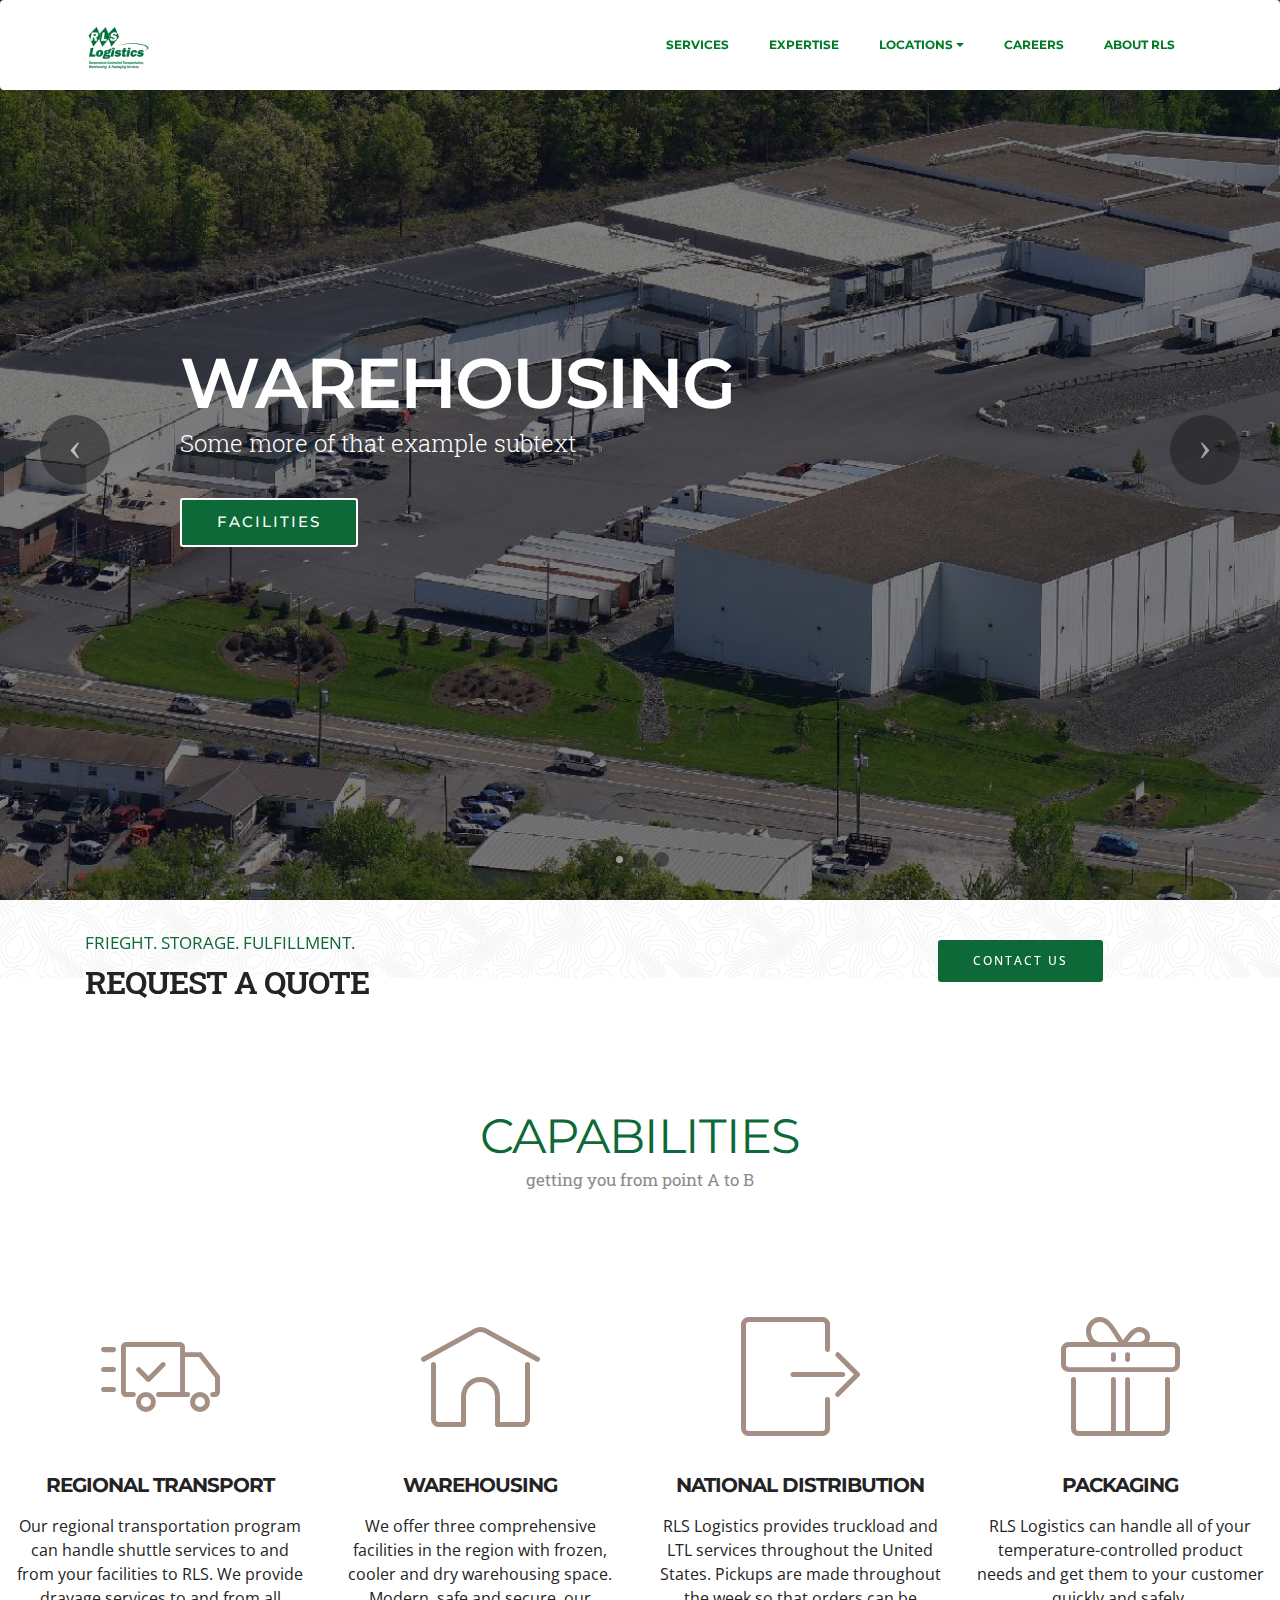
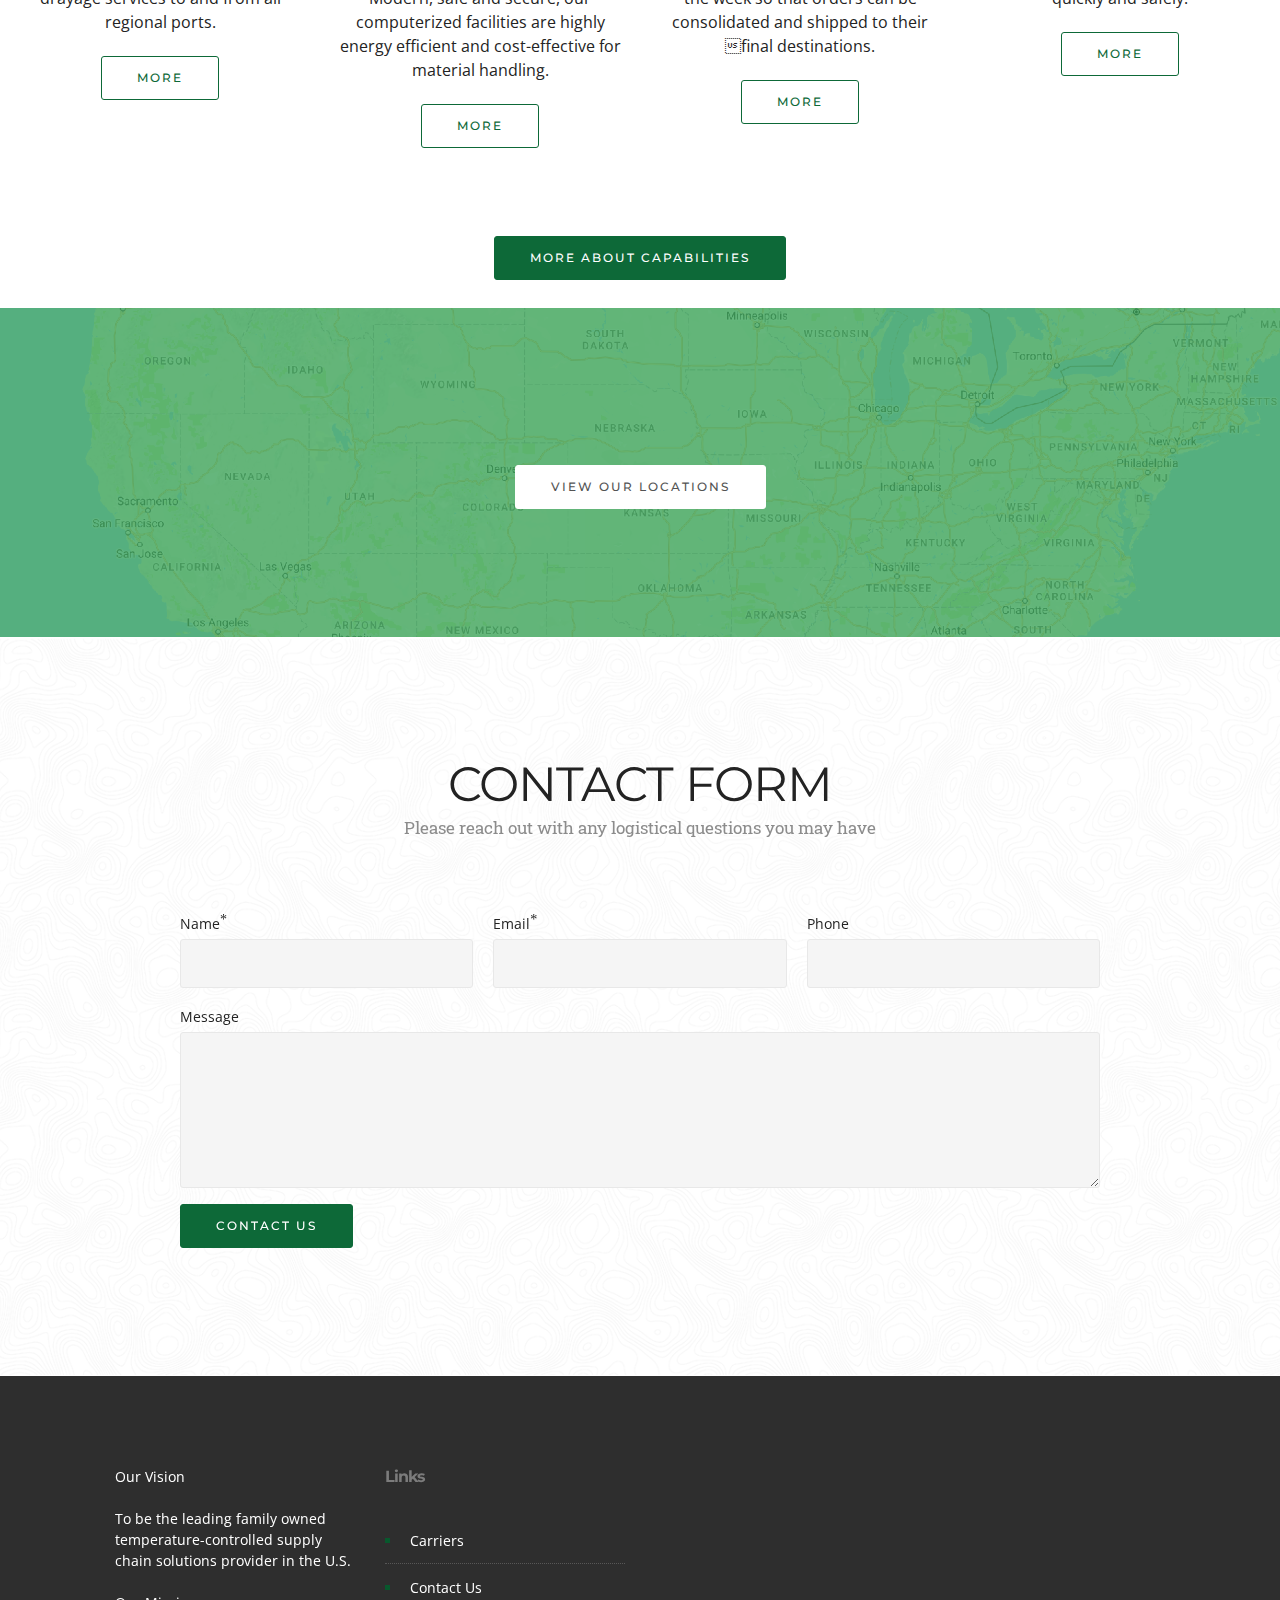
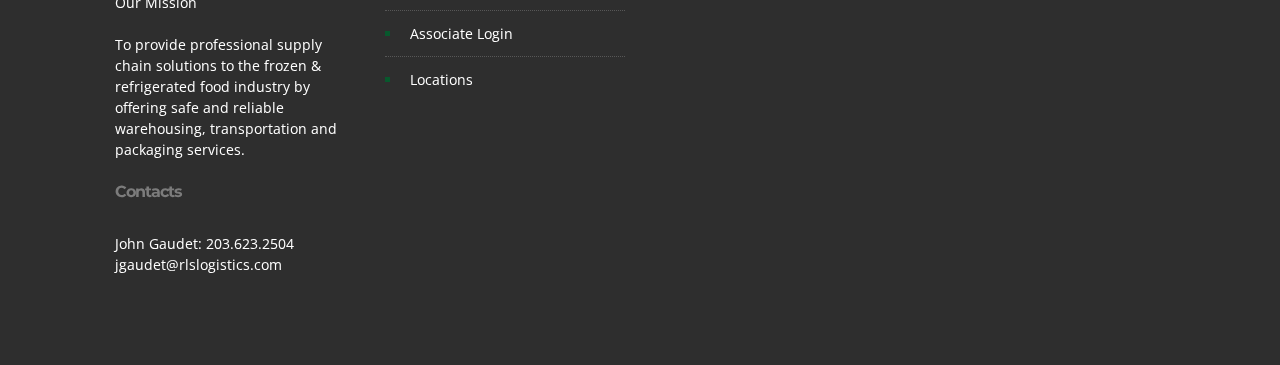
<file: index.html>
<!DOCTYPE html>
<html>
<head>
  <!-- Site made with Mobirise Website Builder v3.12.1, https://mobirise.com -->
  <meta charset="UTF-8">
  <meta http-equiv="X-UA-Compatible" content="IE=edge">
  <meta name="generator" content="Mobirise v3.12.1, mobirise.com">
  <meta name="viewport" content="width=device-width, initial-scale=1">
  <link rel="shortcut icon" href="assets/images/logo.gif" type="image/x-icon">
  <meta name="description" content="">
  
  <link rel="stylesheet" href="https://fonts.googleapis.com/css?family=Lora:400,700,400italic,700italic&amp;subset=latin">
  <link rel="stylesheet" href="https://fonts.googleapis.com/css?family=Montserrat:400,700">
  <link rel="stylesheet" href="https://fonts.googleapis.com/css?family=Raleway:100,100i,200,200i,300,300i,400,400i,500,500i,600,600i,700,700i,800,800i,900,900i">
  <link rel="stylesheet" href="assets/bootstrap-material-design-font/css/material.css">
  <link rel="stylesheet" href="assets/web/assets/mobirise-icons/mobirise-icons.css">
  <link rel="stylesheet" href="assets/et-line-font-plugin/style.css">
  <link rel="stylesheet" href="assets/tether/tether.min.css">
  <link rel="stylesheet" href="assets/bootstrap/css/bootstrap.min.css">
  <link rel="stylesheet" href="assets/dropdown/css/style.css">
  <link rel="stylesheet" href="assets/theme/css/style.css">
  <link rel="stylesheet" href="assets/mobirise/css/mbr-additional.css" type="text/css">
  
  
  
</head>
<body>
<section id="menu-3p">

    <nav class="navbar navbar-dropdown">
        <div class="container">

            <div class="mbr-table">
                <div class="mbr-table-cell">

                    <div class="navbar-brand">
                        <a href="index.html" class="navbar-logo"><img src="assets/images/logo.gif" alt="Mobirise"></a>
                        
                    </div>

                </div>
                <div class="mbr-table-cell">

                    <button class="navbar-toggler pull-xs-right hidden-md-up" type="button" data-toggle="collapse" data-target="#exCollapsingNavbar">
                        <div class="hamburger-icon"></div>
                    </button>

                    <ul class="nav-dropdown collapse pull-xs-right nav navbar-nav navbar-toggleable-sm" id="exCollapsingNavbar"><li class="nav-item"><a class="nav-link link" href="services.html">SERVICES</a></li><li class="nav-item"><a class="nav-link link" href="expertise.html">EXPERTISE</a></li><li class="nav-item dropdown"><a class="nav-link link dropdown-toggle" href="locations.html" data-toggle="dropdown-submenu" aria-expanded="false">LOCATIONS</a><div class="dropdown-menu"><a class="dropdown-item" href="locationinner.html">Newfield, NJ<br></a><a class="dropdown-item" href="locationinner.html">Vineland, NJ<br></a><a class="dropdown-item" href="locationinner.html">Pittston, PA<br></a><a class="dropdown-item" href="#">Mt. Laurel, NJ<br></a><a class="dropdown-item" href="locationinner.html">Vineland North, NJ<br></a><a class="dropdown-item" href="locationinner.html">Corporate Office<br></a></div></li><li class="nav-item"><a class="nav-link link" href="careers.html">CAREERS</a></li><li class="nav-item"><a class="nav-link link" href="about-rls.html">ABOUT RLS</a></li></ul>
                    <button hidden="" class="navbar-toggler navbar-close" type="button" data-toggle="collapse" data-target="#exCollapsingNavbar">
                        <div class="close-icon"></div>
                    </button>

                </div>
            </div>

        </div>
    </nav>

</section>

<section class="engine"><a rel="external" href="https://mobirise.com">Web Page Creator</a></section><section class="mbr-slider mbr-section mbr-section__container carousel slide mbr-section-nopadding mbr-after-navbar" data-ride="carousel" data-keyboard="false" data-wrap="true" data-pause="false" data-interval="5000" id="slider-t">
    <div>
        <div>
            <div>
                <ol class="carousel-indicators">
                    <li data-app-prevent-settings="" data-target="#slider-t" data-slide-to="0" class="active"></li><li data-app-prevent-settings="" data-target="#slider-t" class="" data-slide-to="1"></li><li data-app-prevent-settings="" data-target="#slider-t" data-slide-to="2"></li>
                </ol>
                <div class="carousel-inner" role="listbox">
                    <div class="mbr-section mbr-section-hero carousel-item dark center mbr-section-full active" data-bg-video-slide="false" style="background-image: url(assets/images/img2-2000x873.jpg);">
                        <div class="mbr-table-cell">
                            <div class="mbr-overlay"></div>
                            <div class="container-slide container">
                                
                                <div class="row">
                                    <div class="col-md-8 col-md-offset-1">
                                        <h2 class="mbr-section-title display-1">WAREHOUSING</h2>
                                        <p class="mbr-section-lead lead">Some more of that example subtext</p>

                                        <div class="mbr-section-btn"><a class="btn btn-lg btn-success" href="transportation.html">FACILITIES</a> </div>
                                    </div>
                                </div>
                            </div>
                        </div>
                    </div><div class="mbr-section mbr-section-hero carousel-item dark center mbr-section-full" data-bg-video-slide="https://www.youtube.com/watch?v=VxoPYioKHoY">
                        <div class="mbr-table-cell">
                            <div class="mbr-overlay"></div>
                            <div class="container-slide container">
                                
                                <div class="row">
                                    <div class="col-md-8 col-md-offset-1">
                                        <h2 class="mbr-section-title display-1">PACKAGING</h2>
                                        <p class="mbr-section-lead lead">No way the truck moves, some nice dramtic footage</p>

                                        <div class="mbr-section-btn"><a class="btn btn-lg btn-primary" href="transportation.html">LEARN MORE</a> </div>
                                    </div>
                                </div>
                            </div>
                        </div>
                    </div><div class="mbr-section mbr-section-hero carousel-item dark center mbr-section-full" data-bg-video-slide="false" style="background-image: url(assets/images/img1-2000x657.jpg);">
                        <div class="mbr-table-cell">
                            <div class="mbr-overlay"></div>
                            <div class="container-slide container">
                                
                                <div class="row">
                                    <div class="col-md-8 col-md-offset-1">
                                        <h2 class="mbr-section-title display-1">TRANSPORTATION</h2>
                                        <p class="mbr-section-lead lead">This is some example text</p>

                                        <div class="mbr-section-btn"><a class="btn btn-lg btn-warning" href="transportation.html">LEARN MORE</a> </div>
                                    </div>
                                </div>
                            </div>
                        </div>
                    </div>
                </div>

                <a data-app-prevent-settings="" class="left carousel-control" role="button" data-slide="prev" href="#slider-t">
                    <span class="icon-prev" aria-hidden="true"></span>
                    <span class="sr-only">Previous</span>
                </a>
                <a data-app-prevent-settings="" class="right carousel-control" role="button" data-slide="next" href="#slider-t">
                    <span class="icon-next" aria-hidden="true"></span>
                    <span class="sr-only">Next</span>
                </a>
            </div>
        </div>
    </div>
</section>

<section class="mbr-info mbr-info-extra mbr-section mbr-section-md-padding mbr-parallax-background" id="msg-box1-a" style="background-image: url(assets/images/topograph-2000x600.png); padding-top: 30px; padding-bottom: 30px;">

    
    <div class="container">
        <div class="row">


            


            <div class="mbr-table-md-up">
                <div class="mbr-table-cell mbr-right-padding-md-up col-md-8 text-xs-center text-md-left">
                    <h2 class="mbr-info-subtitle mbr-section-subtitle">FRIEGHT. STORAGE. FULFILLMENT.</h2>
                    <h3 class="mbr-info-title mbr-section-title display-2">REQUEST A QUOTE</h3>
                </div>

                <div class="mbr-table-cell col-md-4">
                    <div class="text-xs-center"><a class="btn btn-success" href="#">CONTACT US</a></div>
                </div>
            </div>


        </div>
    </div>
</section>

<section class="mbr-section mbr-section__container article" id="header3-c" style="background-color: rgb(255, 255, 255); padding-top: 80px; padding-bottom: 20px;">
    <div class="container">
        <div class="row">
            <div class="col-xs-12">
                <h3 class="mbr-section-title display-2"><span style="font-weight: normal;">CAPABILITIES</span></h3>
                <small class="mbr-section-subtitle">getting you from point A to B</small>
            </div>
        </div>
    </div>
</section>

<section class="mbr-cards mbr-section mbr-section-nopadding" id="features6-x" style="background-color: rgb(255, 255, 255);">

    

    <div class="mbr-cards-row row">
        <div class="mbr-cards-col col-xs-12 col-lg-3" style="padding-top: 80px; padding-bottom: 80px;">
            <div class="container">
              <div class="card cart-block">
                  <div class="card-img"><a href="https://mobirise.com" class="mbri-delivery mbr-iconfont mbr-iconfont-features3" style="color: rgb(163, 143, 132);"></a></div>
                  <div class="card-block">
                    <h4 class="card-title">REGIONAL TRANSPORT</h4>
                    
                    <p class="card-text">Our regional transportation program can handle shuttle services to and from your facilities to RLS. We provide drayage services to and from all regional ports.</p>
                    <div class="card-btn"><a href="transportation.html" class="btn btn-primary">MORE</a></div>
                    </div>
                </div>
            </div>
        </div>
        <div class="mbr-cards-col col-xs-12 col-lg-3" style="padding-top: 80px; padding-bottom: 80px;">
            <div class="container">
                <div class="card cart-block">
                    <div class="card-img"><a href="https://mobirise.com" class="mbri-home mbr-iconfont mbr-iconfont-features3" style="color: rgb(163, 143, 132);"></a></div>
                    <div class="card-block">
                        <h4 class="card-title">WAREHOUSING</h4>
                        
                        <p class="card-text">We offer three comprehensive facilities in the region with frozen, cooler and dry warehousing space. Modern, safe and secure, our computerized facilities are highly energy efficient and cost-effective for material handling.</p>
                        <div class="card-btn"><a href="transportation.html" class="btn btn-primary">MORE</a></div>
                    </div>
                </div>
            </div>
        </div>
        <div class="mbr-cards-col col-xs-12 col-lg-3" style="padding-top: 80px; padding-bottom: 80px;">
            <div class="container">
                <div class="card cart-block">
                    <div class="card-img"><a href="https://mobirise.com" class="mbri-logout mbr-iconfont mbr-iconfont-features3" style="color: rgb(163, 143, 132);"></a></div>
                    <div class="card-block">
                        <h4 class="card-title">NATIONAL DISTRIBUTION</h4>
                        
                        <p class="card-text">RLS Logistics provides truckload and LTL services throughout the United States. Pickups are made throughout the week so that orders can be consolidated and shipped to their final destinations.</p>
                        <div class="card-btn"><a href="transportation.html" class="btn btn-primary">MORE</a></div>
                    </div>
                </div>
            </div>
        </div>
        <div class="mbr-cards-col col-xs-12 col-lg-3" style="padding-top: 80px; padding-bottom: 80px;">
            <div class="container">
                <div class="card cart-block">
                    <div class="card-img"><a href="https://mobirise.com" class="mbri-gift mbr-iconfont mbr-iconfont-features3" style="color: rgb(163, 143, 132);"></a></div>
                    <div class="card-block">
                        <h4 class="card-title">PACKAGING</h4>
                        
                        <p class="card-text">RLS Logistics can handle all of your temperature-controlled product needs and get them to your customer quickly and safely.</p>
                        <div class="card-btn"><a href="transportation.html" class="btn btn-primary">MORE</a></div>
                    </div>
                </div>
            </div>
        </div>
        
        
    </div>
</section>

<section class="mbr-section mbr-section__container" id="buttons1-d" style="background-color: rgb(255, 255, 255); padding-top: 0px; padding-bottom: 20px;">

    <div class="container">
        <div class="row">
            <div class="col-xs-12">
                <div class="text-xs-center"><a class="btn btn-primary" href="expertise.html">MORE ABOUT CAPABILITIES</a> </div>
            </div>
        </div>
    </div>

</section>

<section class="mbr-section article" id="msg-box3-o" style="background-image: url(assets/images/screen-shot-2017-05-15-at-4-2000x693.png); padding-top: 120px; padding-bottom: 120px;">

    <div class="mbr-overlay" style="opacity: 0.8; background-color: rgb(65, 168, 95);">
    </div>
    <div class="container">
        <div class="row">
            <div class="col-md-8 col-md-offset-2 text-xs-center">
                <h3 class="mbr-section-title display-2"></h3>
                <div class="lead"></div>
                <div><a class="btn btn-white" href="locations.html">VIEW OUR LOCATIONS</a></div>
            </div>
        </div>
    </div>

</section>

<section class="mbr-section mbr-background" id="form1-g" style="background-image: url(assets/images/topograph2-2000x803.png); padding-top: 120px; padding-bottom: 120px;">
    <div class="mbr-overlay" style="opacity: 0.5; background-color: rgb(255, 255, 255);">
    </div>
    <div class="mbr-section mbr-section__container mbr-section__container--middle">
        <div class="container">
            <div class="row">
                <div class="col-xs-12 text-xs-center">
                    <h3 class="mbr-section-title display-2"><span style="font-weight: normal;">CONTACT FORM</span></h3>
                    <small class="mbr-section-subtitle">Please reach out with any logistical questions you may have</small>
                </div>
            </div>
        </div>
    </div>
    <div class="mbr-section mbr-section-nopadding">
        <div class="container">
            <div class="row">
                <div class="col-xs-12 col-lg-10 col-lg-offset-1" data-form-type="formoid">


                    <div data-form-alert="true">
                        <div hidden="" data-form-alert-success="true" class="alert alert-form alert-success text-xs-center">Thanks for filling out form!</div>
                    </div>


                    <form action="https://mobirise.com/" method="post" data-form-title="CONTACT FORM">

                        <input type="hidden" value="uvvLm7ySCu9q3piYA7B5HlsGo41LWsgNlcNWxDuu836EClQ5SxH0Nw/h1Eg1+B8VnaFiJFJWNPcfDFM1OufOWXz3wb3Yb5qgohdDx0OFDwxoKNYZw5KWJfmZSrxFwNEA" data-form-email="true">

                        <div class="row row-sm-offset">

                            <div class="col-xs-12 col-md-4">
                                <div class="form-group">
                                    <label class="form-control-label" for="form1-g-name">Name<span class="form-asterisk">*</span></label>
                                    <input type="text" class="form-control" name="name" required="" data-form-field="Name" id="form1-g-name">
                                </div>
                            </div>

                            <div class="col-xs-12 col-md-4">
                                <div class="form-group">
                                    <label class="form-control-label" for="form1-g-email">Email<span class="form-asterisk">*</span></label>
                                    <input type="email" class="form-control" name="email" required="" data-form-field="Email" id="form1-g-email">
                                </div>
                            </div>

                            <div class="col-xs-12 col-md-4">
                                <div class="form-group">
                                    <label class="form-control-label" for="form1-g-phone">Phone</label>
                                    <input type="tel" class="form-control" name="phone" data-form-field="Phone" id="form1-g-phone">
                                </div>
                            </div>

                        </div>

                        <div class="form-group">
                            <label class="form-control-label" for="form1-g-message">Message</label>
                            <textarea class="form-control" name="message" rows="7" data-form-field="Message" id="form1-g-message"></textarea>
                        </div>

                        <div><button type="submit" class="btn btn-primary">CONTACT US</button></div>

                    </form>
                </div>
            </div>
        </div>
    </div>
</section>

<section class="mbr-section mbr-section-md-padding mbr-footer footer2" id="contacts2-p" style="background-color: rgb(46, 46, 46); padding-top: 90px; padding-bottom: 90px;">
    
    <div class="container">
        <div class="row">
            <div class="mbr-footer-content col-xs-12 col-md-3">
                <p><span style="font-size: 0.875rem; line-height: 1.5;">Our Vision</span><br><span style="font-size: 0.875rem; line-height: 1.5;"><br></span>To be the leading family owned temperature-controlled supply chain solutions provider in the U.S.<br><br>Our Mission<br><br>To provide professional supply chain solutions to the frozen &amp; refrigerated food industry by offering safe and reliable warehousing, transportation and packaging services.<br><br>
<strong>Contacts</strong><br>John Gaudet: 203.623.2504<br>jgaudet@rlslogistics.com<br></p>
            </div>
            <div class="mbr-footer-content col-xs-12 col-md-3"><p class="mbr-contacts__text"><strong>Links</strong></p><ul><li><a href="carriers.html" class="text-white">Carriers</a></li><li><a href="contact.html" class="text-white">Contact Us</a></li><li><a href="associatelogin.html" class="text-white">Associate Login</a></li><li><a href="locations.html" class="text-white">Locations</a></li></ul></div>
            <div class="col-xs-12 col-md-6">
                <div class="mbr-map"><iframe frameborder="0" style="border:0" src="https://www.google.com/maps/embed/v1/place?key=AIzaSyA0Dx_boXQiwvdz8sJHoYeZNVTdoWONYkU&amp;q=place_id:EiUyMTg1IE1haW4gUmQsIE5ld2ZpZWxkLCBOSiAwODM0NCwgVVNB" allowfullscreen=""></iframe></div>
            </div>
        </div>
    </div>
</section>


  <script src="assets/web/assets/jquery/jquery.min.js"></script>
  <script src="assets/tether/tether.min.js"></script>
  <script src="assets/bootstrap/js/bootstrap.min.js"></script>
  <script src="assets/smooth-scroll/smooth-scroll.js"></script>
  <script src="assets/bootstrap-carousel-swipe/bootstrap-carousel-swipe.js"></script>
  <script src="assets/jquery-mb-ytplayer/jquery.mb.ytplayer.min.js"></script>
  <script src="assets/jarallax/jarallax.js"></script>
  <script src="assets/dropdown/js/script.min.js"></script>
  <script src="assets/touch-swipe/jquery.touch-swipe.min.js"></script>
  <script src="assets/theme/js/script.js"></script>
  <script src="assets/mobirise-slider-video/script.js"></script>
  <script src="assets/formoid/formoid.min.js"></script>
  
  
</body>
</html>
</file>
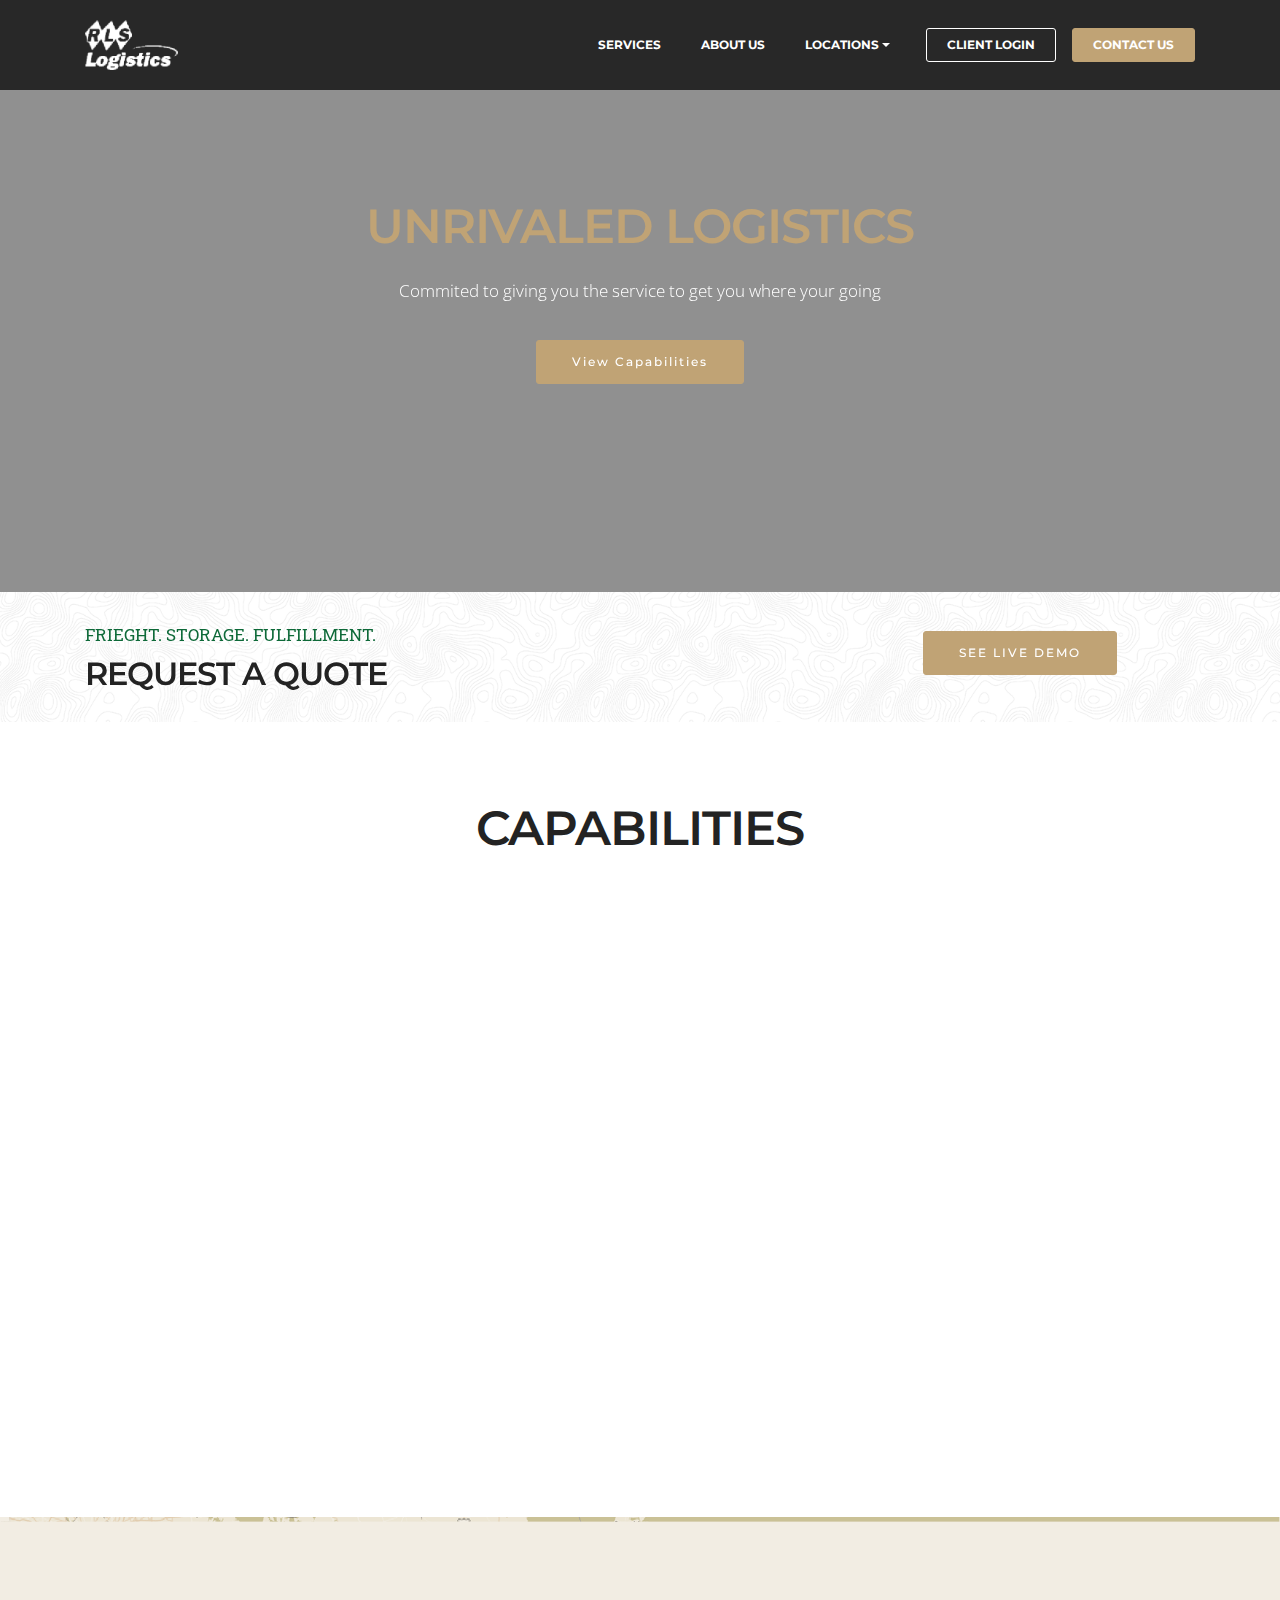
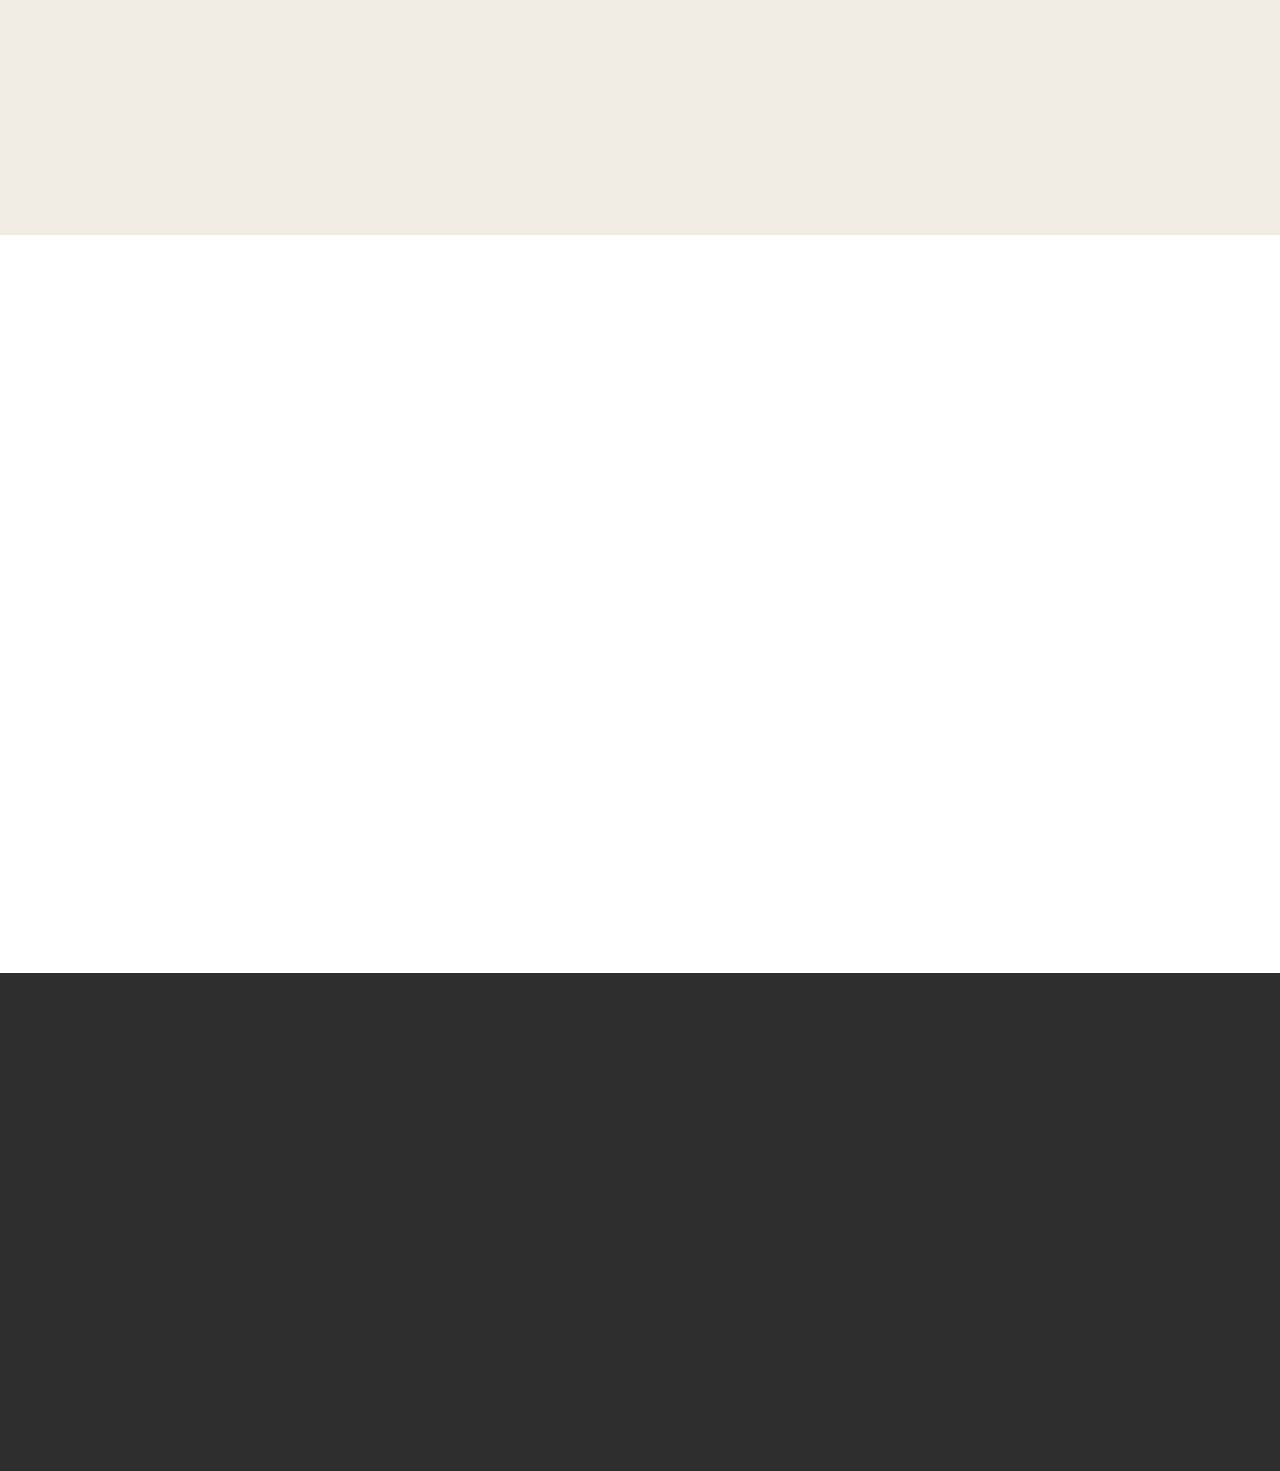
<file: mgaumann.github.io-2/index.html>
<!DOCTYPE html>
<html>
<head>
  <!-- Site made with Mobirise Website Builder v3.12.1, https://mobirise.com -->
  <meta charset="UTF-8">
  <meta http-equiv="X-UA-Compatible" content="IE=edge">
  <meta name="generator" content="Mobirise v3.12.1, mobirise.com">
  <meta name="viewport" content="width=device-width, initial-scale=1">
  <link rel="shortcut icon" href="assets/images/rls-237x128.png" type="image/x-icon">
  <meta name="description" content="">
  
  <link rel="stylesheet" href="https://fonts.googleapis.com/css?family=Lora:400,700,400italic,700italic&amp;subset=latin">
  <link rel="stylesheet" href="https://fonts.googleapis.com/css?family=Montserrat:400,700">
  <link rel="stylesheet" href="https://fonts.googleapis.com/css?family=Raleway:100,100i,200,200i,300,300i,400,400i,500,500i,600,600i,700,700i,800,800i,900,900i">
  <link rel="stylesheet" href="assets/bootstrap-material-design-font/css/material.css">
  <link rel="stylesheet" href="assets/et-line-font-plugin/style.css">
  <link rel="stylesheet" href="assets/tether/tether.min.css">
  <link rel="stylesheet" href="assets/bootstrap/css/bootstrap.min.css">
  <link rel="stylesheet" href="assets/animate.css/animate.min.css">
  <link rel="stylesheet" href="assets/dropdown/css/style.css">
  <link rel="stylesheet" href="assets/theme/css/style.css">
  <link rel="stylesheet" href="assets/mobirise/css/mbr-additional.css" type="text/css">
  
  
  
</head>
<body>
<section id="ext_menu-9">

    <nav class="navbar navbar-dropdown navbar-fixed-top">
        <div class="container">

            <div class="mbr-table">
                <div class="mbr-table-cell">

                    <div class="navbar-brand">
                        <a href="https://mobirise.com" class="navbar-logo"><img src="assets/images/rls-237x128.png" alt="Mobirise"></a>
                        <a class="navbar-caption" href="https://mobirise.com"></a>
                    </div>

                </div>
                <div class="mbr-table-cell">

                    <button class="navbar-toggler pull-xs-right hidden-md-up" type="button" data-toggle="collapse" data-target="#exCollapsingNavbar">
                        <div class="hamburger-icon"></div>
                    </button>

                    <ul class="nav-dropdown collapse pull-xs-right nav navbar-nav navbar-toggleable-sm" id="exCollapsingNavbar"><li class="nav-item"><a class="nav-link link" href="#">SERVICES</a></li><li class="nav-item"><a class="nav-link link" href="#">ABOUT US</a></li><li class="nav-item dropdown open"><a class="nav-link link dropdown-toggle" href="#" data-toggle="dropdown-submenu" aria-expanded="true">LOCATIONS</a><div class="dropdown-menu"><a class="dropdown-item" href="#">New Jersey<br>Pennsylvania<br>Delaware</a><a class="dropdown-item" href="#"></a></div></li><li class="nav-item nav-btn"><a class="nav-link btn btn-white btn-white-outline" href="#">CLIENT LOGIN</a></li><li class="nav-item nav-btn"><a class="nav-link btn btn-primary" href="#">CONTACT US</a></li></ul>
                    <button hidden="" class="navbar-toggler navbar-close" type="button" data-toggle="collapse" data-target="#exCollapsingNavbar">
                        <div class="close-icon"></div>
                    </button>

                </div>
            </div>

        </div>
    </nav>

</section>

<section class="engine"><a rel="external" href="https://mobirise.com">Web Builder</a></section><section class="mbr-section article mbr-after-navbar" id="msg-box3-j" data-bg-video="https://www.youtube.com/embed/VxoPYioKHoY?rel=0&amp;amp;showinfo=0&amp;autoplay=0&amp;loop=0" style="padding-top: 200px; padding-bottom: 200px;">

    <div class="mbr-overlay" style="opacity: 0.5; background-color: rgb(34, 34, 34);">
    </div>
    <div class="container">
        <div class="row">
            <div class="col-md-8 col-md-offset-2 text-xs-center">
                <h3 class="mbr-section-title display-2">UNRIVALED LOGISTICS</h3>
                <div class="lead"><p>Commited to giving you the service to get you where your going</p></div>
                <div><a class="btn btn-primary" href="#">View Capabilities</a></div>
            </div>
        </div>
    </div>

</section>

<section class="mbr-info mbr-info-extra mbr-section mbr-section-md-padding mbr-parallax-background" id="msg-box1-a" style="background-image: url(assets/images/topograph-2000x600.png); padding-top: 30px; padding-bottom: 30px;">

    
    <div class="container">
        <div class="row">


            


            <div class="mbr-table-md-up">
                <div class="mbr-table-cell mbr-right-padding-md-up col-md-8 text-xs-center text-md-left">
                    <h2 class="mbr-info-subtitle mbr-section-subtitle">FRIEGHT. STORAGE. FULFILLMENT.</h2>
                    <h3 class="mbr-info-title mbr-section-title display-2">REQUEST A QUOTE</h3>
                </div>

                <div class="mbr-table-cell col-md-4">
                    <div class="text-xs-center"><a class="btn btn-primary" href="#">SEE LIVE DEMO</a></div>
                </div>
            </div>


        </div>
    </div>
</section>

<section class="mbr-section mbr-section__container article" id="header3-c" style="background-color: rgb(255, 255, 255); padding-top: 80px; padding-bottom: 20px;">
    <div class="container">
        <div class="row">
            <div class="col-xs-12">
                <h3 class="mbr-section-title display-2">CAPABILITIES</h3>
                <small class="mbr-section-subtitle">getting you from point A to B</small>
            </div>
        </div>
    </div>
</section>

<section class="mbr-cards mbr-section mbr-section-nopadding" id="features6-i" style="background-color: rgb(255, 255, 255);">

    

    <div class="mbr-cards-row row">
        <div class="mbr-cards-col col-xs-12 col-lg-3" style="padding-top: 0px; padding-bottom: 80px;">
            <div class="container">
              <div class="card cart-block">
                  <div class="card-img"><a href="https://mobirise.com" class="etl-icon icon-linegraph mbr-iconfont mbr-iconfont-features3" style="font-size: 100px; color: rgb(65, 168, 95);"></a></div>
                  <div class="card-block">
                    <h4 class="card-title">REGIONAL TRANSPORT</h4>
                    
                    <p class="card-text">Our regional transportation program can handle shuttle services to&nbsp;and from your facilities to RLS. We provide drayage services to and&nbsp;from all regional ports.<br></p>
                    <div class="card-btn"><a href="#" class="btn btn-primary">MORE</a></div>
                    </div>
                </div>
            </div>
        </div>
        <div class="mbr-cards-col col-xs-12 col-lg-3" style="padding-top: 0px; padding-bottom: 80px;">
            <div class="container">
                <div class="card cart-block">
                    <div class="card-img"><a href="https://mobirise.com" class="etl-icon icon-layers mbr-iconfont mbr-iconfont-features3" style="font-size: 100px; color: rgb(65, 168, 95);"></a></div>
                    <div class="card-block">
                        <h4 class="card-title">WAREHOUSING</h4>
                        
                        <p class="card-text">We offer three comprehensive facilities in the region with frozen,&nbsp;cooler and dry warehousing space. Modern, safe and secure, our&nbsp;computerized facilities are highly energy efcient and cost-effective for<br>material handling.&nbsp;<br></p>
                        <div class="card-btn"><a href="#" class="btn btn-primary">MORE</a></div>
                    </div>
                </div>
            </div>
        </div>
        <div class="mbr-cards-col col-xs-12 col-lg-3" style="padding-top: 0px; padding-bottom: 80px;">
            <div class="container">
                <div class="card cart-block">
                    <div class="card-img"><a href="https://mobirise.com" class="etl-icon icon-global mbr-iconfont mbr-iconfont-features3" style="font-size: 100px; color: rgb(65, 168, 95);"></a></div>
                    <div class="card-block">
                        <h4 class="card-title">NATIONAL DISTRIBUTION</h4>
                        
                        <p class="card-text">RLS Logistics provides truckload and LTL services throughout the&nbsp;United States. Pickups are made throughout the week so that orders&nbsp;can be consolidated and shipped to their final destinations.&nbsp;<br></p>
                        <div class="card-btn"><a href="#" class="btn btn-primary">MORE</a></div>
                    </div>
                </div>
            </div>
        </div>
        <div class="mbr-cards-col col-xs-12 col-lg-3" style="padding-top: 0px; padding-bottom: 80px;">
            <div class="container">
                <div class="card cart-block">
                    <div class="card-img"><a href="https://mobirise.com" class="etl-icon icon-gift mbr-iconfont mbr-iconfont-features3" style="font-size: 100px; color: rgb(65, 168, 95);"></a></div>
                    <div class="card-block">
                        <h4 class="card-title">PACKAGING</h4>
                        
                        <p class="card-text">RLS Logistics can handle all of your temperature-controlled product&nbsp;needs and get them to your customer quickly and safely.&nbsp;<br></p>
                        <div class="card-btn"><a href="#" class="btn btn-primary">MORE</a></div>
                    </div>
                </div>
            </div>
        </div>
        
        
    </div>
</section>

<section class="mbr-section mbr-section__container" id="buttons1-d" style="background-color: rgb(255, 255, 255); padding-top: 20px; padding-bottom: 20px;">

    <div class="container">
        <div class="row">
            <div class="col-xs-12">
                <div class="text-xs-center"><a class="btn btn-primary" href="#">MORE ABOUT CAPABILITIES</a> <a class="btn btn-black btn-black-outline" href="#">REACH OUT</a></div>
            </div>
        </div>
    </div>

</section>

<section class="mbr-section mbr-parallax-background" id="content5-f" style="background-image: url(assets/images/rlsmap-2000x1050.png); padding-top: 120px; padding-bottom: 120px;">

    <div class="mbr-overlay" style="opacity: 0.2; background-color: rgb(192, 163, 117);">
    </div>

    <div class="container">
        <h3 class="mbr-section-title display-2">&nbsp; &nbsp; &nbsp;PROUDLY SERVING THE TRISTATE AREA</h3>
        <div class="lead"></div>
    </div>

</section>

<section class="mbr-section" id="form1-g" style="background-color: rgb(255, 255, 255); padding-top: 120px; padding-bottom: 120px;">
    
    <div class="mbr-section mbr-section__container mbr-section__container--middle">
        <div class="container">
            <div class="row">
                <div class="col-xs-12 text-xs-center">
                    <h3 class="mbr-section-title display-2">CONTACT FORM</h3>
                    <small class="mbr-section-subtitle">Shape your future web project with sharp design and refine coded functions.</small>
                </div>
            </div>
        </div>
    </div>
    <div class="mbr-section mbr-section-nopadding">
        <div class="container">
            <div class="row">
                <div class="col-xs-12 col-lg-10 col-lg-offset-1" data-form-type="formoid">


                    <div data-form-alert="true">
                        <div hidden="" data-form-alert-success="true" class="alert alert-form alert-success text-xs-center">Thanks for filling out form!</div>
                    </div>


                    <form action="https://mobirise.com/" method="post" data-form-title="CONTACT FORM">

                        <input type="hidden" value="F29Em908DGiQ1MV2Bq2+t5NNpI+w03SyOUc8nVm5mciDGgiip1YehNTYqidYOX7N+3j4gP3eFfsi0/Rim9A7x4WinHXfA8xkwlPjKlAI9olypuZ7ZRgkRHbAD+3Rdj+U" data-form-email="true">

                        <div class="row row-sm-offset">

                            <div class="col-xs-12 col-md-4">
                                <div class="form-group">
                                    <label class="form-control-label" for="form1-g-name">Name<span class="form-asterisk">*</span></label>
                                    <input type="text" class="form-control" name="name" required="" data-form-field="Name" id="form1-g-name">
                                </div>
                            </div>

                            <div class="col-xs-12 col-md-4">
                                <div class="form-group">
                                    <label class="form-control-label" for="form1-g-email">Email<span class="form-asterisk">*</span></label>
                                    <input type="email" class="form-control" name="email" required="" data-form-field="Email" id="form1-g-email">
                                </div>
                            </div>

                            <div class="col-xs-12 col-md-4">
                                <div class="form-group">
                                    <label class="form-control-label" for="form1-g-phone">Phone</label>
                                    <input type="tel" class="form-control" name="phone" data-form-field="Phone" id="form1-g-phone">
                                </div>
                            </div>

                        </div>

                        <div class="form-group">
                            <label class="form-control-label" for="form1-g-message">Message</label>
                            <textarea class="form-control" name="message" rows="7" data-form-field="Message" id="form1-g-message"></textarea>
                        </div>

                        <div><button type="submit" class="btn btn-primary">CONTACT US</button></div>

                    </form>
                </div>
            </div>
        </div>
    </div>
</section>

<section class="mbr-footer mbr-section mbr-section-md-padding" id="contacts3-h" style="background-color: rgb(46, 46, 46); padding-top: 90px; padding-bottom: 90px;">


    <div class="row">
    
            <div class="mbr-company col-xs-12 col-md-6 col-lg-3">

                <div class="mbr-company card">
                    <div><img src="assets/images/rls-237x128.png" class="card-img-top"></div>
                    <div class="card-block">
                        <p class="card-text">Some annecdotal information in the footer</p>
                    </div>
                    <ul class="list-group list-group-flush">
                        <li class="list-group-item">
                            <span class="list-group-icon"><span class="etl-icon icon-phone mbr-iconfont-company-contacts3"></span></span>
                            <span class="list-group-text">+1 (0) 000 0000 001 or +1 (0) 000 0000 002</span>
                        </li>
                        <li class="list-group-item">
                            <span class="list-group-icon"><span class="etl-icon icon-map-pin mbr-iconfont-company-contacts3"></span></span>
                            <span class="list-group-text">1234 Street Name, City AA 99999</span>
                        </li>
                        <li class="list-group-item active">
                            <span class="list-group-icon"><span class="etl-icon icon-envelope mbr-iconfont-company-contacts3"></span></span>
                            <span class="list-group-text">support@rlslogistics.com</span>
                        </li>
                    </ul>
                </div>

            </div>
            <div class="mbr-footer-content col-xs-12 col-md-6 col-lg-3">
                <h4>Categories</h4>
                <ul><li>Business</li><li><span style="font-size: 0.875rem; line-height: 1.8;">Packaging</span></li><li>Storage</li><li>Tech</li></ul>
            </div>
            <div class="mbr-footer-content col-xs-12 col-md-6 col-lg-3">
                <p><strong>Contacts</strong><br>Email: support@rlslogistics.com<br>Phone: +1 (0) 000 0000 001<br>Fax: +1 (0) 000 0000 002<br><br><br><strong>Address</strong><br>1234 Street Name<br>City, AA 99999</p>
            </div>
            <div class="col-xs-12 col-md-6 col-lg-3" data-form-type="formoid">

                <div data-form-alert="true">
                    <div hidden="" data-form-alert-success="true">Thanks for filling out form!</div>
                </div>

                <form action="https://mobirise.com/" method="post" data-form-title="MESSAGE">

                    <input type="hidden" value="dveGE9wj8ZHhO21RW3oRSWQ1drfOZaLCWF2cTQTlPNBkttft+LobZM4g7IW2CqtHRryXDYLwAkB3zkuMPYc0IhNs8vKCLfxnLJXKQdWnc8kGIyAO0VYtNqNlI/H+4qmY" data-form-email="true">

                    

                    <div class="form-group">
                        <label class="form-control-label" for="contacts3-h-email">Email<span class="form-asterisk">*</span></label>
                        <input type="email" class="form-control input-sm input-inverse" name="email" required="" data-form-field="Email" id="contacts3-h-email">
                    </div>

                    

                    <div class="form-group">
                        <label class="form-control-label" for="contacts3-h-message">Message</label>
                        <textarea class="form-control input-sm input-inverse" name="message" data-form-field="Message" rows="5" id="contacts3-h-message"></textarea>
                    </div>

                    <div><button type="submit" class="btn btn-sm btn-black">Contact us</button></div>

                </form>

            </div>
        </div>
</section>


  <script src="assets/web/assets/jquery/jquery.min.js"></script>
  <script src="assets/tether/tether.min.js"></script>
  <script src="assets/bootstrap/js/bootstrap.min.js"></script>
  <script src="assets/smooth-scroll/smooth-scroll.js"></script>
  <script src="assets/jquery-mb-ytplayer/jquery.mb.ytplayer.min.js"></script>
  <script src="assets/viewport-checker/jquery.viewportchecker.js"></script>
  <script src="assets/jarallax/jarallax.js"></script>
  <script src="assets/dropdown/js/script.min.js"></script>
  <script src="assets/touch-swipe/jquery.touch-swipe.min.js"></script>
  <script src="assets/theme/js/script.js"></script>
  <script src="assets/formoid/formoid.min.js"></script>
  
  
  <input name="animation" type="hidden">
  </body>
</html>
</file>
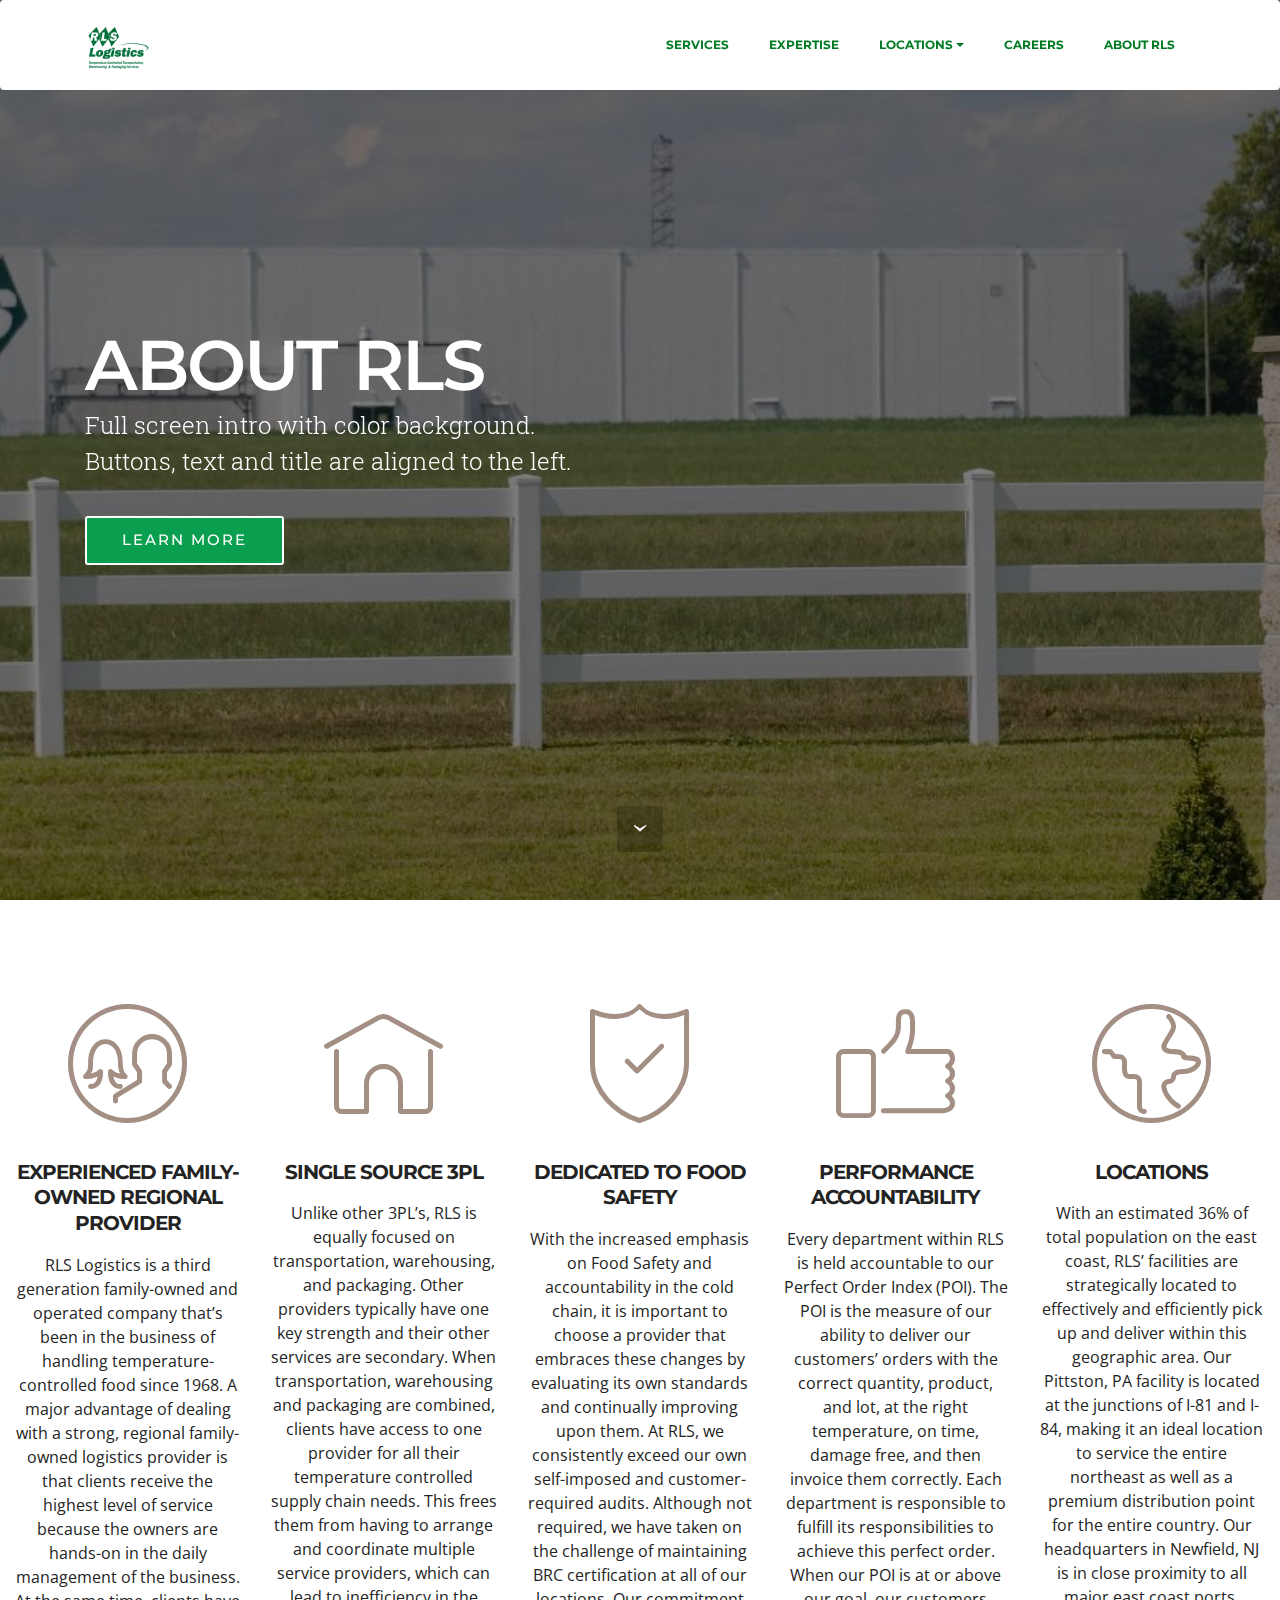
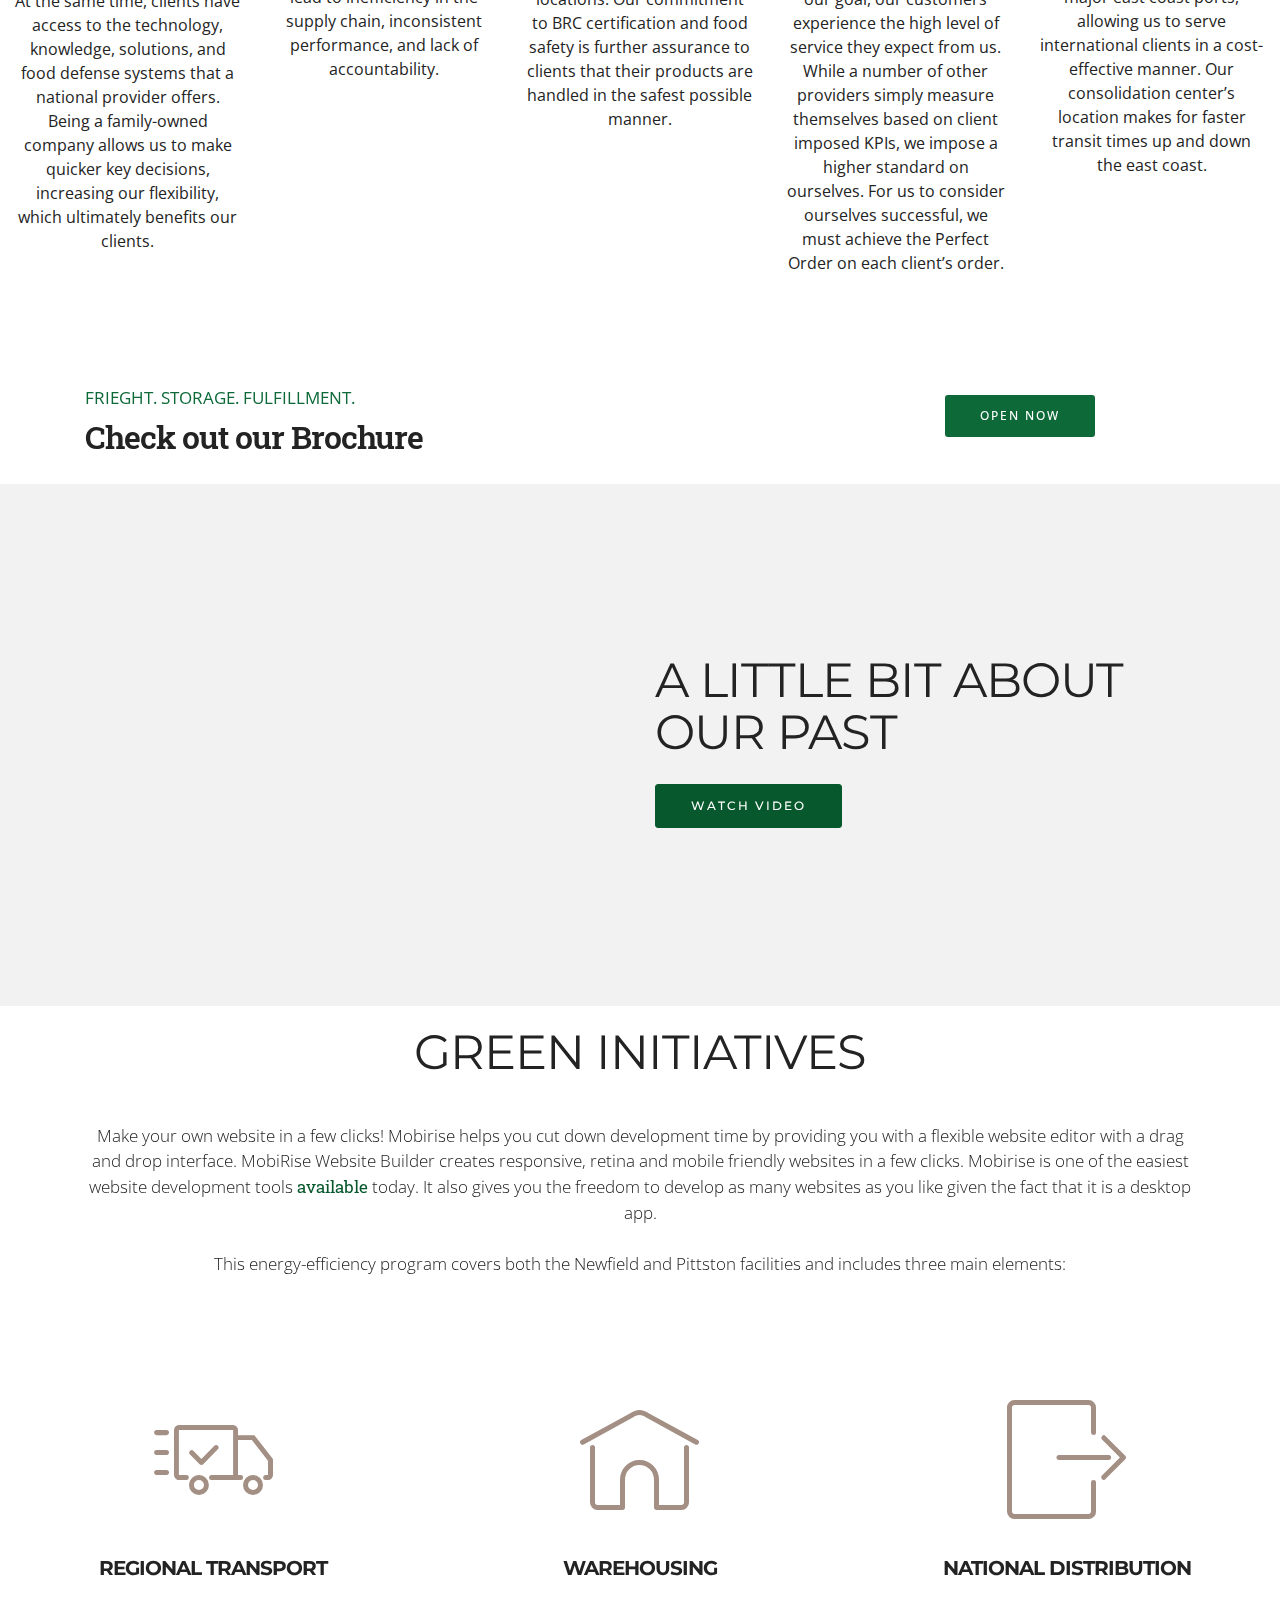
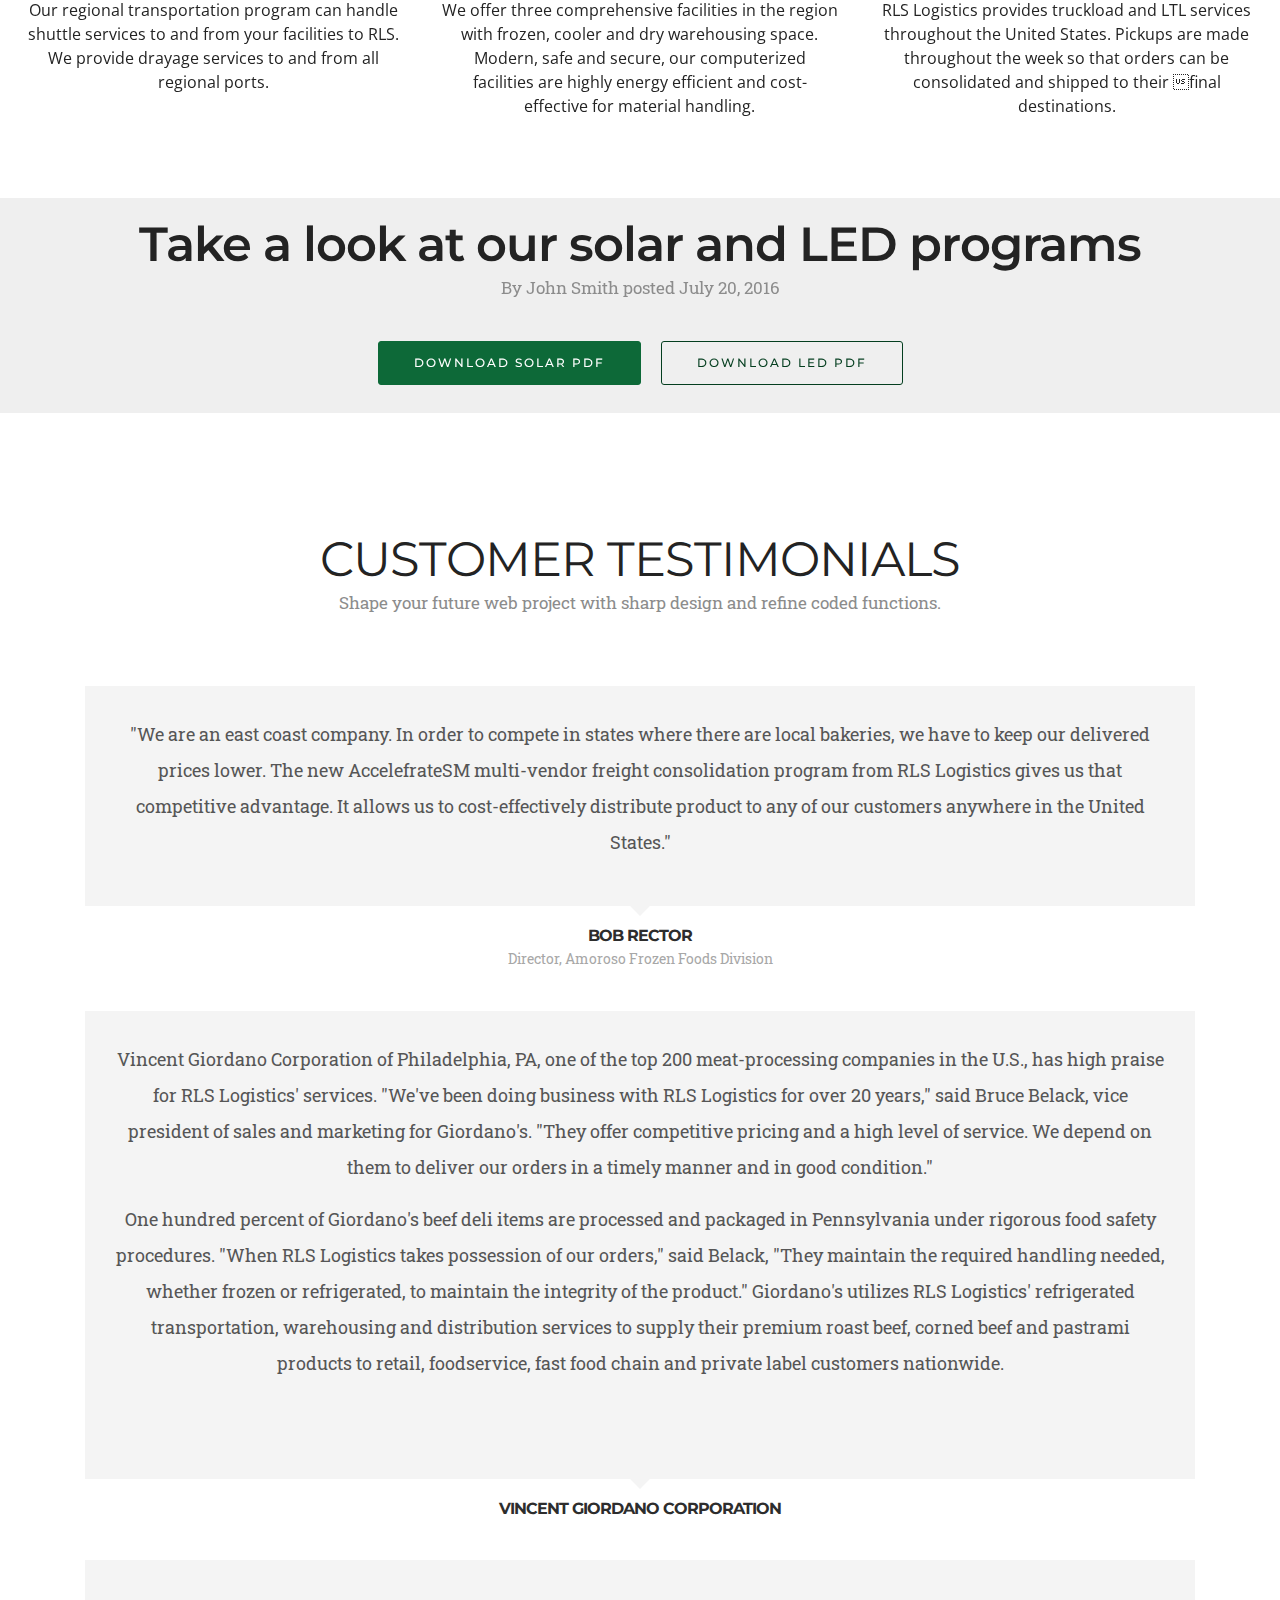
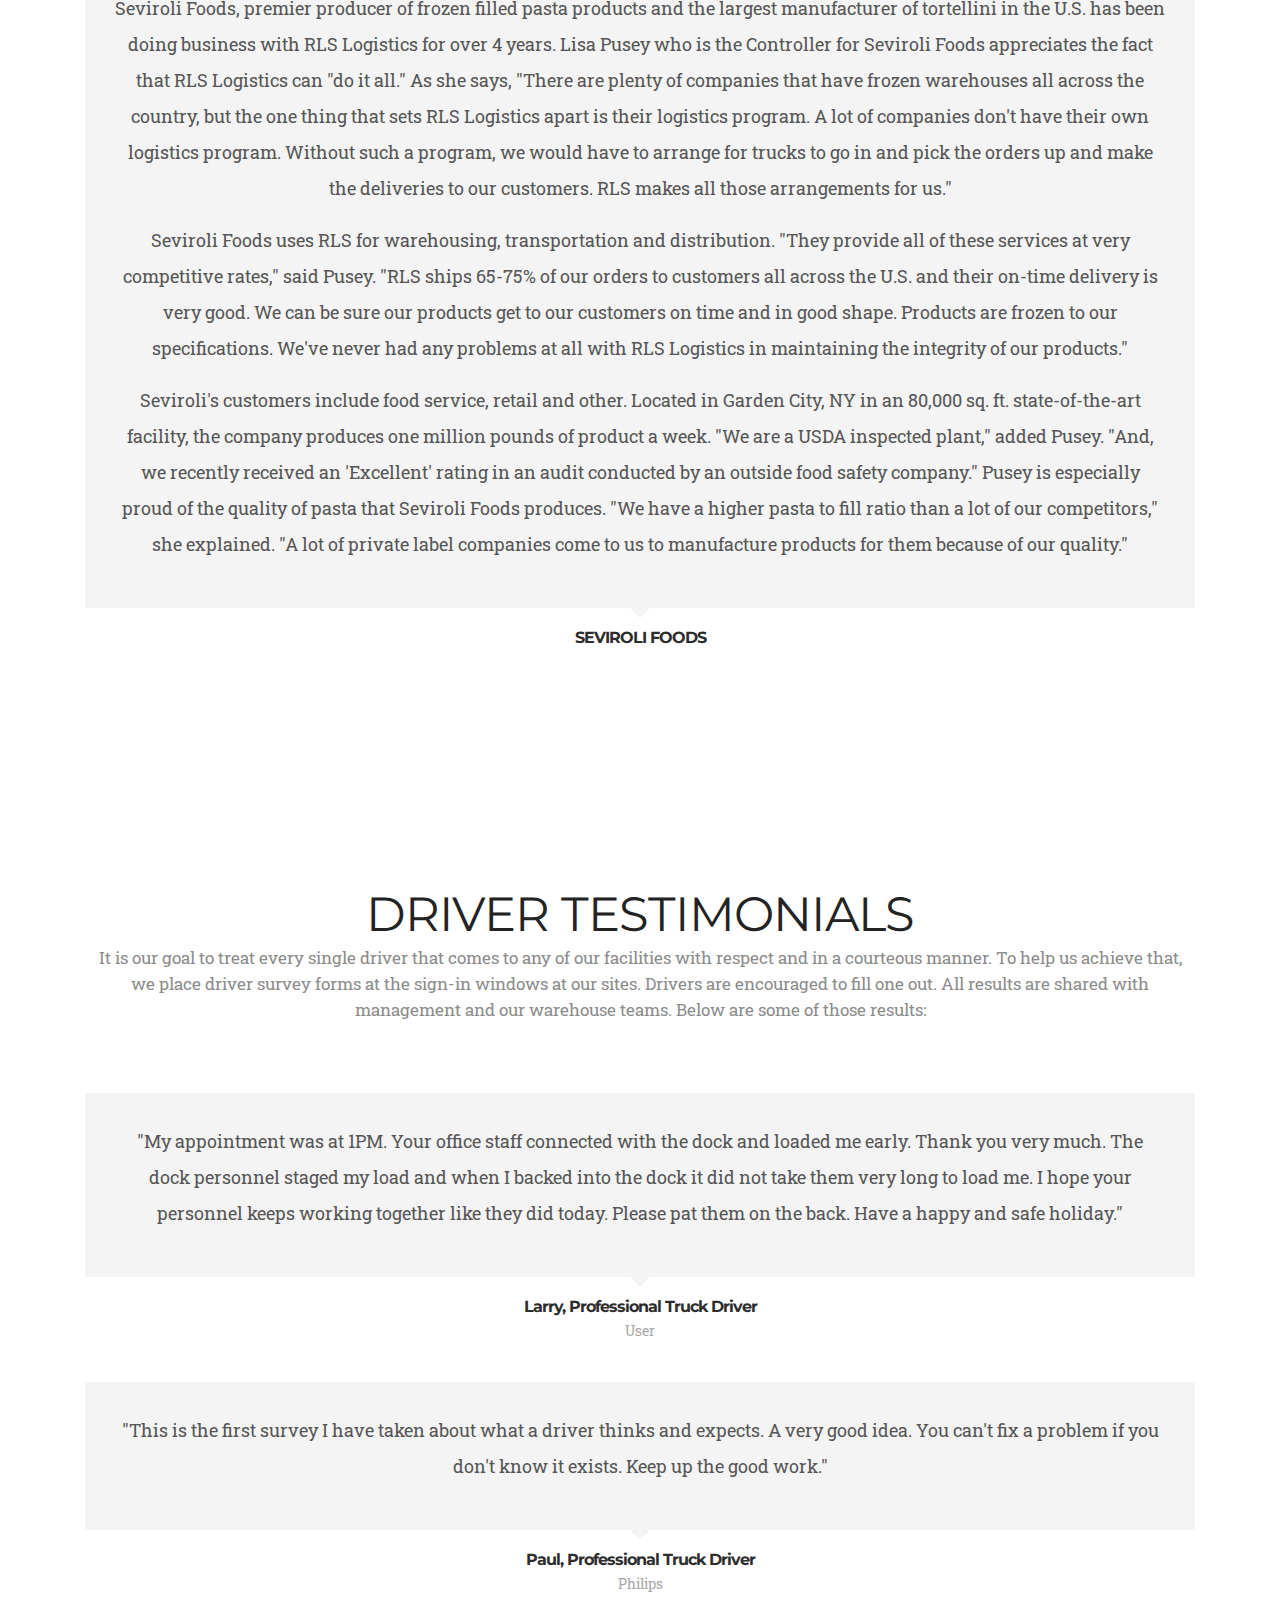
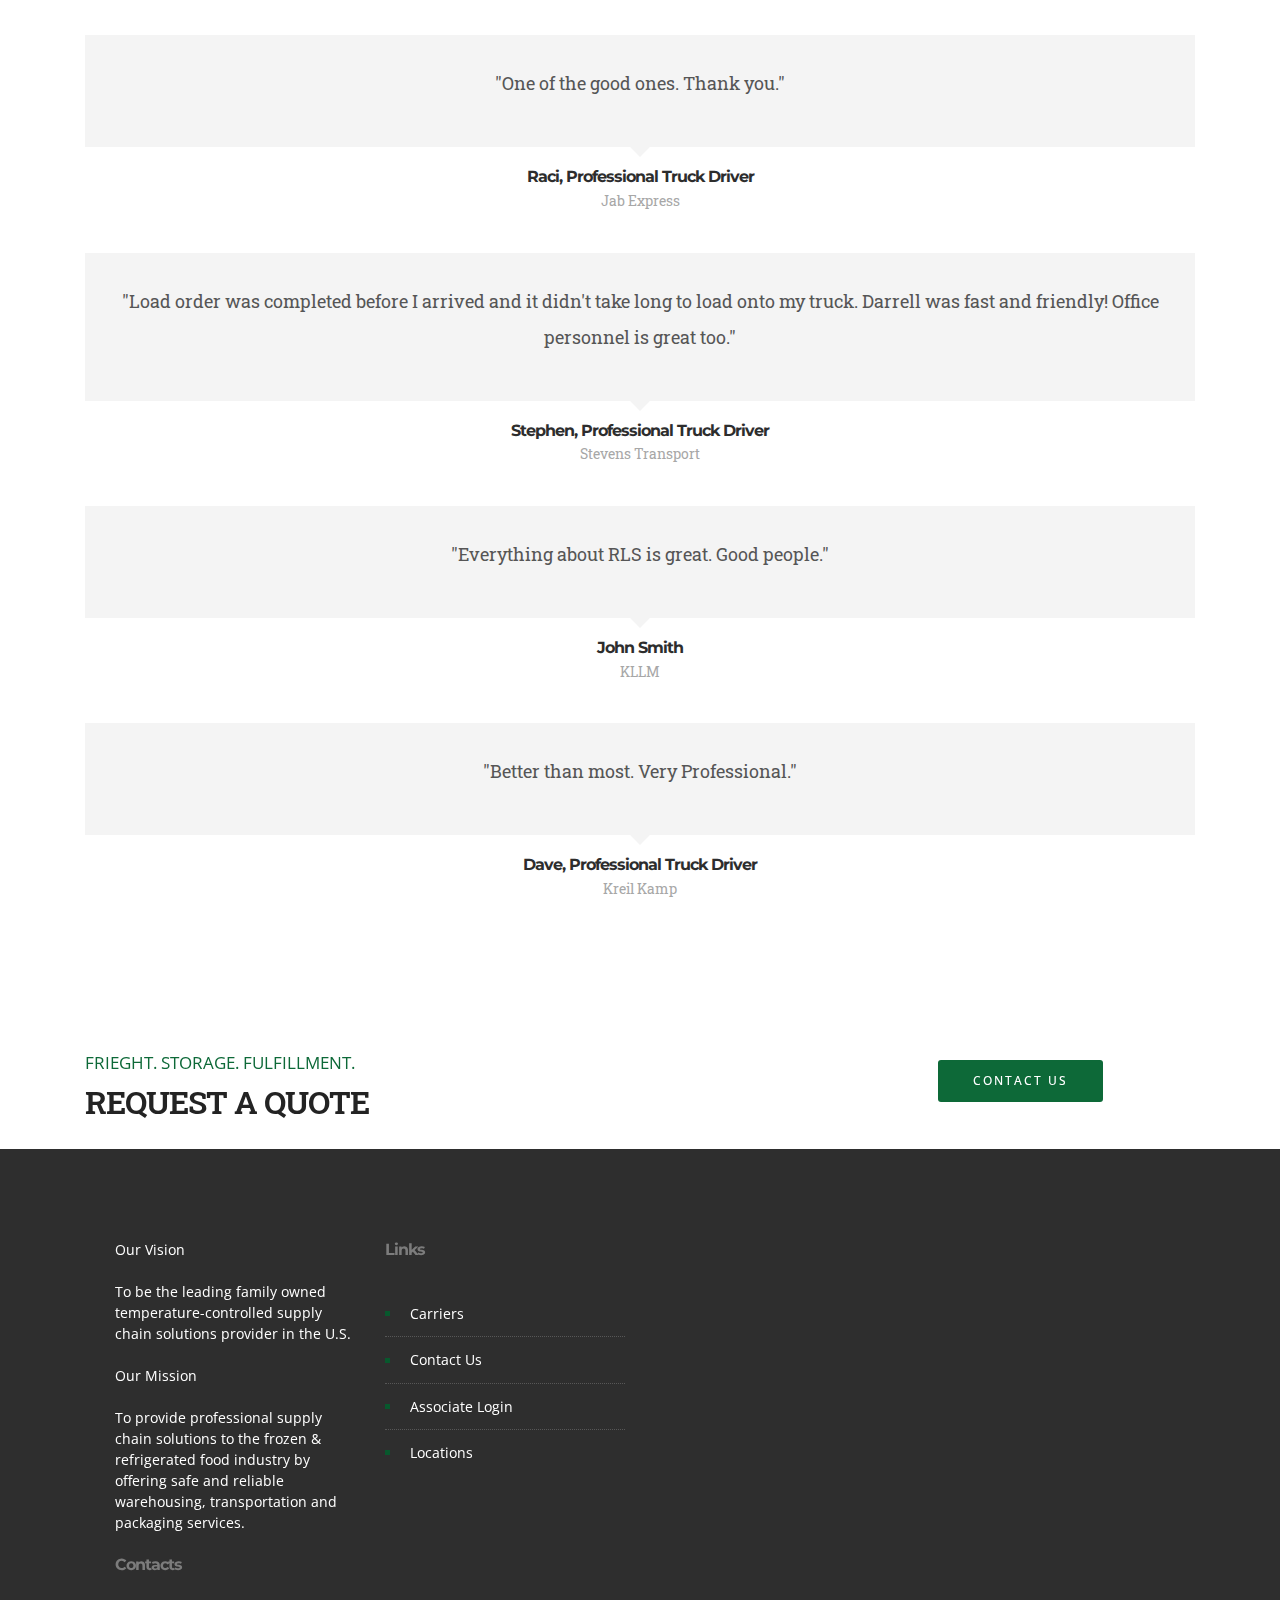
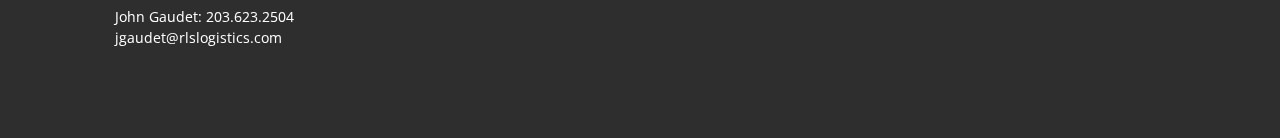
<file: about-rls.html>
<!DOCTYPE html>
<html>
<head>
  <!-- Site made with Mobirise Website Builder v3.12.1, https://mobirise.com -->
  <meta charset="UTF-8">
  <meta http-equiv="X-UA-Compatible" content="IE=edge">
  <meta name="generator" content="Mobirise v3.12.1, mobirise.com">
  <meta name="viewport" content="width=device-width, initial-scale=1">
  <link rel="shortcut icon" href="assets/images/logo.gif" type="image/x-icon">
  <meta name="description" content="Website Builder Description">
  <title>Website Builder Title</title>
  <link rel="stylesheet" href="https://fonts.googleapis.com/css?family=Lora:400,700,400italic,700italic&amp;subset=latin">
  <link rel="stylesheet" href="https://fonts.googleapis.com/css?family=Montserrat:400,700">
  <link rel="stylesheet" href="https://fonts.googleapis.com/css?family=Raleway:100,100i,200,200i,300,300i,400,400i,500,500i,600,600i,700,700i,800,800i,900,900i">
  <link rel="stylesheet" href="assets/bootstrap-material-design-font/css/material.css">
  <link rel="stylesheet" href="assets/web/assets/mobirise-icons/mobirise-icons.css">
  <link rel="stylesheet" href="assets/et-line-font-plugin/style.css">
  <link rel="stylesheet" href="assets/tether/tether.min.css">
  <link rel="stylesheet" href="assets/bootstrap/css/bootstrap.min.css">
  <link rel="stylesheet" href="assets/dropdown/css/style.css">
  <link rel="stylesheet" href="assets/theme/css/style.css">
  <link rel="stylesheet" href="assets/mobirise/css/mbr-additional.css" type="text/css">
  
  
  
</head>
<body>
<section id="menu-3p">

    <nav class="navbar navbar-dropdown">
        <div class="container">

            <div class="mbr-table">
                <div class="mbr-table-cell">

                    <div class="navbar-brand">
                        <a href="index.html" class="navbar-logo"><img src="assets/images/logo.gif" alt="Mobirise"></a>
                        
                    </div>

                </div>
                <div class="mbr-table-cell">

                    <button class="navbar-toggler pull-xs-right hidden-md-up" type="button" data-toggle="collapse" data-target="#exCollapsingNavbar">
                        <div class="hamburger-icon"></div>
                    </button>

                    <ul class="nav-dropdown collapse pull-xs-right nav navbar-nav navbar-toggleable-sm" id="exCollapsingNavbar"><li class="nav-item"><a class="nav-link link" href="services.html">SERVICES</a></li><li class="nav-item"><a class="nav-link link" href="expertise.html">EXPERTISE</a></li><li class="nav-item dropdown"><a class="nav-link link dropdown-toggle" href="locations.html" data-toggle="dropdown-submenu" aria-expanded="false">LOCATIONS</a><div class="dropdown-menu"><a class="dropdown-item" href="locationinner.html">Newfield, NJ<br></a><a class="dropdown-item" href="locationinner.html">Vineland, NJ<br></a><a class="dropdown-item" href="locationinner.html">Pittston, PA<br></a><a class="dropdown-item" href="#">Mt. Laurel, NJ<br></a><a class="dropdown-item" href="locationinner.html">Vineland North, NJ<br></a><a class="dropdown-item" href="locationinner.html">Corporate Office<br></a></div></li><li class="nav-item"><a class="nav-link link" href="careers.html">CAREERS</a></li><li class="nav-item"><a class="nav-link link" href="about-rls.html">ABOUT RLS</a></li></ul>
                    <button hidden="" class="navbar-toggler navbar-close" type="button" data-toggle="collapse" data-target="#exCollapsingNavbar">
                        <div class="close-icon"></div>
                    </button>

                </div>
            </div>

        </div>
    </nav>

</section>

<section class="engine"><a rel="external" href="https://mobirise.com">Mobirise Web Page Creator</a></section><section class="mbr-section mbr-section-hero mbr-section-full mbr-parallax-background mbr-section-with-arrow mbr-after-navbar" id="header5-2w" style="background-image: url(assets/images/7-2000x657.jpg);">

    <div class="mbr-overlay" style="opacity: 0.5; background-color: rgb(0, 0, 0);"></div>

    <div class="mbr-table-cell">

        <div class="container">
            <div class="row">
                <div class="mbr-section col-md-10">

                    <h1 class="mbr-section-title display-1">ABOUT RLS</h1>
                    <p class="mbr-section-lead lead">Full screen intro with color background.<br>Buttons, text and title are aligned to the left.</p>
                    <div class="mbr-section-btn"><a class="btn btn-lg btn-warning" href="careers.html">LEARN MORE</a></div>
                </div>
            </div>
        </div>
    </div>

    <div class="mbr-arrow mbr-arrow-floating" aria-hidden="true"><a href="#features6-2x"><i class="mbr-arrow-icon"></i></a></div>

</section>

<section class="mbr-cards mbr-section mbr-section-nopadding" id="features6-2x" style="background-color: rgb(255, 255, 255);">

    

    <div class="mbr-cards-row row">
        <div class="mbr-cards-col col-xs-12 col-lg-2" style="padding-top: 80px; padding-bottom: 80px;">
            <div class="container">
              <div class="card cart-block">
                  <div class="card-img"><a href="https://mobirise.com" class="mbri-users mbr-iconfont mbr-iconfont-features3" style="color: rgb(163, 143, 132);"></a></div>
                  <div class="card-block">
                    <h4 class="card-title">EXPERIENCED FAMILY-OWNED REGIONAL PROVIDER</h4>
                    
                    <p class="card-text">RLS Logistics is a third generation family-owned and operated company that’s been in the business of handling temperature-controlled food since 1968. A major advantage of dealing with a strong, regional family-owned logistics provider is that clients receive the highest level of service because the owners are hands-on in the daily management of the business. At the same time, clients have access to the technology, knowledge, solutions, and food defense systems that a national provider offers. Being a family-owned company allows us to make quicker key decisions, increasing our flexibility, which ultimately benefits our clients.</p>
                    
                    </div>
                </div>
            </div>
        </div>
        <div class="mbr-cards-col col-xs-12 col-lg-2" style="padding-top: 80px; padding-bottom: 80px;">
            <div class="container">
                <div class="card cart-block">
                    <div class="card-img"><a href="https://mobirise.com" class="mbri-home mbr-iconfont mbr-iconfont-features3" style="color: rgb(163, 143, 132);"></a></div>
                    <div class="card-block">
                        <h4 class="card-title">SINGLE SOURCE 3PL</h4>
                        
                        <p class="card-text">Unlike other 3PL’s, RLS is equally focused on transportation, warehousing, and packaging. Other providers typically have one key strength and their other services are secondary. When transportation, warehousing and packaging are combined, clients have access to one provider for all their temperature controlled supply chain needs. This frees them from having to arrange and coordinate multiple service providers, which can lead to inefficiency in the supply chain, inconsistent performance, and lack of accountability.</p>
                        
                    </div>
                </div>
            </div>
        </div>
        <div class="mbr-cards-col col-xs-12 col-lg-2" style="padding-top: 80px; padding-bottom: 80px;">
            <div class="container">
                <div class="card cart-block">
                    <div class="card-img"><a href="https://mobirise.com" class="mbri-protect mbr-iconfont mbr-iconfont-features3" style="color: rgb(163, 143, 132);"></a></div>
                    <div class="card-block">
                        <h4 class="card-title">DEDICATED TO FOOD SAFETY</h4>
                        
                        <p class="card-text">With the increased emphasis on Food Safety and accountability in the cold chain, it is important to choose a provider that embraces these changes by evaluating its own standards and continually improving upon them. At RLS, we consistently exceed our own self-imposed and customer-required audits. Although not required, we have taken on the challenge of maintaining BRC certification at all of our locations. Our commitment to BRC certification and food safety is further assurance to clients that their products are handled in the safest possible manner.</p>
                        
                    </div>
                </div>
            </div>
        </div>
        <div class="mbr-cards-col col-xs-12 col-lg-2" style="padding-top: 80px; padding-bottom: 80px;">
            <div class="container">
                <div class="card cart-block">
                    <div class="card-img"><a href="https://mobirise.com" class="mbri-like mbr-iconfont mbr-iconfont-features3" style="color: rgb(163, 143, 132);"></a></div>
                    <div class="card-block">
                        <h4 class="card-title">PERFORMANCE ACCOUNTABILITY</h4>
                        
                        <p class="card-text">Every department within RLS is held accountable to our Perfect Order Index (POI). The POI is the measure of our ability to deliver our customers’ orders with the correct quantity, product, and lot, at the right temperature, on time, damage free, and then invoice them correctly. Each department is responsible to fulfill its responsibilities to achieve this perfect order. When our POI is at or above our goal, our customers experience the high level of service they expect from us. While a number of other providers simply measure themselves based on client imposed KPIs, we impose a higher standard on ourselves. For us to consider ourselves successful, we must achieve the Perfect Order on each client’s order.</p>
                        
                    </div>
                </div>
            </div>
        </div>
        <div class="mbr-cards-col col-xs-12 col-lg-2" style="padding-top: 80px; padding-bottom: 80px;">
            <div class="container">
                <div class="card cart-block">
                    <div class="card-img"><a href="https://mobirise.com" class="mbri-globe mbr-iconfont mbr-iconfont-features3" style="color: rgb(163, 143, 132);"></a></div>
                    <div class="card-block">
                        <h4 class="card-title">LOCATIONS</h4>
                        
                        <p class="card-text">With an estimated 36% of total population on the east coast, RLS’ facilities are strategically located to effectively and efficiently pick up and deliver within this geographic area. Our Pittston, PA facility is located at the junctions of I-81 and I-84, making it an ideal location to service the entire northeast as well as a premium distribution point for the entire country. Our headquarters in Newfield, NJ is in close proximity to all major east coast ports, allowing us to serve international clients in a cost-effective manner. Our consolidation center’s location makes for faster transit times up and down the east coast.<br><br></p>
                        
                    </div>
                </div>
            </div>
        </div>
        
    </div>
</section>

<section class="mbr-info mbr-info-extra mbr-section mbr-section-md-padding mbr-parallax-background" id="msg-box1-2y" style="background-image: url(assets/images/topograph-2000x6000.png); padding-top: 30px; padding-bottom: 30px;">

    
    <div class="container">
        <div class="row">


            


            <div class="mbr-table-md-up">
                <div class="mbr-table-cell mbr-right-padding-md-up col-md-8 text-xs-center text-md-left">
                    <h2 class="mbr-info-subtitle mbr-section-subtitle">FRIEGHT. STORAGE. FULFILLMENT.</h2>
                    <h3 class="mbr-info-title mbr-section-title display-2">Check out our Brochure</h3>
                </div>

                <div class="mbr-table-cell col-md-4">
                    <div class="text-xs-center"><a class="btn btn-success" href="#">OPEN NOW</a></div>
                </div>
            </div>


        </div>
    </div>
</section>

<section class="mbr-section" id="msg-box4-2z" style="background-color: rgb(242, 242, 242); padding-top: 120px; padding-bottom: 120px;">

    
    <div class="container">
        <div class="row">
            <div class="mbr-table-md-up">

              <div class="mbr-table-cell mbr-right-padding-md-up mbr-valign-top col-md-7 image-size" style="width: 50%;">
                  <div class="mbr-figure"><iframe class="mbr-embedded-video" src="https://www.youtube.com/embed/Tq7p44IA-1U?rel=0&amp;amp;showinfo=0&amp;autoplay=0&amp;loop=0" width="1280" height="720" frameborder="0" allowfullscreen></iframe></div>
              </div>

              


              <div class="mbr-table-cell col-md-5 text-xs-center text-md-left content-size">
                  <h3 class="mbr-section-title display-2"><span style="font-weight: normal;">A LITTLE BIT ABOUT OUR PAST</span></h3>
                  

                  <div><a class="btn btn-primary" href="https://mobirise.com">WATCH VIDEO</a></div>
              </div>


              

            </div>
        </div>
    </div>

</section>

<section class="mbr-section mbr-section__container article" id="header3-32" style="background-color: rgb(255, 255, 255); padding-top: 20px; padding-bottom: 20px;">
    <div class="container">
        <div class="row">
            <div class="col-xs-12">
                <h3 class="mbr-section-title display-2"><span style="font-weight: normal;">GREEN INITIATIVES</span></h3>
                <small class="mbr-section-subtitle"></small>
            </div>
        </div>
    </div>
</section>

<section class="mbr-section article mbr-section__container" id="content1-33" style="background-color: rgb(255, 255, 255); padding-top: 20px; padding-bottom: 20px;">

    <div class="container">
        <div class="row">
            <div class="col-xs-12 lead"><p>Make your own website in a few clicks! Mobirise helps you cut down development time by providing you with a flexible website editor with a drag and drop interface. MobiRise Website Builder creates responsive, retina and mobile friendly websites in a few clicks. Mobirise is one of the easiest website development tools <a href="http://google.com/">available</a> today. It also gives you the freedom to develop as many websites as you like given the fact that it is a desktop app.</p><p><br></p><p>This energy-efficiency program covers both the Newfield and Pittston facilities and includes three main elements:</p></div>
        </div>
    </div>

</section>

<section class="mbr-cards mbr-section mbr-section-nopadding" id="features6-35" style="background-color: rgb(255, 255, 255);">

    

    <div class="mbr-cards-row row">
        <div class="mbr-cards-col col-xs-12 col-lg-4" style="padding-top: 80px; padding-bottom: 80px;">
            <div class="container">
              <div class="card cart-block">
                  <div class="card-img"><a href="https://mobirise.com" class="mbri-delivery mbr-iconfont mbr-iconfont-features3" style="color: rgb(163, 143, 132);"></a></div>
                  <div class="card-block">
                    <h4 class="card-title">REGIONAL TRANSPORT</h4>
                    
                    <p class="card-text">Our regional transportation program can handle shuttle services to and from your facilities to RLS. We provide drayage services to and from all regional ports.</p>
                    
                    </div>
                </div>
            </div>
        </div>
        <div class="mbr-cards-col col-xs-12 col-lg-4" style="padding-top: 80px; padding-bottom: 80px;">
            <div class="container">
                <div class="card cart-block">
                    <div class="card-img"><a href="https://mobirise.com" class="mbri-home mbr-iconfont mbr-iconfont-features3" style="color: rgb(163, 143, 132);"></a></div>
                    <div class="card-block">
                        <h4 class="card-title">WAREHOUSING</h4>
                        
                        <p class="card-text">We offer three comprehensive facilities in the region with frozen, cooler and dry warehousing space. Modern, safe and secure, our computerized facilities are highly energy efficient and cost-effective for material handling.</p>
                        
                    </div>
                </div>
            </div>
        </div>
        <div class="mbr-cards-col col-xs-12 col-lg-4" style="padding-top: 80px; padding-bottom: 80px;">
            <div class="container">
                <div class="card cart-block">
                    <div class="card-img"><a href="https://mobirise.com" class="mbri-logout mbr-iconfont mbr-iconfont-features3" style="color: rgb(163, 143, 132);"></a></div>
                    <div class="card-block">
                        <h4 class="card-title">NATIONAL DISTRIBUTION</h4>
                        
                        <p class="card-text">RLS Logistics provides truckload and LTL services throughout the United States. Pickups are made throughout the week so that orders can be consolidated and shipped to their final destinations.</p>
                        
                    </div>
                </div>
            </div>
        </div>
        
        
        
    </div>
</section>

<section class="mbr-section mbr-section__container article" id="header3-37" style="background-color: rgb(239, 239, 239); padding-top: 20px; padding-bottom: 20px;">
    <div class="container">
        <div class="row">
            <div class="col-xs-12">
                <h3 class="mbr-section-title display-2">Take a look at our solar and LED programs</h3>
                <small class="mbr-section-subtitle">By John Smith posted July 20, 2016</small>
            </div>
        </div>
    </div>
</section>

<section class="mbr-section mbr-section__container" id="buttons1-36" style="background-color: rgb(239, 239, 239); padding-top: 20px; padding-bottom: 20px;">

    <div class="container">
        <div class="row">
            <div class="col-xs-12">
                <div class="text-xs-center"><a class="btn btn-success" href="https://mobirise.com/mobirise-free-win.zip">DOWNLOAD SOLAR PDF</a> <a class="btn btn-warning-outline btn-warning" href="https://mobirise.com/mobirise-free-mac.zip">DOWNLOAD LED PDF</a></div>
            </div>
        </div>
    </div>

</section>

<section class="mbr-section" id="testimonials2-39" style="background-color: rgb(255, 255, 255); padding-top: 120px; padding-bottom: 120px;">

    

        <div class="mbr-section mbr-section__container mbr-section__container--middle">
            <div class="container">
                <div class="row">
                    <div class="col-xs-12 text-xs-center">
                        <h3 class="mbr-section-title display-2"><span style="font-weight: normal;">CUSTOMER TESTIMONIALS</span></h3>
                        <small class="mbr-section-subtitle">Shape your future web project with sharp design and refine coded functions.</small>
                    </div>
                </div>
            </div>
        </div>


    <div class="mbr-section mbr-section-nopadding">
        <div class="container">
            <div class="row">

                <div class="col-xs-12">

                    <div class="mbr-testimonial card">
                        <div class="card-block"><p>"We are an east coast company. In order to compete in states where there are local bakeries, we have to keep our delivered prices lower. The new AccelefrateSM multi-vendor freight consolidation program from RLS Logistics gives us that competitive advantage. It allows us to cost-effectively distribute product to any of our customers anywhere in the United States."</p></div>
                        <div class="mbr-author card-footer">
                            
                            <div class="mbr-author-name">BOB RECTOR</div>
                            <small class="mbr-author-desc">Director, Amoroso Frozen Foods Division</small>
                        </div>
                    </div><div class="mbr-testimonial card">
                        <div class="card-block"><p>Vincent Giordano Corporation of Philadelphia, PA, one of the top 200 meat-processing companies in the U.S., has high praise for RLS Logistics' services. "We've been doing business with RLS Logistics for over 20 years," said Bruce Belack, vice president of sales and marketing for Giordano's. "They offer competitive pricing and a high level of service. We depend on them to deliver our orders in a timely manner and in good condition."</p><p>One hundred percent of Giordano's beef deli items are processed and packaged in Pennsylvania under rigorous food safety procedures. "When RLS Logistics takes possession of our orders," said Belack, "They maintain the required handling needed, whether frozen or refrigerated, to maintain the integrity of the product." Giordano's utilizes RLS Logistics' refrigerated transportation, warehousing and distribution services to supply their premium roast beef, corned beef and pastrami products to retail, foodservice, fast food chain and private label customers nationwide.</p><p><br></p></div>
                        <div class="mbr-author card-footer">
                            
                            <div class="mbr-author-name">VINCENT GIORDANO CORPORATION</div>
                            <small class="mbr-author-desc"></small>
                        </div>
                    </div><div class="mbr-testimonial card">
                        <div class="card-block"><p>Seviroli Foods, premier producer of frozen filled pasta products and the largest manufacturer of tortellini in the U.S. has been doing business with RLS Logistics for over 4 years. Lisa Pusey who is the Controller for Seviroli Foods appreciates the fact that RLS Logistics can "do it all." As she says, "There are plenty of companies that have frozen warehouses all across the country, but the one thing that sets RLS Logistics apart is their logistics program. A lot of companies don't have their own logistics program. Without such a program, we would have to arrange for trucks to go in and pick the orders up and make the deliveries to our customers. RLS makes all those arrangements for us."</p><p>Seviroli Foods uses RLS for warehousing, transportation and distribution. "They provide all of these services at very competitive rates," said Pusey. "RLS ships 65-75% of our orders to customers all across the U.S. and their on-time delivery is very good. We can be sure our products get to our customers on time and in good shape. Products are frozen to our specifications. We've never had any problems at all with RLS Logistics in maintaining the integrity of our products."</p><p>Seviroli's customers include food service, retail and other. Located in Garden City, NY in an 80,000 sq. ft. state-of-the-art facility, the company produces one million pounds of product a week. "We are a USDA inspected plant," added Pusey. "And, we recently received an 'Excellent' rating in an audit conducted by an outside food safety company." Pusey is especially proud of the quality of pasta that Seviroli Foods produces. "We have a higher pasta to fill ratio than a lot of our competitors," she explained. "A lot of private label companies come to us to manufacture products for them because of our quality."</p></div>
                        <div class="mbr-author card-footer">
                            
                            <div class="mbr-author-name">SEVIROLI FOODS</div>
                            <small class="mbr-author-desc"></small>
                        </div>
                    </div>

                </div>

            </div>

        </div>
    </div>
</section>

<section class="mbr-section" id="testimonials2-3a" style="background-color: rgb(255, 255, 255); padding-top: 120px; padding-bottom: 120px;">

    

        <div class="mbr-section mbr-section__container mbr-section__container--middle">
            <div class="container">
                <div class="row">
                    <div class="col-xs-12 text-xs-center">
                        <h3 class="mbr-section-title display-2"><span style="font-weight: normal;">DRIVER TESTIMONIALS</span></h3>
                        <small class="mbr-section-subtitle">It is our goal to treat every single driver that comes to any of our facilities with respect and in a courteous manner. To help us achieve that, we place driver survey forms at the sign-in windows at our sites. Drivers are encouraged to fill one out. All results are shared with management and our warehouse teams. Below are some of those results:</small>
                    </div>
                </div>
            </div>
        </div>


    <div class="mbr-section mbr-section-nopadding">
        <div class="container">
            <div class="row">

                <div class="col-xs-12">

                    <div class="mbr-testimonial card">
                        <div class="card-block"><p>"My appointment was at 1PM. Your office staff connected with the dock and loaded me early. Thank you very much. The dock personnel staged my load and when I backed into the dock it did not take them very long to load me. I hope your personnel keeps working together like they did today. Please pat them on the back. Have a happy and safe holiday."</p></div>
                        <div class="mbr-author card-footer">
                            
                            <div class="mbr-author-name"><span style="font-size: 1rem; line-height: 1.3;">Larry, Professional Truck Driver</span><br></div>
                            <small class="mbr-author-desc">User</small>
                        </div>
                    </div><div class="mbr-testimonial card">
                        <div class="card-block"><p>"This is the first survey I have taken about what a driver thinks and expects. A very good idea. You can't fix a problem if you don't know it exists. Keep up the good work."</p></div>
                        <div class="mbr-author card-footer">
                            
                            <div class="mbr-author-name">Paul, Professional Truck Driver</div>
                            <small class="mbr-author-desc">Philips</small>
                        </div>
                    </div><div class="mbr-testimonial card">
                        <div class="card-block"><p>"One of the good ones. Thank you."</p></div>
                        <div class="mbr-author card-footer">
                            
                            <div class="mbr-author-name"><span style="font-size: 1rem; line-height: 1.3;">Raci, Professional Truck Driver</span><br></div>
                            <small class="mbr-author-desc">Jab Express</small>
                        </div>
                    </div><div class="mbr-testimonial card">
                        <div class="card-block"><p><span style="font-size: 1.125rem; line-height: 2;">"Load order was completed before I arrived and it didn't take long to load onto my truck. Darrell was fast and friendly! Office personnel is great too."</span><br></p></div>
                        <div class="mbr-author card-footer">
                            
                            <div class="mbr-author-name"><span style="font-size: 1rem; line-height: 1.3;">Stephen, Professional Truck Driver</span><br></div>
                            <small class="mbr-author-desc">Stevens Transport</small>
                        </div>
                    </div><div class="mbr-testimonial card">
                        <div class="card-block"><p>"Everything about RLS is great. Good people."</p></div>
                        <div class="mbr-author card-footer">
                            
                            <div class="mbr-author-name">John Smith</div>
                            <small class="mbr-author-desc">KLLM</small>
                        </div>
                    </div><div class="mbr-testimonial card">
                        <div class="card-block"><p>"Better than most. Very Professional."</p></div>
                        <div class="mbr-author card-footer">
                            
                            <div class="mbr-author-name">Dave, Professional Truck Driver</div>
                            <small class="mbr-author-desc">Kreil Kamp</small>
                        </div>
                    </div>

                </div>

            </div>

        </div>
    </div>
</section>

<section class="mbr-info mbr-info-extra mbr-section mbr-section-md-padding mbr-parallax-background" id="msg-box1-3r" style="background-image: url(assets/images/topograph-2000x6000.png); padding-top: 30px; padding-bottom: 30px;">

    
    <div class="container">
        <div class="row">


            


            <div class="mbr-table-md-up">
                <div class="mbr-table-cell mbr-right-padding-md-up col-md-8 text-xs-center text-md-left">
                    <h2 class="mbr-info-subtitle mbr-section-subtitle">FRIEGHT. STORAGE. FULFILLMENT.</h2>
                    <h3 class="mbr-info-title mbr-section-title display-2">REQUEST A QUOTE</h3>
                </div>

                <div class="mbr-table-cell col-md-4">
                    <div class="text-xs-center"><a class="btn btn-success" href="contact.html">CONTACT US</a></div>
                </div>
            </div>


        </div>
    </div>
</section>

<section class="mbr-section mbr-section-md-padding mbr-footer footer2" id="contacts2-2u" style="background-color: rgb(46, 46, 46); padding-top: 90px; padding-bottom: 90px;">
    
    <div class="container">
        <div class="row">
            <div class="mbr-footer-content col-xs-12 col-md-3">
                <p><span style="font-size: 0.875rem; line-height: 1.5;">Our Vision</span><br><span style="font-size: 0.875rem; line-height: 1.5;"><br></span>To be the leading family owned temperature-controlled supply chain solutions provider in the U.S.<br><br>Our Mission<br><br>To provide professional supply chain solutions to the frozen &amp; refrigerated food industry by offering safe and reliable warehousing, transportation and packaging services.<br><br>
<strong>Contacts</strong><br>John Gaudet: 203.623.2504<br>jgaudet@rlslogistics.com<br></p>
            </div>
            <div class="mbr-footer-content col-xs-12 col-md-3"><p class="mbr-contacts__text"><strong>Links</strong></p><ul><li><a href="carriers.html" class="text-white">Carriers</a></li><li><a href="contact.html" class="text-white">Contact Us</a></li><li><a href="associatelogin.html" class="text-white">Associate Login</a></li><li><a href="locations.html" class="text-white">Locations</a></li></ul></div>
            <div class="col-xs-12 col-md-6">
                <div class="mbr-map"><iframe frameborder="0" style="border:0" src="https://www.google.com/maps/embed/v1/place?key=AIzaSyA0Dx_boXQiwvdz8sJHoYeZNVTdoWONYkU&amp;q=place_id:EiUyMTg1IE1haW4gUmQsIE5ld2ZpZWxkLCBOSiAwODM0NCwgVVNB" allowfullscreen=""></iframe></div>
            </div>
        </div>
    </div>
</section>


  <script src="assets/web/assets/jquery/jquery.min.js"></script>
  <script src="assets/tether/tether.min.js"></script>
  <script src="assets/bootstrap/js/bootstrap.min.js"></script>
  <script src="assets/smooth-scroll/smooth-scroll.js"></script>
  <script src="assets/jarallax/jarallax.js"></script>
  <script src="assets/dropdown/js/script.min.js"></script>
  <script src="assets/touch-swipe/jquery.touch-swipe.min.js"></script>
  <script src="assets/theme/js/script.js"></script>
  
  
</body>
</html>
</file>
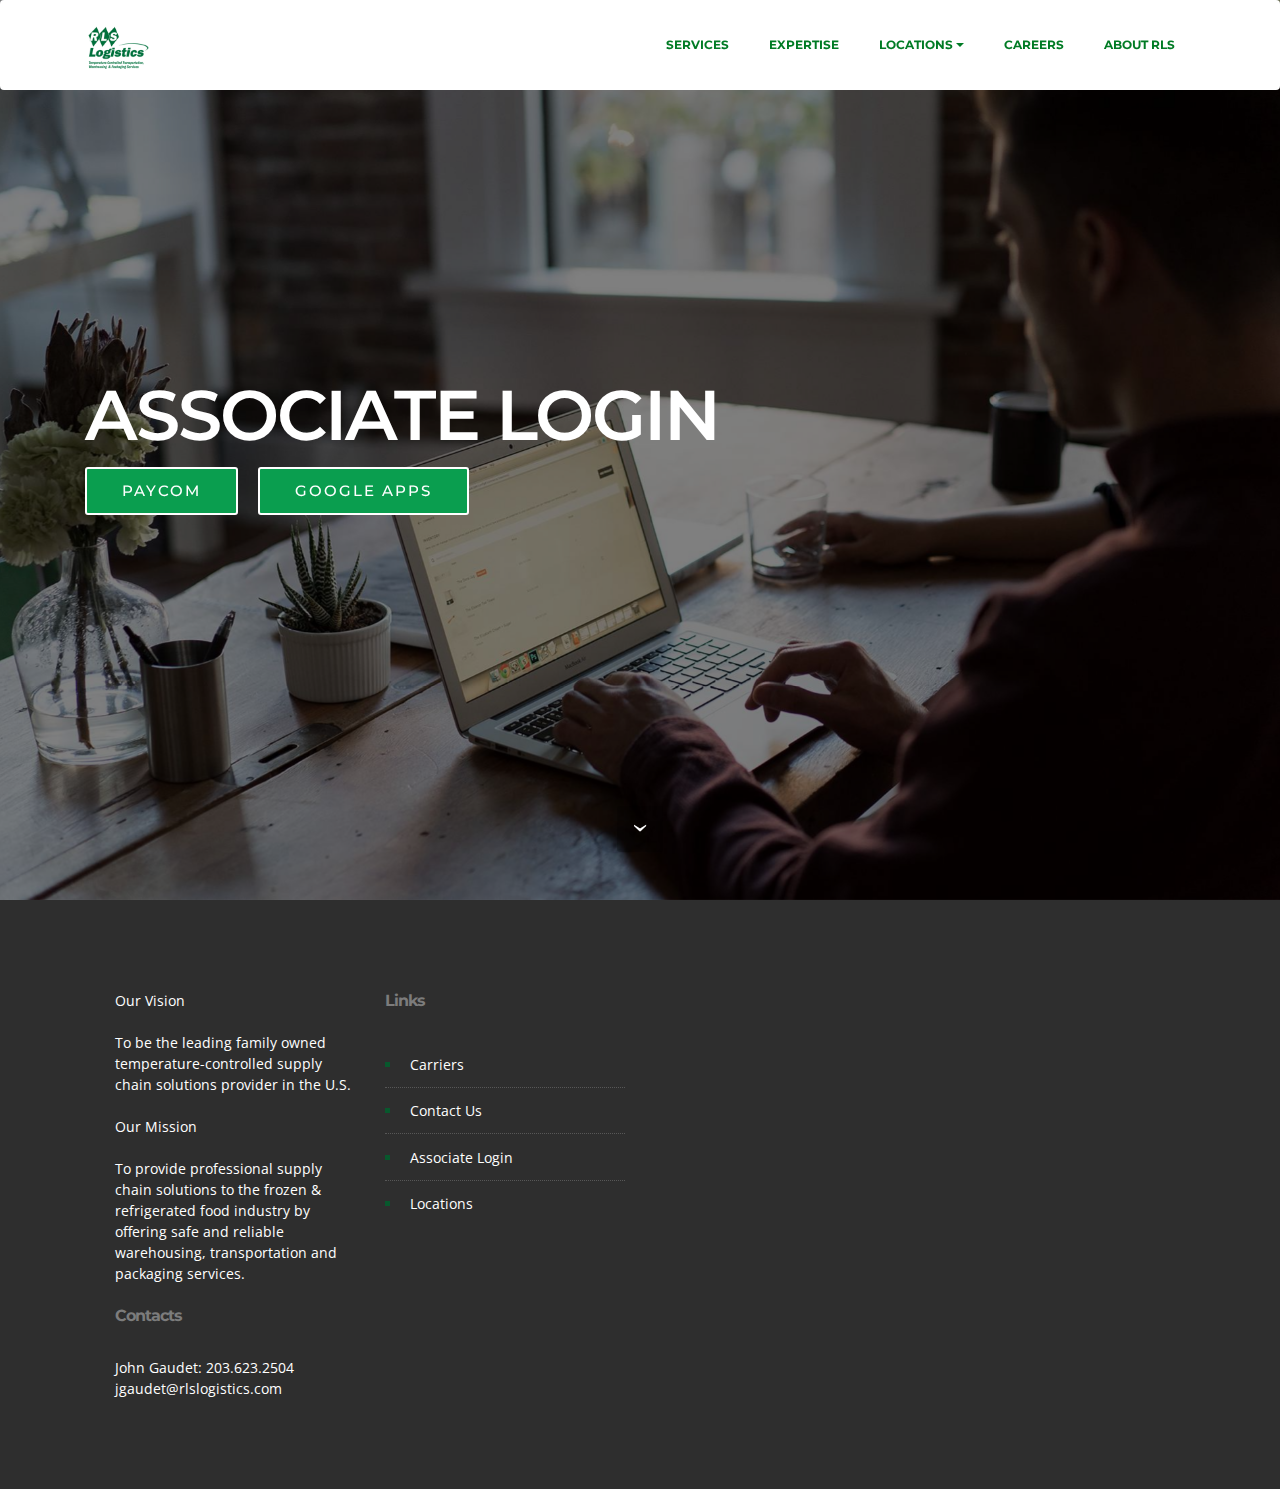
<file: associatelogin.html>
<!DOCTYPE html>
<html>
<head>
  <!-- Site made with Mobirise Website Builder v3.12.1, https://mobirise.com -->
  <meta charset="UTF-8">
  <meta http-equiv="X-UA-Compatible" content="IE=edge">
  <meta name="generator" content="Mobirise v3.12.1, mobirise.com">
  <meta name="viewport" content="width=device-width, initial-scale=1">
  <link rel="shortcut icon" href="assets/images/logo.gif" type="image/x-icon">
  <meta name="description" content="Web Generator Description">
  <title>Web Generator Title</title>
  <link rel="stylesheet" href="https://fonts.googleapis.com/css?family=Lora:400,700,400italic,700italic&amp;subset=latin">
  <link rel="stylesheet" href="https://fonts.googleapis.com/css?family=Montserrat:400,700">
  <link rel="stylesheet" href="https://fonts.googleapis.com/css?family=Raleway:100,100i,200,200i,300,300i,400,400i,500,500i,600,600i,700,700i,800,800i,900,900i">
  <link rel="stylesheet" href="assets/bootstrap-material-design-font/css/material.css">
  <link rel="stylesheet" href="assets/tether/tether.min.css">
  <link rel="stylesheet" href="assets/bootstrap/css/bootstrap.min.css">
  <link rel="stylesheet" href="assets/dropdown/css/style.css">
  <link rel="stylesheet" href="assets/theme/css/style.css">
  <link rel="stylesheet" href="assets/mobirise/css/mbr-additional.css" type="text/css">
  
  
  
</head>
<body>
<section id="menu-41">

    <nav class="navbar navbar-dropdown">
        <div class="container">

            <div class="mbr-table">
                <div class="mbr-table-cell">

                    <div class="navbar-brand">
                        <a href="index.html" class="navbar-logo"><img src="assets/images/logo.gif" alt="Mobirise"></a>
                        
                    </div>

                </div>
                <div class="mbr-table-cell">

                    <button class="navbar-toggler pull-xs-right hidden-md-up" type="button" data-toggle="collapse" data-target="#exCollapsingNavbar">
                        <div class="hamburger-icon"></div>
                    </button>

                    <ul class="nav-dropdown collapse pull-xs-right nav navbar-nav navbar-toggleable-sm" id="exCollapsingNavbar"><li class="nav-item"><a class="nav-link link" href="services.html">SERVICES</a></li><li class="nav-item"><a class="nav-link link" href="expertise.html">EXPERTISE</a></li><li class="nav-item dropdown"><a class="nav-link link dropdown-toggle" href="locations.html" data-toggle="dropdown-submenu" aria-expanded="false">LOCATIONS</a><div class="dropdown-menu"><a class="dropdown-item" href="locationinner.html">Newfield, NJ<br></a><a class="dropdown-item" href="locationinner.html">Vineland, NJ<br></a><a class="dropdown-item" href="locationinner.html">Pittston, PA<br></a><a class="dropdown-item" href="#">Mt. Laurel, NJ<br></a><a class="dropdown-item" href="locationinner.html">Vineland North, NJ<br></a><a class="dropdown-item" href="locationinner.html">Corporate Office<br></a></div></li><li class="nav-item"><a class="nav-link link" href="careers.html">CAREERS</a></li><li class="nav-item"><a class="nav-link link" href="about-rls.html">ABOUT RLS</a></li></ul>
                    <button hidden="" class="navbar-toggler navbar-close" type="button" data-toggle="collapse" data-target="#exCollapsingNavbar">
                        <div class="close-icon"></div>
                    </button>

                </div>
            </div>

        </div>
    </nav>

</section>

<section class="engine"><a rel="external" href="https://mobirise.com">Mobirise Web Page Builder</a></section><section class="mbr-section mbr-section-hero mbr-section-full mbr-parallax-background mbr-section-with-arrow mbr-after-navbar" id="header5-42" style="background-image: url(assets/images/coworkers.jpg);">

    <div class="mbr-overlay" style="opacity: 0.5; background-color: rgb(0, 0, 0);"></div>

    <div class="mbr-table-cell">

        <div class="container">
            <div class="row">
                <div class="mbr-section col-md-10">

                    <h1 class="mbr-section-title display-1">ASSOCIATE LOGIN</h1>
                    <p class="mbr-section-lead lead"></p>
                    <div class="mbr-section-btn"><a class="btn btn-lg btn-warning" href="http://paycom.com/?utm_campaign=Branded+PPC&amp;utm_source=Google&amp;utm_medium=PPC&amp;utm_content=Branded+PPC&amp;utm_term=paycom&amp;gclid=CNb_rOWMyMoCFc4XHwodZOIK0Q">PAYCOM</a> <a class="btn btn-lg btn-warning" href="https://apps.google.com/user/hub">GOOGLE APPS</a></div>
                </div>
            </div>
        </div>
    </div>

    <div class="mbr-arrow mbr-arrow-floating" aria-hidden="true"><a href="#contacts2-40"><i class="mbr-arrow-icon"></i></a></div>

</section>

<section class="mbr-section mbr-section-md-padding mbr-footer footer2" id="contacts2-40" style="background-color: rgb(46, 46, 46); padding-top: 90px; padding-bottom: 90px;">
    
    <div class="container">
        <div class="row">
            <div class="mbr-footer-content col-xs-12 col-md-3">
                <p><span style="font-size: 0.875rem; line-height: 1.5;">Our Vision</span><br><span style="font-size: 0.875rem; line-height: 1.5;"><br></span>To be the leading family owned temperature-controlled supply chain solutions provider in the U.S.<br><br>Our Mission<br><br>To provide professional supply chain solutions to the frozen &amp; refrigerated food industry by offering safe and reliable warehousing, transportation and packaging services.<br><br>
<strong>Contacts</strong><br>John Gaudet: 203.623.2504<br>jgaudet@rlslogistics.com<br></p>
            </div>
            <div class="mbr-footer-content col-xs-12 col-md-3"><p class="mbr-contacts__text"><strong>Links</strong></p><ul><li><a href="carriers.html" class="text-white">Carriers</a></li><li><a href="contact.html" class="text-white">Contact Us</a></li><li><a href="associatelogin.html" class="text-white">Associate Login</a></li><li><a href="locations.html" class="text-white">Locations</a></li></ul></div>
            <div class="col-xs-12 col-md-6">
                <div class="mbr-map"><iframe frameborder="0" style="border:0" src="https://www.google.com/maps/embed/v1/place?key=AIzaSyA0Dx_boXQiwvdz8sJHoYeZNVTdoWONYkU&amp;q=place_id:EiUyMTg1IE1haW4gUmQsIE5ld2ZpZWxkLCBOSiAwODM0NCwgVVNB" allowfullscreen=""></iframe></div>
            </div>
        </div>
    </div>
</section>


  <script src="assets/web/assets/jquery/jquery.min.js"></script>
  <script src="assets/tether/tether.min.js"></script>
  <script src="assets/bootstrap/js/bootstrap.min.js"></script>
  <script src="assets/smooth-scroll/smooth-scroll.js"></script>
  <script src="assets/jarallax/jarallax.js"></script>
  <script src="assets/dropdown/js/script.min.js"></script>
  <script src="assets/touch-swipe/jquery.touch-swipe.min.js"></script>
  <script src="assets/theme/js/script.js"></script>
  
  
</body>
</html>
</file>
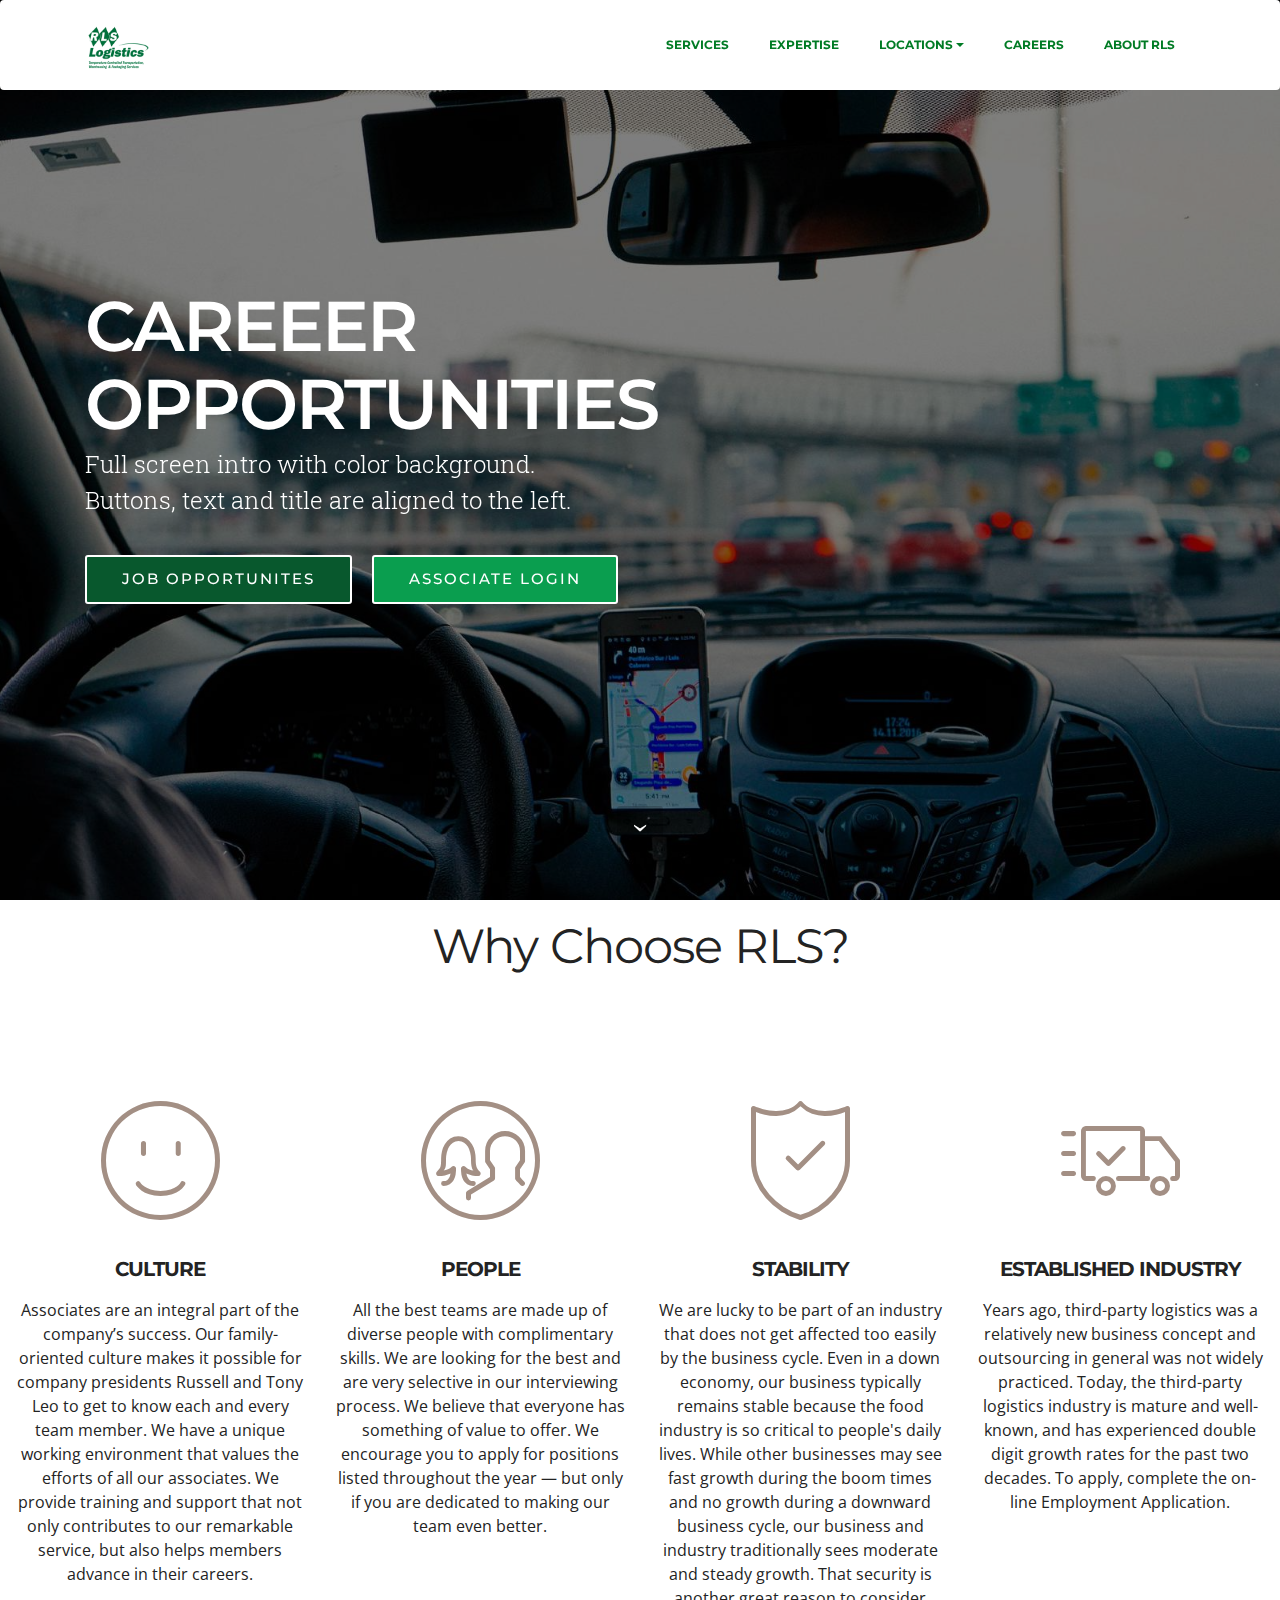
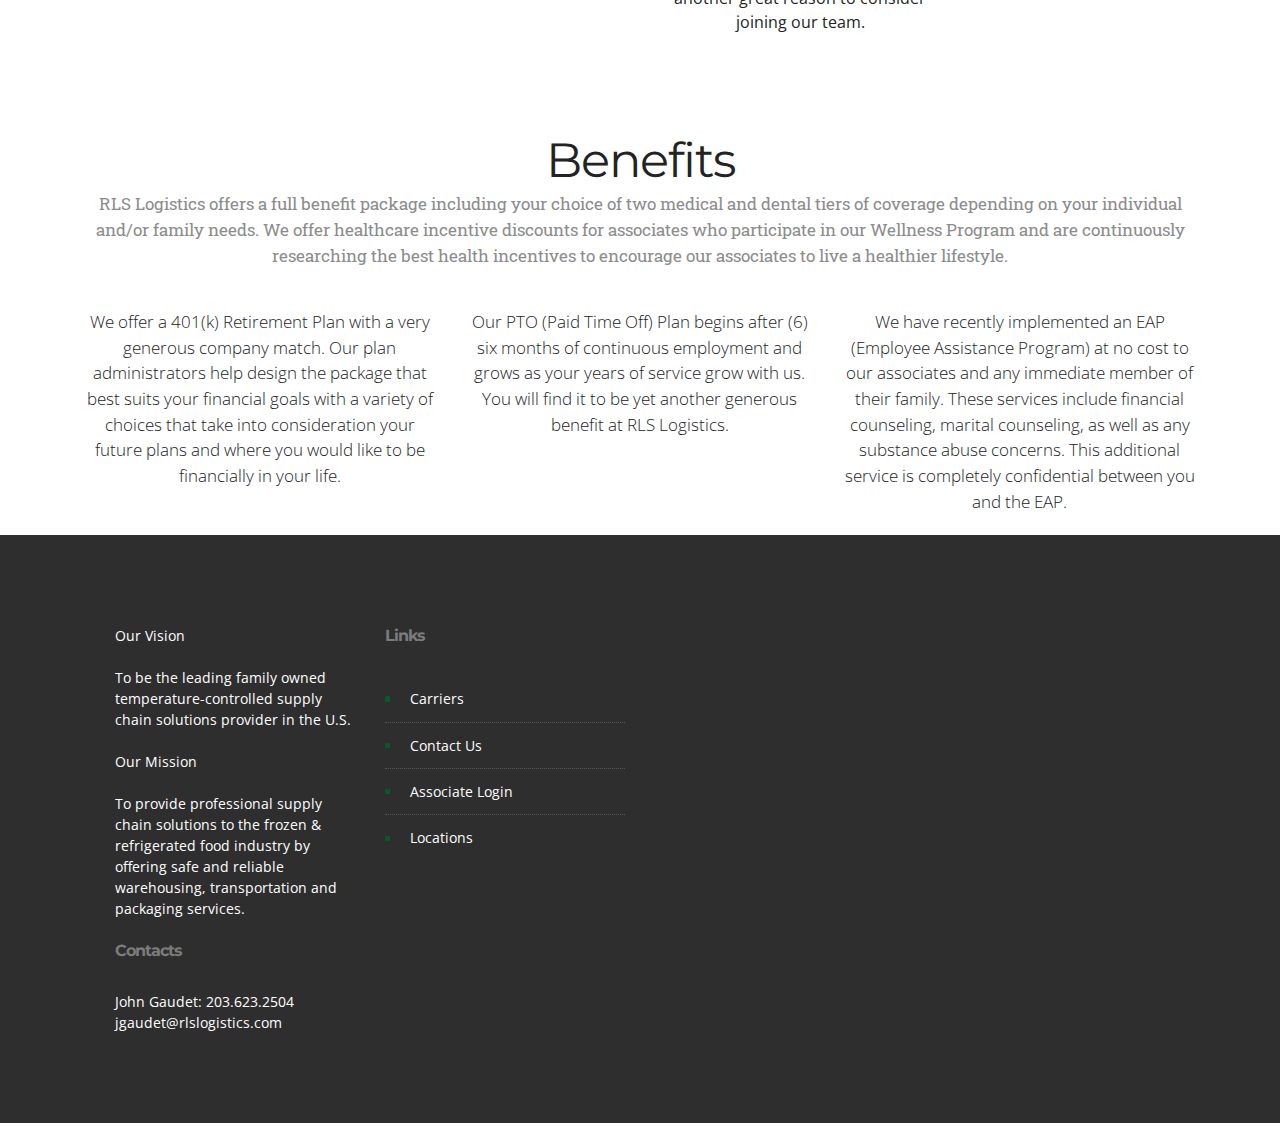
<file: careers.html>
<!DOCTYPE html>
<html>
<head>
  <!-- Site made with Mobirise Website Builder v3.12.1, https://mobirise.com -->
  <meta charset="UTF-8">
  <meta http-equiv="X-UA-Compatible" content="IE=edge">
  <meta name="generator" content="Mobirise v3.12.1, mobirise.com">
  <meta name="viewport" content="width=device-width, initial-scale=1">
  <link rel="shortcut icon" href="assets/images/logo.gif" type="image/x-icon">
  <meta name="description" content="Web Maker Description">
  <title>Web Maker Title</title>
  <link rel="stylesheet" href="https://fonts.googleapis.com/css?family=Lora:400,700,400italic,700italic&amp;subset=latin">
  <link rel="stylesheet" href="https://fonts.googleapis.com/css?family=Montserrat:400,700">
  <link rel="stylesheet" href="https://fonts.googleapis.com/css?family=Raleway:100,100i,200,200i,300,300i,400,400i,500,500i,600,600i,700,700i,800,800i,900,900i">
  <link rel="stylesheet" href="assets/bootstrap-material-design-font/css/material.css">
  <link rel="stylesheet" href="assets/web/assets/mobirise-icons/mobirise-icons.css">
  <link rel="stylesheet" href="assets/et-line-font-plugin/style.css">
  <link rel="stylesheet" href="assets/tether/tether.min.css">
  <link rel="stylesheet" href="assets/bootstrap/css/bootstrap.min.css">
  <link rel="stylesheet" href="assets/dropdown/css/style.css">
  <link rel="stylesheet" href="assets/theme/css/style.css">
  <link rel="stylesheet" href="assets/mobirise/css/mbr-additional.css" type="text/css">
  
  
  
</head>
<body>
<section id="menu-3t">

    <nav class="navbar navbar-dropdown">
        <div class="container">

            <div class="mbr-table">
                <div class="mbr-table-cell">

                    <div class="navbar-brand">
                        <a href="index.html" class="navbar-logo"><img src="assets/images/logo.gif" alt="Mobirise"></a>
                        
                    </div>

                </div>
                <div class="mbr-table-cell">

                    <button class="navbar-toggler pull-xs-right hidden-md-up" type="button" data-toggle="collapse" data-target="#exCollapsingNavbar">
                        <div class="hamburger-icon"></div>
                    </button>

                    <ul class="nav-dropdown collapse pull-xs-right nav navbar-nav navbar-toggleable-sm" id="exCollapsingNavbar"><li class="nav-item"><a class="nav-link link" href="services.html">SERVICES</a></li><li class="nav-item"><a class="nav-link link" href="expertise.html">EXPERTISE</a></li><li class="nav-item dropdown"><a class="nav-link link dropdown-toggle" href="locations.html" data-toggle="dropdown-submenu" aria-expanded="false">LOCATIONS</a><div class="dropdown-menu"><a class="dropdown-item" href="locationinner.html">Newfield, NJ<br></a><a class="dropdown-item" href="locationinner.html">Vineland, NJ<br></a><a class="dropdown-item" href="locationinner.html">Pittston, PA<br></a><a class="dropdown-item" href="#">Mt. Laurel, NJ<br></a><a class="dropdown-item" href="locationinner.html">Vineland North, NJ<br></a><a class="dropdown-item" href="locationinner.html">Corporate Office<br></a></div></li><li class="nav-item"><a class="nav-link link" href="careers.html">CAREERS</a></li><li class="nav-item"><a class="nav-link link" href="about-rls.html">ABOUT RLS</a></li></ul>
                    <button hidden="" class="navbar-toggler navbar-close" type="button" data-toggle="collapse" data-target="#exCollapsingNavbar">
                        <div class="close-icon"></div>
                    </button>

                </div>
            </div>

        </div>
    </nav>

</section>

<section class="engine"><a rel="external" href="https://mobirise.com">Mobirise Website Maker</a></section><section class="mbr-section mbr-section-hero mbr-section-full mbr-parallax-background mbr-section-with-arrow mbr-after-navbar" id="header5-3u" style="background-image: url(assets/images/mbr-2000x1125.jpg);">

    <div class="mbr-overlay" style="opacity: 0.5; background-color: rgb(0, 0, 0);"></div>

    <div class="mbr-table-cell">

        <div class="container">
            <div class="row">
                <div class="mbr-section col-md-10">

                    <h1 class="mbr-section-title display-1">CAREEER OPPORTUNITIES</h1>
                    <p class="mbr-section-lead lead">Full screen intro with color background.<br>Buttons, text and title are aligned to the left.</p>
                    <div class="mbr-section-btn"><a class="btn btn-lg btn-primary" href="jobopportunities.html">JOB OPPORTUNITES</a> <a class="btn btn-lg btn-warning" href="associatelogin.html">ASSOCIATE LOGIN</a></div>
                </div>
            </div>
        </div>
    </div>

    <div class="mbr-arrow mbr-arrow-floating" aria-hidden="true"><a href="#header3-3w"><i class="mbr-arrow-icon"></i></a></div>

</section>

<section class="mbr-section mbr-section__container article" id="header3-3w" style="background-color: rgb(255, 255, 255); padding-top: 20px; padding-bottom: 20px;">
    <div class="container">
        <div class="row">
            <div class="col-xs-12">
                <h3 class="mbr-section-title display-2"><span style="font-weight: normal;">Why Choose RLS?</span></h3>
                <small class="mbr-section-subtitle"></small>
            </div>
        </div>
    </div>
</section>

<section class="mbr-cards mbr-section mbr-section-nopadding" id="features6-3v" style="background-color: rgb(255, 255, 255);">

    

    <div class="mbr-cards-row row">
        <div class="mbr-cards-col col-xs-12 col-lg-3" style="padding-top: 80px; padding-bottom: 80px;">
            <div class="container">
              <div class="card cart-block">
                  <div class="card-img"><a href="https://mobirise.com" class="mbri-smile-face mbr-iconfont mbr-iconfont-features3" style="color: rgb(163, 143, 132);"></a></div>
                  <div class="card-block">
                    <h4 class="card-title">CULTURE</h4>
                    
                    <p class="card-text">Associates are an integral part of the company’s success. Our family-oriented culture makes it possible for company presidents Russell and Tony Leo to get to know each and every team member. We have a unique working environment that values the efforts of all our associates. We provide training and support that not only contributes to our remarkable service, but also helps members advance in their careers.</p>
                    
                    </div>
                </div>
            </div>
        </div>
        <div class="mbr-cards-col col-xs-12 col-lg-3" style="padding-top: 80px; padding-bottom: 80px;">
            <div class="container">
                <div class="card cart-block">
                    <div class="card-img"><a href="https://mobirise.com" class="mbri-users mbr-iconfont mbr-iconfont-features3" style="color: rgb(163, 143, 132);"></a></div>
                    <div class="card-block">
                        <h4 class="card-title">PEOPLE</h4>
                        
                        <p class="card-text">All the best teams are made up of diverse people with complimentary skills. We are looking for the best and are very selective in our interviewing process. We believe that everyone has something of value to offer. We encourage you to apply for positions listed throughout the year — but only if you are dedicated to making our team even better.</p>
                        
                    </div>
                </div>
            </div>
        </div>
        <div class="mbr-cards-col col-xs-12 col-lg-3" style="padding-top: 80px; padding-bottom: 80px;">
            <div class="container">
                <div class="card cart-block">
                    <div class="card-img"><a href="https://mobirise.com" class="mbri-protect mbr-iconfont mbr-iconfont-features3" style="color: rgb(163, 143, 132);"></a></div>
                    <div class="card-block">
                        <h4 class="card-title">STABILITY</h4>
                        
                        <p class="card-text">We are lucky to be part of an industry that does not get affected too easily by the business cycle. Even in a down economy, our business typically remains stable because the food industry is so critical to people's daily lives. While other businesses may see fast growth during the boom times and no growth during a downward business cycle, our business and industry traditionally sees moderate and steady growth. That security is another great reason to consider joining our team.</p>
                        
                    </div>
                </div>
            </div>
        </div>
        <div class="mbr-cards-col col-xs-12 col-lg-3" style="padding-top: 80px; padding-bottom: 80px;">
            <div class="container">
                <div class="card cart-block">
                    <div class="card-img"><a href="https://mobirise.com" class="mbri-delivery mbr-iconfont mbr-iconfont-features3" style="color: rgb(163, 143, 132);"></a></div>
                    <div class="card-block">
                        <h4 class="card-title">ESTABLISHED INDUSTRY</h4>
                        
                        <p class="card-text">Years ago, third-party logistics was a relatively new business concept and outsourcing in general was not widely practiced. Today, the third-party logistics industry is mature and well-known, and has experienced double digit growth rates for the past two decades. To apply, complete the on-line Employment Application.</p>
                        
                    </div>
                </div>
            </div>
        </div>
        
        
    </div>
</section>

<section class="mbr-section mbr-section__container article" id="header3-3z" style="background-color: rgb(255, 255, 255); padding-top: 20px; padding-bottom: 20px;">
    <div class="container">
        <div class="row">
            <div class="col-xs-12">
                <h3 class="mbr-section-title display-2"><span style="font-weight: normal;">Benefits</span></h3>
                <small class="mbr-section-subtitle">RLS Logistics offers a full benefit package including your choice of two medical and dental tiers of coverage depending on your individual and/or family needs. We offer healthcare incentive discounts for associates who participate in our Wellness Program and are continuously researching the best health incentives to encourage our associates to live a healthier lifestyle.</small>
            </div>
        </div>
    </div>
</section>

<section class="mbr-section article mbr-section__container" id="content7-3y" style="background-color: rgb(255, 255, 255); padding-top: 20px; padding-bottom: 20px;">

    <div class="container">
        <div class="row">
            <div class="col-xs-12 col-md-4 lead"><p>We offer a 401(k) Retirement Plan with a very generous company match. Our plan administrators help design the package that best suits your financial goals with a variety of choices that take into consideration your future plans and where you would like to be financially in your life.</p></div>
            <div class="col-xs-12 col-md-4 lead"><p>Our PTO (Paid Time Off) Plan begins after (6) six months of continuous employment and grows as your years of service grow with us. You will find it to be yet another generous benefit at RLS Logistics.</p></div>
            <div class="col-xs-12 col-md-4 lead"><p><span style="font-size: 1.07rem; line-height: 1.5;">We have recently implemented an EAP (Employee Assistance Program) at no cost to our associates and any immediate member of their family. These services include financial counseling, marital counseling, as well as any substance abuse concerns. This additional service is completely confidential between you and the EAP.</span><br></p></div>
        </div>
    </div>

</section>

<section class="mbr-section mbr-section-md-padding mbr-footer footer2" id="contacts2-3s" style="background-color: rgb(46, 46, 46); padding-top: 90px; padding-bottom: 90px;">
    
    <div class="container">
        <div class="row">
            <div class="mbr-footer-content col-xs-12 col-md-3">
                <p><span style="font-size: 0.875rem; line-height: 1.5;">Our Vision</span><br><span style="font-size: 0.875rem; line-height: 1.5;"><br></span>To be the leading family owned temperature-controlled supply chain solutions provider in the U.S.<br><br>Our Mission<br><br>To provide professional supply chain solutions to the frozen &amp; refrigerated food industry by offering safe and reliable warehousing, transportation and packaging services.<br><br>
<strong>Contacts</strong><br>John Gaudet: 203.623.2504<br>jgaudet@rlslogistics.com<br></p>
            </div>
            <div class="mbr-footer-content col-xs-12 col-md-3"><p class="mbr-contacts__text"><strong>Links</strong></p><ul><li><a href="carriers.html" class="text-white">Carriers</a></li><li><a href="contact.html" class="text-white">Contact Us</a></li><li><a href="associatelogin.html" class="text-white">Associate Login</a></li><li><a href="locations.html" class="text-white">Locations</a></li></ul></div>
            <div class="col-xs-12 col-md-6">
                <div class="mbr-map"><iframe frameborder="0" style="border:0" src="https://www.google.com/maps/embed/v1/place?key=AIzaSyA0Dx_boXQiwvdz8sJHoYeZNVTdoWONYkU&amp;q=place_id:EiUyMTg1IE1haW4gUmQsIE5ld2ZpZWxkLCBOSiAwODM0NCwgVVNB" allowfullscreen=""></iframe></div>
            </div>
        </div>
    </div>
</section>


  <script src="assets/web/assets/jquery/jquery.min.js"></script>
  <script src="assets/tether/tether.min.js"></script>
  <script src="assets/bootstrap/js/bootstrap.min.js"></script>
  <script src="assets/smooth-scroll/smooth-scroll.js"></script>
  <script src="assets/jarallax/jarallax.js"></script>
  <script src="assets/dropdown/js/script.min.js"></script>
  <script src="assets/touch-swipe/jquery.touch-swipe.min.js"></script>
  <script src="assets/theme/js/script.js"></script>
  
  
</body>
</html>
</file>
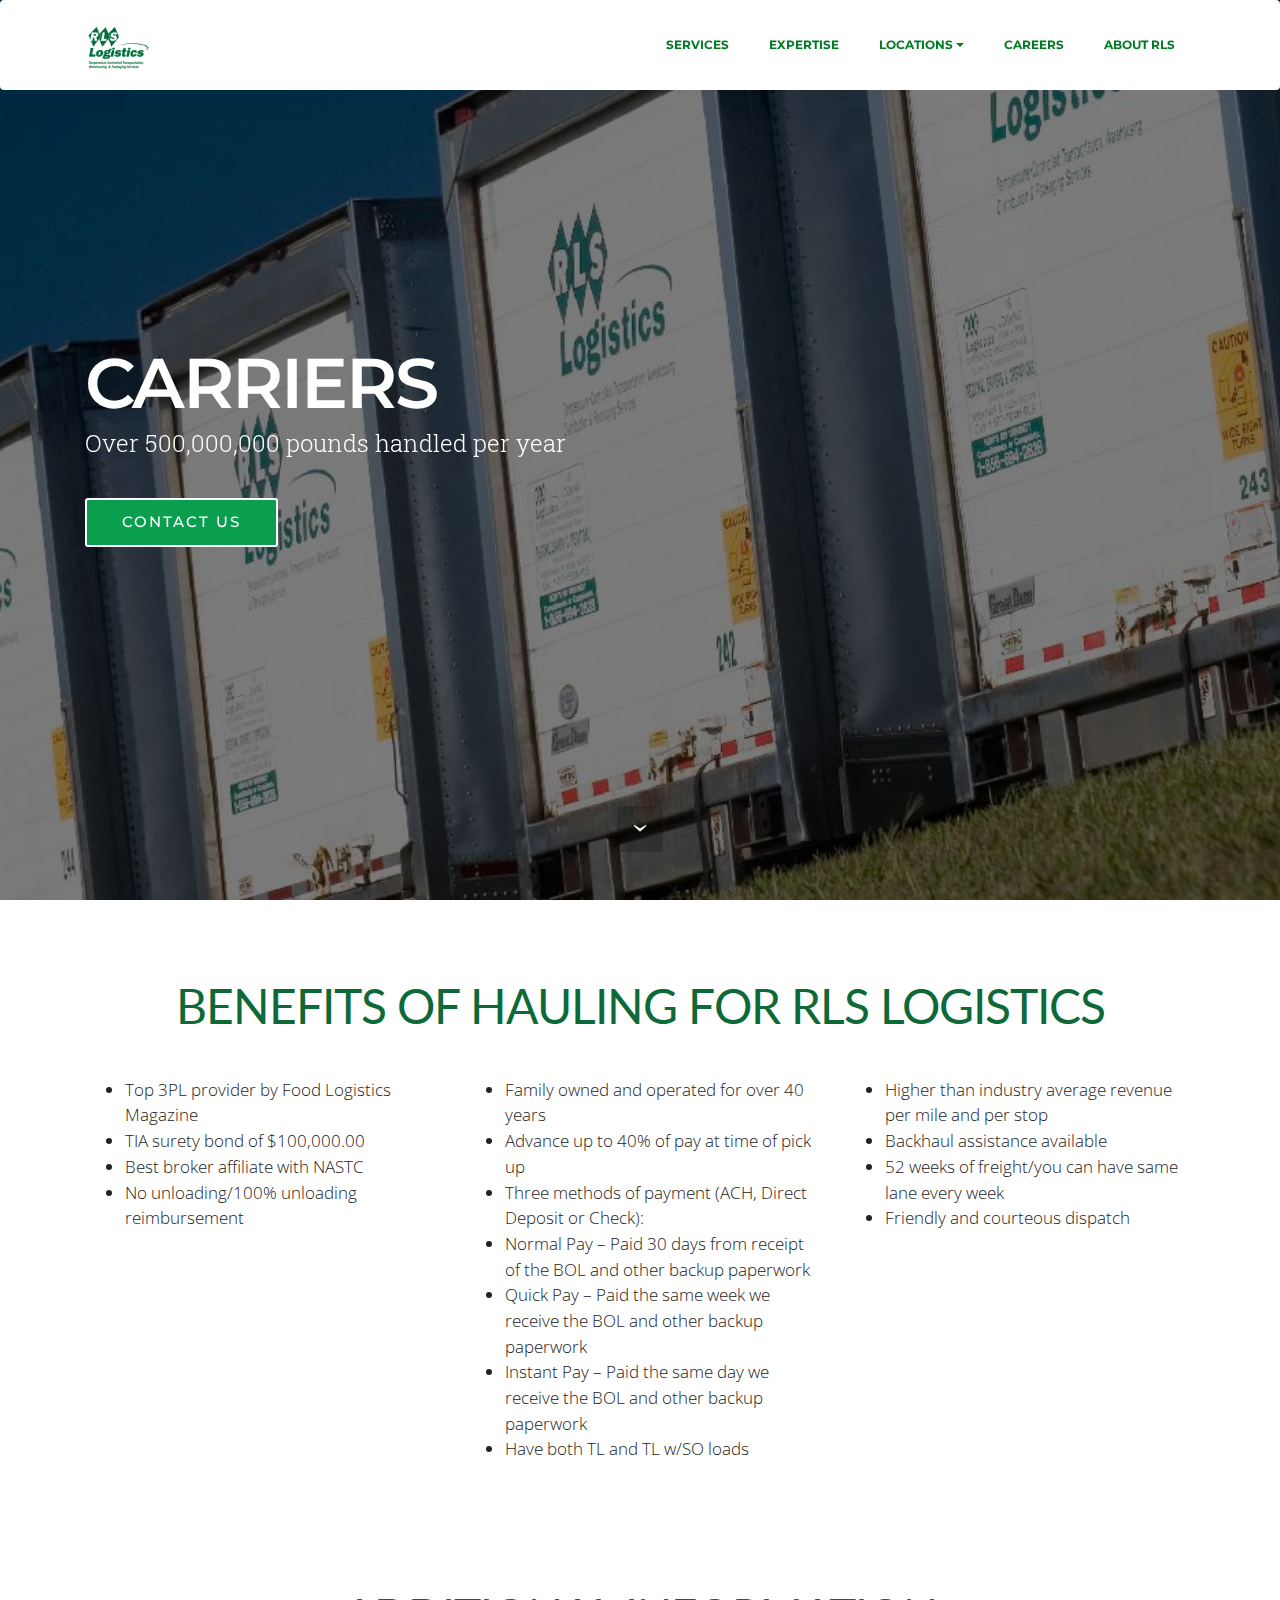
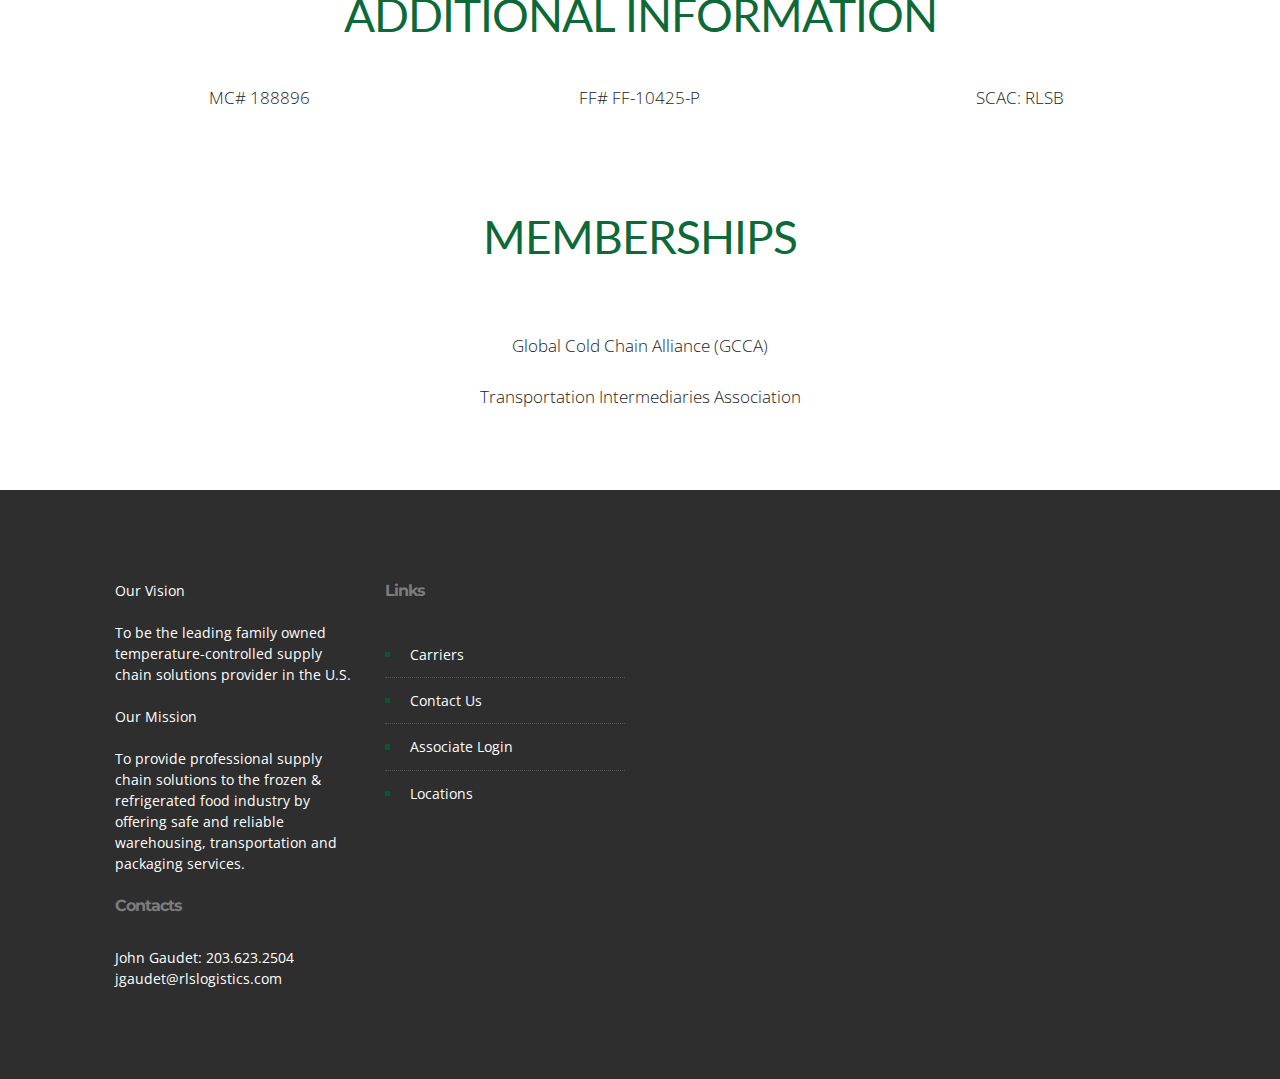
<file: carriers.html>
<!DOCTYPE html>
<html>
<head>
  <!-- Site made with Mobirise Website Builder v3.12.1, https://mobirise.com -->
  <meta charset="UTF-8">
  <meta http-equiv="X-UA-Compatible" content="IE=edge">
  <meta name="generator" content="Mobirise v3.12.1, mobirise.com">
  <meta name="viewport" content="width=device-width, initial-scale=1">
  <link rel="shortcut icon" href="assets/images/logo.gif" type="image/x-icon">
  <meta name="description" content="Web Page Generator Description">
  <title>Web Page Generator Title</title>
  <link rel="stylesheet" href="https://fonts.googleapis.com/css?family=Lora:400,700,400italic,700italic&amp;subset=latin">
  <link rel="stylesheet" href="https://fonts.googleapis.com/css?family=Montserrat:400,700">
  <link rel="stylesheet" href="https://fonts.googleapis.com/css?family=Raleway:100,100i,200,200i,300,300i,400,400i,500,500i,600,600i,700,700i,800,800i,900,900i">
  <link rel="stylesheet" href="assets/bootstrap-material-design-font/css/material.css">
  <link rel="stylesheet" href="assets/tether/tether.min.css">
  <link rel="stylesheet" href="assets/bootstrap/css/bootstrap.min.css">
  <link rel="stylesheet" href="assets/dropdown/css/style.css">
  <link rel="stylesheet" href="assets/theme/css/style.css">
  <link rel="stylesheet" href="assets/mobirise/css/mbr-additional.css" type="text/css">
  
  
  
</head>
<body>
<section id="menu-58">

    <nav class="navbar navbar-dropdown">
        <div class="container">

            <div class="mbr-table">
                <div class="mbr-table-cell">

                    <div class="navbar-brand">
                        <a href="index.html" class="navbar-logo"><img src="assets/images/logo.gif" alt="Mobirise"></a>
                        
                    </div>

                </div>
                <div class="mbr-table-cell">

                    <button class="navbar-toggler pull-xs-right hidden-md-up" type="button" data-toggle="collapse" data-target="#exCollapsingNavbar">
                        <div class="hamburger-icon"></div>
                    </button>

                    <ul class="nav-dropdown collapse pull-xs-right nav navbar-nav navbar-toggleable-sm" id="exCollapsingNavbar"><li class="nav-item"><a class="nav-link link" href="services.html">SERVICES</a></li><li class="nav-item"><a class="nav-link link" href="expertise.html">EXPERTISE</a></li><li class="nav-item dropdown"><a class="nav-link link dropdown-toggle" href="locations.html" data-toggle="dropdown-submenu" aria-expanded="false">LOCATIONS</a><div class="dropdown-menu"><a class="dropdown-item" href="locationinner.html">Newfield, NJ<br></a><a class="dropdown-item" href="locationinner.html">Vineland, NJ<br></a><a class="dropdown-item" href="locationinner.html">Pittston, PA<br></a><a class="dropdown-item" href="#">Mt. Laurel, NJ<br></a><a class="dropdown-item" href="locationinner.html">Vineland North, NJ<br></a><a class="dropdown-item" href="locationinner.html">Corporate Office<br></a></div></li><li class="nav-item"><a class="nav-link link" href="careers.html">CAREERS</a></li><li class="nav-item"><a class="nav-link link" href="about-rls.html">ABOUT RLS</a></li></ul>
                    <button hidden="" class="navbar-toggler navbar-close" type="button" data-toggle="collapse" data-target="#exCollapsingNavbar">
                        <div class="close-icon"></div>
                    </button>

                </div>
            </div>

        </div>
    </nav>

</section>

<section class="engine"><a rel="external" href="https://mobirise.com">Site Maker</a></section><section class="mbr-section mbr-section-hero mbr-section-full mbr-parallax-background mbr-section-with-arrow mbr-after-navbar" id="header5-59" style="background-image: url(assets/images/img1-2000x657.jpg);">

    <div class="mbr-overlay" style="opacity: 0.5; background-color: rgb(0, 0, 0);"></div>

    <div class="mbr-table-cell">

        <div class="container">
            <div class="row">
                <div class="mbr-section col-md-10">

                    <h1 class="mbr-section-title display-1">CARRIERS</h1>
                    <p class="mbr-section-lead lead">Over 500,000,000 pounds handled per year<br></p>
                    <div class="mbr-section-btn"><a class="btn btn-lg btn-warning" href="contact.html">CONTACT US</a></div>
                </div>
            </div>
        </div>
    </div>

    <div class="mbr-arrow mbr-arrow-floating" aria-hidden="true"><a href="#header3-5a"><i class="mbr-arrow-icon"></i></a></div>

</section>

<section class="mbr-section mbr-section__container article" id="header3-5a" style="background-color: rgb(255, 255, 255); padding-top: 80px; padding-bottom: 20px;">
    <div class="container">
        <div class="row">
            <div class="col-xs-12">
                <h3 class="mbr-section-title display-2"><span style="font-weight: normal;">BENEFITS OF HAULING FOR RLS LOGISTICS</span></h3>
                <small class="mbr-section-subtitle"></small>
            </div>
        </div>
    </div>
</section>

<section class="mbr-section article mbr-section__container" id="content7-5b" style="background-color: rgb(255, 255, 255); padding-top: 20px; padding-bottom: 20px;">

    <div class="container">
        <div class="row">
            <div class="col-xs-12 col-md-4 lead"><ul><li>Top 3PL provider by Food Logistics Magazine</li><li>TIA surety bond of $100,000.00</li><li>Best broker affiliate with NASTC</li><li>No unloading/100% unloading reimbursement</li></ul></div>
            <div class="col-xs-12 col-md-4 lead"><ul><li>Family owned and operated for over 40 years</li><li>Advance up to 40% of pay at time of pick up</li><li>Three methods of payment (ACH, Direct Deposit or Check):</li><li>Normal Pay – Paid 30 days from receipt of the BOL and other backup paperwork</li><li>Quick Pay – Paid the same week we receive the BOL and other backup paperwork</li><li>Instant Pay – Paid the same day we receive the BOL and other backup paperwork</li><li>Have both TL and TL w/SO loads</li></ul><p><br></p><p></p></div>
            <div class="col-xs-12 col-md-4 lead"><ul><li>Higher than industry average revenue per mile and per stop</li><li>Backhaul assistance available</li><li>52 weeks of freight/you can have same lane every week</li><li>Friendly and courteous dispatch</li></ul></div>
        </div>
    </div>

</section>

<section class="mbr-section mbr-section__container article" id="header3-5c" style="background-color: rgb(255, 255, 255); padding-top: 80px; padding-bottom: 20px;">
    <div class="container">
        <div class="row">
            <div class="col-xs-12">
                <h3 class="mbr-section-title display-2"><span style="font-weight: normal;">ADDITIONAL INFORMATION</span></h3>
                <small class="mbr-section-subtitle"></small>
            </div>
        </div>
    </div>
</section>

<section class="mbr-section article mbr-section__container" id="content7-5d" style="background-color: rgb(255, 255, 255); padding-top: 20px; padding-bottom: 20px;">

    <div class="container">
        <div class="row">
            <div class="col-xs-12 col-md-4 lead"><p>MC# 188896</p></div>
            <div class="col-xs-12 col-md-4 lead"><p>FF# FF-10425-P</p></div>
            <div class="col-xs-12 col-md-4 lead"><p>SCAC:  RLSB</p></div>
        </div>
    </div>

</section>

<section class="mbr-section mbr-section__container article" id="header3-5e" style="background-color: rgb(255, 255, 255); padding-top: 80px; padding-bottom: 20px;">
    <div class="container">
        <div class="row">
            <div class="col-xs-12">
                <h3 class="mbr-section-title display-2"><span style="font-weight: normal;">MEMBERSHIPS</span></h3>
                <small class="mbr-section-subtitle"></small>
            </div>
        </div>
    </div>
</section>

<section class="mbr-section article mbr-section__container" id="content1-5f" style="background-color: rgb(255, 255, 255); padding-top: 20px; padding-bottom: 80px;">

    <div class="container">
        <div class="row">
            <div class="col-xs-12 lead"><p><br></p><p>Global Cold Chain Alliance (GCCA)</p><p><br></p><p>Transportation Intermediaries Association</p></div>
        </div>
    </div>

</section>

<section class="mbr-section mbr-section-md-padding mbr-footer footer2" id="contacts2-57" style="background-color: rgb(46, 46, 46); padding-top: 90px; padding-bottom: 90px;">
    
    <div class="container">
        <div class="row">
            <div class="mbr-footer-content col-xs-12 col-md-3">
                <p><span style="font-size: 0.875rem; line-height: 1.5;">Our Vision</span><br><span style="font-size: 0.875rem; line-height: 1.5;"><br></span>To be the leading family owned temperature-controlled supply chain solutions provider in the U.S.<br><br>Our Mission<br><br>To provide professional supply chain solutions to the frozen &amp; refrigerated food industry by offering safe and reliable warehousing, transportation and packaging services.<br><br>
<strong>Contacts</strong><br>John Gaudet: 203.623.2504<br>jgaudet@rlslogistics.com<br></p>
            </div>
            <div class="mbr-footer-content col-xs-12 col-md-3"><p class="mbr-contacts__text"><strong>Links</strong></p><ul><li><a href="carriers.html" class="text-white">Carriers</a></li><li><a href="contact.html" class="text-white">Contact Us</a></li><li><a href="associatelogin.html" class="text-white">Associate Login</a></li><li><a href="locations.html" class="text-white">Locations</a></li></ul></div>
            <div class="col-xs-12 col-md-6">
                <div class="mbr-map"><iframe frameborder="0" style="border:0" src="https://www.google.com/maps/embed/v1/place?key=AIzaSyA0Dx_boXQiwvdz8sJHoYeZNVTdoWONYkU&amp;q=place_id:EiUyMTg1IE1haW4gUmQsIE5ld2ZpZWxkLCBOSiAwODM0NCwgVVNB" allowfullscreen=""></iframe></div>
            </div>
        </div>
    </div>
</section>


  <script src="assets/web/assets/jquery/jquery.min.js"></script>
  <script src="assets/tether/tether.min.js"></script>
  <script src="assets/bootstrap/js/bootstrap.min.js"></script>
  <script src="assets/smooth-scroll/smooth-scroll.js"></script>
  <script src="assets/jarallax/jarallax.js"></script>
  <script src="assets/dropdown/js/script.min.js"></script>
  <script src="assets/touch-swipe/jquery.touch-swipe.min.js"></script>
  <script src="assets/theme/js/script.js"></script>
  
  
</body>
</html>
</file>
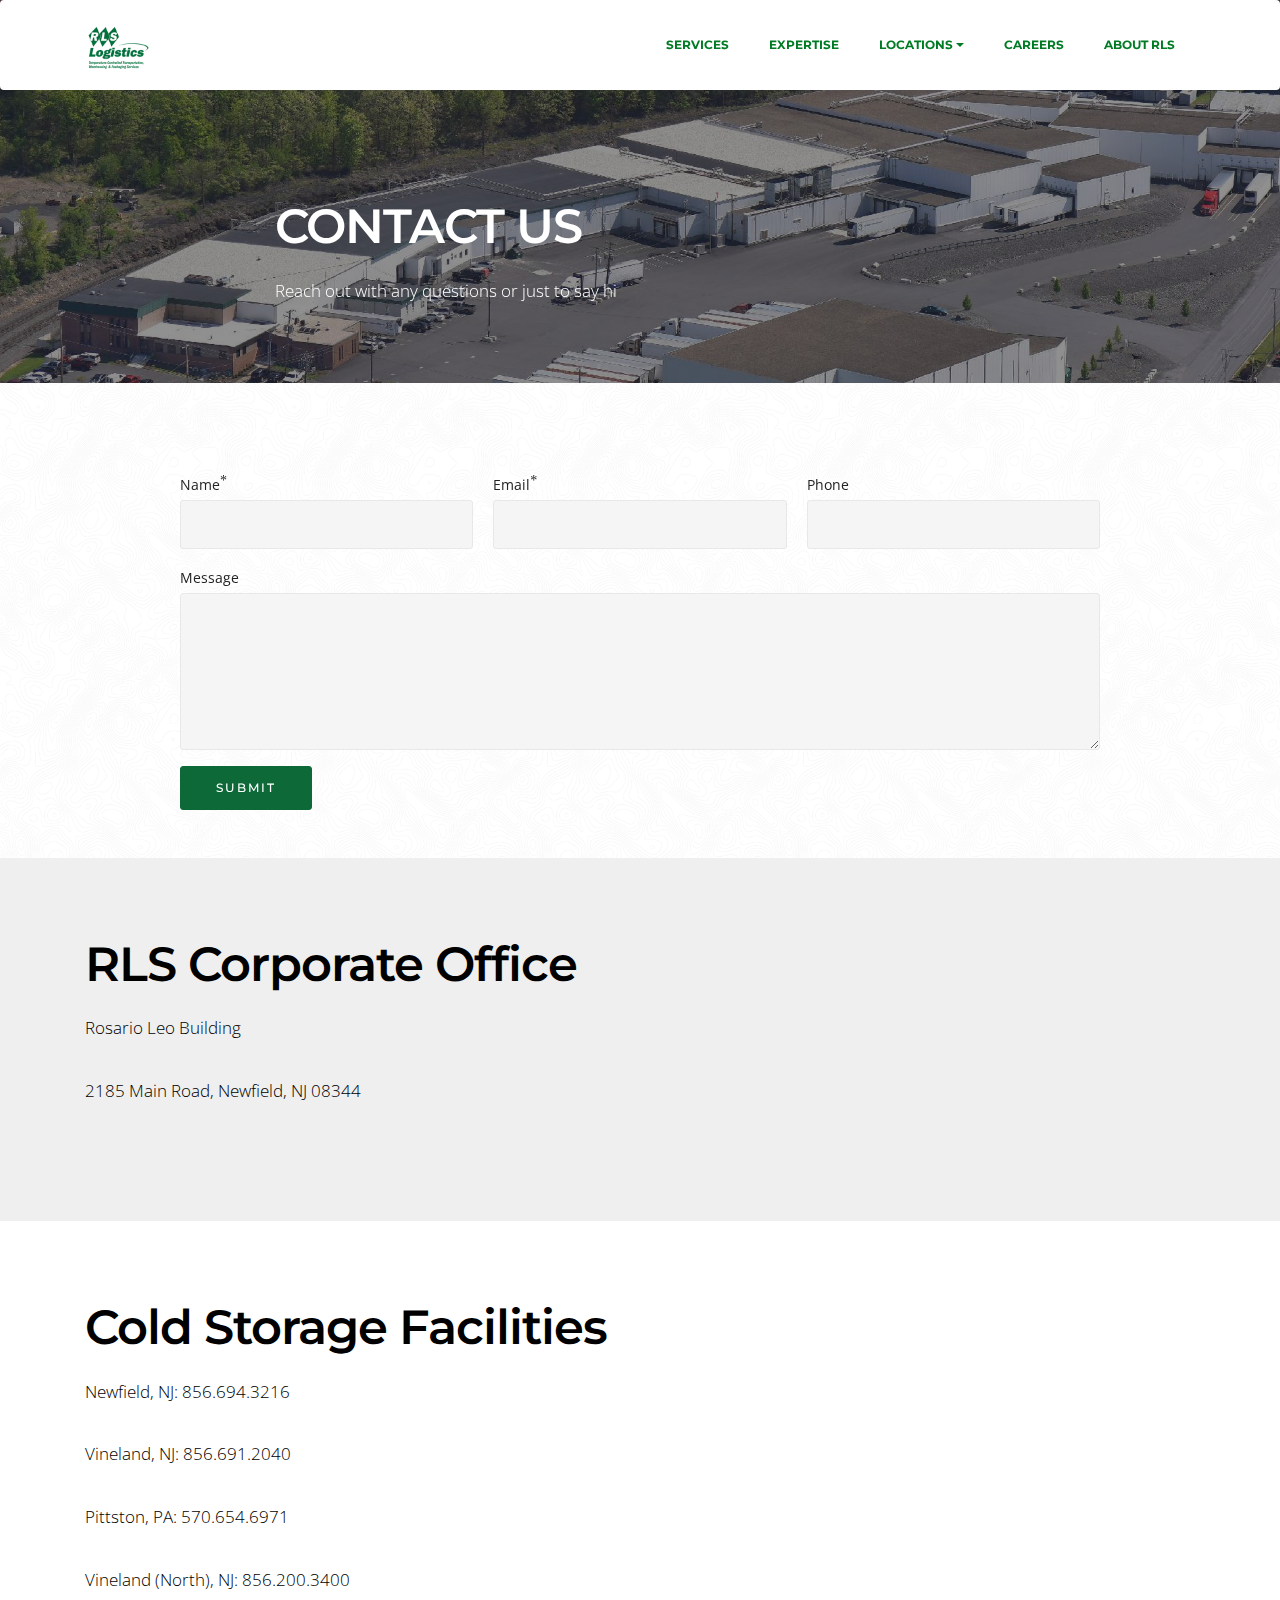
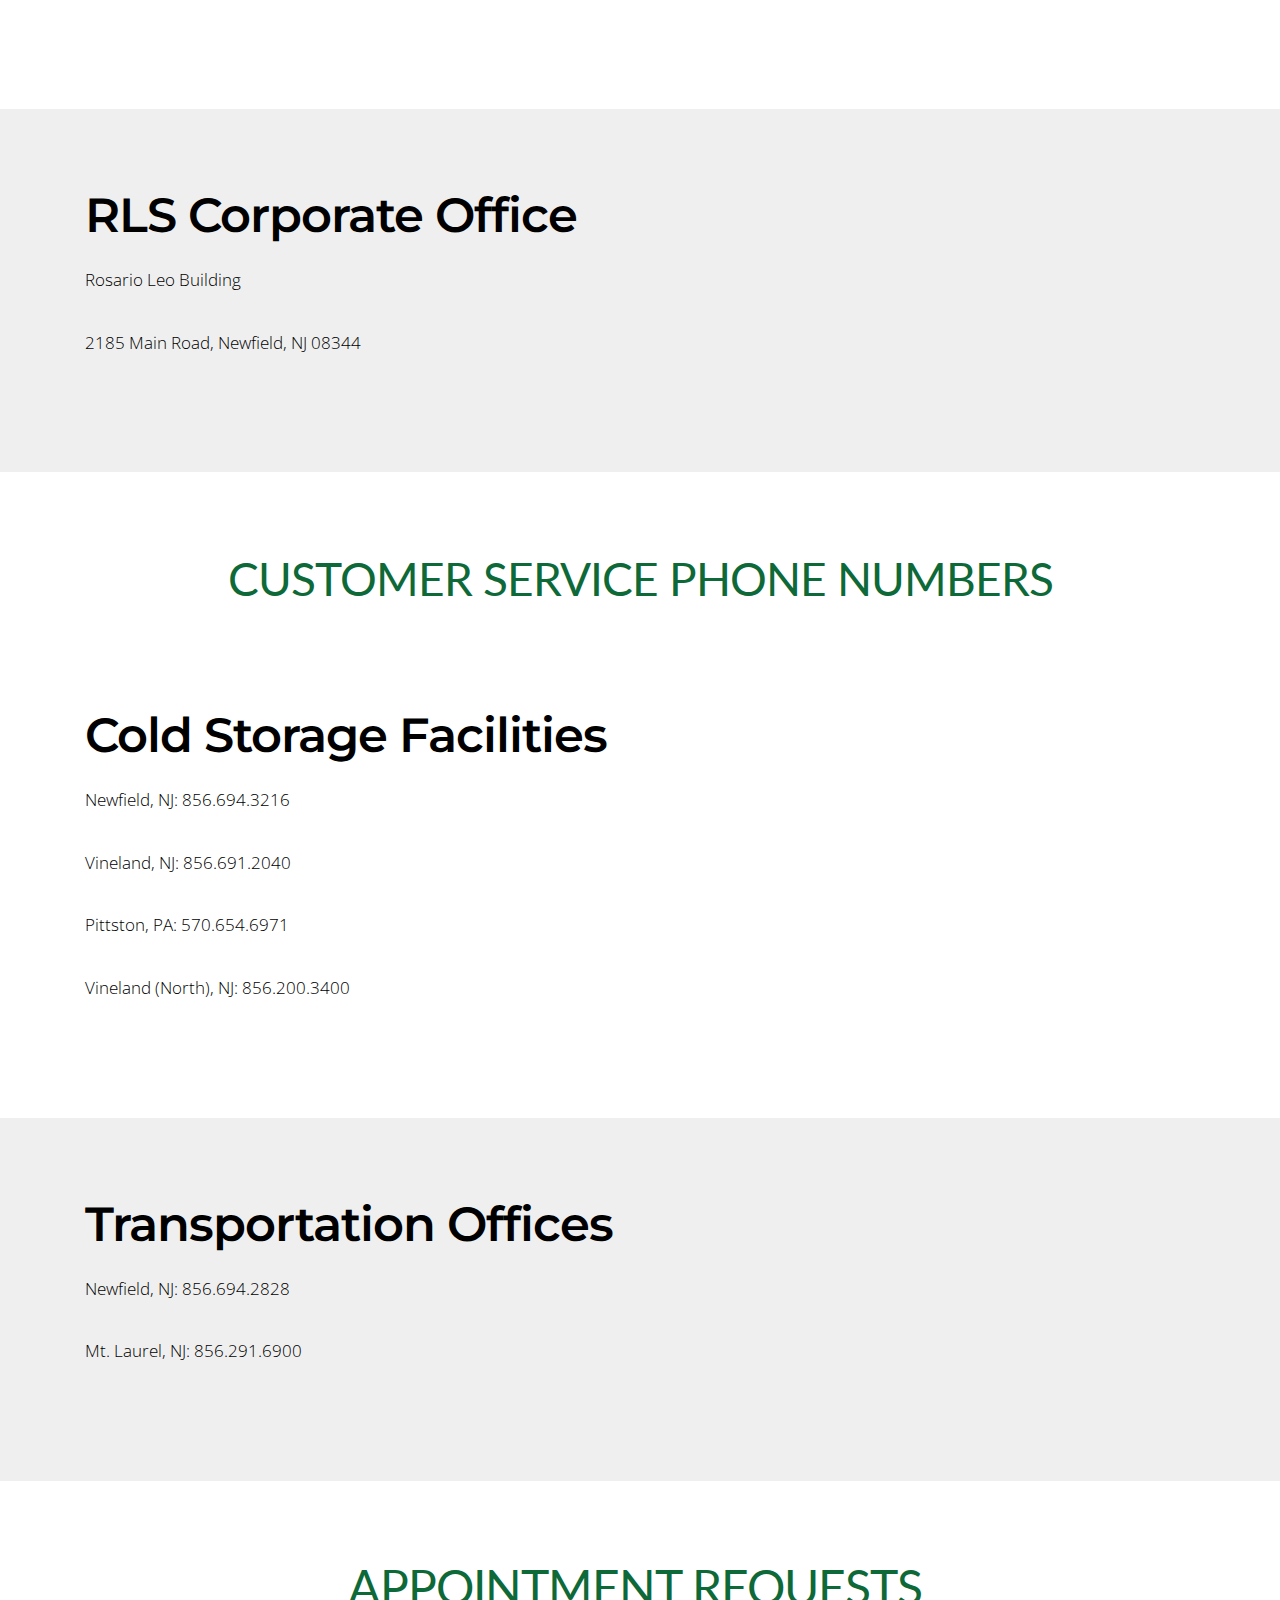
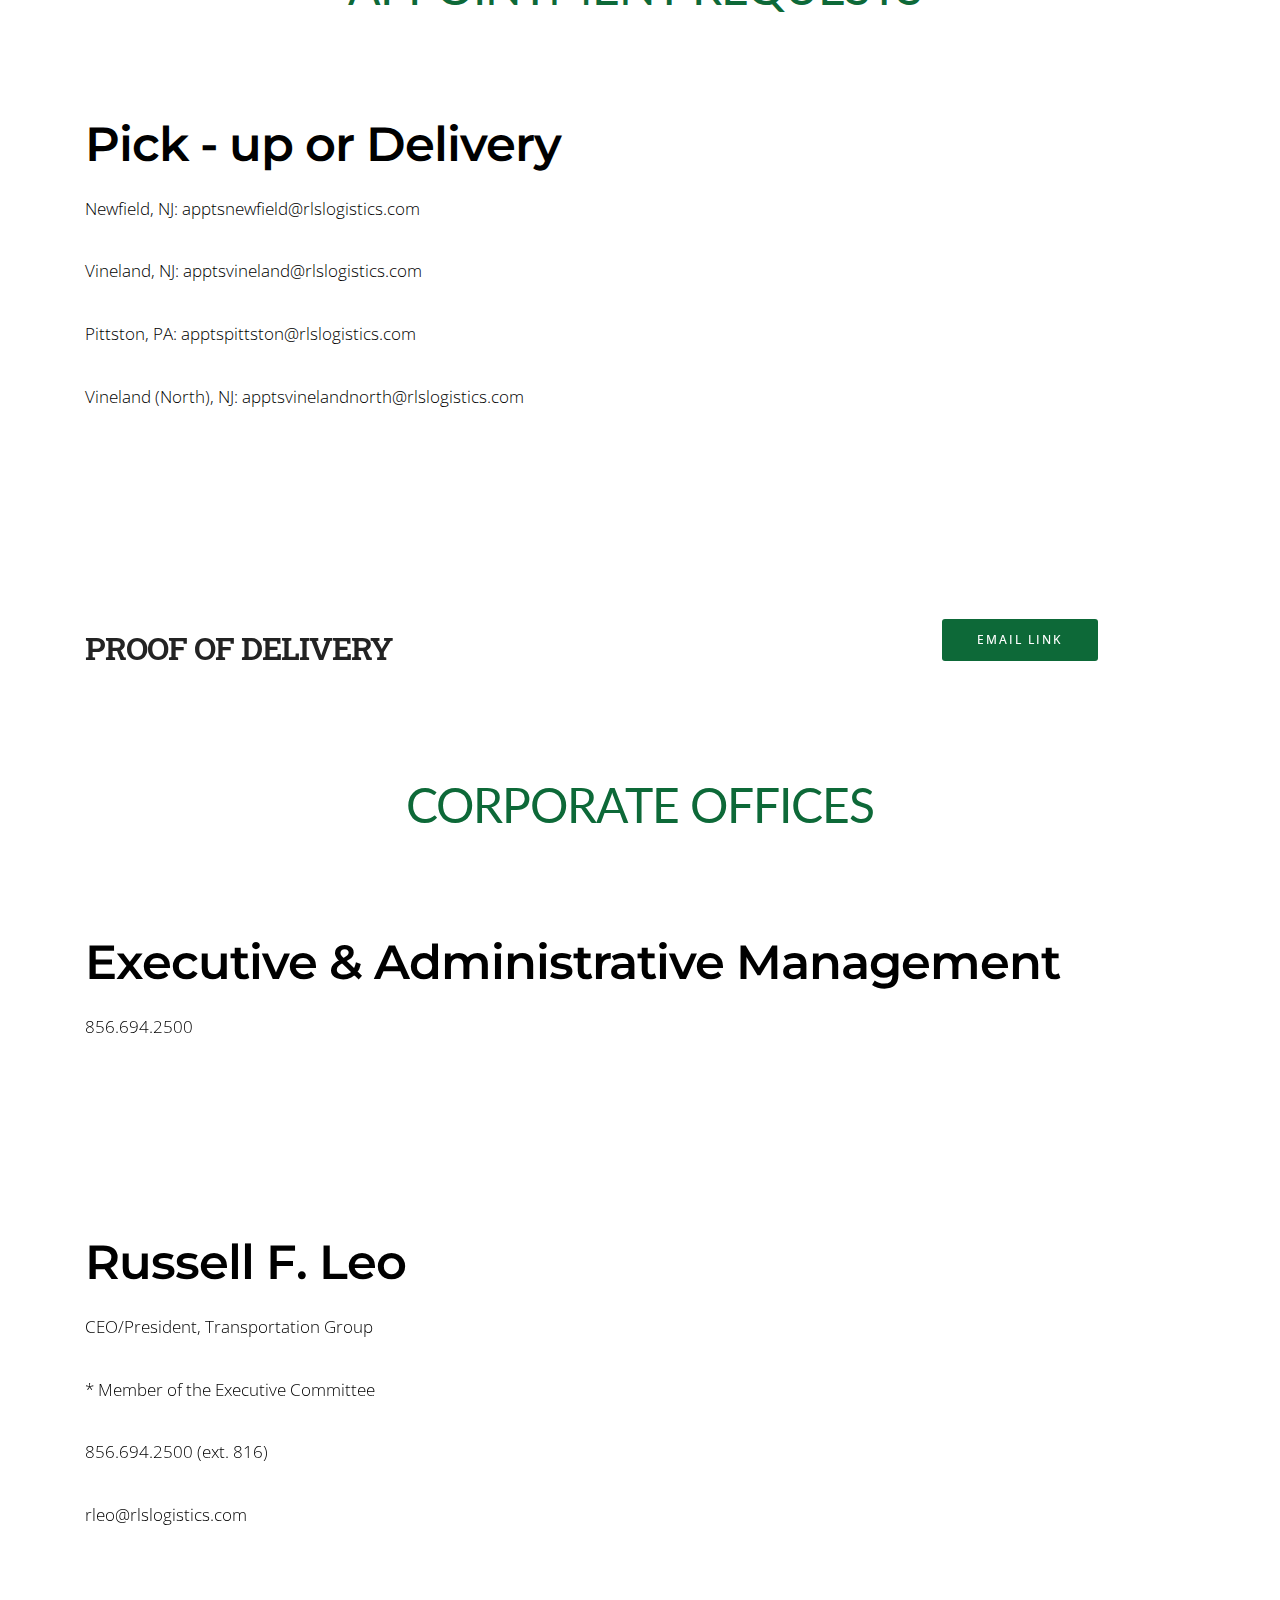
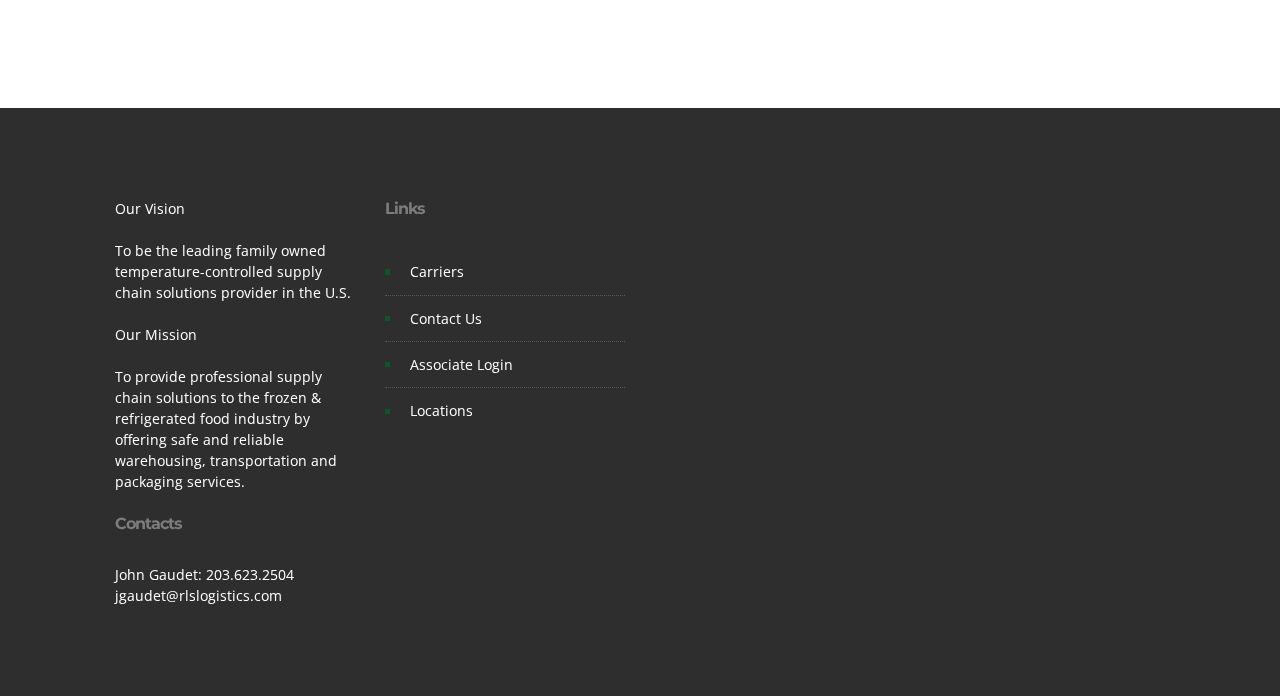
<file: contact.html>
<!DOCTYPE html>
<html>
<head>
  <!-- Site made with Mobirise Website Builder v3.12.1, https://mobirise.com -->
  <meta charset="UTF-8">
  <meta http-equiv="X-UA-Compatible" content="IE=edge">
  <meta name="generator" content="Mobirise v3.12.1, mobirise.com">
  <meta name="viewport" content="width=device-width, initial-scale=1">
  <link rel="shortcut icon" href="assets/images/logo.gif" type="image/x-icon">
  <meta name="description" content="Web Page Builder Description">
  <title>Web Page Builder Title</title>
  <link rel="stylesheet" href="https://fonts.googleapis.com/css?family=Lora:400,700,400italic,700italic&amp;subset=latin">
  <link rel="stylesheet" href="https://fonts.googleapis.com/css?family=Montserrat:400,700">
  <link rel="stylesheet" href="https://fonts.googleapis.com/css?family=Raleway:100,100i,200,200i,300,300i,400,400i,500,500i,600,600i,700,700i,800,800i,900,900i">
  <link rel="stylesheet" href="assets/bootstrap-material-design-font/css/material.css">
  <link rel="stylesheet" href="assets/tether/tether.min.css">
  <link rel="stylesheet" href="assets/bootstrap/css/bootstrap.min.css">
  <link rel="stylesheet" href="assets/dropdown/css/style.css">
  <link rel="stylesheet" href="assets/theme/css/style.css">
  <link rel="stylesheet" href="assets/mobirise/css/mbr-additional.css" type="text/css">
  
  
  
</head>
<body>
<section id="menu-44">

    <nav class="navbar navbar-dropdown">
        <div class="container">

            <div class="mbr-table">
                <div class="mbr-table-cell">

                    <div class="navbar-brand">
                        <a href="index.html" class="navbar-logo"><img src="assets/images/logo.gif" alt="Mobirise"></a>
                        
                    </div>

                </div>
                <div class="mbr-table-cell">

                    <button class="navbar-toggler pull-xs-right hidden-md-up" type="button" data-toggle="collapse" data-target="#exCollapsingNavbar">
                        <div class="hamburger-icon"></div>
                    </button>

                    <ul class="nav-dropdown collapse pull-xs-right nav navbar-nav navbar-toggleable-sm" id="exCollapsingNavbar"><li class="nav-item"><a class="nav-link link" href="services.html">SERVICES</a></li><li class="nav-item"><a class="nav-link link" href="expertise.html">EXPERTISE</a></li><li class="nav-item dropdown"><a class="nav-link link dropdown-toggle" href="locations.html" data-toggle="dropdown-submenu" aria-expanded="false">LOCATIONS</a><div class="dropdown-menu"><a class="dropdown-item" href="locationinner.html">Newfield, NJ<br></a><a class="dropdown-item" href="locationinner.html">Vineland, NJ<br></a><a class="dropdown-item" href="locationinner.html">Pittston, PA<br></a><a class="dropdown-item" href="#">Mt. Laurel, NJ<br></a><a class="dropdown-item" href="locationinner.html">Vineland North, NJ<br></a><a class="dropdown-item" href="locationinner.html">Corporate Office<br></a></div></li><li class="nav-item"><a class="nav-link link" href="careers.html">CAREERS</a></li><li class="nav-item"><a class="nav-link link" href="about-rls.html">ABOUT RLS</a></li></ul>
                    <button hidden="" class="navbar-toggler navbar-close" type="button" data-toggle="collapse" data-target="#exCollapsingNavbar">
                        <div class="close-icon"></div>
                    </button>

                </div>
            </div>

        </div>
    </nav>

</section>

<section class="engine"><a rel="external" href="https://mobirise.com">Website Maker</a></section><section class="mbr-section article mbr-parallax-background mbr-after-navbar" id="msg-box8-47" style="background-image: url(assets/images/img2-2000x873.jpg); padding-top: 200px; padding-bottom: 80px;">

    <div class="mbr-overlay" style="opacity: 0.5; background-color: rgb(34, 34, 34);">
    </div>
    <div class="container">
        <div class="row">
            <div class="col-md-8 col-md-offset-2 text-xs-center">
                <h3 class="mbr-section-title display-2">CONTACT US</h3>
                <div class="lead"><p>Reach out with any questions or just to say hi</p></div>
                
            </div>
        </div>
    </div>

</section>

<section class="mbr-section mbr-background" id="form1-45" style="background-image: url(assets/images/topograph2-2000x8031.png); padding-top: 40px; padding-bottom: 40px;">
    <div class="mbr-overlay" style="opacity: 0.5; background-color: rgb(255, 255, 255);">
    </div>
    <div class="mbr-section mbr-section__container mbr-section__container--middle">
        <div class="container">
            <div class="row">
                <div class="col-xs-12 text-xs-center">
                    <h3 class="mbr-section-title display-2"></h3>
                    <small class="mbr-section-subtitle"></small>
                </div>
            </div>
        </div>
    </div>
    <div class="mbr-section mbr-section-nopadding">
        <div class="container">
            <div class="row">
                <div class="col-xs-12 col-lg-10 col-lg-offset-1" data-form-type="formoid">


                    <div data-form-alert="true">
                        <div hidden="" data-form-alert-success="true" class="alert alert-form alert-success text-xs-center">Thanks for filling out form!</div>
                    </div>


                    <form action="https://mobirise.com/" method="post" data-form-title="UNTITLED FORM">

                        <input type="hidden" value="vUuzLbJLPl1LpyhA4GMGtdvBx29APUqaXU6IXWhIH20PTvGpaItBKwJ2aLU1HxSRvGGmG1JPAFYlhKHEjBKDdZ0jwu9PG8nQ7P+qeQLffSlzQl9/uJ2ckKihRZoTC0zB" data-form-email="true">

                        <div class="row row-sm-offset">

                            <div class="col-xs-12 col-md-4">
                                <div class="form-group">
                                    <label class="form-control-label" for="form1-45-name">Name<span class="form-asterisk">*</span></label>
                                    <input type="text" class="form-control" name="name" required="" data-form-field="Name" id="form1-45-name">
                                </div>
                            </div>

                            <div class="col-xs-12 col-md-4">
                                <div class="form-group">
                                    <label class="form-control-label" for="form1-45-email">Email<span class="form-asterisk">*</span></label>
                                    <input type="email" class="form-control" name="email" required="" data-form-field="Email" id="form1-45-email">
                                </div>
                            </div>

                            <div class="col-xs-12 col-md-4">
                                <div class="form-group">
                                    <label class="form-control-label" for="form1-45-phone">Phone</label>
                                    <input type="tel" class="form-control" name="phone" data-form-field="Phone" id="form1-45-phone">
                                </div>
                            </div>

                        </div>

                        <div class="form-group">
                            <label class="form-control-label" for="form1-45-message">Message</label>
                            <textarea class="form-control" name="message" rows="7" data-form-field="Message" id="form1-45-message"></textarea>
                        </div>

                        <div><button type="submit" class="btn btn-primary">SUBMIT</button></div>

                    </form>
                </div>
            </div>
        </div>
    </div>
</section>

<section class="mbr-section" id="content5-46" style="background-color: rgb(239, 239, 239); padding-top: 80px; padding-bottom: 80px;">

    

    <div class="container">
        <h3 class="mbr-section-title display-2">RLS Corporate Office</h3>
        <div class="lead"><p>Rosario Leo Building</p><p>2185 Main Road, Newfield, NJ 08344</p></div>
    </div>

</section>

<section class="mbr-section" id="content5-48" style="background-color: rgb(255, 255, 255); padding-top: 80px; padding-bottom: 80px;">

    

    <div class="container">
        <h3 class="mbr-section-title display-2">Cold Storage Facilities</h3>
        <div class="lead"><p>Newfield, NJ: 856.694.3216</p><p>Vineland, NJ: 856.691.2040</p><p>Pittston, PA: 570.654.6971</p><p>Vineland (North), NJ: 856.200.3400</p></div>
    </div>

</section>

<section class="mbr-section" id="content5-4d" style="background-color: rgb(239, 239, 239); padding-top: 80px; padding-bottom: 80px;">

    

    <div class="container">
        <h3 class="mbr-section-title display-2">RLS Corporate Office</h3>
        <div class="lead"><p>Rosario Leo Building</p><p>2185 Main Road, Newfield, NJ 08344</p></div>
    </div>

</section>

<section class="mbr-section mbr-section__container article" id="header3-4h" style="background-color: rgb(255, 255, 255); padding-top: 80px; padding-bottom: 20px;">
    <div class="container">
        <div class="row">
            <div class="col-xs-12">
                <h3 class="mbr-section-title display-2"><span style="font-weight: normal;">CUSTOMER SERVICE PHONE NUMBERS</span></h3>
                <small class="mbr-section-subtitle"></small>
            </div>
        </div>
    </div>
</section>

<section class="mbr-section" id="content5-4e" style="background-color: rgb(255, 255, 255); padding-top: 80px; padding-bottom: 80px;">

    

    <div class="container">
        <h3 class="mbr-section-title display-2">Cold Storage Facilities</h3>
        <div class="lead"><p>Newfield, NJ: 856.694.3216</p><p>Vineland, NJ: 856.691.2040</p><p>Pittston, PA: 570.654.6971</p><p>Vineland (North), NJ: 856.200.3400</p></div>
    </div>

</section>

<section class="mbr-section" id="content5-4f" style="background-color: rgb(239, 239, 239); padding-top: 80px; padding-bottom: 80px;">

    

    <div class="container">
        <h3 class="mbr-section-title display-2">Transportation Offices</h3>
        <div class="lead"><p>Newfield, NJ: 856.694.2828</p><p>Mt. Laurel, NJ: 856.291.6900</p></div>
    </div>

</section>

<section class="mbr-section mbr-section__container article" id="header3-4i" style="background-color: rgb(255, 255, 255); padding-top: 80px; padding-bottom: 20px;">
    <div class="container">
        <div class="row">
            <div class="col-xs-12">
                <h3 class="mbr-section-title display-2"><span style="font-weight: normal;">APPOINTMENT REQUESTS&nbsp;</span></h3>
                <small class="mbr-section-subtitle"></small>
            </div>
        </div>
    </div>
</section>

<section class="mbr-section" id="content5-4g" style="background-color: rgb(255, 255, 255); padding-top: 80px; padding-bottom: 80px;">

    

    <div class="container">
        <h3 class="mbr-section-title display-2">Pick - up or Delivery</h3>
        <div class="lead"><p>Newfield, NJ: apptsnewfield@rlslogistics.com</p><p>Vineland, NJ: apptsvineland@rlslogistics.com</p><p>Pittston, PA: apptspittston@rlslogistics.com</p><p>Vineland (North), NJ: apptsvinelandnorth@rlslogistics.com</p><p><br></p></div>
    </div>

</section>

<section class="mbr-info mbr-info-extra mbr-section mbr-section-md-padding mbr-parallax-background" id="msg-box1-4j" style="background-image: url(assets/images/topograph-2000x600-1.png); padding-top: 30px; padding-bottom: 30px;">

    
    <div class="container">
        <div class="row">


            


            <div class="mbr-table-md-up">
                <div class="mbr-table-cell mbr-right-padding-md-up col-md-8 text-xs-center text-md-left">
                    <h2 class="mbr-info-subtitle mbr-section-subtitle"></h2>
                    <h3 class="mbr-info-title mbr-section-title display-2">PROOF OF DELIVERY</h3>
                </div>

                <div class="mbr-table-cell col-md-4">
                    <div class="text-xs-center"><a class="btn btn-success" href="#">EMAIL LINK</a></div>
                </div>
            </div>


        </div>
    </div>
</section>

<section class="mbr-section mbr-section__container article" id="header3-4k" style="background-color: rgb(255, 255, 255); padding-top: 80px; padding-bottom: 20px;">
    <div class="container">
        <div class="row">
            <div class="col-xs-12">
                <h3 class="mbr-section-title display-2"><span style="font-weight: normal;">CORPORATE OFFICES</span></h3>
                <small class="mbr-section-subtitle"></small>
            </div>
        </div>
    </div>
</section>

<section class="mbr-section" id="content5-4l" style="background-color: rgb(255, 255, 255); padding-top: 80px; padding-bottom: 80px;">

    

    <div class="container">
        <h3 class="mbr-section-title display-2">Executive &amp; Administrative Management</h3>
        <div class="lead"><p>856.694.2500</p></div>
    </div>

</section>

<section class="mbr-section" id="content5-4m" style="background-color: rgb(255, 255, 255); padding-top: 80px; padding-bottom: 80px;">

    

    <div class="container">
        <h3 class="mbr-section-title display-2">Russell F. Leo</h3>
        <div class="lead"><p>CEO/President, Transportation Group</p><p>* Member of the Executive Committee</p><p>856.694.2500 (ext. 816)</p><p><span style="font-size: 1.07rem; line-height: 1.5;">rleo@rlslogistics.com</span></p><p><br></p></div>
    </div>

</section>

<section class="mbr-section mbr-section-md-padding mbr-footer footer2" id="contacts2-43" style="background-color: rgb(46, 46, 46); padding-top: 90px; padding-bottom: 90px;">
    
    <div class="container">
        <div class="row">
            <div class="mbr-footer-content col-xs-12 col-md-3">
                <p><span style="font-size: 0.875rem; line-height: 1.5;">Our Vision</span><br><span style="font-size: 0.875rem; line-height: 1.5;"><br></span>To be the leading family owned temperature-controlled supply chain solutions provider in the U.S.<br><br>Our Mission<br><br>To provide professional supply chain solutions to the frozen &amp; refrigerated food industry by offering safe and reliable warehousing, transportation and packaging services.<br><br>
<strong>Contacts</strong><br>John Gaudet: 203.623.2504<br>jgaudet@rlslogistics.com<br></p>
            </div>
            <div class="mbr-footer-content col-xs-12 col-md-3"><p class="mbr-contacts__text"><strong>Links</strong></p><ul><li><a href="carriers.html" class="text-white">Carriers</a></li><li><a href="contact.html" class="text-white">Contact Us</a></li><li><a href="associatelogin.html" class="text-white">Associate Login</a></li><li><a href="locations.html" class="text-white">Locations</a></li></ul></div>
            <div class="col-xs-12 col-md-6">
                <div class="mbr-map"><iframe frameborder="0" style="border:0" src="https://www.google.com/maps/embed/v1/place?key=AIzaSyA0Dx_boXQiwvdz8sJHoYeZNVTdoWONYkU&amp;q=place_id:EiUyMTg1IE1haW4gUmQsIE5ld2ZpZWxkLCBOSiAwODM0NCwgVVNB" allowfullscreen=""></iframe></div>
            </div>
        </div>
    </div>
</section>


  <script src="assets/web/assets/jquery/jquery.min.js"></script>
  <script src="assets/tether/tether.min.js"></script>
  <script src="assets/bootstrap/js/bootstrap.min.js"></script>
  <script src="assets/smooth-scroll/smooth-scroll.js"></script>
  <script src="assets/jarallax/jarallax.js"></script>
  <script src="assets/dropdown/js/script.min.js"></script>
  <script src="assets/touch-swipe/jquery.touch-swipe.min.js"></script>
  <script src="assets/theme/js/script.js"></script>
  <script src="assets/formoid/formoid.min.js"></script>
  
  
</body>
</html>
</file>
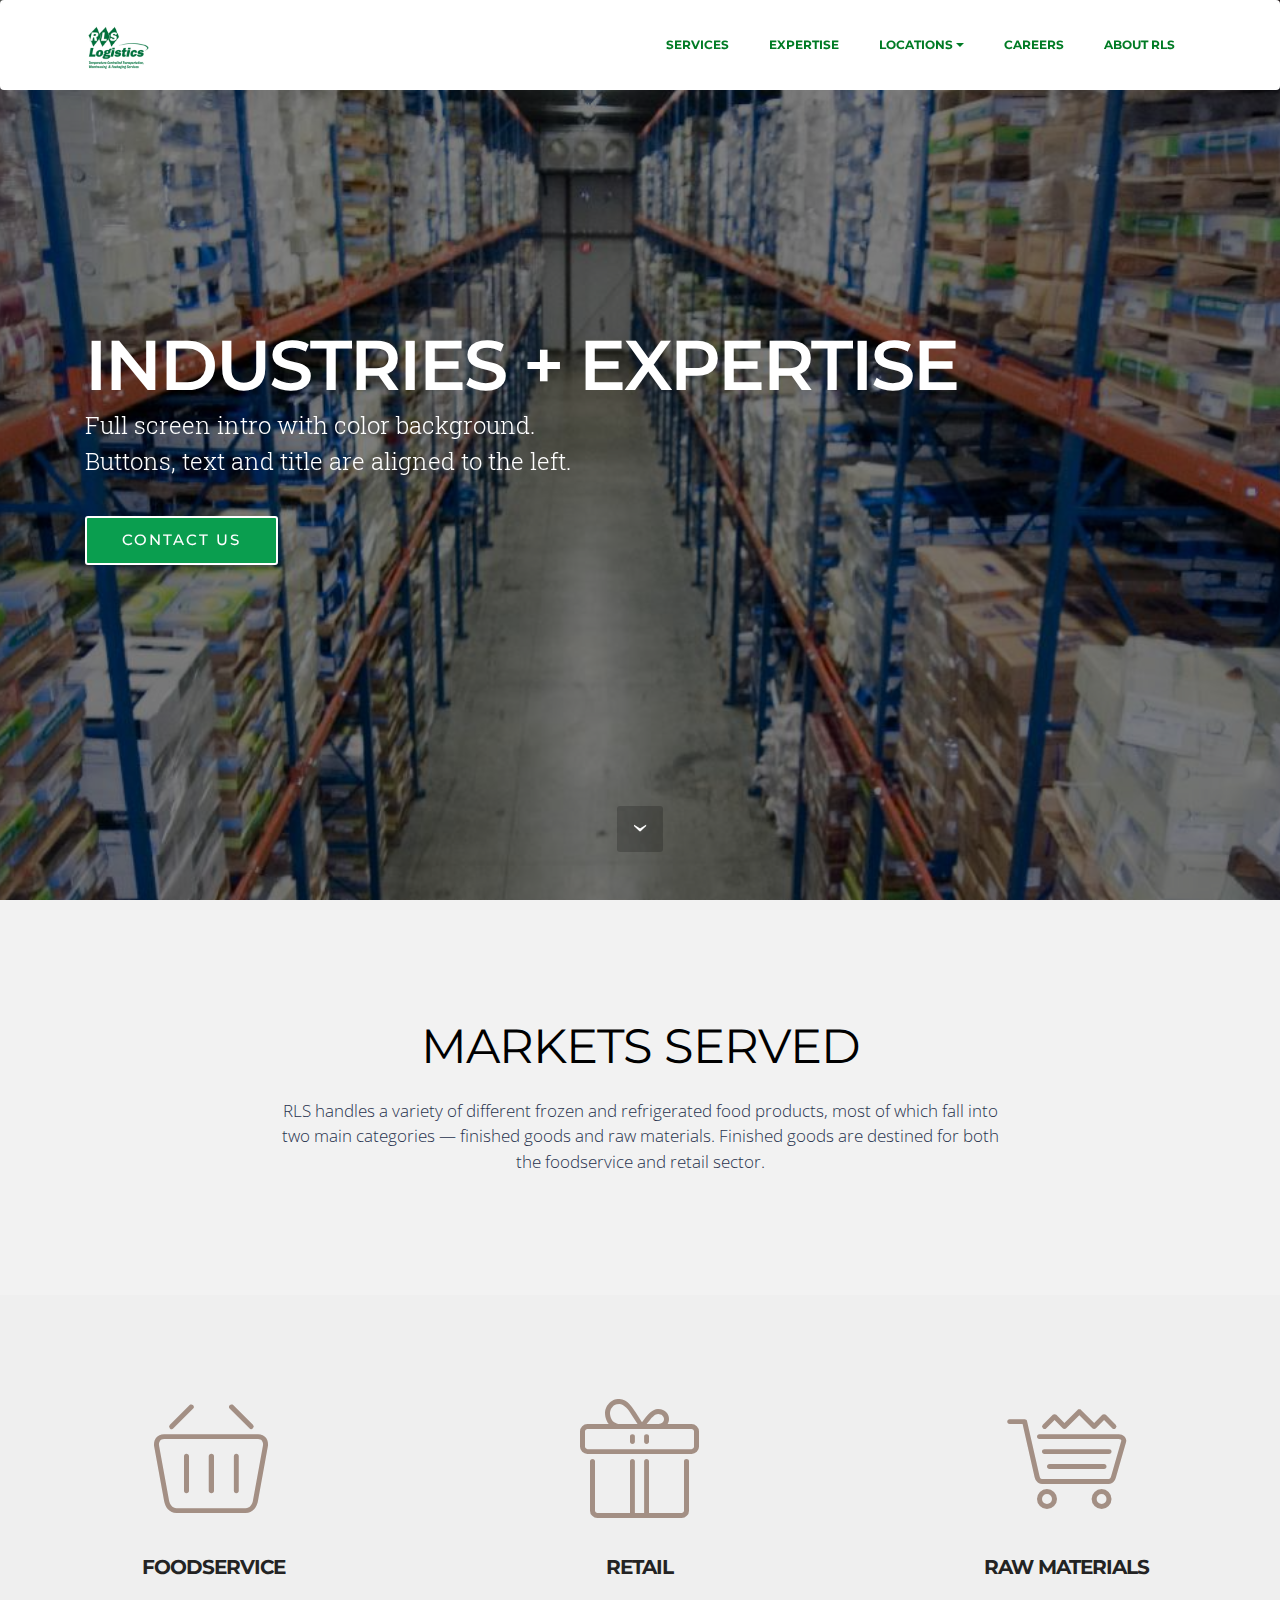
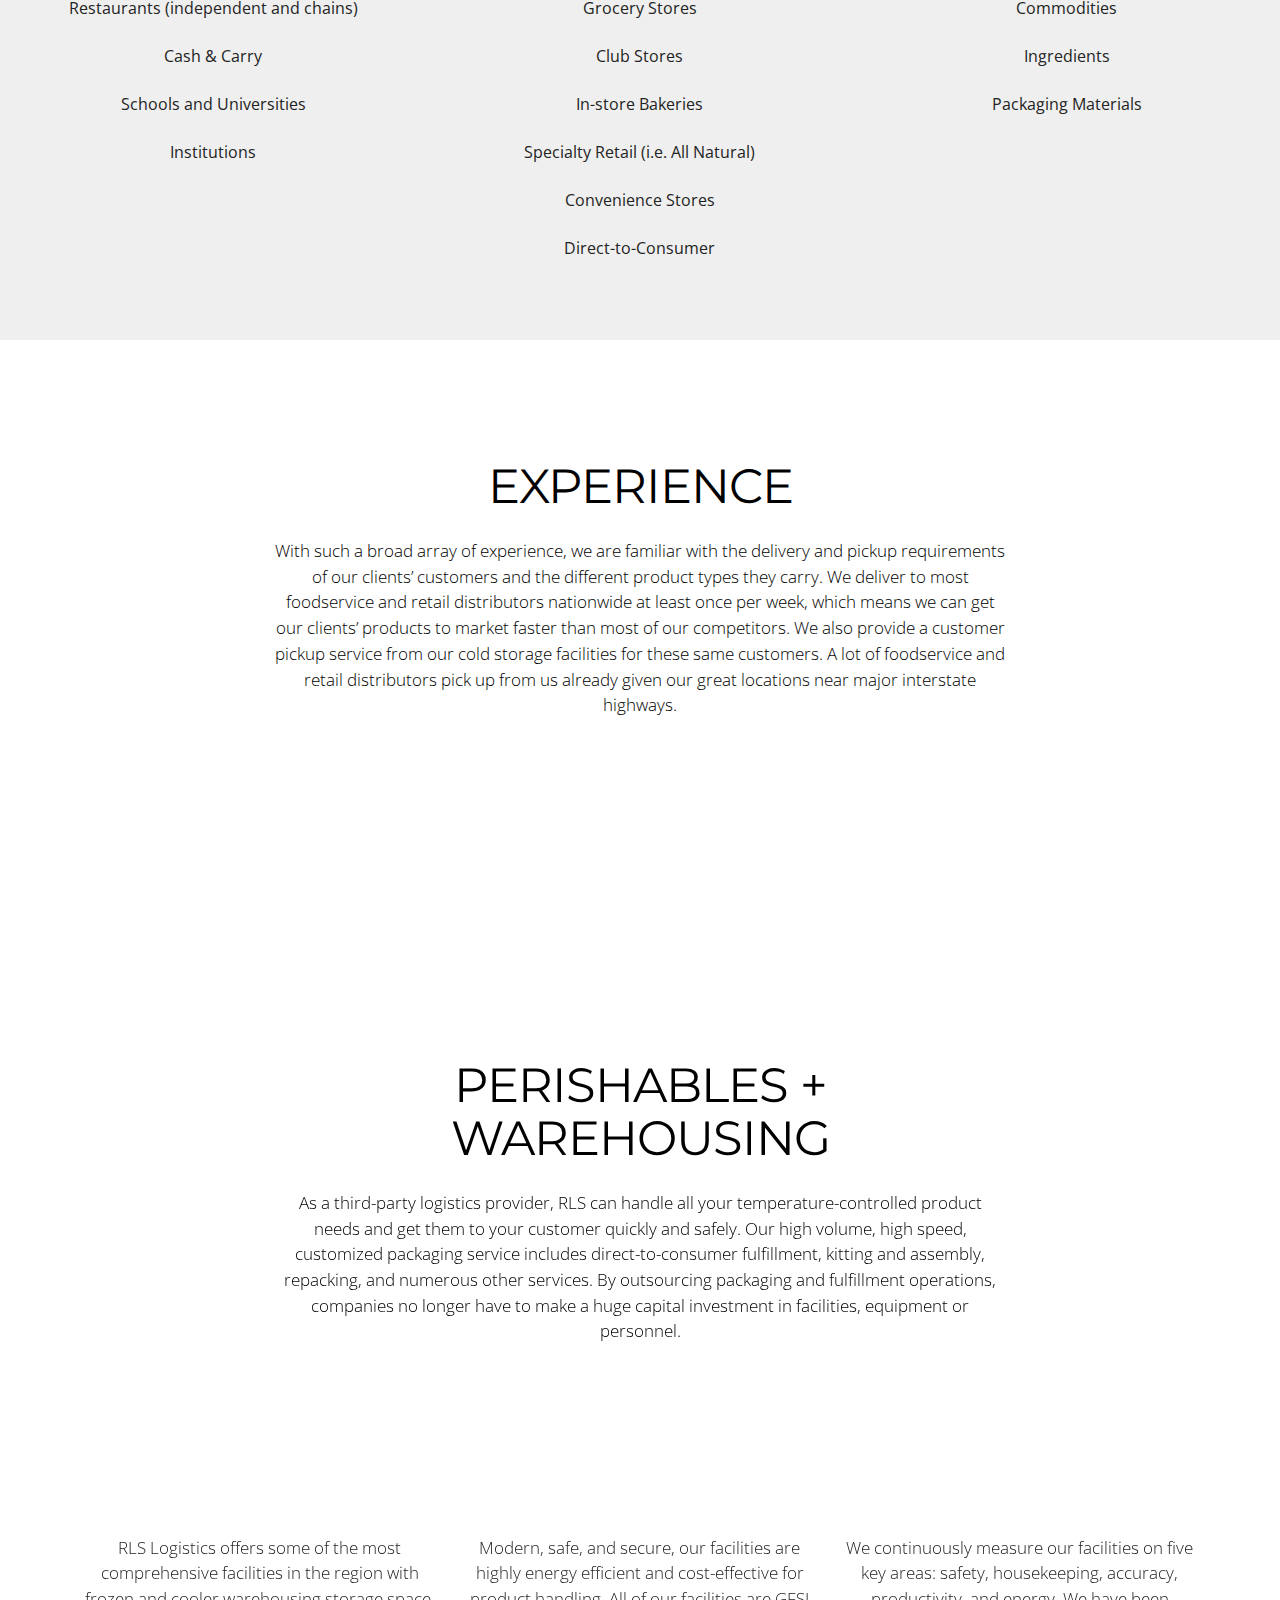
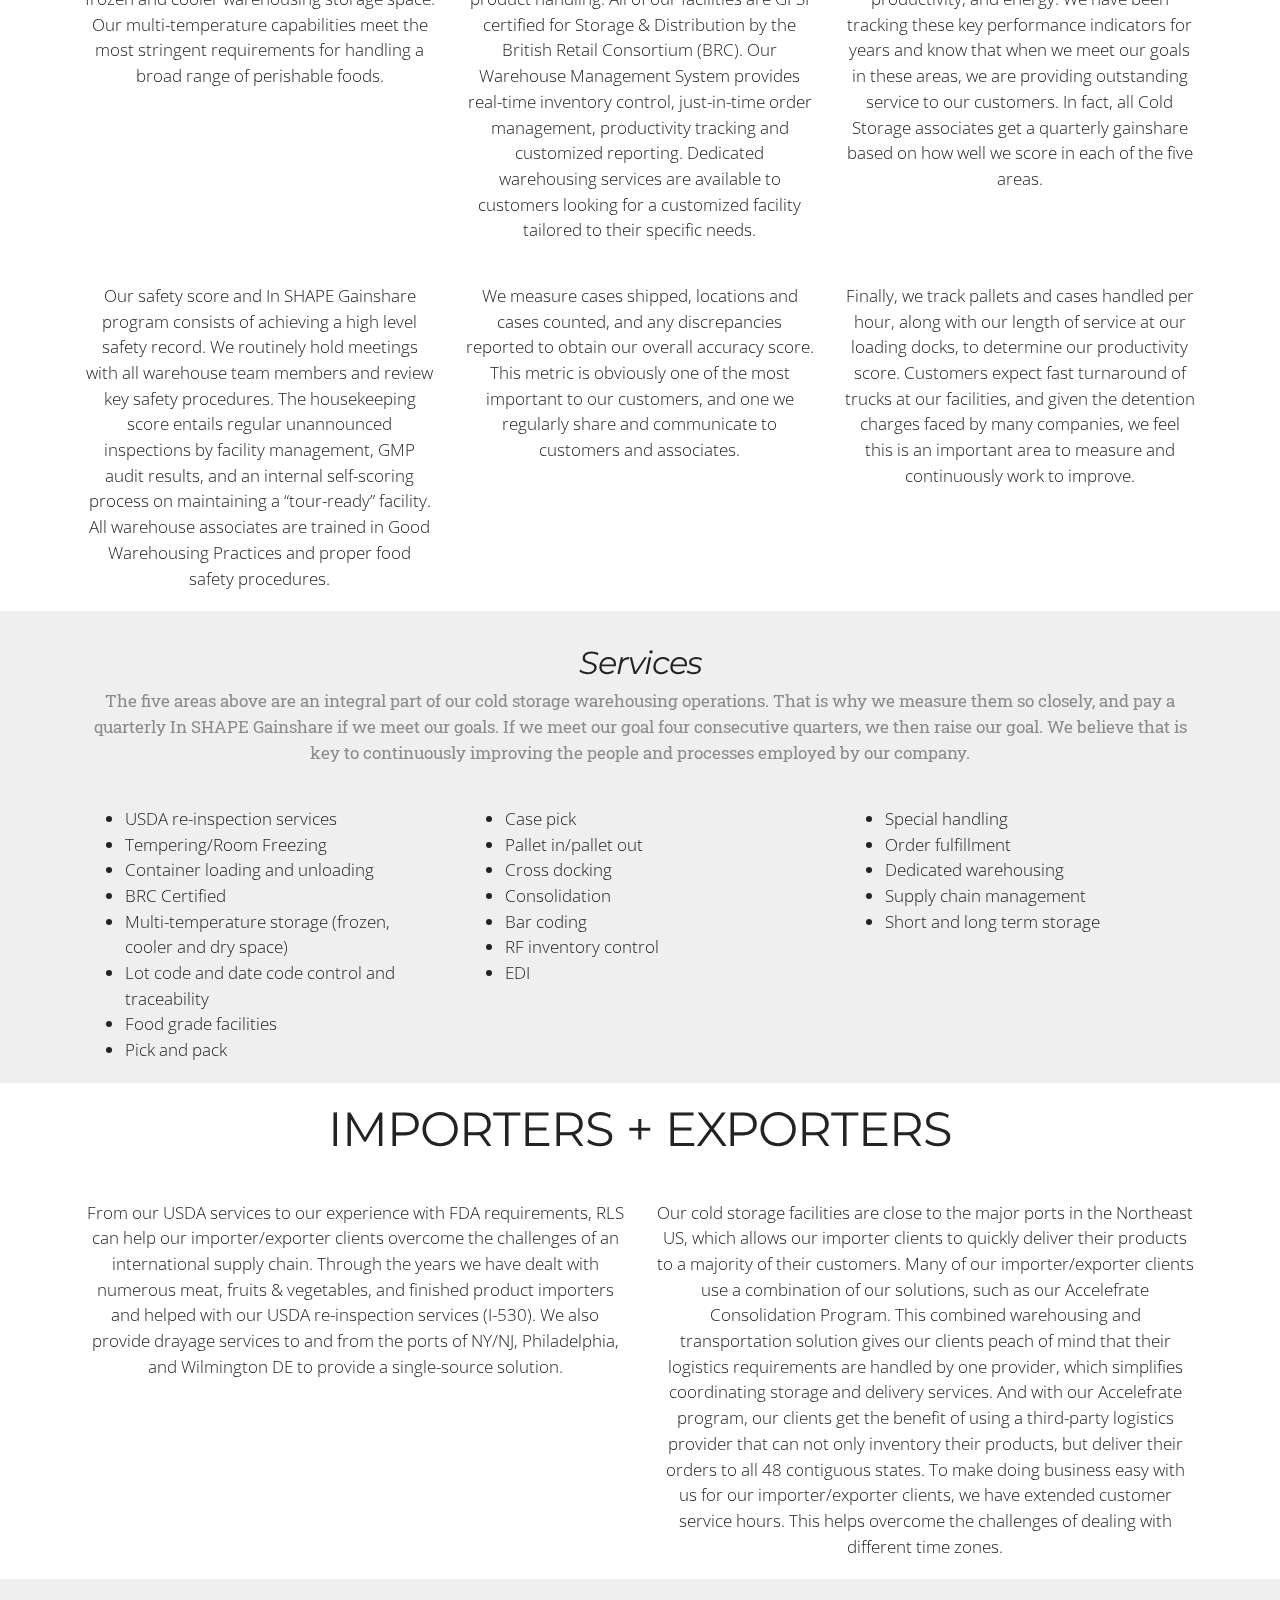
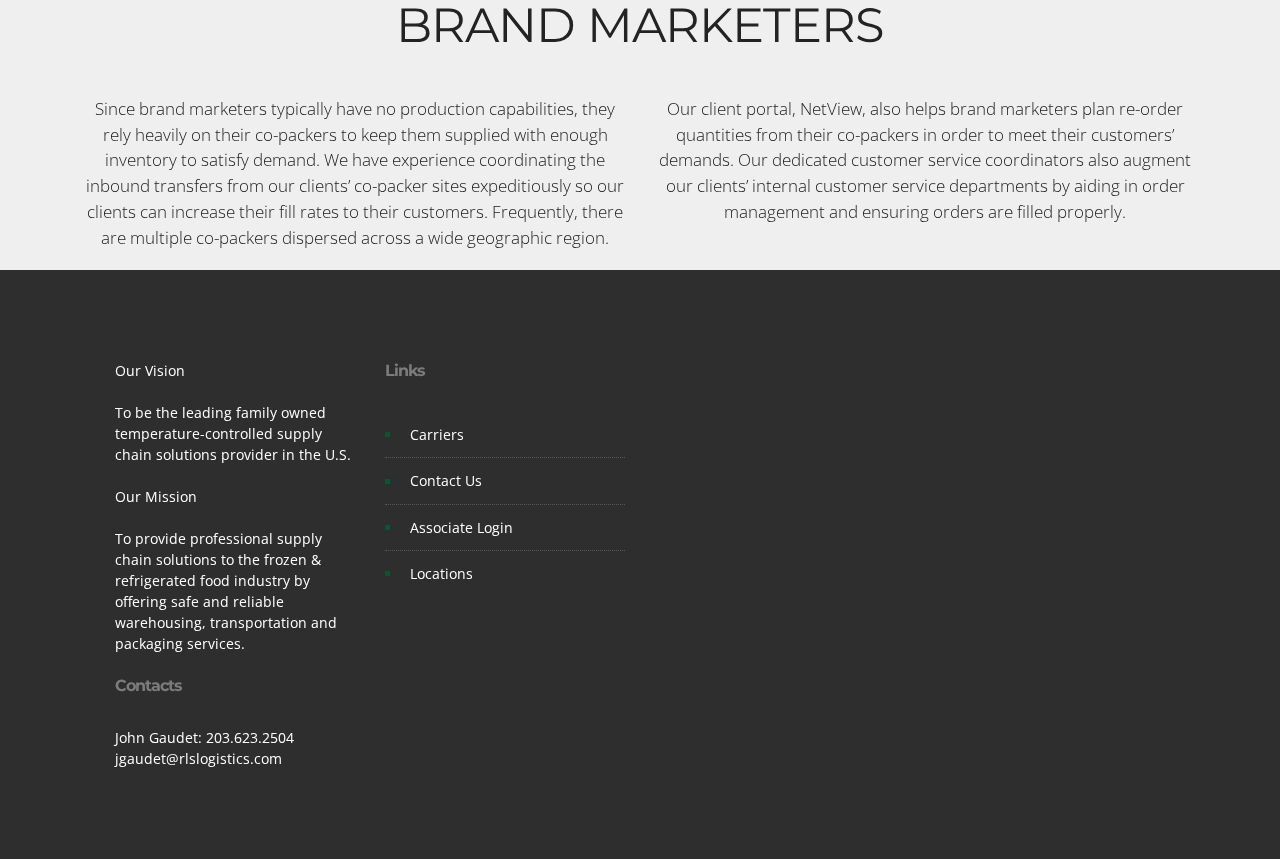
<file: expertise.html>
<!DOCTYPE html>
<html>
<head>
  <!-- Site made with Mobirise Website Builder v3.12.1, https://mobirise.com -->
  <meta charset="UTF-8">
  <meta http-equiv="X-UA-Compatible" content="IE=edge">
  <meta name="generator" content="Mobirise v3.12.1, mobirise.com">
  <meta name="viewport" content="width=device-width, initial-scale=1">
  <link rel="shortcut icon" href="assets/images/logo.gif" type="image/x-icon">
  <meta name="description" content="Web Page Creator Description">
  <title>Web Page Creator Title</title>
  <link rel="stylesheet" href="https://fonts.googleapis.com/css?family=Lora:400,700,400italic,700italic&amp;subset=latin">
  <link rel="stylesheet" href="https://fonts.googleapis.com/css?family=Montserrat:400,700">
  <link rel="stylesheet" href="https://fonts.googleapis.com/css?family=Raleway:100,100i,200,200i,300,300i,400,400i,500,500i,600,600i,700,700i,800,800i,900,900i">
  <link rel="stylesheet" href="assets/bootstrap-material-design-font/css/material.css">
  <link rel="stylesheet" href="assets/web/assets/mobirise-icons/mobirise-icons.css">
  <link rel="stylesheet" href="assets/et-line-font-plugin/style.css">
  <link rel="stylesheet" href="assets/tether/tether.min.css">
  <link rel="stylesheet" href="assets/bootstrap/css/bootstrap.min.css">
  <link rel="stylesheet" href="assets/dropdown/css/style.css">
  <link rel="stylesheet" href="assets/theme/css/style.css">
  <link rel="stylesheet" href="assets/mobirise/css/mbr-additional.css" type="text/css">
  
  
  
</head>
<body>
<section id="menu-3p">

    <nav class="navbar navbar-dropdown">
        <div class="container">

            <div class="mbr-table">
                <div class="mbr-table-cell">

                    <div class="navbar-brand">
                        <a href="index.html" class="navbar-logo"><img src="assets/images/logo.gif" alt="Mobirise"></a>
                        
                    </div>

                </div>
                <div class="mbr-table-cell">

                    <button class="navbar-toggler pull-xs-right hidden-md-up" type="button" data-toggle="collapse" data-target="#exCollapsingNavbar">
                        <div class="hamburger-icon"></div>
                    </button>

                    <ul class="nav-dropdown collapse pull-xs-right nav navbar-nav navbar-toggleable-sm" id="exCollapsingNavbar"><li class="nav-item"><a class="nav-link link" href="services.html">SERVICES</a></li><li class="nav-item"><a class="nav-link link" href="expertise.html">EXPERTISE</a></li><li class="nav-item dropdown"><a class="nav-link link dropdown-toggle" href="locations.html" data-toggle="dropdown-submenu" aria-expanded="false">LOCATIONS</a><div class="dropdown-menu"><a class="dropdown-item" href="locationinner.html">Newfield, NJ<br></a><a class="dropdown-item" href="locationinner.html">Vineland, NJ<br></a><a class="dropdown-item" href="locationinner.html">Pittston, PA<br></a><a class="dropdown-item" href="#">Mt. Laurel, NJ<br></a><a class="dropdown-item" href="locationinner.html">Vineland North, NJ<br></a><a class="dropdown-item" href="locationinner.html">Corporate Office<br></a></div></li><li class="nav-item"><a class="nav-link link" href="careers.html">CAREERS</a></li><li class="nav-item"><a class="nav-link link" href="about-rls.html">ABOUT RLS</a></li></ul>
                    <button hidden="" class="navbar-toggler navbar-close" type="button" data-toggle="collapse" data-target="#exCollapsingNavbar">
                        <div class="close-icon"></div>
                    </button>

                </div>
            </div>

        </div>
    </nav>

</section>

<section class="engine"><a rel="external" href="https://mobirise.com">mobirise.com</a></section><section class="mbr-section mbr-section-hero mbr-section-full mbr-parallax-background mbr-section-with-arrow mbr-after-navbar" id="header5-54" style="background-image: url(assets/images/4-2000x657.jpg);">

    <div class="mbr-overlay" style="opacity: 0.5; background-color: rgb(0, 0, 0);"></div>

    <div class="mbr-table-cell">

        <div class="container">
            <div class="row">
                <div class="mbr-section col-md-10">

                    <h1 class="mbr-section-title display-1">INDUSTRIES + EXPERTISE</h1>
                    <p class="mbr-section-lead lead">Full screen intro with color background.<br>Buttons, text and title are aligned to the left.<br></p>
                    <div class="mbr-section-btn"><a class="btn btn-lg btn-warning" href="contact.html">CONTACT US</a></div>
                </div>
            </div>
        </div>
    </div>

    <div class="mbr-arrow mbr-arrow-floating" aria-hidden="true"><a href="#msg-box8-3b"><i class="mbr-arrow-icon"></i></a></div>

</section>

<section class="mbr-section article" id="msg-box8-3b" style="background-color: rgb(242, 242, 242); padding-top: 120px; padding-bottom: 120px;">

    
    <div class="container">
        <div class="row">
            <div class="col-md-8 col-md-offset-2 text-xs-center">
                <h3 class="mbr-section-title display-2"><span style="font-weight: normal;">MARKETS SERVED</span></h3>
                <div class="lead"><p>RLS handles a variety of different frozen and refrigerated food products, most of which fall into two main categories — finished goods and raw materials. Finished goods are destined for both the foodservice and retail sector.</p></div>
                
            </div>
        </div>
    </div>

</section>

<section class="mbr-cards mbr-section mbr-section-nopadding" id="features6-3c" style="background-color: rgb(239, 239, 239);">

    

    <div class="mbr-cards-row row">
        <div class="mbr-cards-col col-xs-12 col-lg-4" style="padding-top: 80px; padding-bottom: 80px;">
            <div class="container">
              <div class="card cart-block">
                  <div class="card-img"><a href="https://mobirise.com" class="mbri-shopping-basket mbr-iconfont mbr-iconfont-features3" style="color: rgb(163, 143, 132);"></a></div>
                  <div class="card-block">
                    <h4 class="card-title">FOODSERVICE</h4>
                    
                    <p class="card-text">Restaurants (independent and chains)<br><br>Cash &amp; Carry<br><br>Schools and Universities<br><br>Institutions<br></p>
                    
                    </div>
                </div>
            </div>
        </div>
        <div class="mbr-cards-col col-xs-12 col-lg-4" style="padding-top: 80px; padding-bottom: 80px;">
            <div class="container">
                <div class="card cart-block">
                    <div class="card-img"><a href="https://mobirise.com" class="mbri-gift mbr-iconfont mbr-iconfont-features3" style="color: rgb(163, 143, 132);"></a></div>
                    <div class="card-block">
                        <h4 class="card-title">RETAIL</h4>
                        
                        <p class="card-text">Grocery Stores<br><br>Club Stores<br><br>In-store Bakeries<br><br>Specialty Retail (i.e. All Natural)<br><br>Convenience Stores<br><br>Direct-to-Consumer<br></p>
                        
                    </div>
                </div>
            </div>
        </div>
        <div class="mbr-cards-col col-xs-12 col-lg-4" style="padding-top: 80px; padding-bottom: 80px;">
            <div class="container">
                <div class="card cart-block">
                    <div class="card-img"><a href="https://mobirise.com" class="mbri-cart-full mbr-iconfont mbr-iconfont-features3" style="color: rgb(163, 143, 132);"></a></div>
                    <div class="card-block">
                        <h4 class="card-title">RAW MATERIALS</h4>
                        
                        <p class="card-text">Commodities<br><br>Ingredients<br><br>Packaging Materials<br></p>
                        
                    </div>
                </div>
            </div>
        </div>
        
        
        
    </div>
</section>

<section class="mbr-section article" id="msg-box3-3d" style="background-color: rgb(255, 255, 255); padding-top: 120px; padding-bottom: 120px;">

    
    <div class="container">
        <div class="row">
            <div class="col-md-8 col-md-offset-2 text-xs-center">
                <h3 class="mbr-section-title display-2"><span style="font-weight: normal;">EXPERIENCE</span></h3>
                <div class="lead"><p>With such a broad array of experience, we are familiar with the delivery and pickup requirements of our clients’ customers and the different product types they carry.  We deliver to most foodservice and retail distributors nationwide at least once per week, which means we can get our clients’ products to market faster than most of our competitors.  We also provide a customer pickup service from our cold storage facilities for these same customers.  A lot of foodservice and retail distributors pick up from us already given our great locations near major interstate highways.</p><p><br></p><p><br></p></div>
                
            </div>
        </div>
    </div>

</section>

<section class="mbr-section article mbr-parallax-background" id="msg-box3-3e" style="background-image: url(assets/images/topograph-2000x600.png); padding-top: 120px; padding-bottom: 120px;">

    
    <div class="container">
        <div class="row">
            <div class="col-md-8 col-md-offset-2 text-xs-center">
                <h3 class="mbr-section-title display-2"><span style="font-weight: normal;">PERISHABLES + WAREHOUSING</span></h3>
                <div class="lead"><p>As a third-party logistics provider, RLS can handle all your temperature-controlled product needs and get them to your customer quickly and safely.  Our high volume, high speed, customized packaging service includes direct-to-consumer fulfillment, kitting and assembly, repacking, and numerous other services. By outsourcing packaging and fulfillment operations, companies no longer have to make a huge capital investment in facilities, equipment or personnel.</p><p><br></p></div>
                
            </div>
        </div>
    </div>

</section>

<section class="mbr-section article mbr-section__container" id="content7-3f" style="background-color: rgb(255, 255, 255); padding-top: 20px; padding-bottom: 20px;">

    <div class="container">
        <div class="row">
            <div class="col-xs-12 col-md-4 lead"><p>RLS Logistics offers some of the most comprehensive facilities in the region with frozen and cooler warehousing storage space. Our multi-temperature capabilities meet the most stringent requirements for handling a broad range of perishable foods.</p></div>
            <div class="col-xs-12 col-md-4 lead"><p>Modern, safe, and secure, our facilities are highly energy efficient and cost-effective for product handling. All of our facilities are GFSI certified for Storage &amp; Distribution by the British Retail Consortium (BRC). Our Warehouse Management System provides real-time inventory control, just-in-time order management, productivity tracking and customized reporting. Dedicated warehousing services are available to customers looking for a customized facility tailored to their specific needs.</p></div>
            <div class="col-xs-12 col-md-4 lead"><p><span style="font-size: 1.07rem; line-height: 1.5;">We continuously measure our facilities on five key areas: safety, housekeeping, accuracy, productivity, and energy. We have been tracking these key performance indicators for years and know that when we meet our goals in these areas, we are providing outstanding service to our customers. In fact, all Cold Storage associates get a quarterly gainshare based on how well we score in each of the five areas.</span><br></p></div>
        </div>
    </div>

</section>

<section class="mbr-section article mbr-section__container" id="content7-3j" style="background-color: rgb(255, 255, 255); padding-top: 20px; padding-bottom: 20px;">

    <div class="container">
        <div class="row">
            <div class="col-xs-12 col-md-4 lead"><p>Our safety score and In SHAPE Gainshare program consists of achieving a high level safety record. We routinely hold meetings with all warehouse team members and review key safety procedures. The housekeeping score entails regular unannounced inspections by facility management, GMP audit results, and an internal self-scoring process on maintaining a “tour-ready” facility. All warehouse associates are trained in Good Warehousing Practices and proper food safety procedures.</p></div>
            <div class="col-xs-12 col-md-4 lead"><p>We measure cases shipped, locations and cases counted, and any discrepancies reported to obtain our overall accuracy score. This metric is obviously one of the most important to our customers, and one we regularly share and communicate to customers and associates.</p></div>
            <div class="col-xs-12 col-md-4 lead"><p>Finally, we track pallets and cases handled per hour, along with our length of service at our loading docks, to determine our productivity score. Customers expect fast turnaround of trucks at our facilities, and given the detention charges faced by many companies, we feel this is an important area to measure and continuously work to improve.</p></div>
        </div>
    </div>

</section>

<section class="mbr-section mbr-section__container article" id="header3-3h" style="background-color: rgb(239, 239, 239); padding-top: 20px; padding-bottom: 20px;">
    <div class="container">
        <div class="row">
            <div class="col-xs-12">
                <h3 class="mbr-section-title display-2"><span style="font-weight: normal;"><em>Services</em></span></h3>
                <small class="mbr-section-subtitle">The five areas above are an integral part of our cold storage warehousing operations. That is why we measure them so closely, and pay a quarterly In SHAPE Gainshare if we meet our goals. If we meet our goal four consecutive quarters, we then raise our goal. We believe that is key to continuously improving the people and processes employed by our company.</small>
            </div>
        </div>
    </div>
</section>

<section class="mbr-section article mbr-section__container" id="content7-3g" style="background-color: rgb(239, 239, 239); padding-top: 20px; padding-bottom: 20px;">

    <div class="container">
        <div class="row">
            <div class="col-xs-12 col-md-4 lead"><ul><li>USDA re-inspection services</li><li>Tempering/Room Freezing</li><li>Container loading and unloading</li><li>BRC Certified</li><li>Multi-temperature storage (frozen, cooler and dry space)</li><li>Lot code and date code control and traceability</li><li>Food grade facilities</li><li>Pick and pack</li></ul></div>
            <div class="col-xs-12 col-md-4 lead"><ul><li>Case pick</li><li>Pallet in/pallet out</li><li>Cross docking</li><li>Consolidation</li><li>Bar coding</li><li>RF inventory control</li><li>EDI</li></ul></div>
            <div class="col-xs-12 col-md-4 lead"><ul><li>Special handling</li><li>Order fulfillment</li><li>Dedicated warehousing</li><li>Supply chain management</li><li>Short and long term storage</li></ul><div><br></div></div>
        </div>
    </div>

</section>

<section class="mbr-section mbr-section__container article" id="header3-3l" style="background-color: rgb(255, 255, 255); padding-top: 20px; padding-bottom: 20px;">
    <div class="container">
        <div class="row">
            <div class="col-xs-12">
                <h3 class="mbr-section-title display-2"><span style="font-weight: normal;">IMPORTERS + EXPORTERS</span></h3>
                <small class="mbr-section-subtitle"></small>
            </div>
        </div>
    </div>
</section>

<section class="mbr-section article mbr-section__container" id="content6-3k" style="background-color: rgb(255, 255, 255); padding-top: 20px; padding-bottom: 20px;">

    <div class="container">
        <div class="row">
            <div class="col-xs-12 col-md-6 lead"><p>From our USDA services to our experience with FDA requirements, RLS can help our importer/exporter clients overcome the challenges of an international supply chain. Through the years we have dealt with numerous meat, fruits &amp; vegetables, and finished product importers and helped with our USDA re-inspection services (I-530). We also provide drayage services to and from the ports of NY/NJ, Philadelphia, and Wilmington DE to provide a single-source solution.</p></div>
            <div class="col-xs-12 col-md-6 lead"><p>Our cold storage facilities are close to the major ports in the Northeast US, which allows our importer clients to quickly deliver their products to a majority of their customers. Many of our importer/exporter clients use a combination of our solutions, such as our Accelefrate Consolidation Program. This combined warehousing and transportation solution gives our clients peach of mind that their logistics requirements are handled by one provider, which simplifies coordinating storage and delivery services. And with our Accelefrate program, our clients get the benefit of using a third-party logistics provider that can not only inventory their products, but deliver their orders to all 48 contiguous states. To make doing business easy with us for our importer/exporter clients, we have extended customer service hours. This helps overcome the challenges of dealing with different time zones.</p></div>
        </div>
    </div>

</section>

<section class="mbr-section mbr-section__container article" id="header3-3m" style="background-color: rgb(239, 239, 239); padding-top: 20px; padding-bottom: 20px;">
    <div class="container">
        <div class="row">
            <div class="col-xs-12">
                <h3 class="mbr-section-title display-2"><span style="font-weight: normal;">BRAND MARKETERS</span></h3>
                <small class="mbr-section-subtitle"></small>
            </div>
        </div>
    </div>
</section>

<section class="mbr-section article mbr-section__container" id="content6-3n" style="background-color: rgb(239, 239, 239); padding-top: 20px; padding-bottom: 20px;">

    <div class="container">
        <div class="row">
            <div class="col-xs-12 col-md-6 lead"><p>Since brand marketers typically have no production capabilities, they rely heavily on their co-packers to keep them supplied with enough inventory to satisfy demand. We have experience coordinating the inbound transfers from our clients’ co-packer sites expeditiously so our clients can increase their fill rates to their customers. Frequently, there are multiple co-packers dispersed across a wide geographic region.</p></div>
            <div class="col-xs-12 col-md-6 lead"><p>Our client portal, NetView, also helps brand marketers plan re-order quantities from their co-packers in order to meet their customers’ demands. Our dedicated customer service coordinators also augment our clients’ internal customer service departments by aiding in order management and ensuring orders are filled properly.</p></div>
        </div>
    </div>

</section>

<section class="mbr-section mbr-section-md-padding mbr-footer footer2" id="contacts2-2s" style="background-color: rgb(46, 46, 46); padding-top: 90px; padding-bottom: 90px;">
    
    <div class="container">
        <div class="row">
            <div class="mbr-footer-content col-xs-12 col-md-3">
                <p><span style="font-size: 0.875rem; line-height: 1.5;">Our Vision</span><br><span style="font-size: 0.875rem; line-height: 1.5;"><br></span>To be the leading family owned temperature-controlled supply chain solutions provider in the U.S.<br><br>Our Mission<br><br>To provide professional supply chain solutions to the frozen &amp; refrigerated food industry by offering safe and reliable warehousing, transportation and packaging services.<br><br>
<strong>Contacts</strong><br>John Gaudet: 203.623.2504<br>jgaudet@rlslogistics.com<br></p>
            </div>
            <div class="mbr-footer-content col-xs-12 col-md-3"><p class="mbr-contacts__text"><strong>Links</strong></p><ul><li><a href="carriers.html" class="text-white">Carriers</a></li><li><a href="contact.html" class="text-white">Contact Us</a></li><li><a href="associatelogin.html" class="text-white">Associate Login</a></li><li><a href="locations.html" class="text-white">Locations</a></li></ul></div>
            <div class="col-xs-12 col-md-6">
                <div class="mbr-map"><iframe frameborder="0" style="border:0" src="https://www.google.com/maps/embed/v1/place?key=AIzaSyA0Dx_boXQiwvdz8sJHoYeZNVTdoWONYkU&amp;q=place_id:EiUyMTg1IE1haW4gUmQsIE5ld2ZpZWxkLCBOSiAwODM0NCwgVVNB" allowfullscreen=""></iframe></div>
            </div>
        </div>
    </div>
</section>


  <script src="assets/web/assets/jquery/jquery.min.js"></script>
  <script src="assets/tether/tether.min.js"></script>
  <script src="assets/bootstrap/js/bootstrap.min.js"></script>
  <script src="assets/smooth-scroll/smooth-scroll.js"></script>
  <script src="assets/jarallax/jarallax.js"></script>
  <script src="assets/dropdown/js/script.min.js"></script>
  <script src="assets/touch-swipe/jquery.touch-swipe.min.js"></script>
  <script src="assets/theme/js/script.js"></script>
  
  
</body>
</html>
</file>
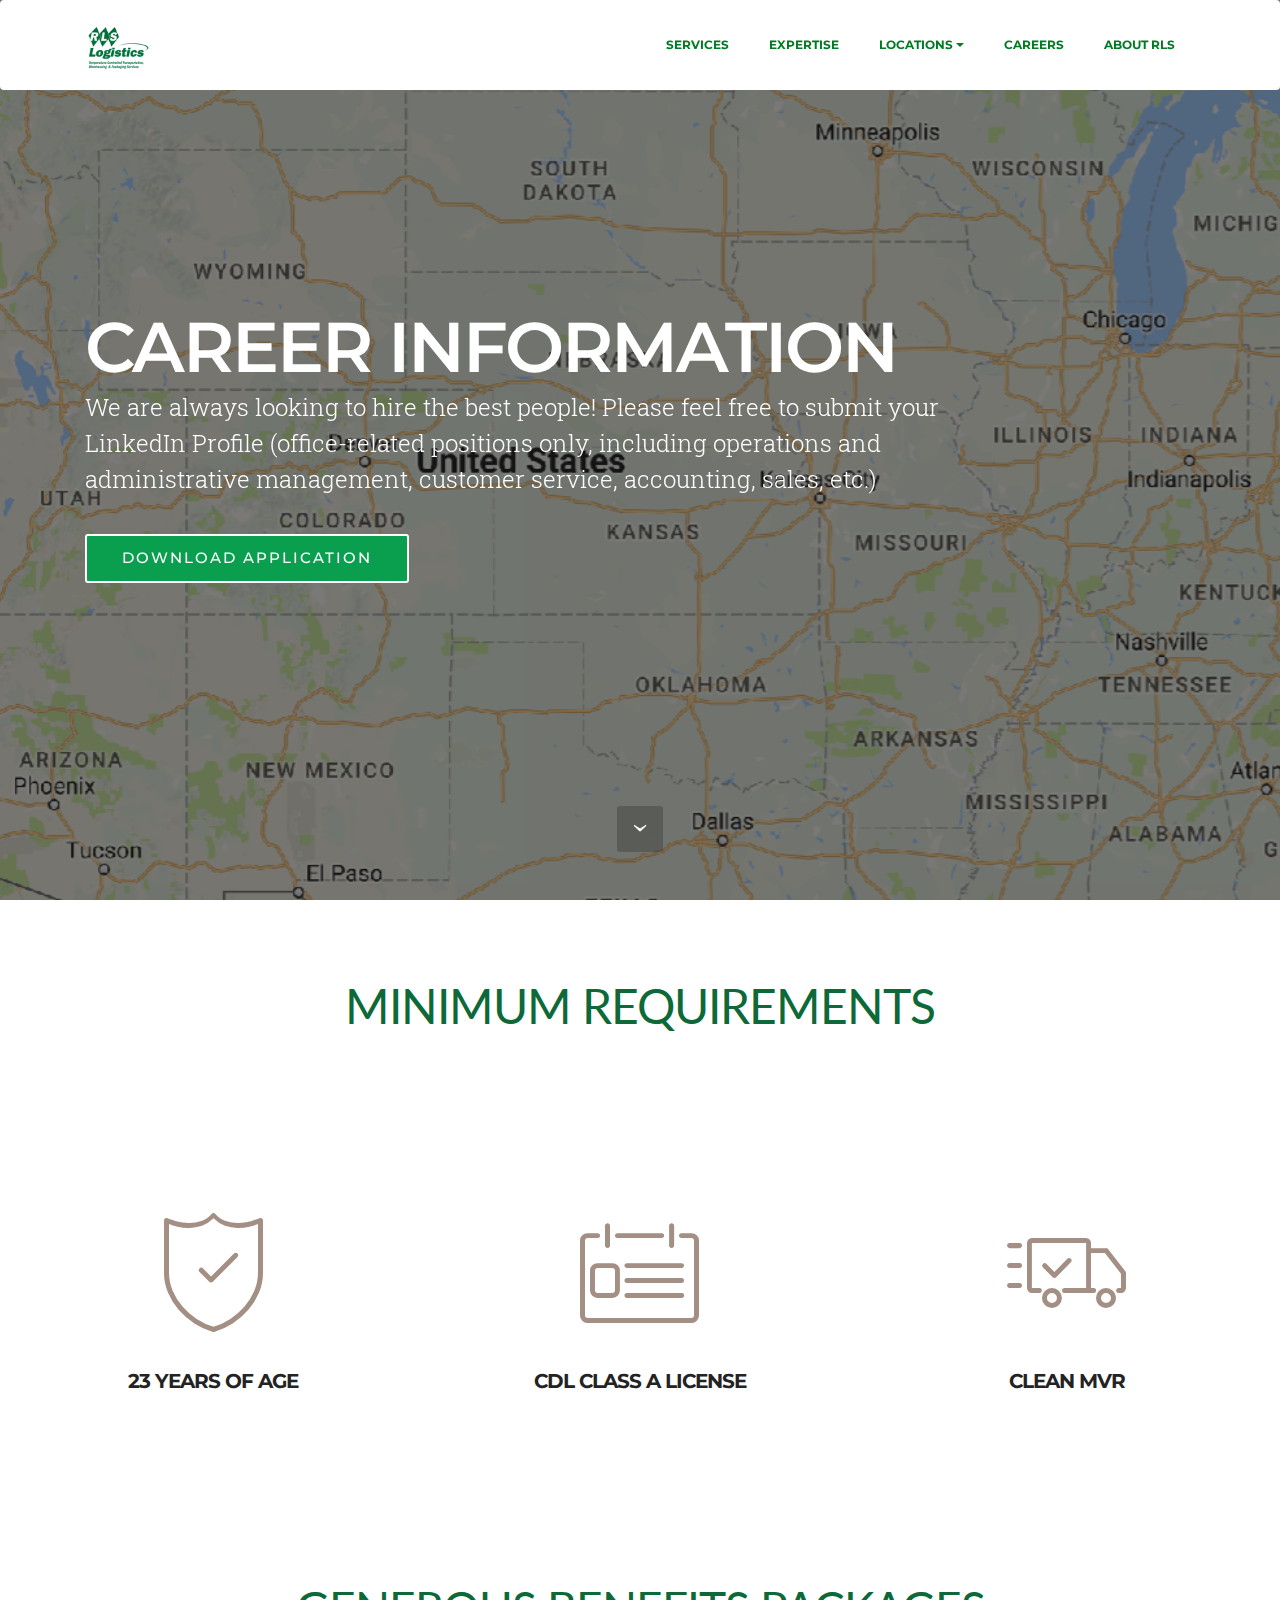
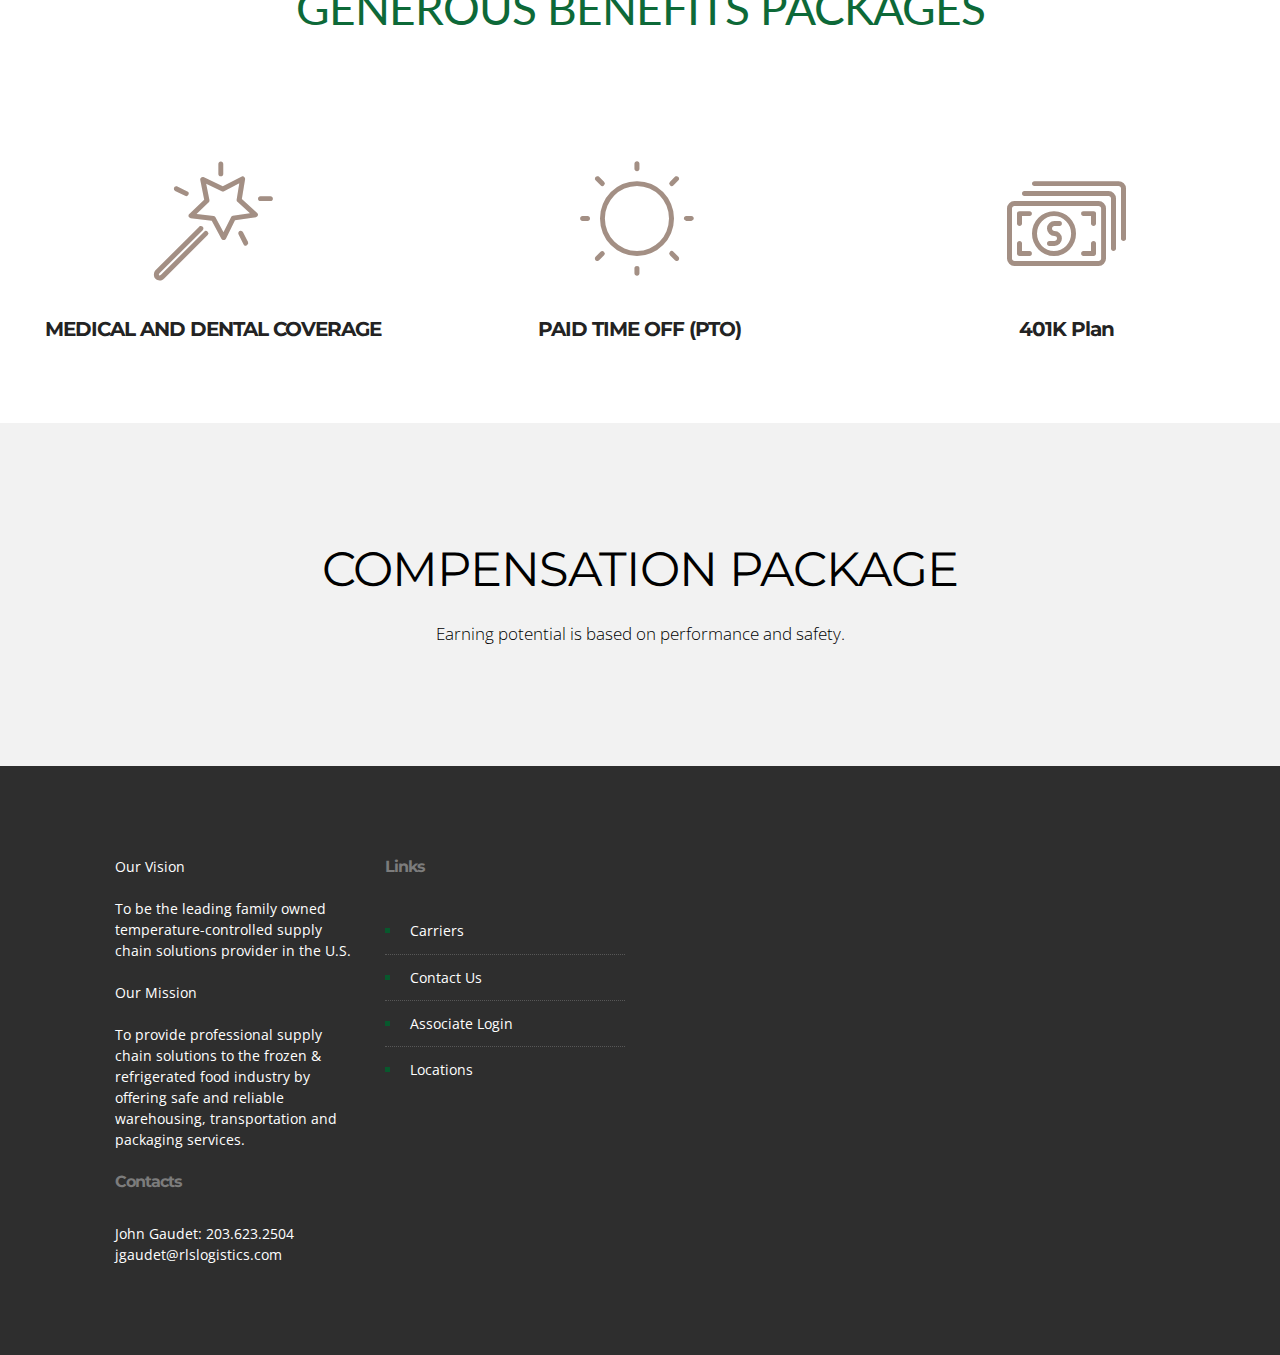
<file: jobopportunities.html>
<!DOCTYPE html>
<html>
<head>
  <!-- Site made with Mobirise Website Builder v3.12.1, https://mobirise.com -->
  <meta charset="UTF-8">
  <meta http-equiv="X-UA-Compatible" content="IE=edge">
  <meta name="generator" content="Mobirise v3.12.1, mobirise.com">
  <meta name="viewport" content="width=device-width, initial-scale=1">
  <link rel="shortcut icon" href="assets/images/logo.gif" type="image/x-icon">
  <meta name="description" content="Site Generator Description">
  <title>Site Generator Title</title>
  <link rel="stylesheet" href="https://fonts.googleapis.com/css?family=Lora:400,700,400italic,700italic&amp;subset=latin">
  <link rel="stylesheet" href="https://fonts.googleapis.com/css?family=Montserrat:400,700">
  <link rel="stylesheet" href="https://fonts.googleapis.com/css?family=Raleway:100,100i,200,200i,300,300i,400,400i,500,500i,600,600i,700,700i,800,800i,900,900i">
  <link rel="stylesheet" href="assets/bootstrap-material-design-font/css/material.css">
  <link rel="stylesheet" href="assets/web/assets/mobirise-icons/mobirise-icons.css">
  <link rel="stylesheet" href="assets/et-line-font-plugin/style.css">
  <link rel="stylesheet" href="assets/tether/tether.min.css">
  <link rel="stylesheet" href="assets/bootstrap/css/bootstrap.min.css">
  <link rel="stylesheet" href="assets/dropdown/css/style.css">
  <link rel="stylesheet" href="assets/theme/css/style.css">
  <link rel="stylesheet" href="assets/mobirise/css/mbr-additional.css" type="text/css">
  
  
  
</head>
<body>
<section id="menu-4o">

    <nav class="navbar navbar-dropdown">
        <div class="container">

            <div class="mbr-table">
                <div class="mbr-table-cell">

                    <div class="navbar-brand">
                        <a href="index.html" class="navbar-logo"><img src="assets/images/logo.gif" alt="Mobirise"></a>
                        
                    </div>

                </div>
                <div class="mbr-table-cell">

                    <button class="navbar-toggler pull-xs-right hidden-md-up" type="button" data-toggle="collapse" data-target="#exCollapsingNavbar">
                        <div class="hamburger-icon"></div>
                    </button>

                    <ul class="nav-dropdown collapse pull-xs-right nav navbar-nav navbar-toggleable-sm" id="exCollapsingNavbar"><li class="nav-item"><a class="nav-link link" href="services.html">SERVICES</a></li><li class="nav-item"><a class="nav-link link" href="expertise.html">EXPERTISE</a></li><li class="nav-item dropdown"><a class="nav-link link dropdown-toggle" href="locations.html" data-toggle="dropdown-submenu" aria-expanded="false">LOCATIONS</a><div class="dropdown-menu"><a class="dropdown-item" href="locationinner.html">Newfield, NJ<br></a><a class="dropdown-item" href="locationinner.html">Vineland, NJ<br></a><a class="dropdown-item" href="locationinner.html">Pittston, PA<br></a><a class="dropdown-item" href="#">Mt. Laurel, NJ<br></a><a class="dropdown-item" href="locationinner.html">Vineland North, NJ<br></a><a class="dropdown-item" href="locationinner.html">Corporate Office<br></a></div></li><li class="nav-item"><a class="nav-link link" href="careers.html">CAREERS</a></li><li class="nav-item"><a class="nav-link link" href="about-rls.html">ABOUT RLS</a></li></ul>
                    <button hidden="" class="navbar-toggler navbar-close" type="button" data-toggle="collapse" data-target="#exCollapsingNavbar">
                        <div class="close-icon"></div>
                    </button>

                </div>
            </div>

        </div>
    </nav>

</section>

<section class="engine"><a rel="external" href="https://mobirise.com">mobirise.com</a></section><section class="mbr-section mbr-section-hero mbr-section-full mbr-parallax-background mbr-section-with-arrow mbr-after-navbar" id="header5-4p" style="background-image: url(assets/images/screen-shot-2017-05-15-at-4-2000x693.png);">

    <div class="mbr-overlay" style="opacity: 0.5; background-color: rgb(0, 0, 0);"></div>

    <div class="mbr-table-cell">

        <div class="container">
            <div class="row">
                <div class="mbr-section col-md-10">

                    <h1 class="mbr-section-title display-1">CAREER INFORMATION</h1>
                    <p class="mbr-section-lead lead">We are always looking to hire the best people! Please feel free to submit your LinkedIn Profile (office-related positions only, including operations and administrative management, customer service, accounting, sales, etc.)<br></p>
                    <div class="mbr-section-btn"><a class="btn btn-lg btn-warning" href="http://www.rlslogistics.com/employment_app.pdf">DOWNLOAD APPLICATION</a></div>
                </div>
            </div>
        </div>
    </div>

    <div class="mbr-arrow mbr-arrow-floating" aria-hidden="true"><a href="#header3-4r"><i class="mbr-arrow-icon"></i></a></div>

</section>

<section class="mbr-section mbr-section__container article" id="header3-4r" style="background-color: rgb(255, 255, 255); padding-top: 80px; padding-bottom: 20px;">
    <div class="container">
        <div class="row">
            <div class="col-xs-12">
                <h3 class="mbr-section-title display-2"><span style="font-weight: normal;">MINIMUM REQUIREMENTS<br></span><span style="font-weight: normal;"><br></span></h3>
                <small class="mbr-section-subtitle"></small>
            </div>
        </div>
    </div>
</section>

<section class="mbr-cards mbr-section mbr-section-nopadding" id="features6-4s" style="background-color: rgb(255, 255, 255);">

    

    <div class="mbr-cards-row row">
        <div class="mbr-cards-col col-xs-12 col-lg-4" style="padding-top: 80px; padding-bottom: 80px;">
            <div class="container">
              <div class="card cart-block">
                  <div class="card-img"><a href="https://mobirise.com" class="mbri-protect mbr-iconfont mbr-iconfont-features3" style="color: rgb(163, 143, 132);"></a></div>
                  <div class="card-block">
                    <h4 class="card-title">23 YEARS OF AGE<div><br></div></h4>
                    
                    
                    
                    </div>
                </div>
            </div>
        </div>
        <div class="mbr-cards-col col-xs-12 col-lg-4" style="padding-top: 80px; padding-bottom: 80px;">
            <div class="container">
                <div class="card cart-block">
                    <div class="card-img"><a href="https://mobirise.com" class="mbri-contact-form mbr-iconfont mbr-iconfont-features3" style="color: rgb(163, 143, 132);"></a></div>
                    <div class="card-block">
                        <h4 class="card-title">CDL CLASS A LICENSE</h4>
                        
                        
                        
                    </div>
                </div>
            </div>
        </div>
        <div class="mbr-cards-col col-xs-12 col-lg-4" style="padding-top: 80px; padding-bottom: 80px;">
            <div class="container">
                <div class="card cart-block">
                    <div class="card-img"><a href="https://mobirise.com" class="mbri-delivery mbr-iconfont mbr-iconfont-features3" style="color: rgb(163, 143, 132);"></a></div>
                    <div class="card-block">
                        <h4 class="card-title">CLEAN MVR</h4>
                        
                        
                        
                    </div>
                </div>
            </div>
        </div>
        
        
        
    </div>
</section>

<section class="mbr-section mbr-section__container article" id="header3-4t" style="background-color: rgb(255, 255, 255); padding-top: 80px; padding-bottom: 20px;">
    <div class="container">
        <div class="row">
            <div class="col-xs-12">
                <h3 class="mbr-section-title display-2"><span style="font-weight: normal;">GENEROUS BENEFITS PACKAGES</span></h3>
                <small class="mbr-section-subtitle"></small>
            </div>
        </div>
    </div>
</section>

<section class="mbr-cards mbr-section mbr-section-nopadding" id="features6-4u" style="background-color: rgb(255, 255, 255);">

    

    <div class="mbr-cards-row row">
        <div class="mbr-cards-col col-xs-12 col-lg-4" style="padding-top: 80px; padding-bottom: 80px;">
            <div class="container">
              <div class="card cart-block">
                  <div class="card-img"><a href="https://mobirise.com" class="mbri-magic-stick mbr-iconfont mbr-iconfont-features3" style="color: rgb(163, 143, 132);"></a></div>
                  <div class="card-block">
                    <h4 class="card-title"><div>MEDICAL AND DENTAL COVERAGE</div></h4>
                    
                    
                    
                    </div>
                </div>
            </div>
        </div>
        <div class="mbr-cards-col col-xs-12 col-lg-4" style="padding-top: 80px; padding-bottom: 80px;">
            <div class="container">
                <div class="card cart-block">
                    <div class="card-img"><a href="https://mobirise.com" class="mbri-sun mbr-iconfont mbr-iconfont-features3" style="color: rgb(163, 143, 132);"></a></div>
                    <div class="card-block">
                        <h4 class="card-title">PAID TIME OFF (PTO)</h4>
                        
                        
                        
                    </div>
                </div>
            </div>
        </div>
        <div class="mbr-cards-col col-xs-12 col-lg-4" style="padding-top: 80px; padding-bottom: 80px;">
            <div class="container">
                <div class="card cart-block">
                    <div class="card-img"><a href="https://mobirise.com" class="mbri-cash mbr-iconfont mbr-iconfont-features3" style="color: rgb(163, 143, 132);"></a></div>
                    <div class="card-block">
                        <h4 class="card-title">401K Plan</h4>
                        
                        
                        
                    </div>
                </div>
            </div>
        </div>
        
        
        
    </div>
</section>

<section class="mbr-section article" id="msg-box3-4y" style="background-color: rgb(242, 242, 242); padding-top: 120px; padding-bottom: 120px;">

    
    <div class="container">
        <div class="row">
            <div class="col-md-8 col-md-offset-2 text-xs-center">
                <h3 class="mbr-section-title display-2"><span style="font-weight: normal;">COMPENSATION PACKAGE</span></h3>
                <div class="lead"><p>Earning potential is based on performance and safety.</p></div>
                
            </div>
        </div>
    </div>

</section>

<section class="mbr-section mbr-section-md-padding mbr-footer footer2" id="contacts2-4n" style="background-color: rgb(46, 46, 46); padding-top: 90px; padding-bottom: 90px;">
    
    <div class="container">
        <div class="row">
            <div class="mbr-footer-content col-xs-12 col-md-3">
                <p><span style="font-size: 0.875rem; line-height: 1.5;">Our Vision</span><br><span style="font-size: 0.875rem; line-height: 1.5;"><br></span>To be the leading family owned temperature-controlled supply chain solutions provider in the U.S.<br><br>Our Mission<br><br>To provide professional supply chain solutions to the frozen &amp; refrigerated food industry by offering safe and reliable warehousing, transportation and packaging services.<br><br>
<strong>Contacts</strong><br>John Gaudet: 203.623.2504<br>jgaudet@rlslogistics.com<br></p>
            </div>
            <div class="mbr-footer-content col-xs-12 col-md-3"><p class="mbr-contacts__text"><strong>Links</strong></p><ul><li><a href="carriers.html" class="text-white">Carriers</a></li><li><a href="contact.html" class="text-white">Contact Us</a></li><li><a href="associatelogin.html" class="text-white">Associate Login</a></li><li><a href="locations.html" class="text-white">Locations</a></li></ul></div>
            <div class="col-xs-12 col-md-6">
                <div class="mbr-map"><iframe frameborder="0" style="border:0" src="https://www.google.com/maps/embed/v1/place?key=AIzaSyA0Dx_boXQiwvdz8sJHoYeZNVTdoWONYkU&amp;q=place_id:EiUyMTg1IE1haW4gUmQsIE5ld2ZpZWxkLCBOSiAwODM0NCwgVVNB" allowfullscreen=""></iframe></div>
            </div>
        </div>
    </div>
</section>


  <script src="assets/web/assets/jquery/jquery.min.js"></script>
  <script src="assets/tether/tether.min.js"></script>
  <script src="assets/bootstrap/js/bootstrap.min.js"></script>
  <script src="assets/smooth-scroll/smooth-scroll.js"></script>
  <script src="assets/jarallax/jarallax.js"></script>
  <script src="assets/dropdown/js/script.min.js"></script>
  <script src="assets/touch-swipe/jquery.touch-swipe.min.js"></script>
  <script src="assets/theme/js/script.js"></script>
  
  
</body>
</html>
</file>
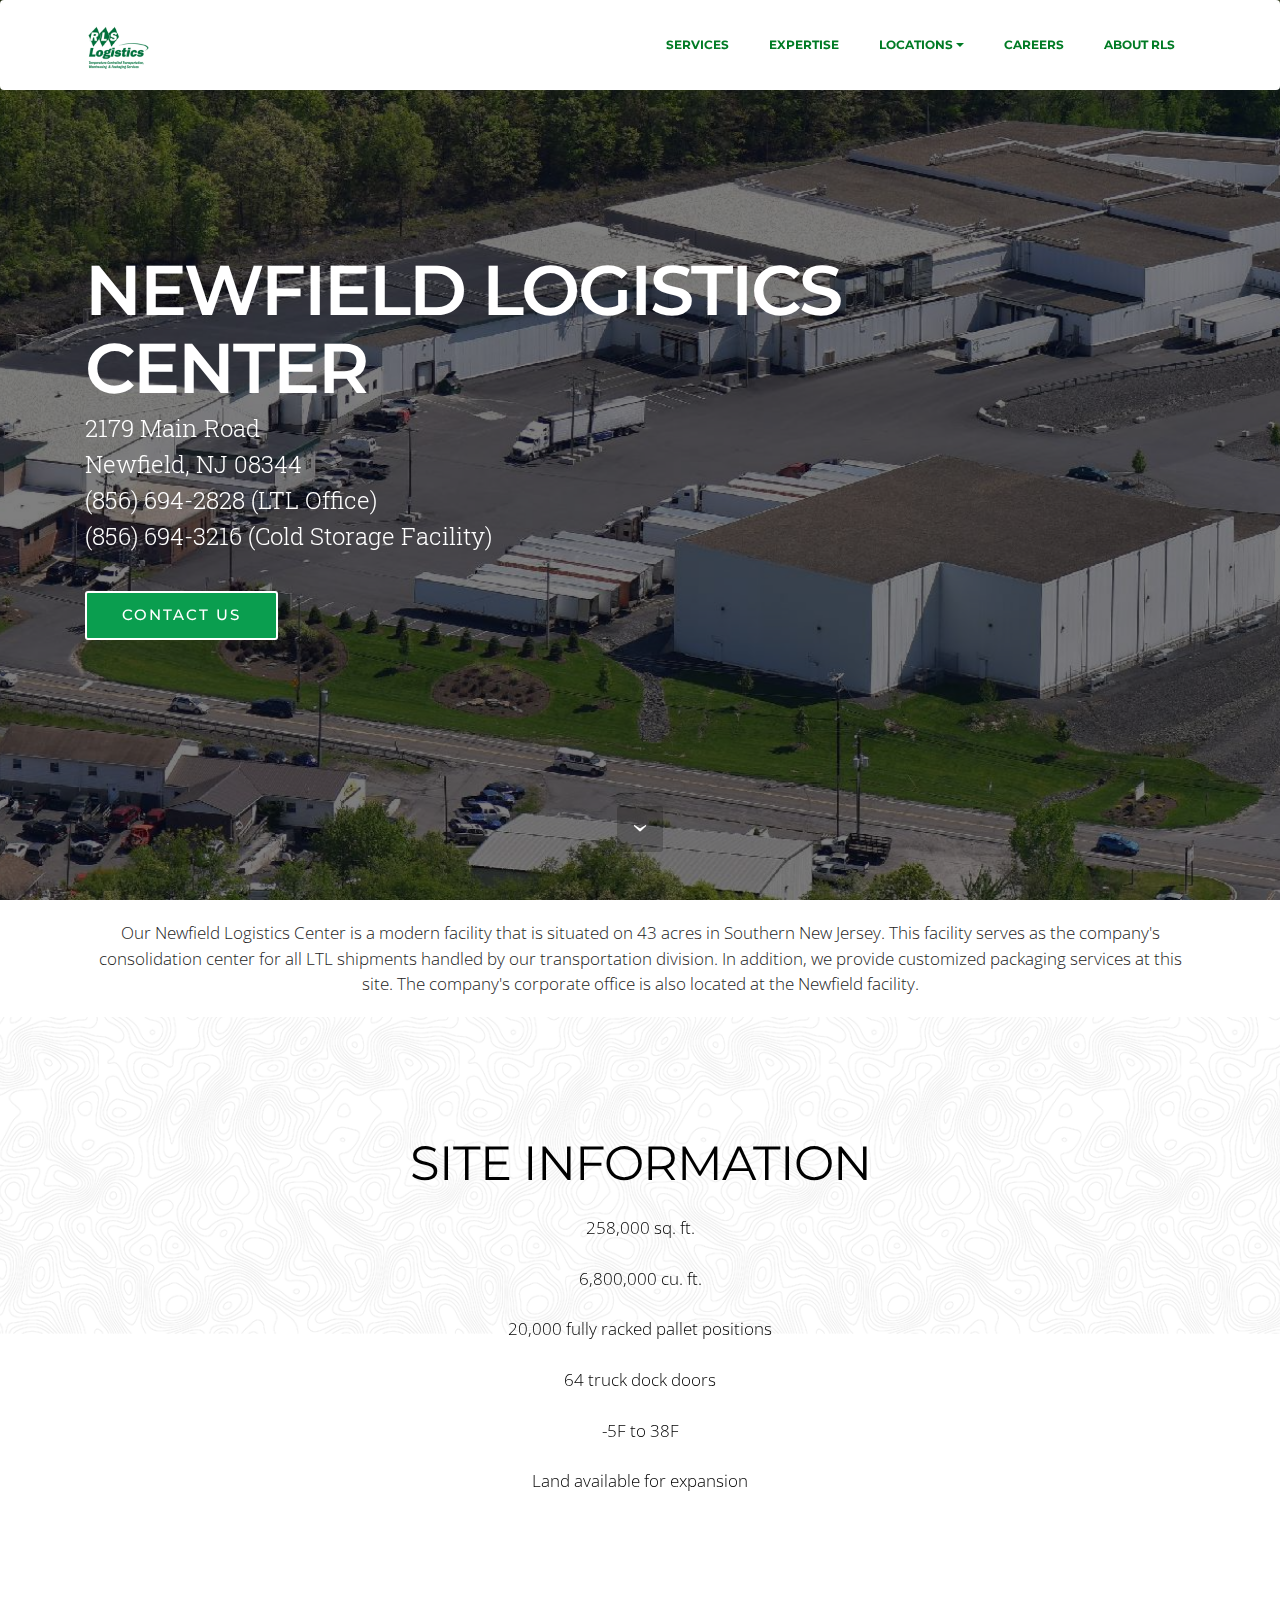
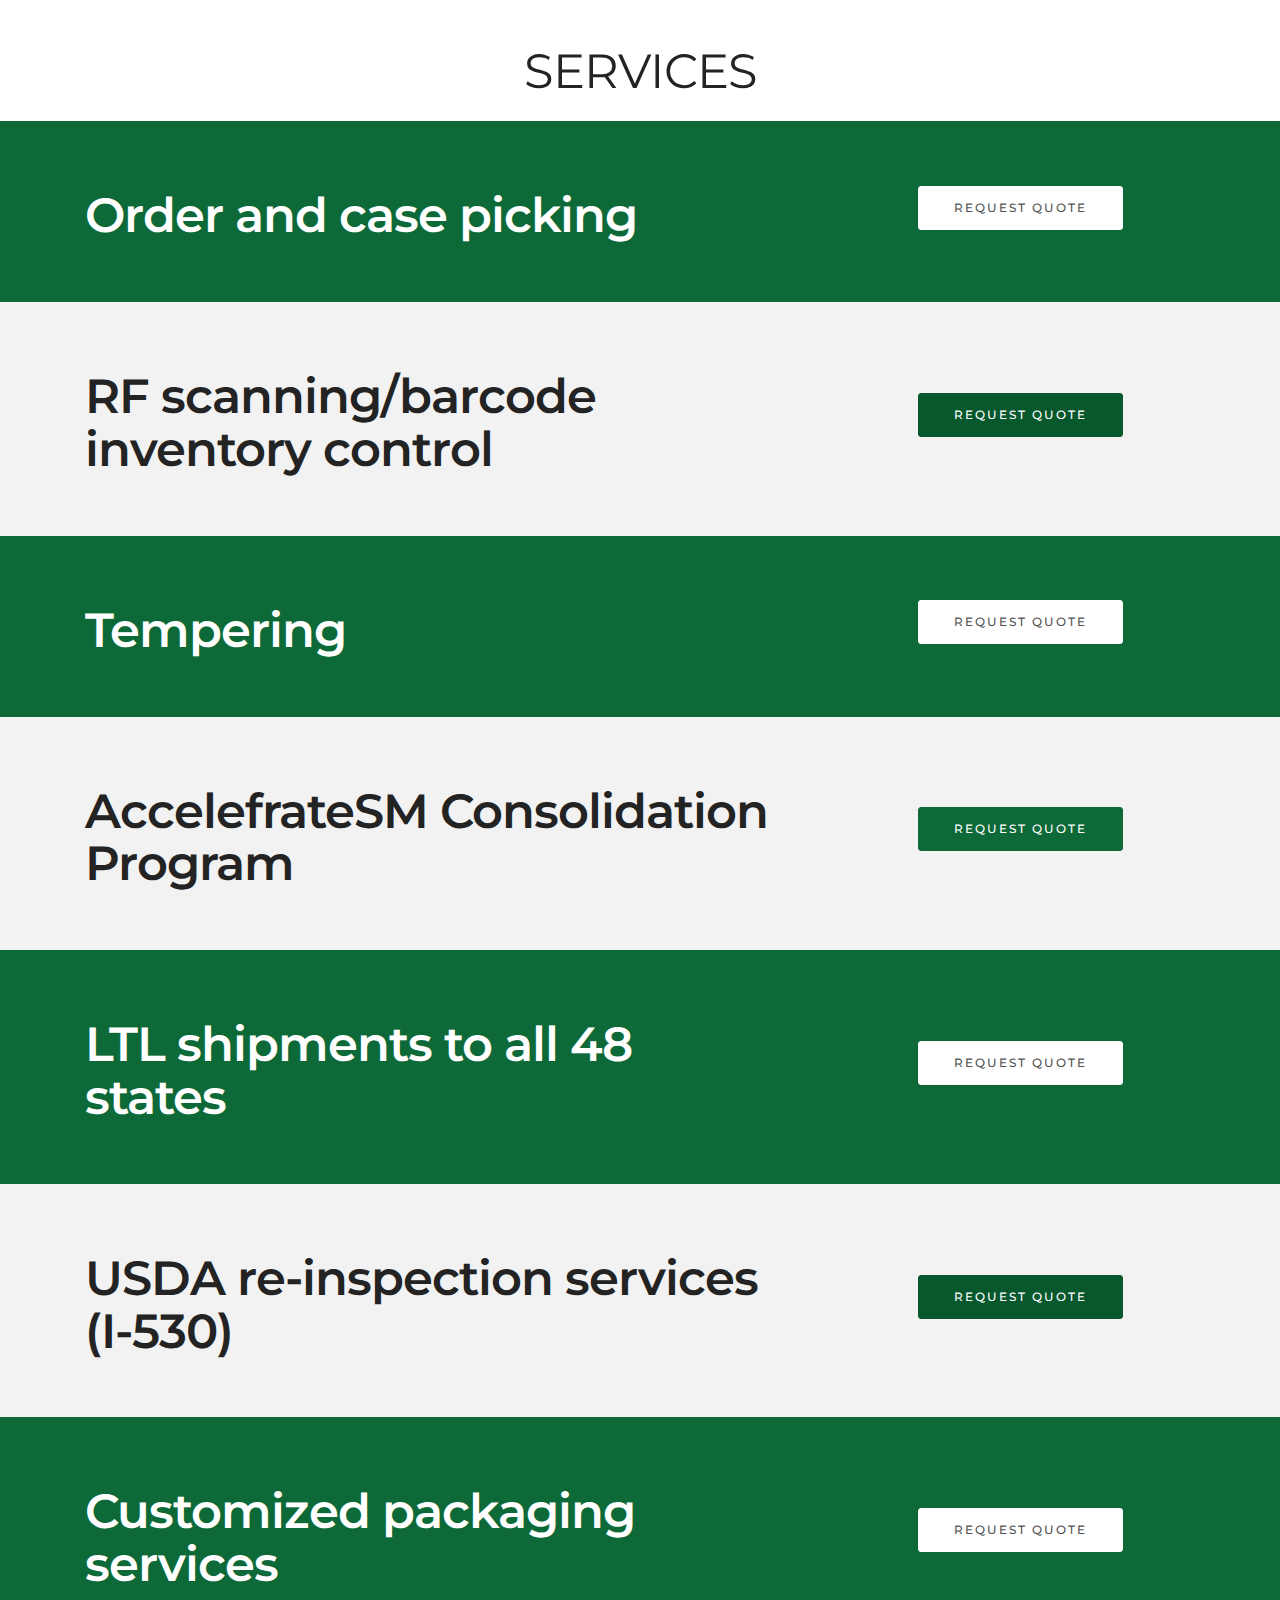
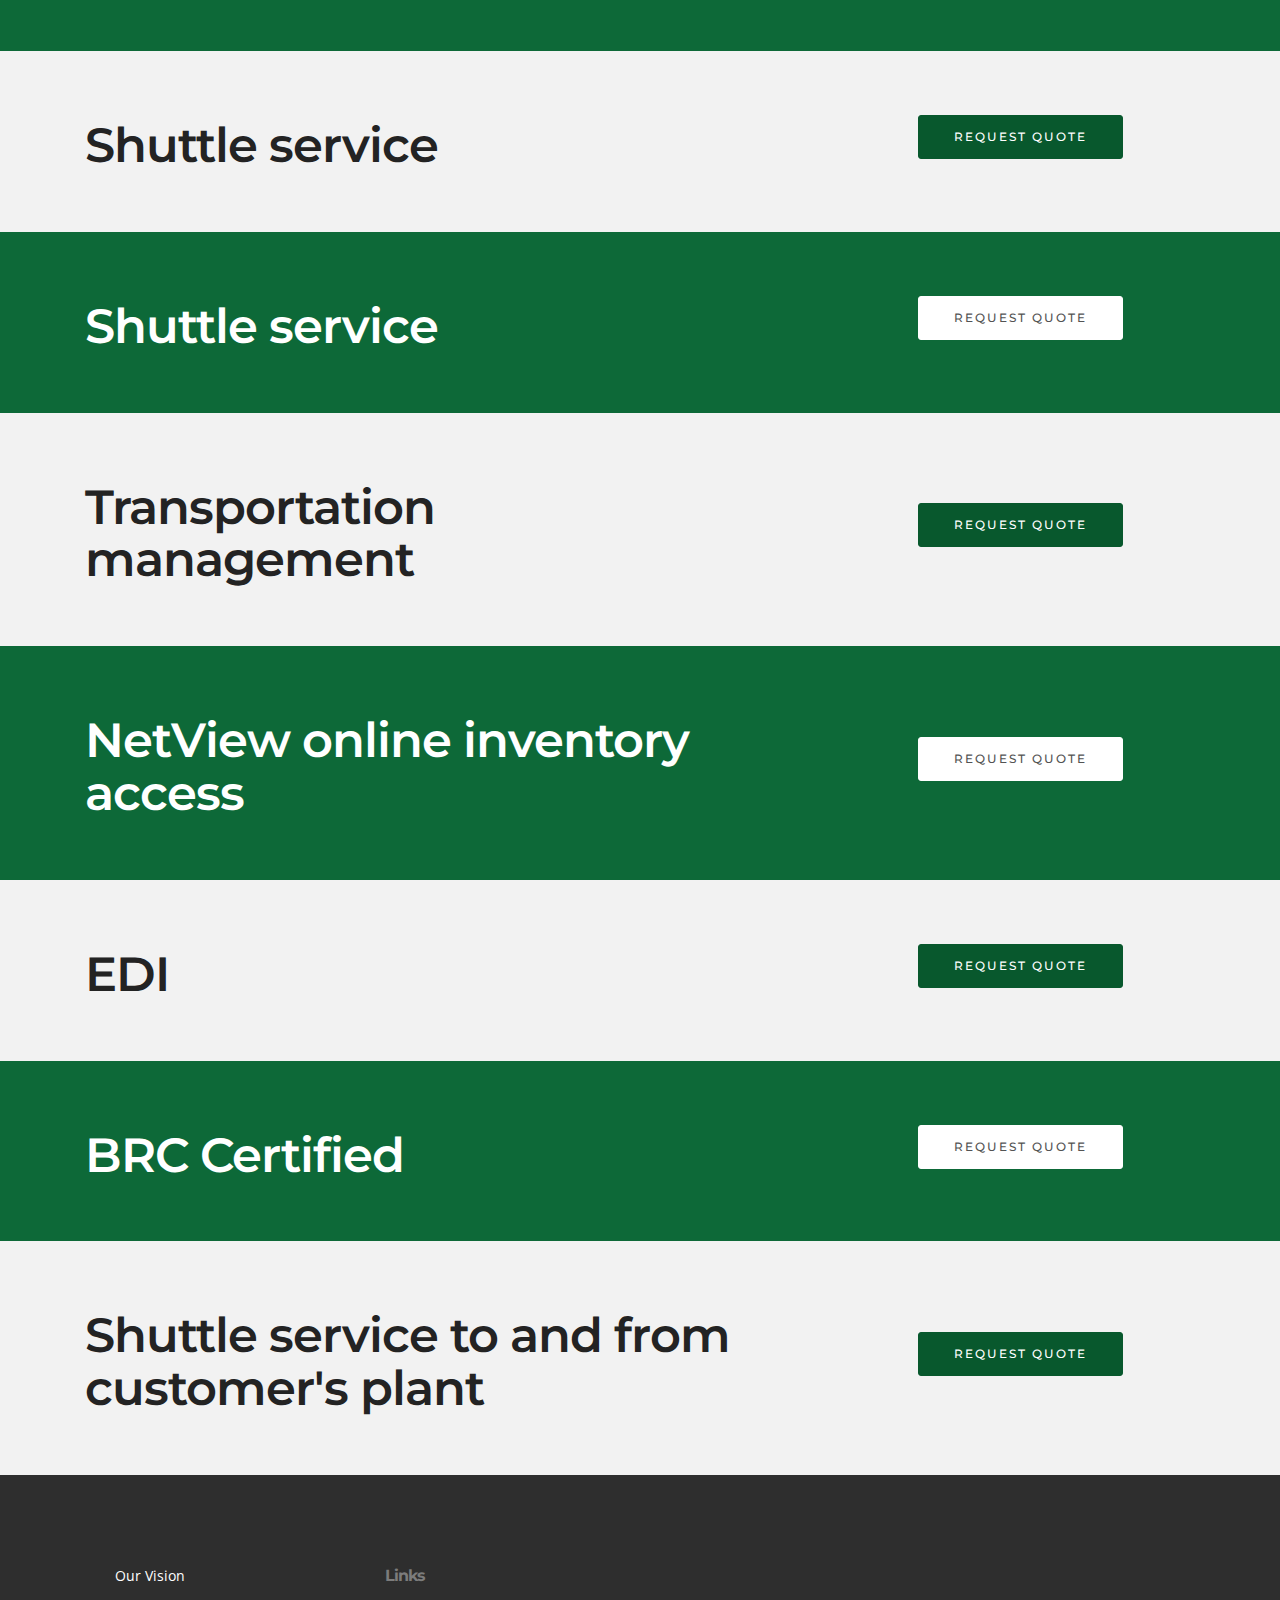
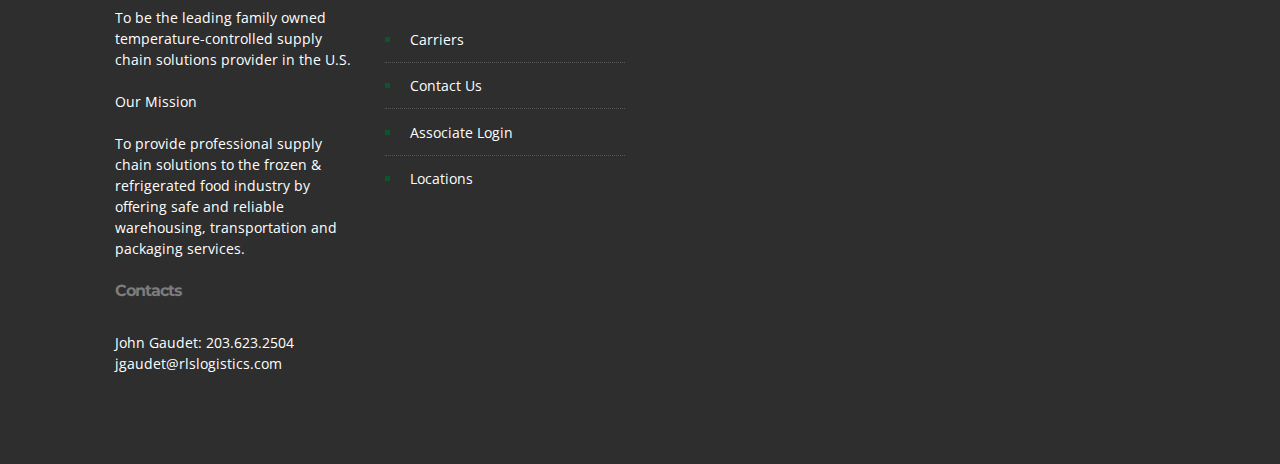
<file: locationinner.html>
<!DOCTYPE html>
<html>
<head>
  <!-- Site made with Mobirise Website Builder v3.12.1, https://mobirise.com -->
  <meta charset="UTF-8">
  <meta http-equiv="X-UA-Compatible" content="IE=edge">
  <meta name="generator" content="Mobirise v3.12.1, mobirise.com">
  <meta name="viewport" content="width=device-width, initial-scale=1">
  <link rel="shortcut icon" href="assets/images/logo.gif" type="image/x-icon">
  <meta name="description" content="Web Page Generator Description">
  <title>Web Page Generator Title</title>
  <link rel="stylesheet" href="https://fonts.googleapis.com/css?family=Lora:400,700,400italic,700italic&amp;subset=latin">
  <link rel="stylesheet" href="https://fonts.googleapis.com/css?family=Montserrat:400,700">
  <link rel="stylesheet" href="https://fonts.googleapis.com/css?family=Raleway:100,100i,200,200i,300,300i,400,400i,500,500i,600,600i,700,700i,800,800i,900,900i">
  <link rel="stylesheet" href="assets/bootstrap-material-design-font/css/material.css">
  <link rel="stylesheet" href="assets/tether/tether.min.css">
  <link rel="stylesheet" href="assets/bootstrap/css/bootstrap.min.css">
  <link rel="stylesheet" href="assets/dropdown/css/style.css">
  <link rel="stylesheet" href="assets/theme/css/style.css">
  <link rel="stylesheet" href="assets/mobirise/css/mbr-additional.css" type="text/css">
  
  
  
</head>
<body>
<section id="menu-3p">

    <nav class="navbar navbar-dropdown">
        <div class="container">

            <div class="mbr-table">
                <div class="mbr-table-cell">

                    <div class="navbar-brand">
                        <a href="index.html" class="navbar-logo"><img src="assets/images/logo.gif" alt="Mobirise"></a>
                        
                    </div>

                </div>
                <div class="mbr-table-cell">

                    <button class="navbar-toggler pull-xs-right hidden-md-up" type="button" data-toggle="collapse" data-target="#exCollapsingNavbar">
                        <div class="hamburger-icon"></div>
                    </button>

                    <ul class="nav-dropdown collapse pull-xs-right nav navbar-nav navbar-toggleable-sm" id="exCollapsingNavbar"><li class="nav-item"><a class="nav-link link" href="services.html">SERVICES</a></li><li class="nav-item"><a class="nav-link link" href="expertise.html">EXPERTISE</a></li><li class="nav-item dropdown"><a class="nav-link link dropdown-toggle" href="locations.html" data-toggle="dropdown-submenu" aria-expanded="false">LOCATIONS</a><div class="dropdown-menu"><a class="dropdown-item" href="locationinner.html">Newfield, NJ<br></a><a class="dropdown-item" href="locationinner.html">Vineland, NJ<br></a><a class="dropdown-item" href="locationinner.html">Pittston, PA<br></a><a class="dropdown-item" href="#">Mt. Laurel, NJ<br></a><a class="dropdown-item" href="locationinner.html">Vineland North, NJ<br></a><a class="dropdown-item" href="locationinner.html">Corporate Office<br></a></div></li><li class="nav-item"><a class="nav-link link" href="careers.html">CAREERS</a></li><li class="nav-item"><a class="nav-link link" href="about-rls.html">ABOUT RLS</a></li></ul>
                    <button hidden="" class="navbar-toggler navbar-close" type="button" data-toggle="collapse" data-target="#exCollapsingNavbar">
                        <div class="close-icon"></div>
                    </button>

                </div>
            </div>

        </div>
    </nav>

</section>

<section class="engine"><a rel="external" href="https://mobirise.com">Mobirise Web Page Creator</a></section><section class="mbr-section mbr-section-hero mbr-section-full mbr-parallax-background mbr-section-with-arrow mbr-after-navbar" id="header5-29" style="background-image: url(assets/images/img2-2000x873.jpg);">

    <div class="mbr-overlay" style="opacity: 0.5; background-color: rgb(0, 0, 0);"></div>

    <div class="mbr-table-cell">

        <div class="container">
            <div class="row">
                <div class="mbr-section col-md-10">

                    <h1 class="mbr-section-title display-1">NEWFIELD LOGISTICS CENTER</h1>
                    <p class="mbr-section-lead lead">2179 Main Road<br>Newfield, NJ 08344<br>(856) 694-2828 (LTL Office)<br>(856) 694-3216 (Cold Storage Facility)<br></p>
                    <div class="mbr-section-btn"><a class="btn btn-lg btn-warning" href="contact.html">CONTACT US</a></div>
                </div>
            </div>
        </div>
    </div>

    <div class="mbr-arrow mbr-arrow-floating" aria-hidden="true"><a href="#content1-2b"><i class="mbr-arrow-icon"></i></a></div>

</section>

<section class="mbr-section article mbr-section__container" id="content1-2b" style="background-color: rgb(255, 255, 255); padding-top: 20px; padding-bottom: 20px;">

    <div class="container">
        <div class="row">
            <div class="col-xs-12 lead"><p>Our Newfield Logistics Center is a modern facility that is situated on 43 acres in Southern New Jersey. This facility serves as the company's consolidation center for all LTL shipments handled by our transportation division. In addition, we provide customized packaging services at this site. The company's corporate office is also located at the Newfield facility.</p></div>
        </div>
    </div>

</section>

<section class="mbr-section article mbr-parallax-background" id="msg-box3-2a" style="background-image: url(assets/images/topograph2-2000x803.png); padding-top: 120px; padding-bottom: 80px;">

    
    <div class="container">
        <div class="row">
            <div class="col-md-8 col-md-offset-2 text-xs-center">
                <h3 class="mbr-section-title display-2"><span style="font-weight: normal;">SITE INFORMATION</span></h3>
                <div class="lead"><p>258,000 sq. ft.</p><p>6,800,000 cu. ft.</p><p>20,000 fully racked pallet positions</p><p>64 truck dock doors</p><p>-5F to 38F</p><p>Land available for expansion</p><p><br></p></div>
                
            </div>
        </div>
    </div>

</section>

<section class="mbr-section mbr-section__container article" id="header3-2o" style="background-color: rgb(255, 255, 255); padding-top: 20px; padding-bottom: 20px;">
    <div class="container">
        <div class="row">
            <div class="col-xs-12">
                <h3 class="mbr-section-title display-2"><span style="font-weight: normal;">SERVICES</span></h3>
                <small class="mbr-section-subtitle"></small>
            </div>
        </div>
    </div>
</section>

<section class="mbr-info mbr-info-extra mbr-section mbr-section-md-padding" id="msg-box1-2d" style="background-color: rgb(13, 105, 56); padding-top: 60px; padding-bottom: 60px;">

    
    <div class="container">
        <div class="row">


            


            <div class="mbr-table-md-up">
                <div class="mbr-table-cell mbr-right-padding-md-up col-md-8 text-xs-center text-md-left">
                    <h2 class="mbr-info-subtitle mbr-section-subtitle"></h2>
                    <h3 class="mbr-info-title mbr-section-title display-2">Order and case picking</h3>
                </div>

                <div class="mbr-table-cell col-md-4">
                    <div class="text-xs-center"><a class="btn btn-white" href="contact.html">REQUEST QUOTE</a></div>
                </div>
            </div>


        </div>
    </div>
</section>

<section class="mbr-info mbr-info-extra mbr-section mbr-section-md-padding" id="msg-box1-2c" style="background-color: rgb(242, 242, 242); padding-top: 60px; padding-bottom: 60px;">

    
    <div class="container">
        <div class="row">


            


            <div class="mbr-table-md-up">
                <div class="mbr-table-cell mbr-right-padding-md-up col-md-8 text-xs-center text-md-left">
                    <h2 class="mbr-info-subtitle mbr-section-subtitle"></h2>
                    <h3 class="mbr-info-title mbr-section-title display-2">RF scanning/barcode inventory control</h3>
                </div>

                <div class="mbr-table-cell col-md-4">
                    <div class="text-xs-center"><a class="btn btn-primary" href="contact.html">REQUEST QUOTE</a></div>
                </div>
            </div>


        </div>
    </div>
</section>

<section class="mbr-info mbr-info-extra mbr-section mbr-section-md-padding" id="msg-box1-2n" style="background-color: rgb(13, 105, 56); padding-top: 60px; padding-bottom: 60px;">

    
    <div class="container">
        <div class="row">


            


            <div class="mbr-table-md-up">
                <div class="mbr-table-cell mbr-right-padding-md-up col-md-8 text-xs-center text-md-left">
                    <h2 class="mbr-info-subtitle mbr-section-subtitle"></h2>
                    <h3 class="mbr-info-title mbr-section-title display-2">Tempering</h3>
                </div>

                <div class="mbr-table-cell col-md-4">
                    <div class="text-xs-center"><a class="btn btn-white" href="contact.html">REQUEST QUOTE</a></div>
                </div>
            </div>


        </div>
    </div>
</section>

<section class="mbr-info mbr-info-extra mbr-section mbr-section-md-padding" id="msg-box1-2e" style="background-color: rgb(242, 242, 242); padding-top: 60px; padding-bottom: 60px;">

    
    <div class="container">
        <div class="row">


            


            <div class="mbr-table-md-up">
                <div class="mbr-table-cell mbr-right-padding-md-up col-md-8 text-xs-center text-md-left">
                    <h2 class="mbr-info-subtitle mbr-section-subtitle"></h2>
                    <h3 class="mbr-info-title mbr-section-title display-2">AccelefrateSM Consolidation Program</h3>
                </div>

                <div class="mbr-table-cell col-md-4">
                    <div class="text-xs-center"><a class="btn btn-success" href="contact.html">REQUEST QUOTE</a></div>
                </div>
            </div>


        </div>
    </div>
</section>

<section class="mbr-info mbr-info-extra mbr-section mbr-section-md-padding" id="msg-box1-2f" style="background-color: rgb(13, 105, 56); padding-top: 60px; padding-bottom: 60px;">

    
    <div class="container">
        <div class="row">


            


            <div class="mbr-table-md-up">
                <div class="mbr-table-cell mbr-right-padding-md-up col-md-8 text-xs-center text-md-left">
                    <h2 class="mbr-info-subtitle mbr-section-subtitle"></h2>
                    <h3 class="mbr-info-title mbr-section-title display-2">LTL shipments to all 48 states</h3>
                </div>

                <div class="mbr-table-cell col-md-4">
                    <div class="text-xs-center"><a class="btn btn-white" href="contact.html">REQUEST QUOTE</a></div>
                </div>
            </div>


        </div>
    </div>
</section>

<section class="mbr-info mbr-info-extra mbr-section mbr-section-md-padding" id="msg-box1-2g" style="background-color: rgb(242, 242, 242); padding-top: 60px; padding-bottom: 60px;">

    
    <div class="container">
        <div class="row">


            


            <div class="mbr-table-md-up">
                <div class="mbr-table-cell mbr-right-padding-md-up col-md-8 text-xs-center text-md-left">
                    <h2 class="mbr-info-subtitle mbr-section-subtitle"></h2>
                    <h3 class="mbr-info-title mbr-section-title display-2">USDA re-inspection services (I-530)</h3>
                </div>

                <div class="mbr-table-cell col-md-4">
                    <div class="text-xs-center"><a class="btn btn-primary" href="contact.html">REQUEST QUOTE</a></div>
                </div>
            </div>


        </div>
    </div>
</section>

<section class="mbr-info mbr-info-extra mbr-section mbr-section-md-padding" id="msg-box1-2h" style="background-color: rgb(13, 105, 56); padding-top: 60px; padding-bottom: 60px;">

    
    <div class="container">
        <div class="row">


            


            <div class="mbr-table-md-up">
                <div class="mbr-table-cell mbr-right-padding-md-up col-md-8 text-xs-center text-md-left">
                    <h2 class="mbr-info-subtitle mbr-section-subtitle"></h2>
                    <h3 class="mbr-info-title mbr-section-title display-2">Customized packaging services</h3>
                </div>

                <div class="mbr-table-cell col-md-4">
                    <div class="text-xs-center"><a class="btn btn-white" href="contact.html">REQUEST QUOTE</a></div>
                </div>
            </div>


        </div>
    </div>
</section>

<section class="mbr-info mbr-info-extra mbr-section mbr-section-md-padding" id="msg-box1-2i" style="background-color: rgb(242, 242, 242); padding-top: 60px; padding-bottom: 60px;">

    
    <div class="container">
        <div class="row">


            


            <div class="mbr-table-md-up">
                <div class="mbr-table-cell mbr-right-padding-md-up col-md-8 text-xs-center text-md-left">
                    <h2 class="mbr-info-subtitle mbr-section-subtitle"></h2>
                    <h3 class="mbr-info-title mbr-section-title display-2">Shuttle service</h3>
                </div>

                <div class="mbr-table-cell col-md-4">
                    <div class="text-xs-center"><a class="btn btn-primary" href="contact.html">REQUEST QUOTE</a></div>
                </div>
            </div>


        </div>
    </div>
</section>

<section class="mbr-info mbr-info-extra mbr-section mbr-section-md-padding" id="msg-box1-2j" style="background-color: rgb(13, 105, 56); padding-top: 60px; padding-bottom: 60px;">

    
    <div class="container">
        <div class="row">


            


            <div class="mbr-table-md-up">
                <div class="mbr-table-cell mbr-right-padding-md-up col-md-8 text-xs-center text-md-left">
                    <h2 class="mbr-info-subtitle mbr-section-subtitle"></h2>
                    <h3 class="mbr-info-title mbr-section-title display-2">Shuttle service</h3>
                </div>

                <div class="mbr-table-cell col-md-4">
                    <div class="text-xs-center"><a class="btn btn-white" href="contact.html">REQUEST QUOTE</a></div>
                </div>
            </div>


        </div>
    </div>
</section>

<section class="mbr-info mbr-info-extra mbr-section mbr-section-md-padding" id="msg-box1-2k" style="background-color: rgb(242, 242, 242); padding-top: 60px; padding-bottom: 60px;">

    
    <div class="container">
        <div class="row">


            


            <div class="mbr-table-md-up">
                <div class="mbr-table-cell mbr-right-padding-md-up col-md-8 text-xs-center text-md-left">
                    <h2 class="mbr-info-subtitle mbr-section-subtitle"></h2>
                    <h3 class="mbr-info-title mbr-section-title display-2">Transportation management</h3>
                </div>

                <div class="mbr-table-cell col-md-4">
                    <div class="text-xs-center"><a class="btn btn-primary" href="contact.html">REQUEST QUOTE</a></div>
                </div>
            </div>


        </div>
    </div>
</section>

<section class="mbr-info mbr-info-extra mbr-section mbr-section-md-padding" id="msg-box1-2l" style="background-color: rgb(13, 105, 56); padding-top: 60px; padding-bottom: 60px;">

    
    <div class="container">
        <div class="row">


            


            <div class="mbr-table-md-up">
                <div class="mbr-table-cell mbr-right-padding-md-up col-md-8 text-xs-center text-md-left">
                    <h2 class="mbr-info-subtitle mbr-section-subtitle"></h2>
                    <h3 class="mbr-info-title mbr-section-title display-2">NetView online inventory access</h3>
                </div>

                <div class="mbr-table-cell col-md-4">
                    <div class="text-xs-center"><a class="btn btn-white" href="contact.html">REQUEST QUOTE</a></div>
                </div>
            </div>


        </div>
    </div>
</section>

<section class="mbr-info mbr-info-extra mbr-section mbr-section-md-padding" id="msg-box1-2m" style="background-color: rgb(242, 242, 242); padding-top: 60px; padding-bottom: 60px;">

    
    <div class="container">
        <div class="row">


            


            <div class="mbr-table-md-up">
                <div class="mbr-table-cell mbr-right-padding-md-up col-md-8 text-xs-center text-md-left">
                    <h2 class="mbr-info-subtitle mbr-section-subtitle"></h2>
                    <h3 class="mbr-info-title mbr-section-title display-2">EDI</h3>
                </div>

                <div class="mbr-table-cell col-md-4">
                    <div class="text-xs-center"><a class="btn btn-primary" href="contact.html">REQUEST QUOTE</a></div>
                </div>
            </div>


        </div>
    </div>
</section>

<section class="mbr-info mbr-info-extra mbr-section mbr-section-md-padding" id="msg-box1-2p" style="background-color: rgb(13, 105, 56); padding-top: 60px; padding-bottom: 60px;">

    
    <div class="container">
        <div class="row">


            


            <div class="mbr-table-md-up">
                <div class="mbr-table-cell mbr-right-padding-md-up col-md-8 text-xs-center text-md-left">
                    <h2 class="mbr-info-subtitle mbr-section-subtitle"></h2>
                    <h3 class="mbr-info-title mbr-section-title display-2">BRC Certified</h3>
                </div>

                <div class="mbr-table-cell col-md-4">
                    <div class="text-xs-center"><a class="btn btn-white" href="contact.html">REQUEST QUOTE</a></div>
                </div>
            </div>


        </div>
    </div>
</section>

<section class="mbr-info mbr-info-extra mbr-section mbr-section-md-padding" id="msg-box1-2q" style="background-color: rgb(242, 242, 242); padding-top: 60px; padding-bottom: 60px;">

    
    <div class="container">
        <div class="row">


            


            <div class="mbr-table-md-up">
                <div class="mbr-table-cell mbr-right-padding-md-up col-md-8 text-xs-center text-md-left">
                    <h2 class="mbr-info-subtitle mbr-section-subtitle"></h2>
                    <h3 class="mbr-info-title mbr-section-title display-2">Shuttle service to and from customer's plant</h3>
                </div>

                <div class="mbr-table-cell col-md-4">
                    <div class="text-xs-center"><a class="btn btn-primary" href="contact.html">REQUEST QUOTE</a></div>
                </div>
            </div>


        </div>
    </div>
</section>

<section class="mbr-section mbr-section-md-padding mbr-footer footer2" id="contacts2-28" style="background-color: rgb(46, 46, 46); padding-top: 90px; padding-bottom: 90px;">
    
    <div class="container">
        <div class="row">
            <div class="mbr-footer-content col-xs-12 col-md-3">
                <p><span style="font-size: 0.875rem; line-height: 1.5;">Our Vision</span><br><span style="font-size: 0.875rem; line-height: 1.5;"><br></span>To be the leading family owned temperature-controlled supply chain solutions provider in the U.S.<br><br>Our Mission<br><br>To provide professional supply chain solutions to the frozen &amp; refrigerated food industry by offering safe and reliable warehousing, transportation and packaging services.<br><br>
<strong>Contacts</strong><br>John Gaudet: 203.623.2504<br>jgaudet@rlslogistics.com<br></p>
            </div>
            <div class="mbr-footer-content col-xs-12 col-md-3"><p class="mbr-contacts__text"><strong>Links</strong></p><ul><li><a href="carriers.html" class="text-white">Carriers</a></li><li><a href="contact.html" class="text-white">Contact Us</a></li><li><a href="associatelogin.html" class="text-white">Associate Login</a></li><li><a href="locations.html" class="text-white">Locations</a></li></ul></div>
            <div class="col-xs-12 col-md-6">
                <div class="mbr-map"><iframe frameborder="0" style="border:0" src="https://www.google.com/maps/embed/v1/place?key=AIzaSyA0Dx_boXQiwvdz8sJHoYeZNVTdoWONYkU&amp;q=place_id:EiUyMTg1IE1haW4gUmQsIE5ld2ZpZWxkLCBOSiAwODM0NCwgVVNB" allowfullscreen=""></iframe></div>
            </div>
        </div>
    </div>
</section>


  <script src="assets/web/assets/jquery/jquery.min.js"></script>
  <script src="assets/tether/tether.min.js"></script>
  <script src="assets/bootstrap/js/bootstrap.min.js"></script>
  <script src="assets/smooth-scroll/smooth-scroll.js"></script>
  <script src="assets/jarallax/jarallax.js"></script>
  <script src="assets/dropdown/js/script.min.js"></script>
  <script src="assets/touch-swipe/jquery.touch-swipe.min.js"></script>
  <script src="assets/theme/js/script.js"></script>
  
  
</body>
</html>
</file>
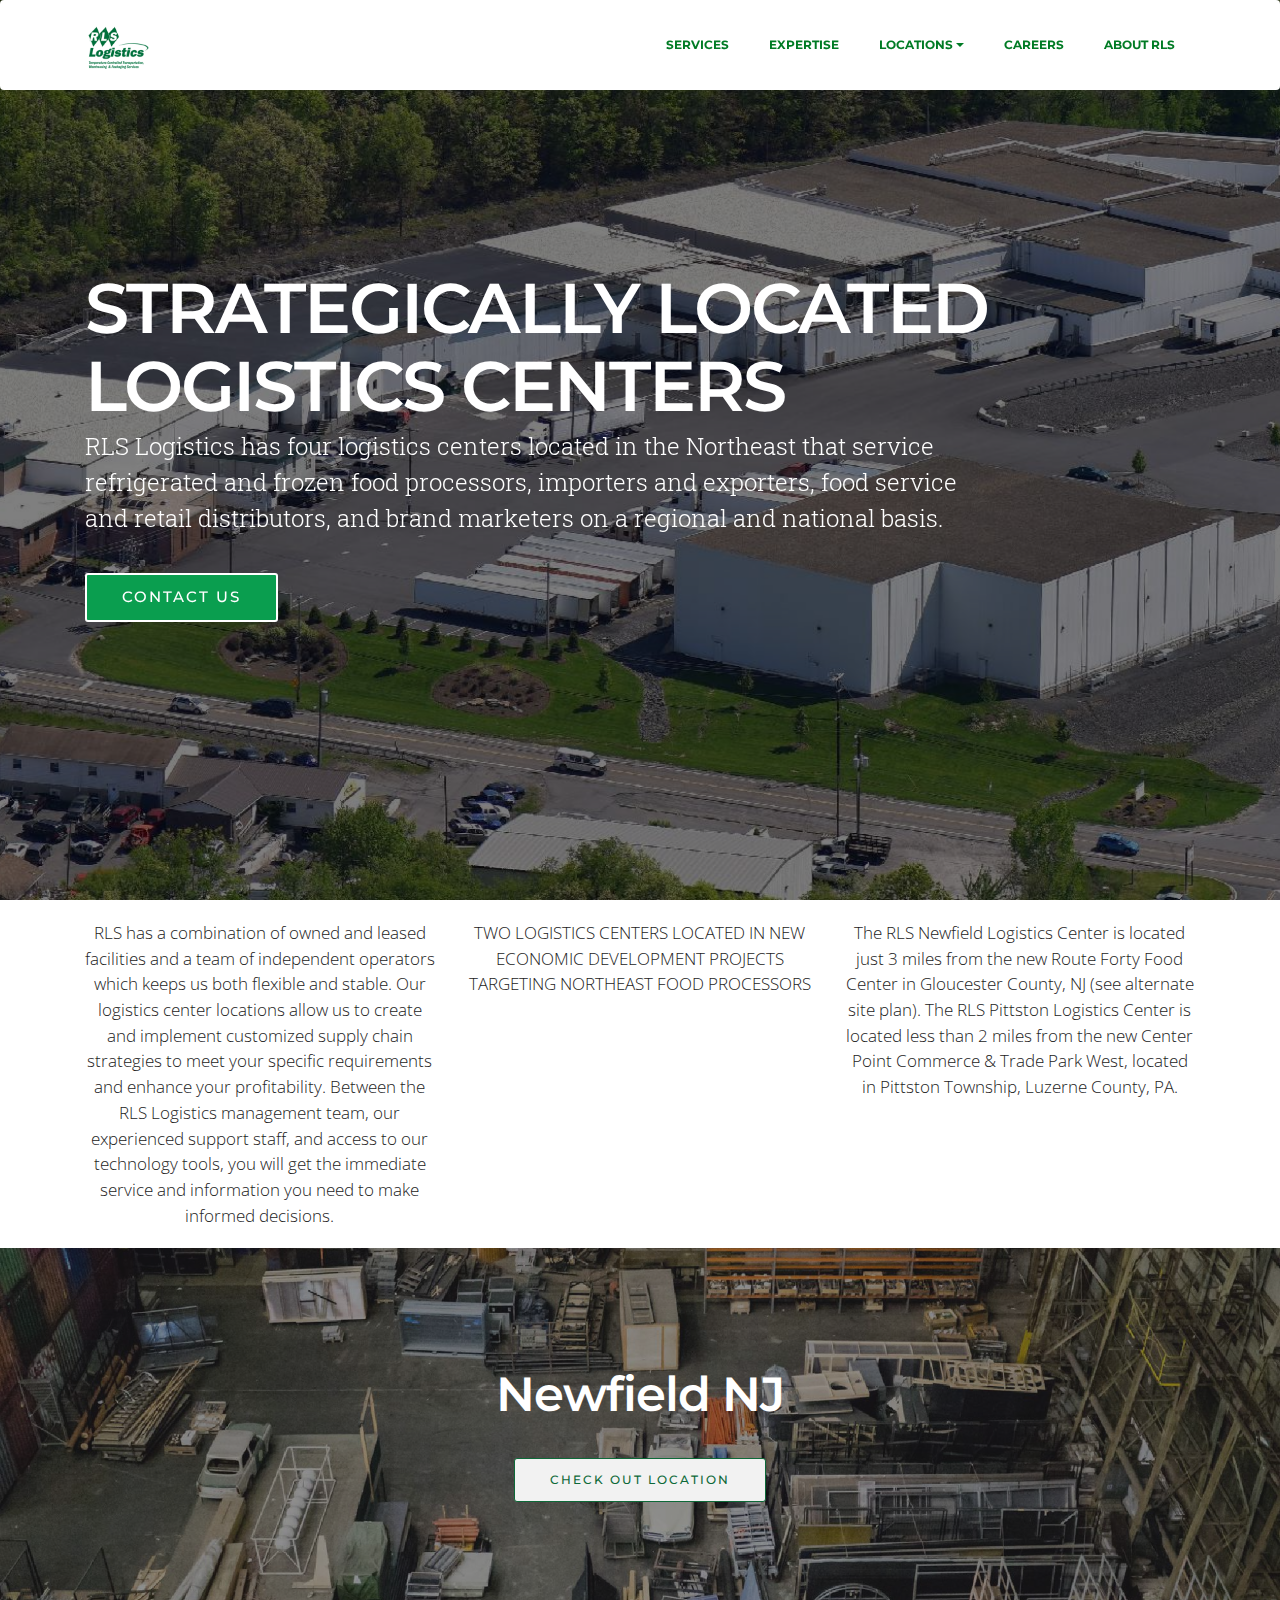
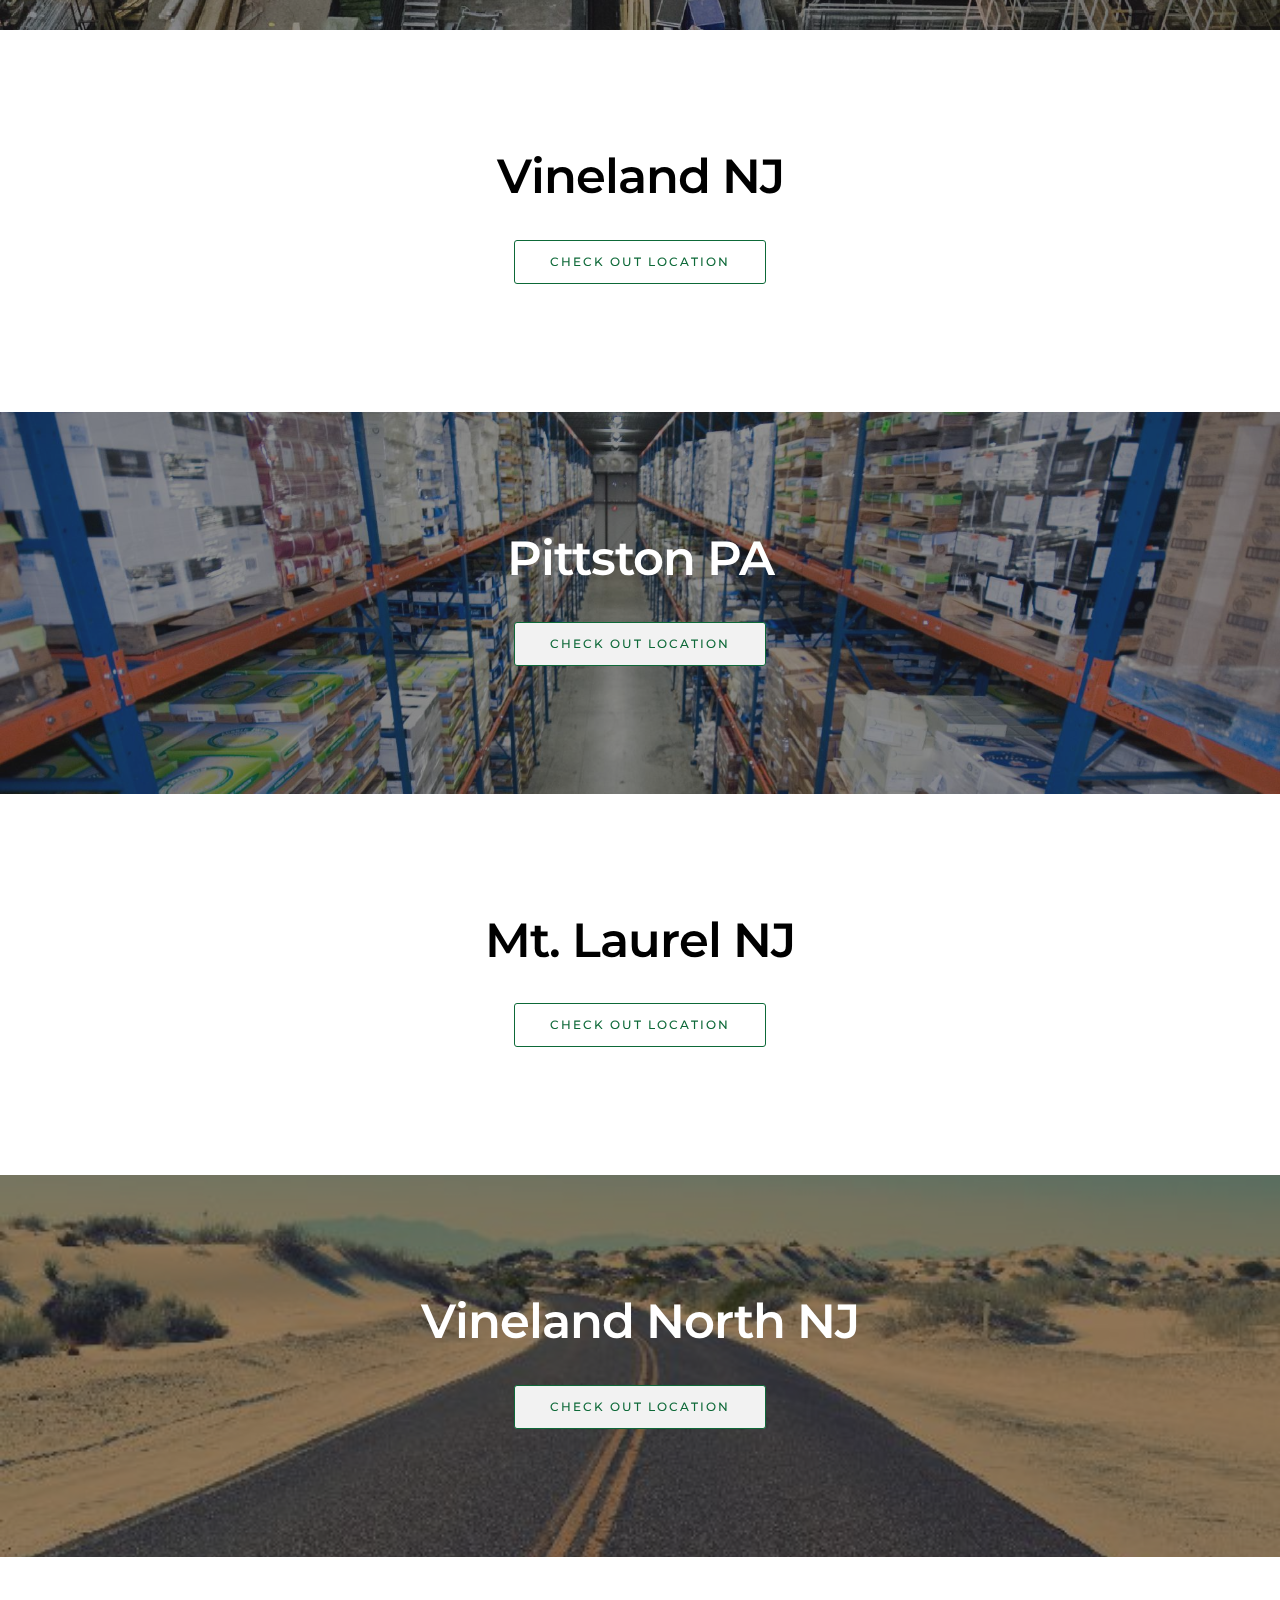
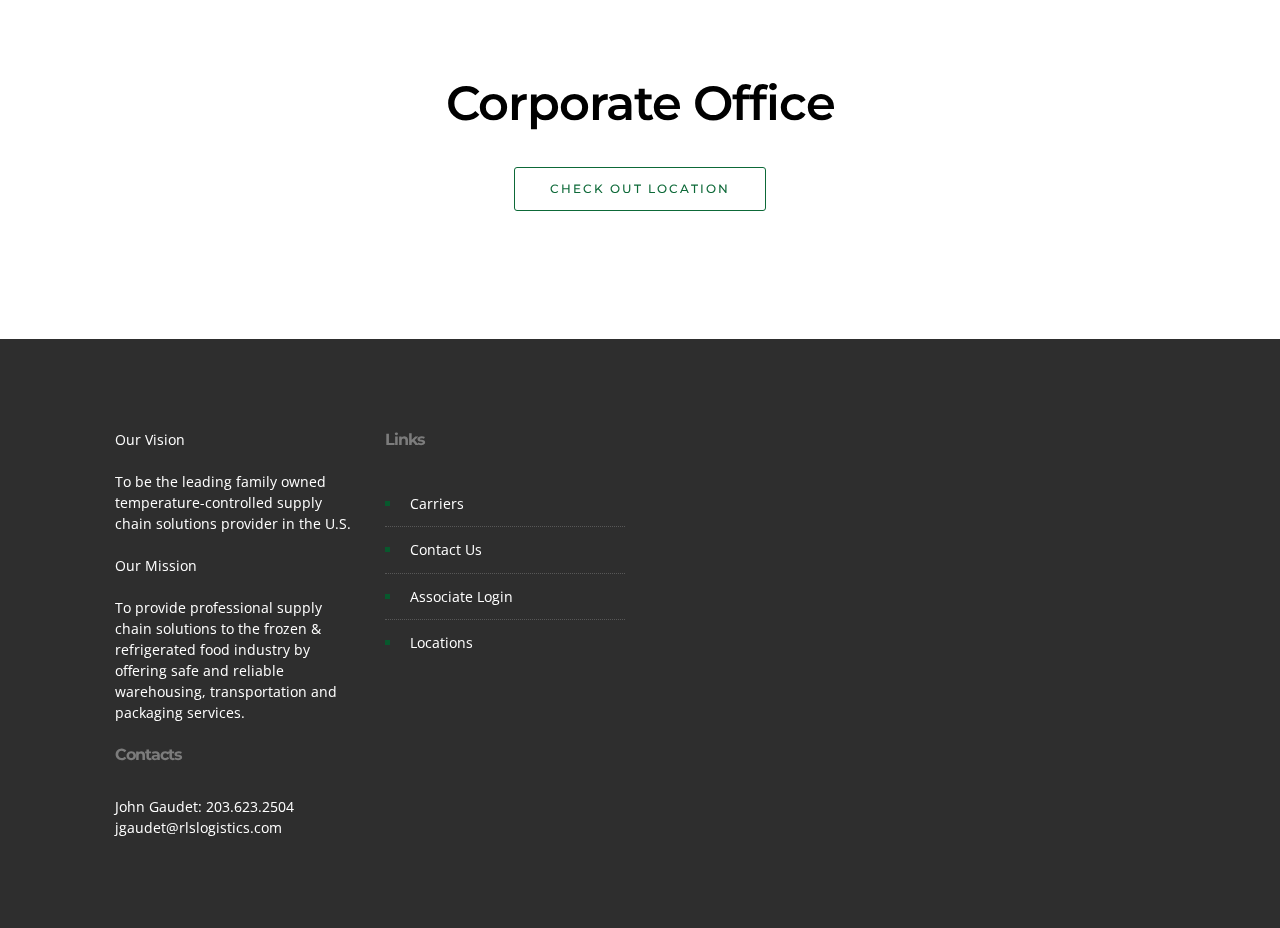
<file: locations.html>
<!DOCTYPE html>
<html>
<head>
  <!-- Site made with Mobirise Website Builder v3.12.1, https://mobirise.com -->
  <meta charset="UTF-8">
  <meta http-equiv="X-UA-Compatible" content="IE=edge">
  <meta name="generator" content="Mobirise v3.12.1, mobirise.com">
  <meta name="viewport" content="width=device-width, initial-scale=1">
  <link rel="shortcut icon" href="assets/images/logo.gif" type="image/x-icon">
  <meta name="description" content="Web Creator Description">
  <title>Web Creator Title</title>
  <link rel="stylesheet" href="https://fonts.googleapis.com/css?family=Lora:400,700,400italic,700italic&amp;subset=latin">
  <link rel="stylesheet" href="https://fonts.googleapis.com/css?family=Montserrat:400,700">
  <link rel="stylesheet" href="https://fonts.googleapis.com/css?family=Raleway:100,100i,200,200i,300,300i,400,400i,500,500i,600,600i,700,700i,800,800i,900,900i">
  <link rel="stylesheet" href="assets/bootstrap-material-design-font/css/material.css">
  <link rel="stylesheet" href="assets/tether/tether.min.css">
  <link rel="stylesheet" href="assets/bootstrap/css/bootstrap.min.css">
  <link rel="stylesheet" href="assets/dropdown/css/style.css">
  <link rel="stylesheet" href="assets/theme/css/style.css">
  <link rel="stylesheet" href="assets/mobirise/css/mbr-additional.css" type="text/css">
  
  
  
</head>
<body>
<section id="menu-3p">

    <nav class="navbar navbar-dropdown">
        <div class="container">

            <div class="mbr-table">
                <div class="mbr-table-cell">

                    <div class="navbar-brand">
                        <a href="index.html" class="navbar-logo"><img src="assets/images/logo.gif" alt="Mobirise"></a>
                        
                    </div>

                </div>
                <div class="mbr-table-cell">

                    <button class="navbar-toggler pull-xs-right hidden-md-up" type="button" data-toggle="collapse" data-target="#exCollapsingNavbar">
                        <div class="hamburger-icon"></div>
                    </button>

                    <ul class="nav-dropdown collapse pull-xs-right nav navbar-nav navbar-toggleable-sm" id="exCollapsingNavbar"><li class="nav-item"><a class="nav-link link" href="services.html">SERVICES</a></li><li class="nav-item"><a class="nav-link link" href="expertise.html">EXPERTISE</a></li><li class="nav-item dropdown"><a class="nav-link link dropdown-toggle" href="locations.html" data-toggle="dropdown-submenu" aria-expanded="false">LOCATIONS</a><div class="dropdown-menu"><a class="dropdown-item" href="locationinner.html">Newfield, NJ<br></a><a class="dropdown-item" href="locationinner.html">Vineland, NJ<br></a><a class="dropdown-item" href="locationinner.html">Pittston, PA<br></a><a class="dropdown-item" href="#">Mt. Laurel, NJ<br></a><a class="dropdown-item" href="locationinner.html">Vineland North, NJ<br></a><a class="dropdown-item" href="locationinner.html">Corporate Office<br></a></div></li><li class="nav-item"><a class="nav-link link" href="careers.html">CAREERS</a></li><li class="nav-item"><a class="nav-link link" href="about-rls.html">ABOUT RLS</a></li></ul>
                    <button hidden="" class="navbar-toggler navbar-close" type="button" data-toggle="collapse" data-target="#exCollapsingNavbar">
                        <div class="close-icon"></div>
                    </button>

                </div>
            </div>

        </div>
    </nav>

</section>

<section class="engine"><a rel="external" href="https://mobirise.com">Website Maker</a></section><section class="mbr-section mbr-section-hero mbr-section-full mbr-parallax-background mbr-after-navbar" id="header5-1x" style="background-image: url(assets/images/img2-2000x873.jpg);">

    <div class="mbr-overlay" style="opacity: 0.5; background-color: rgb(0, 0, 0);"></div>

    <div class="mbr-table-cell">

        <div class="container">
            <div class="row">
                <div class="mbr-section col-md-10">

                    <h1 class="mbr-section-title display-1">STRATEGICALLY LOCATED LOGISTICS CENTERS</h1>
                    <p class="mbr-section-lead lead">RLS Logistics has four logistics centers located in the Northeast that service refrigerated and frozen food processors, importers and exporters, food service and retail distributors, and brand marketers on a regional and national basis.<br></p>
                    <div class="mbr-section-btn"><a class="btn btn-lg btn-warning" href="contact.html">CONTACT US</a></div>
                </div>
            </div>
        </div>
    </div>

    

</section>

<section class="mbr-section article mbr-section__container" id="content7-21" style="background-color: rgb(255, 255, 255); padding-top: 20px; padding-bottom: 20px;">

    <div class="container">
        <div class="row">
            <div class="col-xs-12 col-md-4 lead"><p>RLS has a combination of owned and leased facilities and a team of independent operators which keeps us both flexible and stable. Our logistics center locations allow us to create and implement customized supply chain strategies to meet your specific requirements and enhance your profitability. Between the RLS Logistics management team, our experienced support staff, and access to our technology tools, you will get the immediate service and information you need to make informed decisions.</p></div>
            <div class="col-xs-12 col-md-4 lead"><p>TWO LOGISTICS CENTERS LOCATED IN NEW ECONOMIC DEVELOPMENT PROJECTS TARGETING NORTHEAST FOOD PROCESSORS</p></div>
            <div class="col-xs-12 col-md-4 lead"><p>The RLS Newfield Logistics Center is located just 3 miles from the new Route Forty Food Center in Gloucester County, NJ (see alternate site plan). The RLS Pittston Logistics Center is located less than 2 miles from the new Center Point Commerce &amp; Trade Park West, located in Pittston Township, Luzerne County, PA.</p><p><br></p></div>
        </div>
    </div>

</section>

<section class="mbr-section article" id="msg-box3-1y" style="background-image: url(assets/images/mbr-2000x1333.jpg); padding-top: 120px; padding-bottom: 120px;">

    <div class="mbr-overlay" style="opacity: 0.5; background-color: rgb(34, 34, 34);">
    </div>
    <div class="container">
        <div class="row">
            <div class="col-md-8 col-md-offset-2 text-xs-center">
                <h3 class="mbr-section-title display-2">Newfield NJ</h3>
                <div class="lead"></div>
                <div><a class="btn btn-secondary" href="locationinner.html">CHECK OUT LOCATION</a></div>
            </div>
        </div>
    </div>

</section>

<section class="mbr-section article mbr-parallax-background" id="msg-box3-22" style="background-image: url(assets/images/topograph-2000x600.png); padding-top: 120px; padding-bottom: 120px;">

    
    <div class="container">
        <div class="row">
            <div class="col-md-8 col-md-offset-2 text-xs-center">
                <h3 class="mbr-section-title display-2">Vineland NJ</h3>
                <div class="lead"></div>
                <div><a class="btn btn-secondary" href="https://mobirise.com">CHECK OUT LOCATION</a></div>
            </div>
        </div>
    </div>

</section>

<section class="mbr-section article" id="msg-box3-24" style="background-image: url(assets/images/4-2000x657.jpg); padding-top: 120px; padding-bottom: 120px;">

    <div class="mbr-overlay" style="opacity: 0.5; background-color: rgb(34, 34, 34);">
    </div>
    <div class="container">
        <div class="row">
            <div class="col-md-8 col-md-offset-2 text-xs-center">
                <h3 class="mbr-section-title display-2">Pittston PA</h3>
                <div class="lead"></div>
                <div><a class="btn btn-secondary" href="locationinner.html">CHECK OUT LOCATION</a></div>
            </div>
        </div>
    </div>

</section>

<section class="mbr-section article mbr-parallax-background" id="msg-box3-25" style="background-image: url(assets/images/topograph-2000x600.png); padding-top: 120px; padding-bottom: 120px;">

    
    <div class="container">
        <div class="row">
            <div class="col-md-8 col-md-offset-2 text-xs-center">
                <h3 class="mbr-section-title display-2">Mt. Laurel NJ</h3>
                <div class="lead"></div>
                <div><a class="btn btn-secondary" href="locationinner.html">CHECK OUT LOCATION</a></div>
            </div>
        </div>
    </div>

</section>

<section class="mbr-section article" id="msg-box3-23" style="background-image: url(assets/images/mbr-2-600x400.jpg); padding-top: 120px; padding-bottom: 120px;">

    <div class="mbr-overlay" style="opacity: 0.5; background-color: rgb(34, 34, 34);">
    </div>
    <div class="container">
        <div class="row">
            <div class="col-md-8 col-md-offset-2 text-xs-center">
                <h3 class="mbr-section-title display-2">Vineland North NJ</h3>
                <div class="lead"></div>
                <div><a class="btn btn-secondary" href="locationinner.html">CHECK OUT LOCATION</a></div>
            </div>
        </div>
    </div>

</section>

<section class="mbr-section article mbr-parallax-background" id="msg-box3-26" style="background-image: url(assets/images/topograph-2000x600.png); padding-top: 120px; padding-bottom: 120px;">

    
    <div class="container">
        <div class="row">
            <div class="col-md-8 col-md-offset-2 text-xs-center">
                <h3 class="mbr-section-title display-2">Corporate Office</h3>
                <div class="lead"></div>
                <div><a class="btn btn-secondary" href="locationinner.html">CHECK OUT LOCATION</a></div>
            </div>
        </div>
    </div>

</section>

<section class="mbr-section mbr-section-md-padding mbr-footer footer2" id="contacts2-1w" style="background-color: rgb(46, 46, 46); padding-top: 90px; padding-bottom: 90px;">
    
    <div class="container">
        <div class="row">
            <div class="mbr-footer-content col-xs-12 col-md-3">
                <p><span style="font-size: 0.875rem; line-height: 1.5;">Our Vision</span><br><span style="font-size: 0.875rem; line-height: 1.5;"><br></span>To be the leading family owned temperature-controlled supply chain solutions provider in the U.S.<br><br>Our Mission<br><br>To provide professional supply chain solutions to the frozen &amp; refrigerated food industry by offering safe and reliable warehousing, transportation and packaging services.<br><br>
<strong>Contacts</strong><br>John Gaudet: 203.623.2504<br>jgaudet@rlslogistics.com<br></p>
            </div>
            <div class="mbr-footer-content col-xs-12 col-md-3"><p class="mbr-contacts__text"><strong>Links</strong></p><ul><li><a href="carriers.html" class="text-white">Carriers</a></li><li><a href="contact.html" class="text-white">Contact Us</a></li><li><a href="associatelogin.html" class="text-white">Associate Login</a></li><li><a href="locations.html" class="text-white">Locations</a></li></ul></div>
            <div class="col-xs-12 col-md-6">
                <div class="mbr-map"><iframe frameborder="0" style="border:0" src="https://www.google.com/maps/embed/v1/place?key=AIzaSyA0Dx_boXQiwvdz8sJHoYeZNVTdoWONYkU&amp;q=place_id:EiUyMTg1IE1haW4gUmQsIE5ld2ZpZWxkLCBOSiAwODM0NCwgVVNB" allowfullscreen=""></iframe></div>
            </div>
        </div>
    </div>
</section>


  <script src="assets/web/assets/jquery/jquery.min.js"></script>
  <script src="assets/tether/tether.min.js"></script>
  <script src="assets/bootstrap/js/bootstrap.min.js"></script>
  <script src="assets/smooth-scroll/smooth-scroll.js"></script>
  <script src="assets/jarallax/jarallax.js"></script>
  <script src="assets/dropdown/js/script.min.js"></script>
  <script src="assets/touch-swipe/jquery.touch-swipe.min.js"></script>
  <script src="assets/theme/js/script.js"></script>
  
  
</body>
</html>
</file>
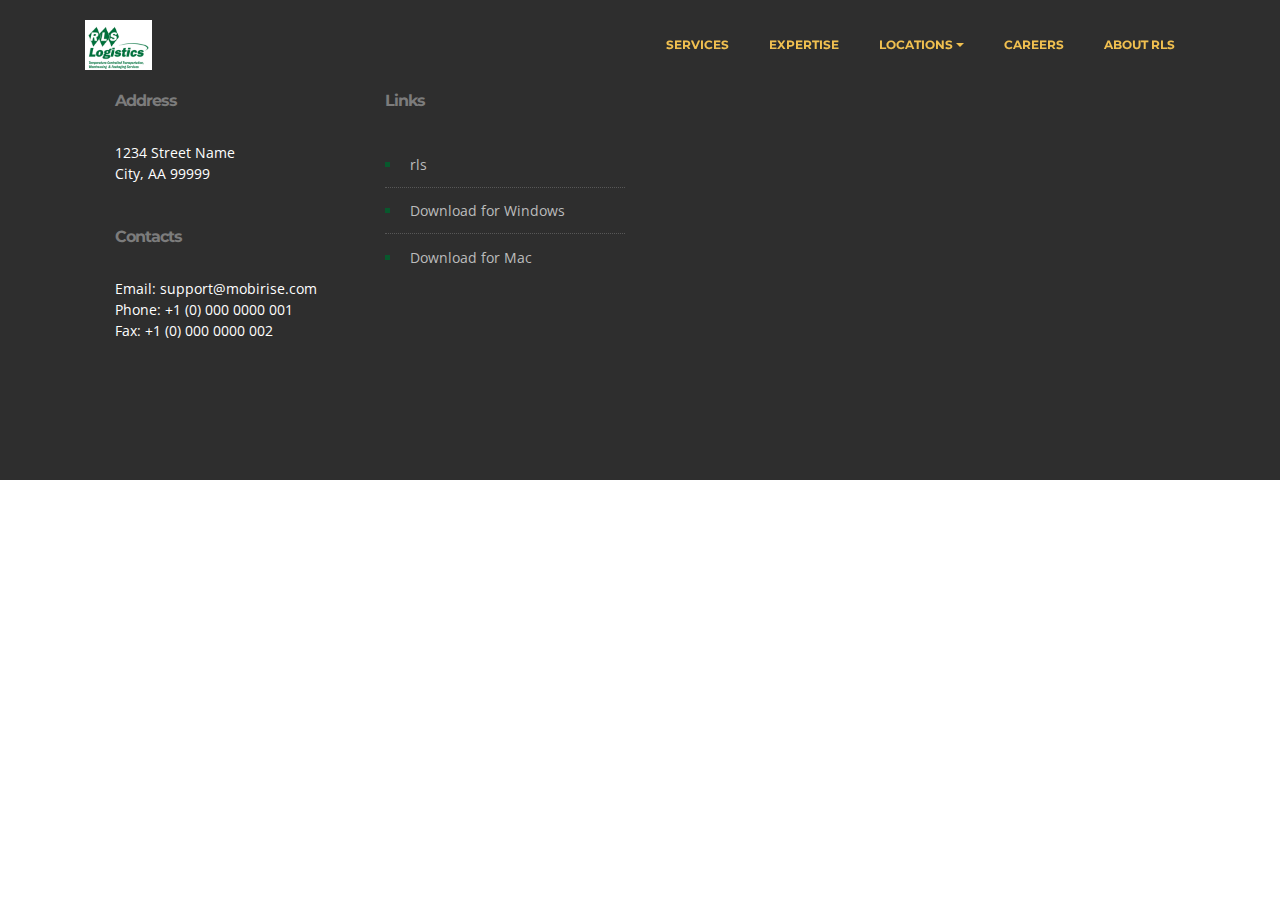
<file: page11.html>
<!DOCTYPE html>
<html>
<head>
  <!-- Site made with Mobirise Website Builder v3.12.1, https://mobirise.com -->
  <meta charset="UTF-8">
  <meta http-equiv="X-UA-Compatible" content="IE=edge">
  <meta name="generator" content="Mobirise v3.12.1, mobirise.com">
  <meta name="viewport" content="width=device-width, initial-scale=1">
  <link rel="shortcut icon" href="assets/images/logo.gif" type="image/x-icon">
  <meta name="description" content="Site Maker Description">
  <title>Site Maker Title</title>
  <link rel="stylesheet" href="https://fonts.googleapis.com/css?family=Lora:400,700,400italic,700italic&amp;subset=latin">
  <link rel="stylesheet" href="https://fonts.googleapis.com/css?family=Montserrat:400,700">
  <link rel="stylesheet" href="https://fonts.googleapis.com/css?family=Raleway:100,100i,200,200i,300,300i,400,400i,500,500i,600,600i,700,700i,800,800i,900,900i">
  <link rel="stylesheet" href="assets/bootstrap-material-design-font/css/material.css">
  <link rel="stylesheet" href="assets/tether/tether.min.css">
  <link rel="stylesheet" href="assets/bootstrap/css/bootstrap.min.css">
  <link rel="stylesheet" href="assets/animate.css/animate.min.css">
  <link rel="stylesheet" href="assets/dropdown/css/style.css">
  <link rel="stylesheet" href="assets/theme/css/style.css">
  <link rel="stylesheet" href="assets/mobirise/css/mbr-additional.css" type="text/css">
  
  
  
</head>
<body>
<section id="menu-56">

    <nav class="navbar navbar-dropdown navbar-fixed-top">
        <div class="container">

            <div class="mbr-table">
                <div class="mbr-table-cell">

                    <div class="navbar-brand">
                        <a href="index.html" class="navbar-logo"><img src="assets/images/logo.gif" alt="Mobirise"></a>
                        
                    </div>

                </div>
                <div class="mbr-table-cell">

                    <button class="navbar-toggler pull-xs-right hidden-md-up" type="button" data-toggle="collapse" data-target="#exCollapsingNavbar">
                        <div class="hamburger-icon"></div>
                    </button>

                    <ul class="nav-dropdown collapse pull-xs-right nav navbar-nav navbar-toggleable-sm" id="exCollapsingNavbar"><li class="nav-item"><a class="nav-link link" href="services.html">SERVICES</a></li><li class="nav-item"><a class="nav-link link" href="expertise.html">EXPERTISE</a></li><li class="nav-item dropdown"><a class="nav-link link dropdown-toggle" href="locations.html" data-toggle="dropdown-submenu" aria-expanded="false">LOCATIONS</a><div class="dropdown-menu"><a class="dropdown-item" href="locationinner.html">Newfield, NJ<br></a><a class="dropdown-item" href="locationinner.html">Vineland, NJ<br></a><a class="dropdown-item" href="locationinner.html">Pittson, PA<br></a><a class="dropdown-item" href="#">Mt. Laurel, NJ<br></a><a class="dropdown-item" href="locationinner.html">Vineland North, NJ<br></a><a class="dropdown-item" href="locationinner.html">Corporate Office<br></a></div></li><li class="nav-item"><a class="nav-link link" href="careers.html">CAREERS</a></li><li class="nav-item"><a class="nav-link link" href="about-rls.html">ABOUT RLS</a></li></ul>
                    <button hidden="" class="navbar-toggler navbar-close" type="button" data-toggle="collapse" data-target="#exCollapsingNavbar">
                        <div class="close-icon"></div>
                    </button>

                </div>
            </div>

        </div>
    </nav>

</section>

<section class="engine"><a rel="external" href="https://mobirise.com">Mobirise Web Site Builder</a></section><section class="mbr-section mbr-section-md-padding mbr-footer footer2 mbr-after-navbar" id="contacts2-55" style="background-color: rgb(46, 46, 46); padding-top: 90px; padding-bottom: 90px;">
    
    <div class="container">
        <div class="row">
            <div class="mbr-footer-content col-xs-12 col-md-3">
                <p><strong>Address</strong><br>
1234 Street Name<br>
City, AA 99999<br><br><br>
<strong>Contacts</strong><br>
Email: support@mobirise.com<br>
Phone: +1 (0) 000 0000 001<br>
Fax: +1 (0) 000 0000 002</p>
            </div>
            <div class="mbr-footer-content col-xs-12 col-md-3"><p class="mbr-contacts__text"><strong>Links</strong></p><ul><li>rls</li><li>Download for Windows</li><li>Download for Mac</li></ul></div>
            <div class="col-xs-12 col-md-6">
                <div class="mbr-map"><iframe frameborder="0" style="border:0" src="https://www.google.com/maps/embed/v1/place?key=AIzaSyA0Dx_boXQiwvdz8sJHoYeZNVTdoWONYkU&amp;q=place_id:ChIJn6wOs6lZwokRLKy1iqRcoKw" allowfullscreen=""></iframe></div>
            </div>
        </div>
    </div>
</section>


  <script src="assets/web/assets/jquery/jquery.min.js"></script>
  <script src="assets/tether/tether.min.js"></script>
  <script src="assets/bootstrap/js/bootstrap.min.js"></script>
  <script src="assets/smooth-scroll/smooth-scroll.js"></script>
  <script src="assets/viewport-checker/jquery.viewportchecker.js"></script>
  <script src="assets/dropdown/js/script.min.js"></script>
  <script src="assets/touch-swipe/jquery.touch-swipe.min.js"></script>
  <script src="assets/theme/js/script.js"></script>
  
  
  <input name="animation" type="hidden">
  </body>
</html>
</file>
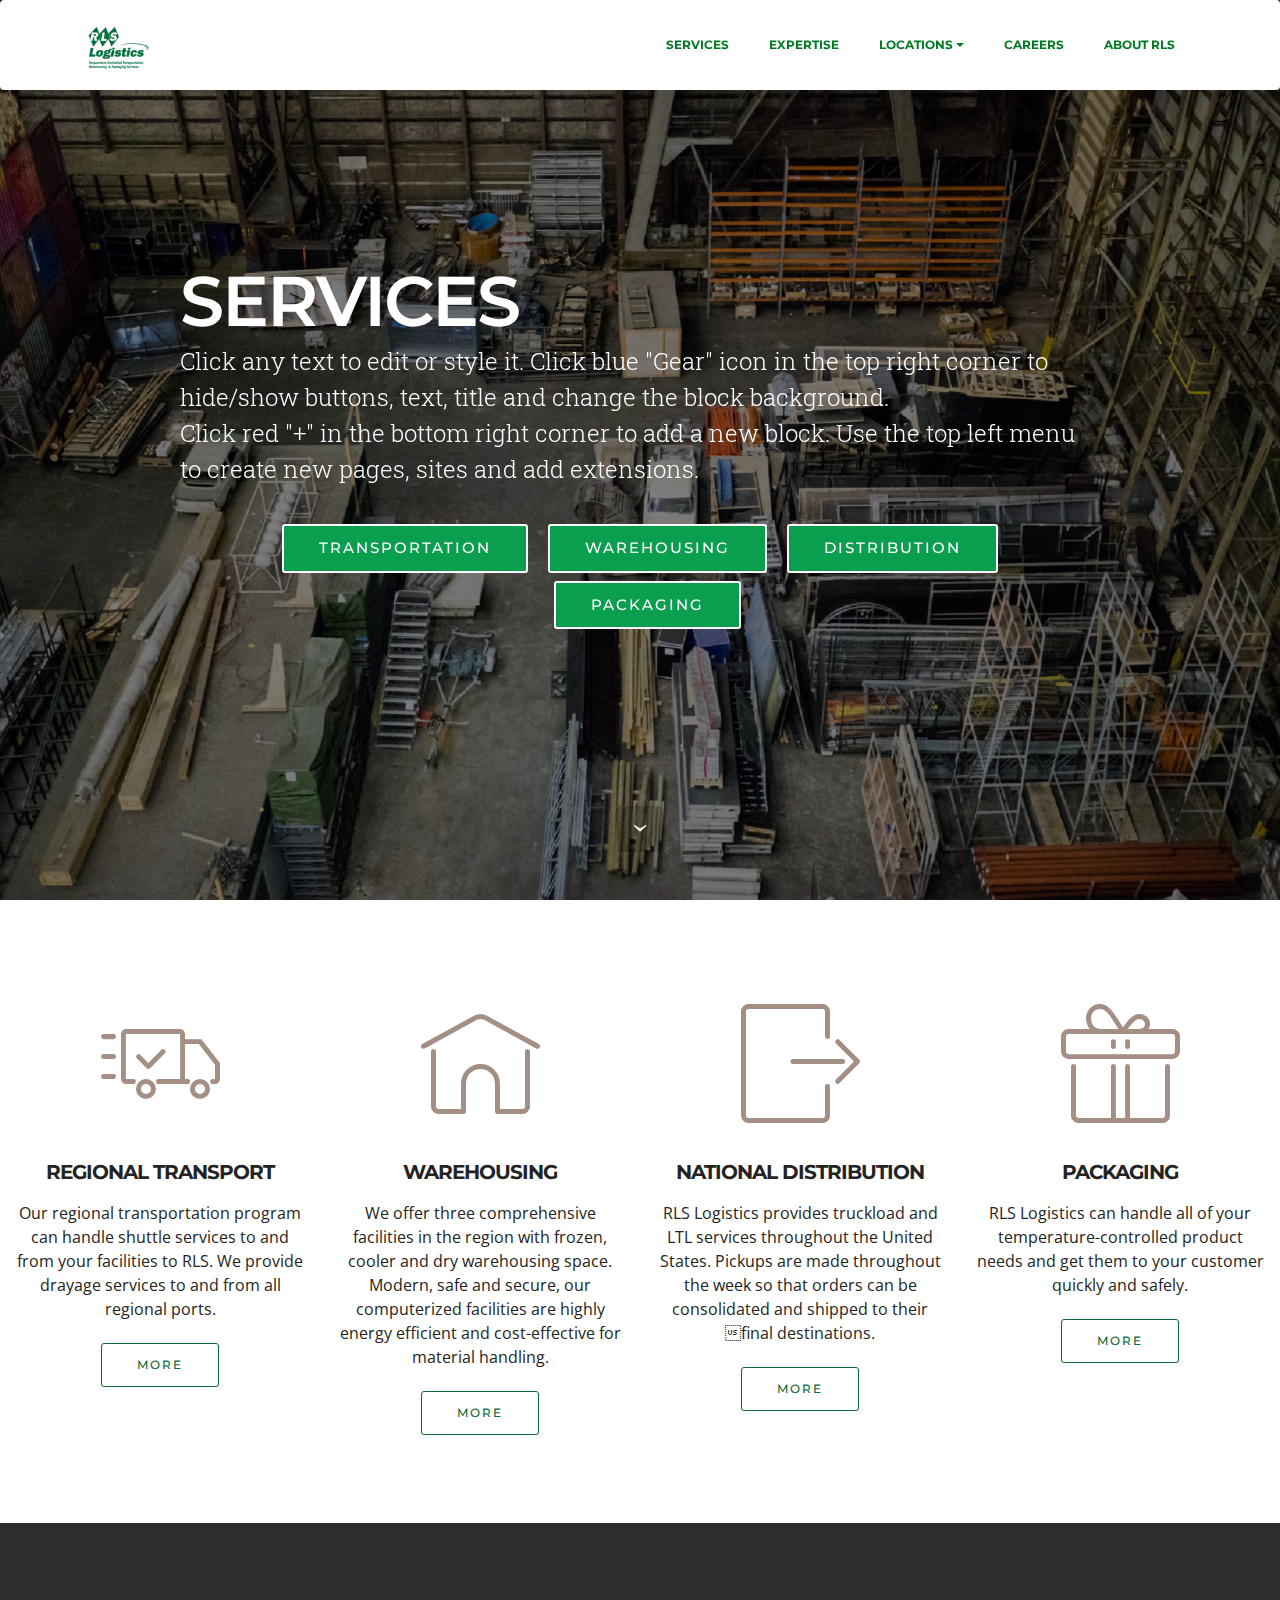
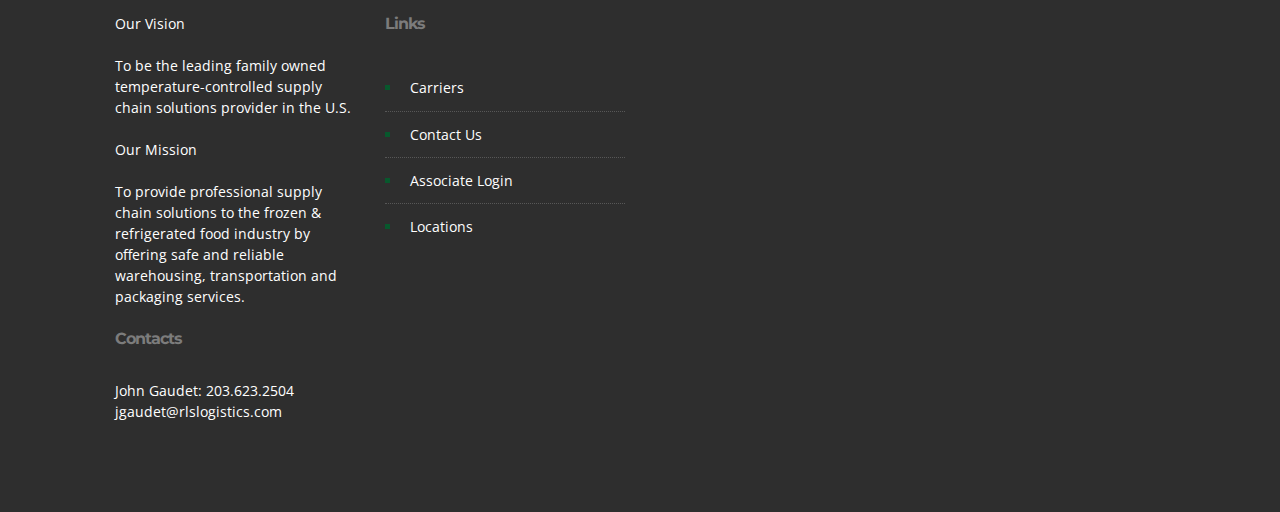
<file: services.html>
<!DOCTYPE html>
<html>
<head>
  <!-- Site made with Mobirise Website Builder v3.12.1, https://mobirise.com -->
  <meta charset="UTF-8">
  <meta http-equiv="X-UA-Compatible" content="IE=edge">
  <meta name="generator" content="Mobirise v3.12.1, mobirise.com">
  <meta name="viewport" content="width=device-width, initial-scale=1">
  <link rel="shortcut icon" href="assets/images/logo.gif" type="image/x-icon">
  <meta name="description" content="Website Generator Description">
  <title>Website Generator Title</title>
  <link rel="stylesheet" href="https://fonts.googleapis.com/css?family=Lora:400,700,400italic,700italic&amp;subset=latin">
  <link rel="stylesheet" href="https://fonts.googleapis.com/css?family=Montserrat:400,700">
  <link rel="stylesheet" href="https://fonts.googleapis.com/css?family=Raleway:100,100i,200,200i,300,300i,400,400i,500,500i,600,600i,700,700i,800,800i,900,900i">
  <link rel="stylesheet" href="assets/bootstrap-material-design-font/css/material.css">
  <link rel="stylesheet" href="assets/web/assets/mobirise-icons/mobirise-icons.css">
  <link rel="stylesheet" href="assets/et-line-font-plugin/style.css">
  <link rel="stylesheet" href="assets/tether/tether.min.css">
  <link rel="stylesheet" href="assets/bootstrap/css/bootstrap.min.css">
  <link rel="stylesheet" href="assets/dropdown/css/style.css">
  <link rel="stylesheet" href="assets/theme/css/style.css">
  <link rel="stylesheet" href="assets/mobirise/css/mbr-additional.css" type="text/css">
  
  
  
</head>
<body>
<section id="menu-3p">

    <nav class="navbar navbar-dropdown">
        <div class="container">

            <div class="mbr-table">
                <div class="mbr-table-cell">

                    <div class="navbar-brand">
                        <a href="index.html" class="navbar-logo"><img src="assets/images/logo.gif" alt="Mobirise"></a>
                        
                    </div>

                </div>
                <div class="mbr-table-cell">

                    <button class="navbar-toggler pull-xs-right hidden-md-up" type="button" data-toggle="collapse" data-target="#exCollapsingNavbar">
                        <div class="hamburger-icon"></div>
                    </button>

                    <ul class="nav-dropdown collapse pull-xs-right nav navbar-nav navbar-toggleable-sm" id="exCollapsingNavbar"><li class="nav-item"><a class="nav-link link" href="services.html">SERVICES</a></li><li class="nav-item"><a class="nav-link link" href="expertise.html">EXPERTISE</a></li><li class="nav-item dropdown"><a class="nav-link link dropdown-toggle" href="locations.html" data-toggle="dropdown-submenu" aria-expanded="false">LOCATIONS</a><div class="dropdown-menu"><a class="dropdown-item" href="locationinner.html">Newfield, NJ<br></a><a class="dropdown-item" href="locationinner.html">Vineland, NJ<br></a><a class="dropdown-item" href="locationinner.html">Pittston, PA<br></a><a class="dropdown-item" href="#">Mt. Laurel, NJ<br></a><a class="dropdown-item" href="locationinner.html">Vineland North, NJ<br></a><a class="dropdown-item" href="locationinner.html">Corporate Office<br></a></div></li><li class="nav-item"><a class="nav-link link" href="careers.html">CAREERS</a></li><li class="nav-item"><a class="nav-link link" href="about-rls.html">ABOUT RLS</a></li></ul>
                    <button hidden="" class="navbar-toggler navbar-close" type="button" data-toggle="collapse" data-target="#exCollapsingNavbar">
                        <div class="close-icon"></div>
                    </button>

                </div>
            </div>

        </div>
    </nav>

</section>

<section class="engine"><a rel="external" href="https://mobirise.com">https://mobirise.com/</a></section><section class="mbr-section mbr-section-hero mbr-section-full mbr-parallax-background mbr-section-with-arrow mbr-after-navbar" id="header1-y" style="background-image: url(assets/images/mbr-2000x1333.jpg);">

    <div class="mbr-overlay" style="opacity: 0.5; background-color: rgb(0, 0, 0);"></div>

    <div class="mbr-table-cell">

        <div class="container">
            <div class="row">
                <div class="mbr-section col-md-10 col-md-offset-1 text-xs-center">

                    <h1 class="mbr-section-title display-1">SERVICES</h1>
                    <p class="mbr-section-lead lead">Click any text to edit or style it. Click blue "Gear" icon in the top right corner to hide/show buttons, text, title and change the block background. <br> Click red "+" in the bottom right corner to add a new block. Use the top left menu to create new pages, sites and add extensions.</p>
                    <div class="mbr-section-btn"><a class="btn btn-lg btn-warning" href="transportation.html">TRANSPORTATION</a> <a class="btn btn-lg btn-warning" href="transportation.html">WAREHOUSING</a> <a class="btn btn-lg btn-warning" href="transportation.html">DISTRIBUTION</a> <a class="btn btn-lg btn-warning" href="transportation.html">PACKAGING</a> </div>
                </div>
            </div>
        </div>
    </div>

    <div class="mbr-arrow mbr-arrow-floating" aria-hidden="true"><a href="#features6-1h"><i class="mbr-arrow-icon"></i></a></div>

</section>

<section class="mbr-cards mbr-section mbr-section-nopadding" id="features6-1h" style="background-color: rgb(255, 255, 255);">

    

    <div class="mbr-cards-row row">
        <div class="mbr-cards-col col-xs-12 col-lg-3" style="padding-top: 80px; padding-bottom: 80px;">
            <div class="container">
              <div class="card cart-block">
                  <div class="card-img"><a href="https://mobirise.com" class="mbri-delivery mbr-iconfont mbr-iconfont-features3" style="color: rgb(163, 143, 132);"></a></div>
                  <div class="card-block">
                    <h4 class="card-title">REGIONAL TRANSPORT</h4>
                    
                    <p class="card-text">Our regional transportation program can handle shuttle services to and from your facilities to RLS. We provide drayage services to and from all regional ports.</p>
                    <div class="card-btn"><a href="transportation.html" class="btn btn-primary">MORE</a></div>
                    </div>
                </div>
            </div>
        </div>
        <div class="mbr-cards-col col-xs-12 col-lg-3" style="padding-top: 80px; padding-bottom: 80px;">
            <div class="container">
                <div class="card cart-block">
                    <div class="card-img"><a href="https://mobirise.com" class="mbri-home mbr-iconfont mbr-iconfont-features3" style="color: rgb(163, 143, 132);"></a></div>
                    <div class="card-block">
                        <h4 class="card-title">WAREHOUSING</h4>
                        
                        <p class="card-text">We offer three comprehensive facilities in the region with frozen, cooler and dry warehousing space. Modern, safe and secure, our computerized facilities are highly energy efficient and cost-effective for material handling.</p>
                        <div class="card-btn"><a href="transportation.html" class="btn btn-primary">MORE</a></div>
                    </div>
                </div>
            </div>
        </div>
        <div class="mbr-cards-col col-xs-12 col-lg-3" style="padding-top: 80px; padding-bottom: 80px;">
            <div class="container">
                <div class="card cart-block">
                    <div class="card-img"><a href="https://mobirise.com" class="mbri-logout mbr-iconfont mbr-iconfont-features3" style="color: rgb(163, 143, 132);"></a></div>
                    <div class="card-block">
                        <h4 class="card-title">NATIONAL DISTRIBUTION</h4>
                        
                        <p class="card-text">RLS Logistics provides truckload and LTL services throughout the United States. Pickups are made throughout the week so that orders can be consolidated and shipped to their final destinations.</p>
                        <div class="card-btn"><a href="transportation.html" class="btn btn-primary">MORE</a></div>
                    </div>
                </div>
            </div>
        </div>
        <div class="mbr-cards-col col-xs-12 col-lg-3" style="padding-top: 80px; padding-bottom: 80px;">
            <div class="container">
                <div class="card cart-block">
                    <div class="card-img"><a href="https://mobirise.com" class="mbri-gift mbr-iconfont mbr-iconfont-features3" style="color: rgb(163, 143, 132);"></a></div>
                    <div class="card-block">
                        <h4 class="card-title">PACKAGING</h4>
                        
                        <p class="card-text">RLS Logistics can handle all of your temperature-controlled product needs and get them to your customer quickly and safely.</p>
                        <div class="card-btn"><a href="transportation.html" class="btn btn-primary">MORE</a></div>
                    </div>
                </div>
            </div>
        </div>
        
        
    </div>
</section>

<section class="mbr-section mbr-section-md-padding mbr-footer footer2" id="contacts2-v" style="background-color: rgb(46, 46, 46); padding-top: 90px; padding-bottom: 90px;">
    
    <div class="container">
        <div class="row">
            <div class="mbr-footer-content col-xs-12 col-md-3">
                <p><span style="font-size: 0.875rem; line-height: 1.5;">Our Vision</span><br><span style="font-size: 0.875rem; line-height: 1.5;"><br></span>To be the leading family owned temperature-controlled supply chain solutions provider in the U.S.<br><br>Our Mission<br><br>To provide professional supply chain solutions to the frozen &amp; refrigerated food industry by offering safe and reliable warehousing, transportation and packaging services.<br><br>
<strong>Contacts</strong><br>John Gaudet: 203.623.2504<br>jgaudet@rlslogistics.com<br></p>
            </div>
            <div class="mbr-footer-content col-xs-12 col-md-3"><p class="mbr-contacts__text"><strong>Links</strong></p><ul><li><a href="carriers.html" class="text-white">Carriers</a></li><li><a href="contact.html" class="text-white">Contact Us</a></li><li><a href="associatelogin.html" class="text-white">Associate Login</a></li><li><a href="locations.html" class="text-white">Locations</a></li></ul></div>
            <div class="col-xs-12 col-md-6">
                <div class="mbr-map"><iframe frameborder="0" style="border:0" src="https://www.google.com/maps/embed/v1/place?key=AIzaSyA0Dx_boXQiwvdz8sJHoYeZNVTdoWONYkU&amp;q=place_id:EiUyMTg1IE1haW4gUmQsIE5ld2ZpZWxkLCBOSiAwODM0NCwgVVNB" allowfullscreen=""></iframe></div>
            </div>
        </div>
    </div>
</section>


  <script src="assets/web/assets/jquery/jquery.min.js"></script>
  <script src="assets/tether/tether.min.js"></script>
  <script src="assets/bootstrap/js/bootstrap.min.js"></script>
  <script src="assets/smooth-scroll/smooth-scroll.js"></script>
  <script src="assets/jarallax/jarallax.js"></script>
  <script src="assets/dropdown/js/script.min.js"></script>
  <script src="assets/touch-swipe/jquery.touch-swipe.min.js"></script>
  <script src="assets/theme/js/script.js"></script>
  
  
</body>
</html>
</file>
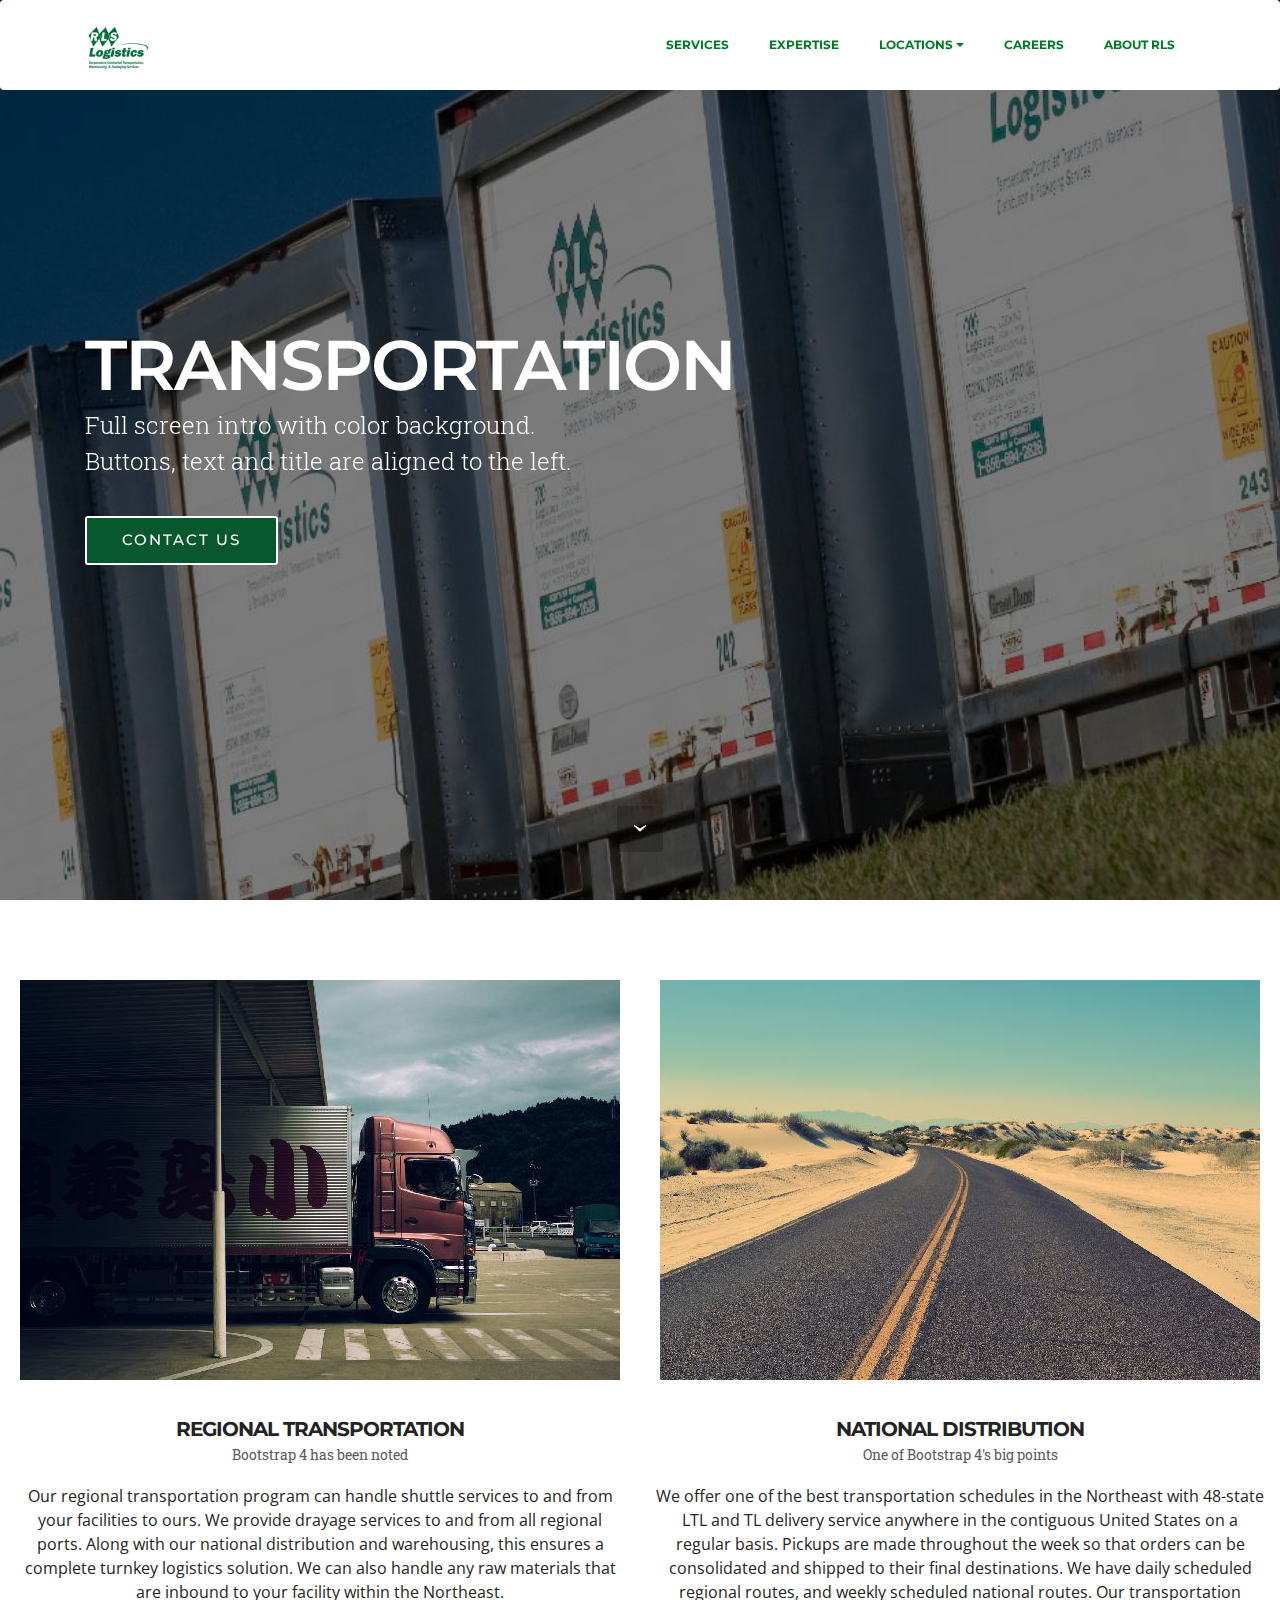
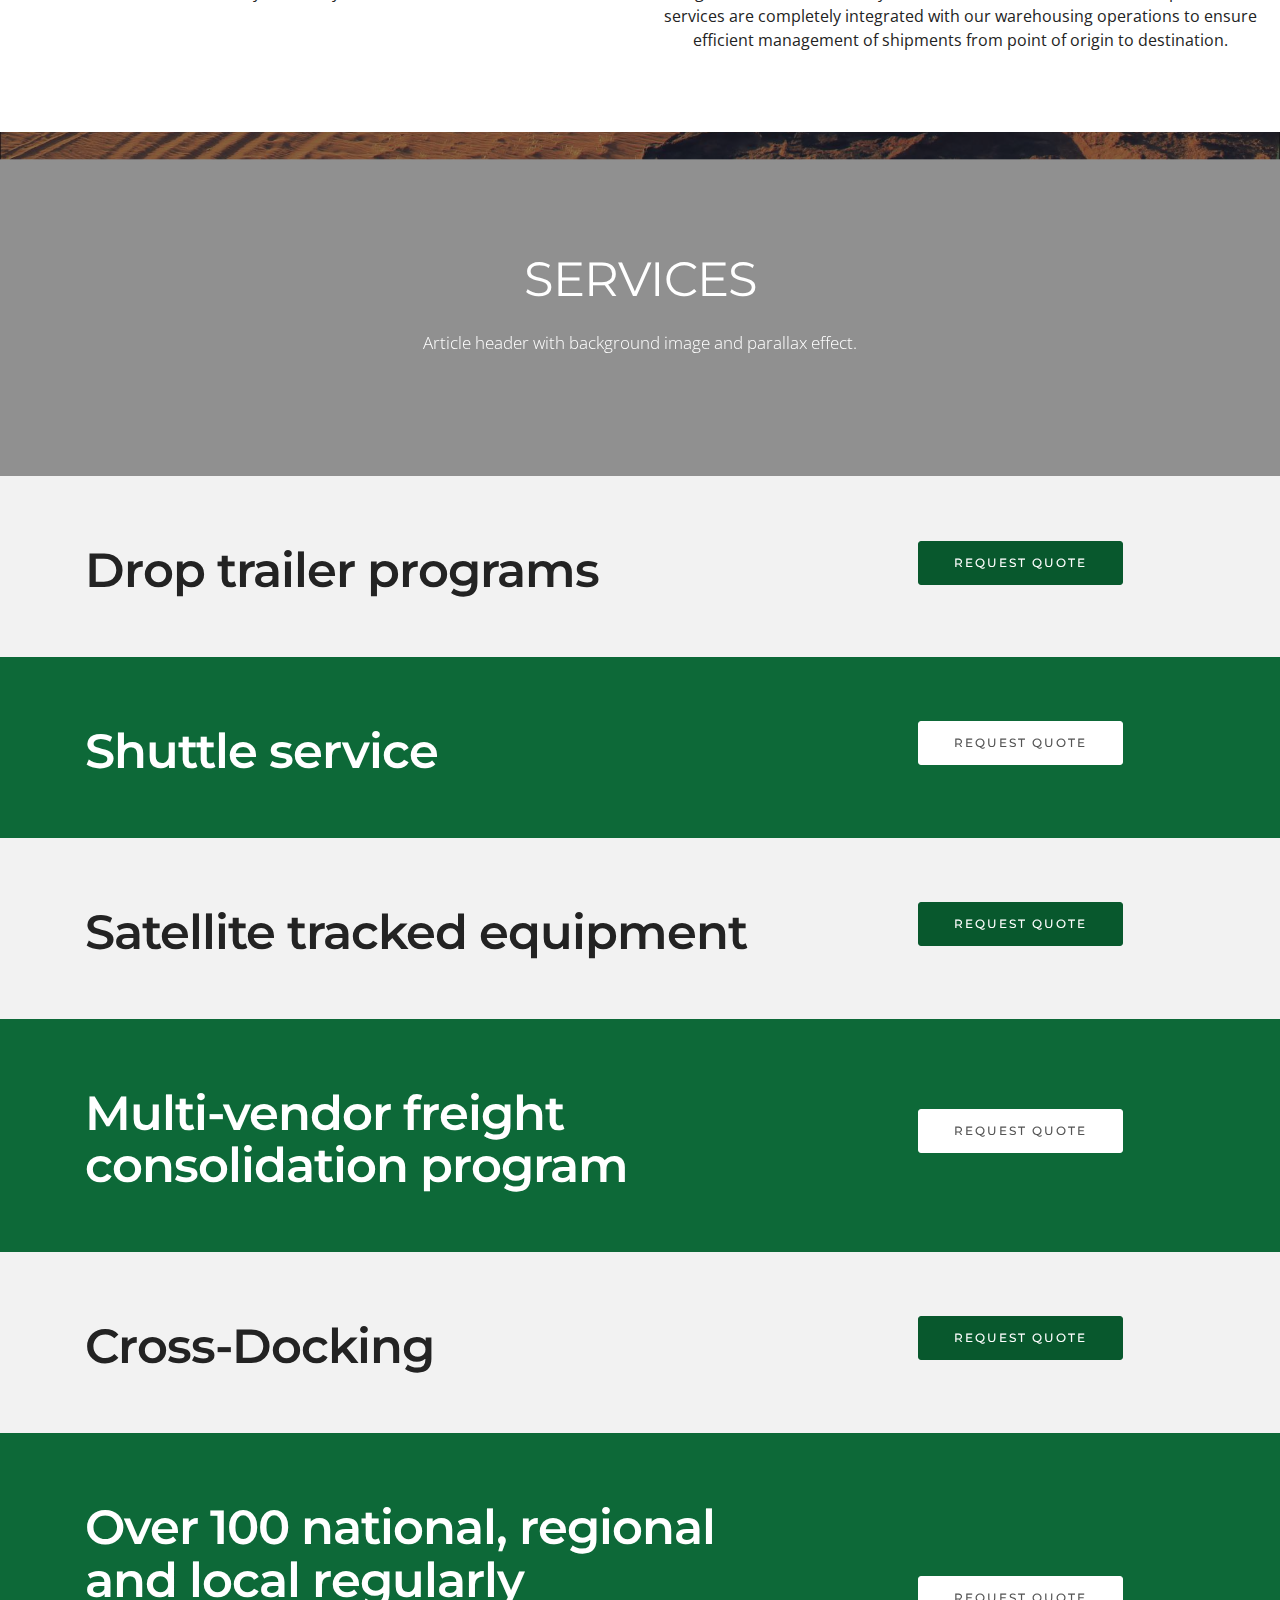
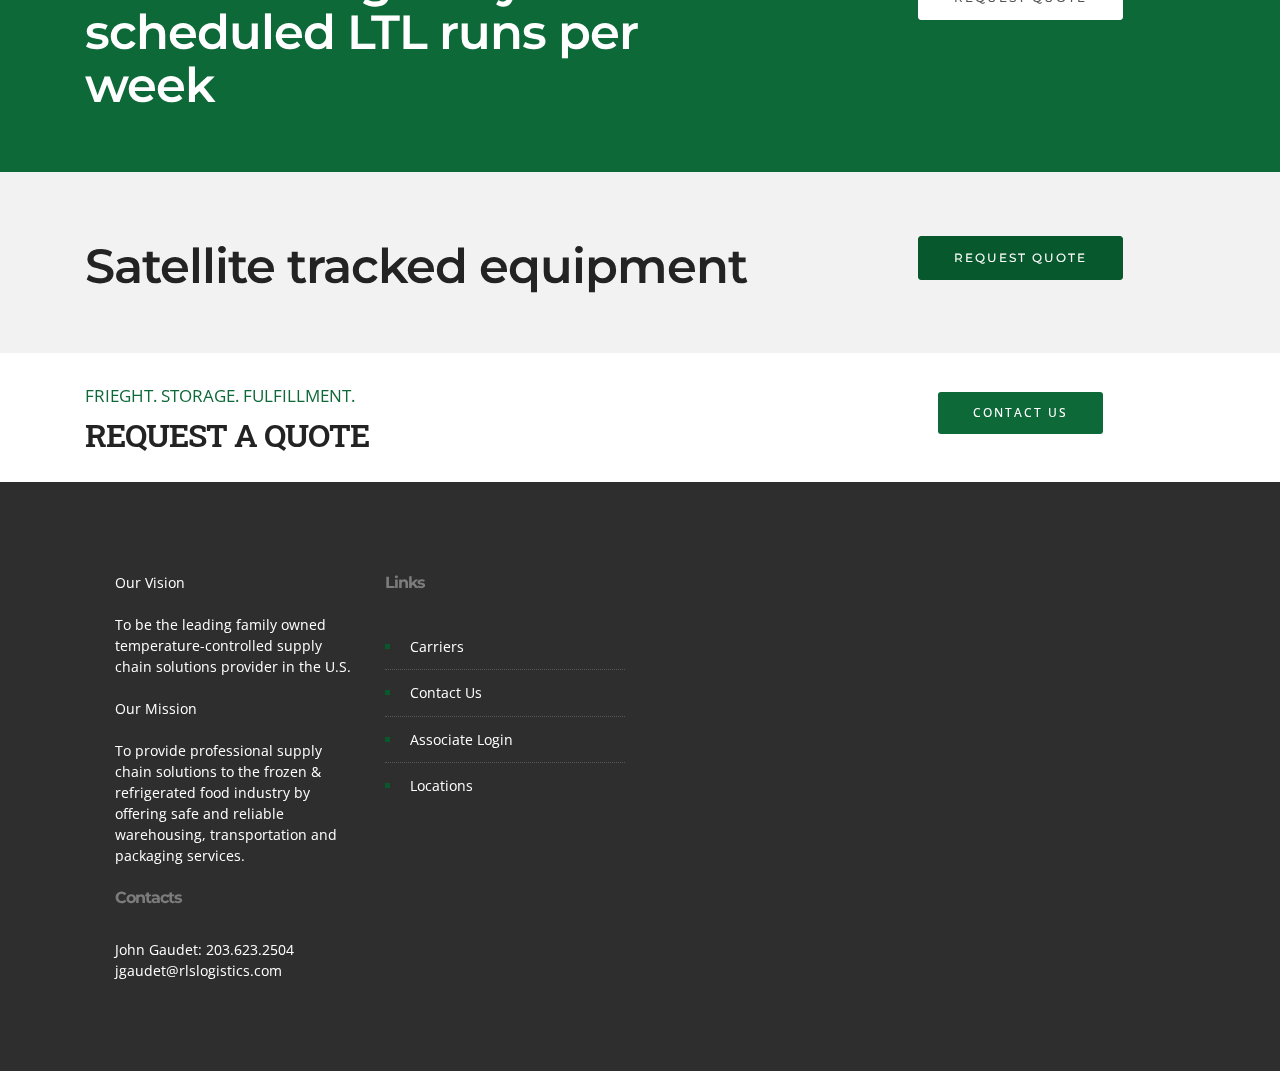
<file: transportation.html>
<!DOCTYPE html>
<html>
<head>
  <!-- Site made with Mobirise Website Builder v3.12.1, https://mobirise.com -->
  <meta charset="UTF-8">
  <meta http-equiv="X-UA-Compatible" content="IE=edge">
  <meta name="generator" content="Mobirise v3.12.1, mobirise.com">
  <meta name="viewport" content="width=device-width, initial-scale=1">
  <link rel="shortcut icon" href="assets/images/logo.gif" type="image/x-icon">
  <meta name="description" content="Site Creator Description">
  <title>Site Creator Title</title>
  <link rel="stylesheet" href="https://fonts.googleapis.com/css?family=Lora:400,700,400italic,700italic&amp;subset=latin">
  <link rel="stylesheet" href="https://fonts.googleapis.com/css?family=Montserrat:400,700">
  <link rel="stylesheet" href="https://fonts.googleapis.com/css?family=Raleway:100,100i,200,200i,300,300i,400,400i,500,500i,600,600i,700,700i,800,800i,900,900i">
  <link rel="stylesheet" href="assets/bootstrap-material-design-font/css/material.css">
  <link rel="stylesheet" href="assets/tether/tether.min.css">
  <link rel="stylesheet" href="assets/bootstrap/css/bootstrap.min.css">
  <link rel="stylesheet" href="assets/dropdown/css/style.css">
  <link rel="stylesheet" href="assets/theme/css/style.css">
  <link rel="stylesheet" href="assets/mobirise/css/mbr-additional.css" type="text/css">
  
  
  
</head>
<body>
<section id="menu-3p">

    <nav class="navbar navbar-dropdown">
        <div class="container">

            <div class="mbr-table">
                <div class="mbr-table-cell">

                    <div class="navbar-brand">
                        <a href="index.html" class="navbar-logo"><img src="assets/images/logo.gif" alt="Mobirise"></a>
                        
                    </div>

                </div>
                <div class="mbr-table-cell">

                    <button class="navbar-toggler pull-xs-right hidden-md-up" type="button" data-toggle="collapse" data-target="#exCollapsingNavbar">
                        <div class="hamburger-icon"></div>
                    </button>

                    <ul class="nav-dropdown collapse pull-xs-right nav navbar-nav navbar-toggleable-sm" id="exCollapsingNavbar"><li class="nav-item"><a class="nav-link link" href="services.html">SERVICES</a></li><li class="nav-item"><a class="nav-link link" href="expertise.html">EXPERTISE</a></li><li class="nav-item dropdown"><a class="nav-link link dropdown-toggle" href="locations.html" data-toggle="dropdown-submenu" aria-expanded="false">LOCATIONS</a><div class="dropdown-menu"><a class="dropdown-item" href="locationinner.html">Newfield, NJ<br></a><a class="dropdown-item" href="locationinner.html">Vineland, NJ<br></a><a class="dropdown-item" href="locationinner.html">Pittston, PA<br></a><a class="dropdown-item" href="#">Mt. Laurel, NJ<br></a><a class="dropdown-item" href="locationinner.html">Vineland North, NJ<br></a><a class="dropdown-item" href="locationinner.html">Corporate Office<br></a></div></li><li class="nav-item"><a class="nav-link link" href="careers.html">CAREERS</a></li><li class="nav-item"><a class="nav-link link" href="about-rls.html">ABOUT RLS</a></li></ul>
                    <button hidden="" class="navbar-toggler navbar-close" type="button" data-toggle="collapse" data-target="#exCollapsingNavbar">
                        <div class="close-icon"></div>
                    </button>

                </div>
            </div>

        </div>
    </nav>

</section>

<section class="engine"><a rel="external" href="https://mobirise.com">https://mobirise.com/</a></section><section class="mbr-section mbr-section-hero mbr-section-full mbr-parallax-background mbr-section-with-arrow mbr-after-navbar" id="header5-3q" style="background-image: url(assets/images/img1-2000x657.jpg);">

    <div class="mbr-overlay" style="opacity: 0.5; background-color: rgb(0, 0, 0);"></div>

    <div class="mbr-table-cell">

        <div class="container">
            <div class="row">
                <div class="mbr-section col-md-10">

                    <h1 class="mbr-section-title display-1">TRANSPORTATION</h1>
                    <p class="mbr-section-lead lead">Full screen intro with color background.<br>Buttons, text and title are aligned to the left.</p>
                    <div class="mbr-section-btn"><a class="btn btn-lg btn-primary" href="contact.html">CONTACT US</a></div>
                </div>
            </div>
        </div>
    </div>

    <div class="mbr-arrow mbr-arrow-floating" aria-hidden="true"><a href="#features3-1m"><i class="mbr-arrow-icon"></i></a></div>

</section>

<section class="mbr-cards mbr-section mbr-section-nopadding" id="features3-1m" style="background-color: rgb(255, 255, 255);">

    

    <div class="mbr-cards-row row">
        <div class="mbr-cards-col col-xs-12 col-lg-6" style="padding-top: 80px; padding-bottom: 80px;">
            <div class="container">
              <div class="card cart-block">
                  <div class="card-img"><img src="assets/images/mbr-3-600x400.jpg" class="card-img-top"></div>
                  <div class="card-block">
                    <h4 class="card-title">REGIONAL TRANSPORTATION</h4>
                    <h5 class="card-subtitle">Bootstrap 4 has been noted</h5>
                    <p class="card-text">Our regional transportation program can handle shuttle services to and from your facilities to ours. We provide drayage services to and from all regional ports. Along with our national distribution and warehousing, this ensures a complete turnkey logistics solution. We can also handle any raw materials that are inbound to your facility within the Northeast.</p>
                    
                    </div>
                </div>
            </div>
        </div>
        <div class="mbr-cards-col col-xs-12 col-lg-6" style="padding-top: 80px; padding-bottom: 80px;">
            <div class="container">
                <div class="card cart-block">
                    <div class="card-img"><img src="assets/images/mbr-2-600x400.jpg" class="card-img-top"></div>
                    <div class="card-block">
                        <h4 class="card-title">NATIONAL DISTRIBUTION</h4>
                        <h5 class="card-subtitle">One of Bootstrap 4's big points</h5>
                        <p class="card-text">We offer one of the best transportation schedules in the Northeast with 48-state LTL and TL delivery service anywhere in the contiguous United States on a regular basis. Pickups are made throughout the week so that orders can be consolidated and shipped to their final destinations. We have daily scheduled regional routes, and weekly scheduled national routes. Our transportation services are completely integrated with our warehousing operations to ensure efficient management of shipments from point of origin to destination.<br></p>
                        
                    </div>
                </div>
            </div>
        </div>
        
        
        
        
    </div>
</section>

<section class="mbr-section article mbr-parallax-background" id="msg-box8-1n" style="background-image: url(assets/images/desert.jpg); padding-top: 120px; padding-bottom: 120px;">

    <div class="mbr-overlay" style="opacity: 0.5; background-color: rgb(34, 34, 34);">
    </div>
    <div class="container">
        <div class="row">
            <div class="col-md-8 col-md-offset-2 text-xs-center">
                <h3 class="mbr-section-title display-2"><span style="font-weight: normal;">SERVICES</span></h3>
                <div class="lead"><p>Article header with background image and parallax effect.</p></div>
                
            </div>
        </div>
    </div>

</section>

<section class="mbr-info mbr-info-extra mbr-section mbr-section-md-padding" id="msg-box1-1o" style="background-color: rgb(242, 242, 242); padding-top: 60px; padding-bottom: 60px;">

    
    <div class="container">
        <div class="row">


            


            <div class="mbr-table-md-up">
                <div class="mbr-table-cell mbr-right-padding-md-up col-md-8 text-xs-center text-md-left">
                    <h2 class="mbr-info-subtitle mbr-section-subtitle"></h2>
                    <h3 class="mbr-info-title mbr-section-title display-2"><span style="color: inherit; font-size: 3rem; line-height: 1.1;">Drop trailer programs</span><br></h3>
                </div>

                <div class="mbr-table-cell col-md-4">
                    <div class="text-xs-center"><a class="btn btn-primary" href="contact.html">REQUEST QUOTE</a></div>
                </div>
            </div>


        </div>
    </div>
</section>

<section class="mbr-info mbr-info-extra mbr-section mbr-section-md-padding" id="msg-box1-1p" style="background-color: rgb(13, 105, 56); padding-top: 60px; padding-bottom: 60px;">

    
    <div class="container">
        <div class="row">


            


            <div class="mbr-table-md-up">
                <div class="mbr-table-cell mbr-right-padding-md-up col-md-8 text-xs-center text-md-left">
                    <h2 class="mbr-info-subtitle mbr-section-subtitle"></h2>
                    <h3 class="mbr-info-title mbr-section-title display-2">Shuttle service</h3>
                </div>

                <div class="mbr-table-cell col-md-4">
                    <div class="text-xs-center"><a class="btn btn-white" href="contact.html">REQUEST QUOTE</a></div>
                </div>
            </div>


        </div>
    </div>
</section>

<section class="mbr-info mbr-info-extra mbr-section mbr-section-md-padding" id="msg-box1-1q" style="background-color: rgb(242, 242, 242); padding-top: 60px; padding-bottom: 60px;">

    
    <div class="container">
        <div class="row">


            


            <div class="mbr-table-md-up">
                <div class="mbr-table-cell mbr-right-padding-md-up col-md-8 text-xs-center text-md-left">
                    <h2 class="mbr-info-subtitle mbr-section-subtitle"></h2>
                    <h3 class="mbr-info-title mbr-section-title display-2">Satellite tracked equipment</h3>
                </div>

                <div class="mbr-table-cell col-md-4">
                    <div class="text-xs-center"><a class="btn btn-primary" href="contact.html">REQUEST QUOTE</a></div>
                </div>
            </div>


        </div>
    </div>
</section>

<section class="mbr-info mbr-info-extra mbr-section mbr-section-md-padding" id="msg-box1-1r" style="background-color: rgb(13, 105, 56); padding-top: 60px; padding-bottom: 60px;">

    
    <div class="container">
        <div class="row">


            


            <div class="mbr-table-md-up">
                <div class="mbr-table-cell mbr-right-padding-md-up col-md-8 text-xs-center text-md-left">
                    <h2 class="mbr-info-subtitle mbr-section-subtitle"></h2>
                    <h3 class="mbr-info-title mbr-section-title display-2">Multi-vendor freight consolidation program</h3>
                </div>

                <div class="mbr-table-cell col-md-4">
                    <div class="text-xs-center"><a class="btn btn-white" href="contact.html">REQUEST QUOTE</a></div>
                </div>
            </div>


        </div>
    </div>
</section>

<section class="mbr-info mbr-info-extra mbr-section mbr-section-md-padding" id="msg-box1-1s" style="background-color: rgb(242, 242, 242); padding-top: 60px; padding-bottom: 60px;">

    
    <div class="container">
        <div class="row">


            


            <div class="mbr-table-md-up">
                <div class="mbr-table-cell mbr-right-padding-md-up col-md-8 text-xs-center text-md-left">
                    <h2 class="mbr-info-subtitle mbr-section-subtitle"></h2>
                    <h3 class="mbr-info-title mbr-section-title display-2">Cross-Docking</h3>
                </div>

                <div class="mbr-table-cell col-md-4">
                    <div class="text-xs-center"><a class="btn btn-primary" href="contact.html">REQUEST QUOTE</a></div>
                </div>
            </div>


        </div>
    </div>
</section>

<section class="mbr-info mbr-info-extra mbr-section mbr-section-md-padding" id="msg-box1-1t" style="background-color: rgb(13, 105, 56); padding-top: 60px; padding-bottom: 60px;">

    
    <div class="container">
        <div class="row">


            


            <div class="mbr-table-md-up">
                <div class="mbr-table-cell mbr-right-padding-md-up col-md-8 text-xs-center text-md-left">
                    <h2 class="mbr-info-subtitle mbr-section-subtitle"></h2>
                    <h3 class="mbr-info-title mbr-section-title display-2">Over 100 national, regional and local regularly scheduled LTL runs per week</h3>
                </div>

                <div class="mbr-table-cell col-md-4">
                    <div class="text-xs-center"><a class="btn btn-white" href="contact.html">REQUEST QUOTE</a></div>
                </div>
            </div>


        </div>
    </div>
</section>

<section class="mbr-info mbr-info-extra mbr-section mbr-section-md-padding" id="msg-box1-1u" style="background-color: rgb(242, 242, 242); padding-top: 60px; padding-bottom: 60px;">

    
    <div class="container">
        <div class="row">


            


            <div class="mbr-table-md-up">
                <div class="mbr-table-cell mbr-right-padding-md-up col-md-8 text-xs-center text-md-left">
                    <h2 class="mbr-info-subtitle mbr-section-subtitle"></h2>
                    <h3 class="mbr-info-title mbr-section-title display-2">Satellite tracked equipment</h3>
                </div>

                <div class="mbr-table-cell col-md-4">
                    <div class="text-xs-center"><a class="btn btn-primary" href="contact.html">REQUEST QUOTE</a></div>
                </div>
            </div>


        </div>
    </div>
</section>

<section class="mbr-info mbr-info-extra mbr-section mbr-section-md-padding mbr-parallax-background" id="msg-box1-3o" style="background-image: url(assets/images/topograph-2000x6000.png); padding-top: 30px; padding-bottom: 30px;">

    
    <div class="container">
        <div class="row">


            


            <div class="mbr-table-md-up">
                <div class="mbr-table-cell mbr-right-padding-md-up col-md-8 text-xs-center text-md-left">
                    <h2 class="mbr-info-subtitle mbr-section-subtitle">FRIEGHT. STORAGE. FULFILLMENT.</h2>
                    <h3 class="mbr-info-title mbr-section-title display-2">REQUEST A QUOTE</h3>
                </div>

                <div class="mbr-table-cell col-md-4">
                    <div class="text-xs-center"><a class="btn btn-success" href="contact.html">CONTACT US</a></div>
                </div>
            </div>


        </div>
    </div>
</section>

<section class="mbr-section mbr-section-md-padding mbr-footer footer2" id="contacts2-1a" style="background-color: rgb(46, 46, 46); padding-top: 90px; padding-bottom: 90px;">
    
    <div class="container">
        <div class="row">
            <div class="mbr-footer-content col-xs-12 col-md-3">
                <p><span style="font-size: 0.875rem; line-height: 1.5;">Our Vision</span><br><span style="font-size: 0.875rem; line-height: 1.5;"><br></span>To be the leading family owned temperature-controlled supply chain solutions provider in the U.S.<br><br>Our Mission<br><br>To provide professional supply chain solutions to the frozen &amp; refrigerated food industry by offering safe and reliable warehousing, transportation and packaging services.<br><br>
<strong>Contacts</strong><br>John Gaudet: 203.623.2504<br>jgaudet@rlslogistics.com<br></p>
            </div>
            <div class="mbr-footer-content col-xs-12 col-md-3"><p class="mbr-contacts__text"><strong>Links</strong></p><ul><li><a href="carriers.html" class="text-white">Carriers</a></li><li><a href="contact.html" class="text-white">Contact Us</a></li><li><a href="associatelogin.html" class="text-white">Associate Login</a></li><li><a href="locations.html" class="text-white">Locations</a></li></ul></div>
            <div class="col-xs-12 col-md-6">
                <div class="mbr-map"><iframe frameborder="0" style="border:0" src="https://www.google.com/maps/embed/v1/place?key=AIzaSyA0Dx_boXQiwvdz8sJHoYeZNVTdoWONYkU&amp;q=place_id:EiUyMTg1IE1haW4gUmQsIE5ld2ZpZWxkLCBOSiAwODM0NCwgVVNB" allowfullscreen=""></iframe></div>
            </div>
        </div>
    </div>
</section>


  <script src="assets/web/assets/jquery/jquery.min.js"></script>
  <script src="assets/tether/tether.min.js"></script>
  <script src="assets/bootstrap/js/bootstrap.min.js"></script>
  <script src="assets/smooth-scroll/smooth-scroll.js"></script>
  <script src="assets/jarallax/jarallax.js"></script>
  <script src="assets/dropdown/js/script.min.js"></script>
  <script src="assets/touch-swipe/jquery.touch-swipe.min.js"></script>
  <script src="assets/theme/js/script.js"></script>
  
  
</body>
</html>
</file>
<file: assets/bootstrap-material-design-font/css/material.css>
@font-face {
  font-family: 'Material-Design-Icons';
  src: url('../fonts/Material-Design-Icons.eot?3ocs8m');
  src: url('../fonts/Material-Design-Icons.eot?#iefix3ocs8m') format('embedded-opentype'), url('../fonts/Material-Design-Icons.woff?3ocs8m') format('woff'), url('../fonts/Material-Design-Icons.ttf?3ocs8m') format('truetype'), url('../fonts/Material-Design-Icons.svg?3ocs8m#Material-Design-Icons') format('svg');
  font-weight: normal;
  font-style: normal;
}
[class^="mdi-"],
[class*="mdi-"] {
  speak: none;
  display: inline-block;
  font-style: normal;
  font-variant:normal;
  font-weight:normal;
  /*font-size:24px;*/
  line-height:1;
  font-family:'Material-Design-Icons' !important;
  text-rendering: auto;
  
  -webkit-font-smoothing: antialiased;
  -moz-osx-font-smoothing: grayscale;
  -webkit-transform: translate(0, 0);
      -ms-transform: translate(0, 0);
          transform: translate(0, 0);
}
[class^="mdi-"]:before,
[class*="mdi-"]:before {
  display: inline-block;
  speak: none;
  text-decoration: inherit;
}
[class^="mdi-"].pull-left,
[class*="mdi-"].pull-left {
  margin-right: .3em;
}
[class^="mdi-"].pull-right,
[class*="mdi-"].pull-right {
  margin-left: .3em;
}
[class^="mdi-"].mdi-lg:before,
[class*="mdi-"].mdi-lg:before,
[class^="mdi-"].mdi-lg:after,
[class*="mdi-"].mdi-lg:after {
  font-size: 1.33333333em;
  line-height: 0.75em;
  vertical-align: -15%;
}
[class^="mdi-"].mdi-2x:before,
[class*="mdi-"].mdi-2x:before,
[class^="mdi-"].mdi-2x:after,
[class*="mdi-"].mdi-2x:after {
  font-size: 2em;
}
[class^="mdi-"].mdi-3x:before,
[class*="mdi-"].mdi-3x:before,
[class^="mdi-"].mdi-3x:after,
[class*="mdi-"].mdi-3x:after {
  font-size: 3em;
}
[class^="mdi-"].mdi-4x:before,
[class*="mdi-"].mdi-4x:before,
[class^="mdi-"].mdi-4x:after,
[class*="mdi-"].mdi-4x:after {
  font-size: 4em;
}
[class^="mdi-"].mdi-5x:before,
[class*="mdi-"].mdi-5x:before,
[class^="mdi-"].mdi-5x:after,
[class*="mdi-"].mdi-5x:after {
  font-size: 5em;
}
[class^="mdi-device-signal-cellular-"]:after,
[class^="mdi-device-battery-"]:after,
[class^="mdi-device-battery-charging-"]:after,
[class^="mdi-device-signal-cellular-connected-no-internet-"]:after,
[class^="mdi-device-signal-wifi-"]:after,
[class^="mdi-device-signal-wifi-statusbar-not-connected"]:after,
.mdi-device-network-wifi:after {
  opacity: .3;
  position: absolute;
  left: 0;
  top: 0;
  z-index: 1;
  display: inline-block;
  speak: none;
  text-decoration: inherit;
}
[class^="mdi-device-signal-cellular-"]:after {
  content: "\e758";
}
[class^="mdi-device-battery-"]:after {
  content: "\e735";
}
[class^="mdi-device-battery-charging-"]:after {
  content: "\e733";
}
[class^="mdi-device-signal-cellular-connected-no-internet-"]:after {
  content: "\e75d";
}
[class^="mdi-device-signal-wifi-"]:after,
.mdi-device-network-wifi:after {
  content: "\e765";
}
[class^="mdi-device-signal-wifi-statusbasr-not-connected"]:after {
  content: "\e8f7";
}
.mdi-device-signal-cellular-off:after,
.mdi-device-signal-cellular-null:after,
.mdi-device-signal-cellular-no-sim:after,
.mdi-device-signal-wifi-off:after,
.mdi-device-signal-wifi-4-bar:after,
.mdi-device-signal-cellular-4-bar:after,
.mdi-device-battery-alert:after,
.mdi-device-signal-cellular-connected-no-internet-4-bar:after,
.mdi-device-battery-std:after,
.mdi-device-battery-full .mdi-device-battery-unknown:after {
  content: "";
}
.mdi-fw {
  width: 1.28571429em;
  text-align: center;
}
.mdi-ul {
  padding-left: 0;
  margin-left: 2.14285714em;
  list-style-type: none;
}
.mdi-ul > li {
  position: relative;
}
.mdi-li {
  position: absolute;
  left: -2.14285714em;
  width: 2.14285714em;
  top: 0.14285714em;
  text-align: center;
}
.mdi-li.mdi-lg {
  left: -1.85714286em;
}
.mdi-border {
  padding: .2em .25em .15em;
  border: solid 0.08em #eeeeee;
  border-radius: .1em;
}
.mdi-spin {
  -webkit-animation: mdi-spin 2s infinite linear;
  animation: mdi-spin 2s infinite linear;
  -webkit-transform-origin: 50% 50%;
  -ms-transform-origin: 50% 50%;
      transform-origin: 50% 50%;
}
.mdi-pulse {
  -webkit-animation: mdi-spin 1s steps(8) infinite;
  animation: mdi-spin 1s steps(8) infinite;
  -webkit-transform-origin: 50% 50%;
  -ms-transform-origin: 50% 50%;
      transform-origin: 50% 50%;
}
@-webkit-keyframes mdi-spin {
  0% {
    -webkit-transform: rotate(0deg);
    transform: rotate(0deg);
  }
  100% {
    -webkit-transform: rotate(359deg);
    transform: rotate(359deg);
  }
}
@keyframes mdi-spin {
  0% {
    -webkit-transform: rotate(0deg);
    transform: rotate(0deg);
  }
  100% {
    -webkit-transform: rotate(359deg);
    transform: rotate(359deg);
  }
}
.mdi-rotate-90 {
  filter: progid:DXImageTransform.Microsoft.BasicImage(rotation=1);
  -webkit-transform: rotate(90deg);
  -ms-transform: rotate(90deg);
  transform: rotate(90deg);
}
.mdi-rotate-180 {
  filter: progid:DXImageTransform.Microsoft.BasicImage(rotation=2);
  -webkit-transform: rotate(180deg);
  -ms-transform: rotate(180deg);
  transform: rotate(180deg);
}
.mdi-rotate-270 {
  filter: progid:DXImageTransform.Microsoft.BasicImage(rotation=3);
  -webkit-transform: rotate(270deg);
  -ms-transform: rotate(270deg);
  transform: rotate(270deg);
}
.mdi-flip-horizontal {
  filter: progid:DXImageTransform.Microsoft.BasicImage(rotation=0, mirror=1);
  -webkit-transform: scale(-1, 1);
  -ms-transform: scale(-1, 1);
  transform: scale(-1, 1);
}
.mdi-flip-vertical {
  filter: progid:DXImageTransform.Microsoft.BasicImage(rotation=2, mirror=1);
  -webkit-transform: scale(1, -1);
  -ms-transform: scale(1, -1);
  transform: scale(1, -1);
}
:root .mdi-rotate-90,
:root .mdi-rotate-180,
:root .mdi-rotate-270,
:root .mdi-flip-horizontal,
:root .mdi-flip-vertical {
  -webkit-filter: none;
          filter: none;
}
.mdi-stack {
  position: relative;
  display: inline-block;
  width: 2em;
  height: 2em;
  line-height: 2em;
  vertical-align: middle;
}
.mdi-stack-1x,
.mdi-stack-2x {
  position: absolute;
  left: 0;
  width: 100%;
  text-align: center;
}
.mdi-stack-1x {
  line-height: inherit;
}
.mdi-stack-2x {
  font-size: 2em;
}
.mdi-inverse {
  color: #ffffff;
}
/* Start Icons */
.mdi-action-3d-rotation:before {
  content: "\e600";
}
.mdi-action-accessibility:before {
  content: "\e601";
}
.mdi-action-account-balance-wallet:before {
  content: "\e602";
}
.mdi-action-account-balance:before {
  content: "\e603";
}
.mdi-action-account-box:before {
  content: "\e604";
}
.mdi-action-account-child:before {
  content: "\e605";
}
.mdi-action-account-circle:before {
  content: "\e606";
}
.mdi-action-add-shopping-cart:before {
  content: "\e607";
}
.mdi-action-alarm-add:before {
  content: "\e608";
}
.mdi-action-alarm-off:before {
  content: "\e609";
}
.mdi-action-alarm-on:before {
  content: "\e60a";
}
.mdi-action-alarm:before {
  content: "\e60b";
}
.mdi-action-android:before {
  content: "\e60c";
}
.mdi-action-announcement:before {
  content: "\e60d";
}
.mdi-action-aspect-ratio:before {
  content: "\e60e";
}
.mdi-action-assessment:before {
  content: "\e60f";
}
.mdi-action-assignment-ind:before {
  content: "\e610";
}
.mdi-action-assignment-late:before {
  content: "\e611";
}
.mdi-action-assignment-return:before {
  content: "\e612";
}
.mdi-action-assignment-returned:before {
  content: "\e613";
}
.mdi-action-assignment-turned-in:before {
  content: "\e614";
}
.mdi-action-assignment:before {
  content: "\e615";
}
.mdi-action-autorenew:before {
  content: "\e616";
}
.mdi-action-backup:before {
  content: "\e617";
}
.mdi-action-book:before {
  content: "\e618";
}
.mdi-action-bookmark-outline:before {
  content: "\e619";
}
.mdi-action-bookmark:before {
  content: "\e61a";
}
.mdi-action-bug-report:before {
  content: "\e61b";
}
.mdi-action-cached:before {
  content: "\e61c";
}
.mdi-action-check-circle:before {
  content: "\e61d";
}
.mdi-action-class:before {
  content: "\e61e";
}
.mdi-action-credit-card:before {
  content: "\e61f";
}
.mdi-action-dashboard:before {
  content: "\e620";
}
.mdi-action-delete:before {
  content: "\e621";
}
.mdi-action-description:before {
  content: "\e622";
}
.mdi-action-dns:before {
  content: "\e623";
}
.mdi-action-done-all:before {
  content: "\e624";
}
.mdi-action-done:before {
  content: "\e625";
}
.mdi-action-event:before {
  content: "\e626";
}
.mdi-action-exit-to-app:before {
  content: "\e627";
}
.mdi-action-explore:before {
  content: "\e628";
}
.mdi-action-extension:before {
  content: "\e629";
}
.mdi-action-face-unlock:before {
  content: "\e62a";
}
.mdi-action-favorite-outline:before {
  content: "\e62b";
}
.mdi-action-favorite:before {
  content: "\e62c";
}
.mdi-action-find-in-page:before {
  content: "\e62d";
}
.mdi-action-find-replace:before {
  content: "\e62e";
}
.mdi-action-flip-to-back:before {
  content: "\e62f";
}
.mdi-action-flip-to-front:before {
  content: "\e630";
}
.mdi-action-get-app:before {
  content: "\e631";
}
.mdi-action-grade:before {
  content: "\e632";
}
.mdi-action-group-work:before {
  content: "\e633";
}
.mdi-action-help:before {
  content: "\e634";
}
.mdi-action-highlight-remove:before {
  content: "\e635";
}
.mdi-action-history:before {
  content: "\e636";
}
.mdi-action-home:before {
  content: "\e637";
}
.mdi-action-https:before {
  content: "\e638";
}
.mdi-action-info-outline:before {
  content: "\e639";
}
.mdi-action-info:before {
  content: "\e63a";
}
.mdi-action-input:before {
  content: "\e63b";
}
.mdi-action-invert-colors:before {
  content: "\e63c";
}
.mdi-action-label-outline:before {
  content: "\e63d";
}
.mdi-action-label:before {
  content: "\e63e";
}
.mdi-action-language:before {
  content: "\e63f";
}
.mdi-action-launch:before {
  content: "\e640";
}
.mdi-action-list:before {
  content: "\e641";
}
.mdi-action-lock-open:before {
  content: "\e642";
}
.mdi-action-lock-outline:before {
  content: "\e643";
}
.mdi-action-lock:before {
  content: "\e644";
}
.mdi-action-loyalty:before {
  content: "\e645";
}
.mdi-action-markunread-mailbox:before {
  content: "\e646";
}
.mdi-action-note-add:before {
  content: "\e647";
}
.mdi-action-open-in-browser:before {
  content: "\e648";
}
.mdi-action-open-in-new:before {
  content: "\e649";
}
.mdi-action-open-with:before {
  content: "\e64a";
}
.mdi-action-pageview:before {
  content: "\e64b";
}
.mdi-action-payment:before {
  content: "\e64c";
}
.mdi-action-perm-camera-mic:before {
  content: "\e64d";
}
.mdi-action-perm-contact-cal:before {
  content: "\e64e";
}
.mdi-action-perm-data-setting:before {
  content: "\e64f";
}
.mdi-action-perm-device-info:before {
  content: "\e650";
}
.mdi-action-perm-identity:before {
  content: "\e651";
}
.mdi-action-perm-media:before {
  content: "\e652";
}
.mdi-action-perm-phone-msg:before {
  content: "\e653";
}
.mdi-action-perm-scan-wifi:before {
  content: "\e654";
}
.mdi-action-picture-in-picture:before {
  content: "\e655";
}
.mdi-action-polymer:before {
  content: "\e656";
}
.mdi-action-print:before {
  content: "\e657";
}
.mdi-action-query-builder:before {
  content: "\e658";
}
.mdi-action-question-answer:before {
  content: "\e659";
}
.mdi-action-receipt:before {
  content: "\e65a";
}
.mdi-action-redeem:before {
  content: "\e65b";
}
.mdi-action-reorder:before {
  content: "\e65c";
}
.mdi-action-report-problem:before {
  content: "\e65d";
}
.mdi-action-restore:before {
  content: "\e65e";
}
.mdi-action-room:before {
  content: "\e65f";
}
.mdi-action-schedule:before {
  content: "\e660";
}
.mdi-action-search:before {
  content: "\e661";
}
.mdi-action-settings-applications:before {
  content: "\e662";
}
.mdi-action-settings-backup-restore:before {
  content: "\e663";
}
.mdi-action-settings-bluetooth:before {
  content: "\e664";
}
.mdi-action-settings-cell:before {
  content: "\e665";
}
.mdi-action-settings-display:before {
  content: "\e666";
}
.mdi-action-settings-ethernet:before {
  content: "\e667";
}
.mdi-action-settings-input-antenna:before {
  content: "\e668";
}
.mdi-action-settings-input-component:before {
  content: "\e669";
}
.mdi-action-settings-input-composite:before {
  content: "\e66a";
}
.mdi-action-settings-input-hdmi:before {
  content: "\e66b";
}
.mdi-action-settings-input-svideo:before {
  content: "\e66c";
}
.mdi-action-settings-overscan:before {
  content: "\e66d";
}
.mdi-action-settings-phone:before {
  content: "\e66e";
}
.mdi-action-settings-power:before {
  content: "\e66f";
}
.mdi-action-settings-remote:before {
  content: "\e670";
}
.mdi-action-settings-voice:before {
  content: "\e671";
}
.mdi-action-settings:before {
  content: "\e672";
}
.mdi-action-shop-two:before {
  content: "\e673";
}
.mdi-action-shop:before {
  content: "\e674";
}
.mdi-action-shopping-basket:before {
  content: "\e675";
}
.mdi-action-shopping-cart:before {
  content: "\e676";
}
.mdi-action-speaker-notes:before {
  content: "\e677";
}
.mdi-action-spellcheck:before {
  content: "\e678";
}
.mdi-action-star-rate:before {
  content: "\e679";
}
.mdi-action-stars:before {
  content: "\e67a";
}
.mdi-action-store:before {
  content: "\e67b";
}
.mdi-action-subject:before {
  content: "\e67c";
}
.mdi-action-supervisor-account:before {
  content: "\e67d";
}
.mdi-action-swap-horiz:before {
  content: "\e67e";
}
.mdi-action-swap-vert-circle:before {
  content: "\e67f";
}
.mdi-action-swap-vert:before {
  content: "\e680";
}
.mdi-action-system-update-tv:before {
  content: "\e681";
}
.mdi-action-tab-unselected:before {
  content: "\e682";
}
.mdi-action-tab:before {
  content: "\e683";
}
.mdi-action-theaters:before {
  content: "\e684";
}
.mdi-action-thumb-down:before {
  content: "\e685";
}
.mdi-action-thumb-up:before {
  content: "\e686";
}
.mdi-action-thumbs-up-down:before {
  content: "\e687";
}
.mdi-action-toc:before {
  content: "\e688";
}
.mdi-action-today:before {
  content: "\e689";
}
.mdi-action-track-changes:before {
  content: "\e68a";
}
.mdi-action-translate:before {
  content: "\e68b";
}
.mdi-action-trending-down:before {
  content: "\e68c";
}
.mdi-action-trending-neutral:before {
  content: "\e68d";
}
.mdi-action-trending-up:before {
  content: "\e68e";
}
.mdi-action-turned-in-not:before {
  content: "\e68f";
}
.mdi-action-turned-in:before {
  content: "\e690";
}
.mdi-action-verified-user:before {
  content: "\e691";
}
.mdi-action-view-agenda:before {
  content: "\e692";
}
.mdi-action-view-array:before {
  content: "\e693";
}
.mdi-action-view-carousel:before {
  content: "\e694";
}
.mdi-action-view-column:before {
  content: "\e695";
}
.mdi-action-view-day:before {
  content: "\e696";
}
.mdi-action-view-headline:before {
  content: "\e697";
}
.mdi-action-view-list:before {
  content: "\e698";
}
.mdi-action-view-module:before {
  content: "\e699";
}
.mdi-action-view-quilt:before {
  content: "\e69a";
}
.mdi-action-view-stream:before {
  content: "\e69b";
}
.mdi-action-view-week:before {
  content: "\e69c";
}
.mdi-action-visibility-off:before {
  content: "\e69d";
}
.mdi-action-visibility:before {
  content: "\e69e";
}
.mdi-action-wallet-giftcard:before {
  content: "\e69f";
}
.mdi-action-wallet-membership:before {
  content: "\e6a0";
}
.mdi-action-wallet-travel:before {
  content: "\e6a1";
}
.mdi-action-work:before {
  content: "\e6a2";
}
.mdi-alert-error:before {
  content: "\e6a3";
}
.mdi-alert-warning:before {
  content: "\e6a4";
}
.mdi-av-album:before {
  content: "\e6a5";
}
.mdi-av-closed-caption:before {
  content: "\e6a6";
}
.mdi-av-equalizer:before {
  content: "\e6a7";
}
.mdi-av-explicit:before {
  content: "\e6a8";
}
.mdi-av-fast-forward:before {
  content: "\e6a9";
}
.mdi-av-fast-rewind:before {
  content: "\e6aa";
}
.mdi-av-games:before {
  content: "\e6ab";
}
.mdi-av-hearing:before {
  content: "\e6ac";
}
.mdi-av-high-quality:before {
  content: "\e6ad";
}
.mdi-av-loop:before {
  content: "\e6ae";
}
.mdi-av-mic-none:before {
  content: "\e6af";
}
.mdi-av-mic-off:before {
  content: "\e6b0";
}
.mdi-av-mic:before {
  content: "\e6b1";
}
.mdi-av-movie:before {
  content: "\e6b2";
}
.mdi-av-my-library-add:before {
  content: "\e6b3";
}
.mdi-av-my-library-books:before {
  content: "\e6b4";
}
.mdi-av-my-library-music:before {
  content: "\e6b5";
}
.mdi-av-new-releases:before {
  content: "\e6b6";
}
.mdi-av-not-interested:before {
  content: "\e6b7";
}
.mdi-av-pause-circle-fill:before {
  content: "\e6b8";
}
.mdi-av-pause-circle-outline:before {
  content: "\e6b9";
}
.mdi-av-pause:before {
  content: "\e6ba";
}
.mdi-av-play-arrow:before {
  content: "\e6bb";
}
.mdi-av-play-circle-fill:before {
  content: "\e6bc";
}
.mdi-av-play-circle-outline:before {
  content: "\e6bd";
}
.mdi-av-play-shopping-bag:before {
  content: "\e6be";
}
.mdi-av-playlist-add:before {
  content: "\e6bf";
}
.mdi-av-queue-music:before {
  content: "\e6c0";
}
.mdi-av-queue:before {
  content: "\e6c1";
}
.mdi-av-radio:before {
  content: "\e6c2";
}
.mdi-av-recent-actors:before {
  content: "\e6c3";
}
.mdi-av-repeat-one:before {
  content: "\e6c4";
}
.mdi-av-repeat:before {
  content: "\e6c5";
}
.mdi-av-replay:before {
  content: "\e6c6";
}
.mdi-av-shuffle:before {
  content: "\e6c7";
}
.mdi-av-skip-next:before {
  content: "\e6c8";
}
.mdi-av-skip-previous:before {
  content: "\e6c9";
}
.mdi-av-snooze:before {
  content: "\e6ca";
}
.mdi-av-stop:before {
  content: "\e6cb";
}
.mdi-av-subtitles:before {
  content: "\e6cc";
}
.mdi-av-surround-sound:before {
  content: "\e6cd";
}
.mdi-av-timer:before {
  content: "\e6ce";
}
.mdi-av-video-collection:before {
  content: "\e6cf";
}
.mdi-av-videocam-off:before {
  content: "\e6d0";
}
.mdi-av-videocam:before {
  content: "\e6d1";
}
.mdi-av-volume-down:before {
  content: "\e6d2";
}
.mdi-av-volume-mute:before {
  content: "\e6d3";
}
.mdi-av-volume-off:before {
  content: "\e6d4";
}
.mdi-av-volume-up:before {
  content: "\e6d5";
}
.mdi-av-web:before {
  content: "\e6d6";
}
.mdi-communication-business:before {
  content: "\e6d7";
}
.mdi-communication-call-end:before {
  content: "\e6d8";
}
.mdi-communication-call-made:before {
  content: "\e6d9";
}
.mdi-communication-call-merge:before {
  content: "\e6da";
}
.mdi-communication-call-missed:before {
  content: "\e6db";
}
.mdi-communication-call-received:before {
  content: "\e6dc";
}
.mdi-communication-call-split:before {
  content: "\e6dd";
}
.mdi-communication-call:before {
  content: "\e6de";
}
.mdi-communication-chat:before {
  content: "\e6df";
}
.mdi-communication-clear-all:before {
  content: "\e6e0";
}
.mdi-communication-comment:before {
  content: "\e6e1";
}
.mdi-communication-contacts:before {
  content: "\e6e2";
}
.mdi-communication-dialer-sip:before {
  content: "\e6e3";
}
.mdi-communication-dialpad:before {
  content: "\e6e4";
}
.mdi-communication-dnd-on:before {
  content: "\e6e5";
}
.mdi-communication-email:before {
  content: "\e6e6";
}
.mdi-communication-forum:before {
  content: "\e6e7";
}
.mdi-communication-import-export:before {
  content: "\e6e8";
}
.mdi-communication-invert-colors-off:before {
  content: "\e6e9";
}
.mdi-communication-invert-colors-on:before {
  content: "\e6ea";
}
.mdi-communication-live-help:before {
  content: "\e6eb";
}
.mdi-communication-location-off:before {
  content: "\e6ec";
}
.mdi-communication-location-on:before {
  content: "\e6ed";
}
.mdi-communication-message:before {
  content: "\e6ee";
}
.mdi-communication-messenger:before {
  content: "\e6ef";
}
.mdi-communication-no-sim:before {
  content: "\e6f0";
}
.mdi-communication-phone:before {
  content: "\e6f1";
}
.mdi-communication-portable-wifi-off:before {
  content: "\e6f2";
}
.mdi-communication-quick-contacts-dialer:before {
  content: "\e6f3";
}
.mdi-communication-quick-contacts-mail:before {
  content: "\e6f4";
}
.mdi-communication-ring-volume:before {
  content: "\e6f5";
}
.mdi-communication-stay-current-landscape:before {
  content: "\e6f6";
}
.mdi-communication-stay-current-portrait:before {
  content: "\e6f7";
}
.mdi-communication-stay-primary-landscape:before {
  content: "\e6f8";
}
.mdi-communication-stay-primary-portrait:before {
  content: "\e6f9";
}
.mdi-communication-swap-calls:before {
  content: "\e6fa";
}
.mdi-communication-textsms:before {
  content: "\e6fb";
}
.mdi-communication-voicemail:before {
  content: "\e6fc";
}
.mdi-communication-vpn-key:before {
  content: "\e6fd";
}
.mdi-content-add-box:before {
  content: "\e6fe";
}
.mdi-content-add-circle-outline:before {
  content: "\e6ff";
}
.mdi-content-add-circle:before {
  content: "\e700";
}
.mdi-content-add:before {
  content: "\e701";
}
.mdi-content-archive:before {
  content: "\e702";
}
.mdi-content-backspace:before {
  content: "\e703";
}
.mdi-content-block:before {
  content: "\e704";
}
.mdi-content-clear:before {
  content: "\e705";
}
.mdi-content-content-copy:before {
  content: "\e706";
}
.mdi-content-content-cut:before {
  content: "\e707";
}
.mdi-content-content-paste:before {
  content: "\e708";
}
.mdi-content-create:before {
  content: "\e709";
}
.mdi-content-drafts:before {
  content: "\e70a";
}
.mdi-content-filter-list:before {
  content: "\e70b";
}
.mdi-content-flag:before {
  content: "\e70c";
}
.mdi-content-forward:before {
  content: "\e70d";
}
.mdi-content-gesture:before {
  content: "\e70e";
}
.mdi-content-inbox:before {
  content: "\e70f";
}
.mdi-content-link:before {
  content: "\e710";
}
.mdi-content-mail:before {
  content: "\e711";
}
.mdi-content-markunread:before {
  content: "\e712";
}
.mdi-content-redo:before {
  content: "\e713";
}
.mdi-content-remove-circle-outline:before {
  content: "\e714";
}
.mdi-content-remove-circle:before {
  content: "\e715";
}
.mdi-content-remove:before {
  content: "\e716";
}
.mdi-content-reply-all:before {
  content: "\e717";
}
.mdi-content-reply:before {
  content: "\e718";
}
.mdi-content-report:before {
  content: "\e719";
}
.mdi-content-save:before {
  content: "\e71a";
}
.mdi-content-select-all:before {
  content: "\e71b";
}
.mdi-content-send:before {
  content: "\e71c";
}
.mdi-content-sort:before {
  content: "\e71d";
}
.mdi-content-text-format:before {
  content: "\e71e";
}
.mdi-content-undo:before {
  content: "\e71f";
}
.mdi-editor-attach-file:before {
  content: "\e776";
}
.mdi-editor-attach-money:before {
  content: "\e777";
}
.mdi-editor-border-all:before {
  content: "\e778";
}
.mdi-editor-border-bottom:before {
  content: "\e779";
}
.mdi-editor-border-clear:before {
  content: "\e77a";
}
.mdi-editor-border-color:before {
  content: "\e77b";
}
.mdi-editor-border-horizontal:before {
  content: "\e77c";
}
.mdi-editor-border-inner:before {
  content: "\e77d";
}
.mdi-editor-border-left:before {
  content: "\e77e";
}
.mdi-editor-border-outer:before {
  content: "\e77f";
}
.mdi-editor-border-right:before {
  content: "\e780";
}
.mdi-editor-border-style:before {
  content: "\e781";
}
.mdi-editor-border-top:before {
  content: "\e782";
}
.mdi-editor-border-vertical:before {
  content: "\e783";
}
.mdi-editor-format-align-center:before {
  content: "\e784";
}
.mdi-editor-format-align-justify:before {
  content: "\e785";
}
.mdi-editor-format-align-left:before {
  content: "\e786";
}
.mdi-editor-format-align-right:before {
  content: "\e787";
}
.mdi-editor-format-bold:before {
  content: "\e788";
}
.mdi-editor-format-clear:before {
  content: "\e789";
}
.mdi-editor-format-color-fill:before {
  content: "\e78a";
}
.mdi-editor-format-color-reset:before {
  content: "\e78b";
}
.mdi-editor-format-color-text:before {
  content: "\e78c";
}
.mdi-editor-format-indent-decrease:before {
  content: "\e78d";
}
.mdi-editor-format-indent-increase:before {
  content: "\e78e";
}
.mdi-editor-format-italic:before {
  content: "\e78f";
}
.mdi-editor-format-line-spacing:before {
  content: "\e790";
}
.mdi-editor-format-list-bulleted:before {
  content: "\e791";
}
.mdi-editor-format-list-numbered:before {
  content: "\e792";
}
.mdi-editor-format-paint:before {
  content: "\e793";
}
.mdi-editor-format-quote:before {
  content: "\e794";
}
.mdi-editor-format-size:before {
  content: "\e795";
}
.mdi-editor-format-strikethrough:before {
  content: "\e796";
}
.mdi-editor-format-textdirection-l-to-r:before {
  content: "\e797";
}
.mdi-editor-format-textdirection-r-to-l:before {
  content: "\e798";
}
.mdi-editor-format-underline:before {
  content: "\e799";
}
.mdi-editor-functions:before {
  content: "\e79a";
}
.mdi-editor-insert-chart:before {
  content: "\e79b";
}
.mdi-editor-insert-comment:before {
  content: "\e79c";
}
.mdi-editor-insert-drive-file:before {
  content: "\e79d";
}
.mdi-editor-insert-emoticon:before {
  content: "\e79e";
}
.mdi-editor-insert-invitation:before {
  content: "\e79f";
}
.mdi-editor-insert-link:before {
  content: "\e7a0";
}
.mdi-editor-insert-photo:before {
  content: "\e7a1";
}
.mdi-editor-merge-type:before {
  content: "\e7a2";
}
.mdi-editor-mode-comment:before {
  content: "\e7a3";
}
.mdi-editor-mode-edit:before {
  content: "\e7a4";
}
.mdi-editor-publish:before {
  content: "\e7a5";
}
.mdi-editor-vertical-align-bottom:before {
  content: "\e7a6";
}
.mdi-editor-vertical-align-center:before {
  content: "\e7a7";
}
.mdi-editor-vertical-align-top:before {
  content: "\e7a8";
}
.mdi-editor-wrap-text:before {
  content: "\e7a9";
}
.mdi-file-attachment:before {
  content: "\e7aa";
}
.mdi-file-cloud-circle:before {
  content: "\e7ab";
}
.mdi-file-cloud-done:before {
  content: "\e7ac";
}
.mdi-file-cloud-download:before {
  content: "\e7ad";
}
.mdi-file-cloud-off:before {
  content: "\e7ae";
}
.mdi-file-cloud-queue:before {
  content: "\e7af";
}
.mdi-file-cloud-upload:before {
  content: "\e7b0";
}
.mdi-file-cloud:before {
  content: "\e7b1";
}
.mdi-file-file-download:before {
  content: "\e7b2";
}
.mdi-file-file-upload:before {
  content: "\e7b3";
}
.mdi-file-folder-open:before {
  content: "\e7b4";
}
.mdi-file-folder-shared:before {
  content: "\e7b5";
}
.mdi-file-folder:before {
  content: "\e7b6";
}
.mdi-device-access-alarm:before {
  content: "\e720";
}
.mdi-device-access-alarms:before {
  content: "\e721";
}
.mdi-device-access-time:before {
  content: "\e722";
}
.mdi-device-add-alarm:before {
  content: "\e723";
}
.mdi-device-airplanemode-off:before {
  content: "\e724";
}
.mdi-device-airplanemode-on:before {
  content: "\e725";
}
.mdi-device-battery-20:before {
  content: "\e726";
}
.mdi-device-battery-30:before {
  content: "\e727";
}
.mdi-device-battery-50:before {
  content: "\e728";
}
.mdi-device-battery-60:before {
  content: "\e729";
}
.mdi-device-battery-80:before {
  content: "\e72a";
}
.mdi-device-battery-90:before {
  content: "\e72b";
}
.mdi-device-battery-alert:before {
  content: "\e72c";
}
.mdi-device-battery-charging-20:before {
  content: "\e72d";
}
.mdi-device-battery-charging-30:before {
  content: "\e72e";
}
.mdi-device-battery-charging-50:before {
  content: "\e72f";
}
.mdi-device-battery-charging-60:before {
  content: "\e730";
}
.mdi-device-battery-charging-80:before {
  content: "\e731";
}
.mdi-device-battery-charging-90:before {
  content: "\e732";
}
.mdi-device-battery-charging-full:before {
  content: "\e733";
}
.mdi-device-battery-full:before {
  content: "\e734";
}
.mdi-device-battery-std:before {
  content: "\e735";
}
.mdi-device-battery-unknown:before {
  content: "\e736";
}
.mdi-device-bluetooth-connected:before {
  content: "\e737";
}
.mdi-device-bluetooth-disabled:before {
  content: "\e738";
}
.mdi-device-bluetooth-searching:before {
  content: "\e739";
}
.mdi-device-bluetooth:before {
  content: "\e73a";
}
.mdi-device-brightness-auto:before {
  content: "\e73b";
}
.mdi-device-brightness-high:before {
  content: "\e73c";
}
.mdi-device-brightness-low:before {
  content: "\e73d";
}
.mdi-device-brightness-medium:before {
  content: "\e73e";
}
.mdi-device-data-usage:before {
  content: "\e73f";
}
.mdi-device-developer-mode:before {
  content: "\e740";
}
.mdi-device-devices:before {
  content: "\e741";
}
.mdi-device-dvr:before {
  content: "\e742";
}
.mdi-device-gps-fixed:before {
  content: "\e743";
}
.mdi-device-gps-not-fixed:before {
  content: "\e744";
}
.mdi-device-gps-off:before {
  content: "\e745";
}
.mdi-device-location-disabled:before {
  content: "\e746";
}
.mdi-device-location-searching:before {
  content: "\e747";
}
.mdi-device-multitrack-audio:before {
  content: "\e748";
}
.mdi-device-network-cell:before {
  content: "\e749";
}
.mdi-device-network-wifi:before {
  content: "\e74a";
}
.mdi-device-nfc:before {
  content: "\e74b";
}
.mdi-device-now-wallpaper:before {
  content: "\e74c";
}
.mdi-device-now-widgets:before {
  content: "\e74d";
}
.mdi-device-screen-lock-landscape:before {
  content: "\e74e";
}
.mdi-device-screen-lock-portrait:before {
  content: "\e74f";
}
.mdi-device-screen-lock-rotation:before {
  content: "\e750";
}
.mdi-device-screen-rotation:before {
  content: "\e751";
}
.mdi-device-sd-storage:before {
  content: "\e752";
}
.mdi-device-settings-system-daydream:before {
  content: "\e753";
}
.mdi-device-signal-cellular-0-bar:before {
  content: "\e754";
}
.mdi-device-signal-cellular-1-bar:before {
  content: "\e755";
}
.mdi-device-signal-cellular-2-bar:before {
  content: "\e756";
}
.mdi-device-signal-cellular-3-bar:before {
  content: "\e757";
}
.mdi-device-signal-cellular-4-bar:before {
  content: "\e758";
}
.mdi-signal-wifi-statusbar-connected-no-internet-after:before {
  content: "\e8f6";
}
.mdi-device-signal-cellular-connected-no-internet-0-bar:before {
  content: "\e759";
}
.mdi-device-signal-cellular-connected-no-internet-1-bar:before {
  content: "\e75a";
}
.mdi-device-signal-cellular-connected-no-internet-2-bar:before {
  content: "\e75b";
}
.mdi-device-signal-cellular-connected-no-internet-3-bar:before {
  content: "\e75c";
}
.mdi-device-signal-cellular-connected-no-internet-4-bar:before {
  content: "\e75d";
}
.mdi-device-signal-cellular-no-sim:before {
  content: "\e75e";
}
.mdi-device-signal-cellular-null:before {
  content: "\e75f";
}
.mdi-device-signal-cellular-off:before {
  content: "\e760";
}
.mdi-device-signal-wifi-0-bar:before {
  content: "\e761";
}
.mdi-device-signal-wifi-1-bar:before {
  content: "\e762";
}
.mdi-device-signal-wifi-2-bar:before {
  content: "\e763";
}
.mdi-device-signal-wifi-3-bar:before {
  content: "\e764";
}
.mdi-device-signal-wifi-4-bar:before {
  content: "\e765";
}
.mdi-device-signal-wifi-off:before {
  content: "\e766";
}
.mdi-device-signal-wifi-statusbar-1-bar:before {
  content: "\e767";
}
.mdi-device-signal-wifi-statusbar-2-bar:before {
  content: "\e768";
}
.mdi-device-signal-wifi-statusbar-3-bar:before {
  content: "\e769";
}
.mdi-device-signal-wifi-statusbar-4-bar:before {
  content: "\e76a";
}
.mdi-device-signal-wifi-statusbar-connected-no-internet-:before {
  content: "\e76b";
}
.mdi-device-signal-wifi-statusbar-connected-no-internet:before {
  content: "\e76f";
}
.mdi-device-signal-wifi-statusbar-connected-no-internet-2:before {
  content: "\e76c";
}
.mdi-device-signal-wifi-statusbar-connected-no-internet-3:before {
  content: "\e76d";
}
.mdi-device-signal-wifi-statusbar-connected-no-internet-4:before {
  content: "\e76e";
}
.mdi-signal-wifi-statusbar-not-connected-after:before {
  content: "\e8f7";
}
.mdi-device-signal-wifi-statusbar-not-connected:before {
  content: "\e770";
}
.mdi-device-signal-wifi-statusbar-null:before {
  content: "\e771";
}
.mdi-device-storage:before {
  content: "\e772";
}
.mdi-device-usb:before {
  content: "\e773";
}
.mdi-device-wifi-lock:before {
  content: "\e774";
}
.mdi-device-wifi-tethering:before {
  content: "\e775";
}
.mdi-hardware-cast-connected:before {
  content: "\e7b7";
}
.mdi-hardware-cast:before {
  content: "\e7b8";
}
.mdi-hardware-computer:before {
  content: "\e7b9";
}
.mdi-hardware-desktop-mac:before {
  content: "\e7ba";
}
.mdi-hardware-desktop-windows:before {
  content: "\e7bb";
}
.mdi-hardware-dock:before {
  content: "\e7bc";
}
.mdi-hardware-gamepad:before {
  content: "\e7bd";
}
.mdi-hardware-headset-mic:before {
  content: "\e7be";
}
.mdi-hardware-headset:before {
  content: "\e7bf";
}
.mdi-hardware-keyboard-alt:before {
  content: "\e7c0";
}
.mdi-hardware-keyboard-arrow-down:before {
  content: "\e7c1";
}
.mdi-hardware-keyboard-arrow-left:before {
  content: "\e7c2";
}
.mdi-hardware-keyboard-arrow-right:before {
  content: "\e7c3";
}
.mdi-hardware-keyboard-arrow-up:before {
  content: "\e7c4";
}
.mdi-hardware-keyboard-backspace:before {
  content: "\e7c5";
}
.mdi-hardware-keyboard-capslock:before {
  content: "\e7c6";
}
.mdi-hardware-keyboard-control:before {
  content: "\e7c7";
}
.mdi-hardware-keyboard-hide:before {
  content: "\e7c8";
}
.mdi-hardware-keyboard-return:before {
  content: "\e7c9";
}
.mdi-hardware-keyboard-tab:before {
  content: "\e7ca";
}
.mdi-hardware-keyboard-voice:before {
  content: "\e7cb";
}
.mdi-hardware-keyboard:before {
  content: "\e7cc";
}
.mdi-hardware-laptop-chromebook:before {
  content: "\e7cd";
}
.mdi-hardware-laptop-mac:before {
  content: "\e7ce";
}
.mdi-hardware-laptop-windows:before {
  content: "\e7cf";
}
.mdi-hardware-laptop:before {
  content: "\e7d0";
}
.mdi-hardware-memory:before {
  content: "\e7d1";
}
.mdi-hardware-mouse:before {
  content: "\e7d2";
}
.mdi-hardware-phone-android:before {
  content: "\e7d3";
}
.mdi-hardware-phone-iphone:before {
  content: "\e7d4";
}
.mdi-hardware-phonelink-off:before {
  content: "\e7d5";
}
.mdi-hardware-phonelink:before {
  content: "\e7d6";
}
.mdi-hardware-security:before {
  content: "\e7d7";
}
.mdi-hardware-sim-card:before {
  content: "\e7d8";
}
.mdi-hardware-smartphone:before {
  content: "\e7d9";
}
.mdi-hardware-speaker:before {
  content: "\e7da";
}
.mdi-hardware-tablet-android:before {
  content: "\e7db";
}
.mdi-hardware-tablet-mac:before {
  content: "\e7dc";
}
.mdi-hardware-tablet:before {
  content: "\e7dd";
}
.mdi-hardware-tv:before {
  content: "\e7de";
}
.mdi-hardware-watch:before {
  content: "\e7df";
}
.mdi-image-add-to-photos:before {
  content: "\e7e0";
}
.mdi-image-adjust:before {
  content: "\e7e1";
}
.mdi-image-assistant-photo:before {
  content: "\e7e2";
}
.mdi-image-audiotrack:before {
  content: "\e7e3";
}
.mdi-image-blur-circular:before {
  content: "\e7e4";
}
.mdi-image-blur-linear:before {
  content: "\e7e5";
}
.mdi-image-blur-off:before {
  content: "\e7e6";
}
.mdi-image-blur-on:before {
  content: "\e7e7";
}
.mdi-image-brightness-1:before {
  content: "\e7e8";
}
.mdi-image-brightness-2:before {
  content: "\e7e9";
}
.mdi-image-brightness-3:before {
  content: "\e7ea";
}
.mdi-image-brightness-4:before {
  content: "\e7eb";
}
.mdi-image-brightness-5:before {
  content: "\e7ec";
}
.mdi-image-brightness-6:before {
  content: "\e7ed";
}
.mdi-image-brightness-7:before {
  content: "\e7ee";
}
.mdi-image-brush:before {
  content: "\e7ef";
}
.mdi-image-camera-alt:before {
  content: "\e7f0";
}
.mdi-image-camera-front:before {
  content: "\e7f1";
}
.mdi-image-camera-rear:before {
  content: "\e7f2";
}
.mdi-image-camera-roll:before {
  content: "\e7f3";
}
.mdi-image-camera:before {
  content: "\e7f4";
}
.mdi-image-center-focus-strong:before {
  content: "\e7f5";
}
.mdi-image-center-focus-weak:before {
  content: "\e7f6";
}
.mdi-image-collections:before {
  content: "\e7f7";
}
.mdi-image-color-lens:before {
  content: "\e7f8";
}
.mdi-image-colorize:before {
  content: "\e7f9";
}
.mdi-image-compare:before {
  content: "\e7fa";
}
.mdi-image-control-point-duplicate:before {
  content: "\e7fb";
}
.mdi-image-control-point:before {
  content: "\e7fc";
}
.mdi-image-crop-3-2:before {
  content: "\e7fd";
}
.mdi-image-crop-5-4:before {
  content: "\e7fe";
}
.mdi-image-crop-7-5:before {
  content: "\e7ff";
}
.mdi-image-crop-16-9:before {
  content: "\e800";
}
.mdi-image-crop-din:before {
  content: "\e801";
}
.mdi-image-crop-free:before {
  content: "\e802";
}
.mdi-image-crop-landscape:before {
  content: "\e803";
}
.mdi-image-crop-original:before {
  content: "\e804";
}
.mdi-image-crop-portrait:before {
  content: "\e805";
}
.mdi-image-crop-square:before {
  content: "\e806";
}
.mdi-image-crop:before {
  content: "\e807";
}
.mdi-image-dehaze:before {
  content: "\e808";
}
.mdi-image-details:before {
  content: "\e809";
}
.mdi-image-edit:before {
  content: "\e80a";
}
.mdi-image-exposure-minus-1:before {
  content: "\e80b";
}
.mdi-image-exposure-minus-2:before {
  content: "\e80c";
}
.mdi-image-exposure-plus-1:before {
  content: "\e80d";
}
.mdi-image-exposure-plus-2:before {
  content: "\e80e";
}
.mdi-image-exposure-zero:before {
  content: "\e80f";
}
.mdi-image-exposure:before {
  content: "\e810";
}
.mdi-image-filter-1:before {
  content: "\e811";
}
.mdi-image-filter-2:before {
  content: "\e812";
}
.mdi-image-filter-3:before {
  content: "\e813";
}
.mdi-image-filter-4:before {
  content: "\e814";
}
.mdi-image-filter-5:before {
  content: "\e815";
}
.mdi-image-filter-6:before {
  content: "\e816";
}
.mdi-image-filter-7:before {
  content: "\e817";
}
.mdi-image-filter-8:before {
  content: "\e818";
}
.mdi-image-filter-9-plus:before {
  content: "\e819";
}
.mdi-image-filter-9:before {
  content: "\e81a";
}
.mdi-image-filter-b-and-w:before {
  content: "\e81b";
}
.mdi-image-filter-center-focus:before {
  content: "\e81c";
}
.mdi-image-filter-drama:before {
  content: "\e81d";
}
.mdi-image-filter-frames:before {
  content: "\e81e";
}
.mdi-image-filter-hdr:before {
  content: "\e81f";
}
.mdi-image-filter-none:before {
  content: "\e820";
}
.mdi-image-filter-tilt-shift:before {
  content: "\e821";
}
.mdi-image-filter-vintage:before {
  content: "\e822";
}
.mdi-image-filter:before {
  content: "\e823";
}
.mdi-image-flare:before {
  content: "\e824";
}
.mdi-image-flash-auto:before {
  content: "\e825";
}
.mdi-image-flash-off:before {
  content: "\e826";
}
.mdi-image-flash-on:before {
  content: "\e827";
}
.mdi-image-flip:before {
  content: "\e828";
}
.mdi-image-gradient:before {
  content: "\e829";
}
.mdi-image-grain:before {
  content: "\e82a";
}
.mdi-image-grid-off:before {
  content: "\e82b";
}
.mdi-image-grid-on:before {
  content: "\e82c";
}
.mdi-image-hdr-off:before {
  content: "\e82d";
}
.mdi-image-hdr-on:before {
  content: "\e82e";
}
.mdi-image-hdr-strong:before {
  content: "\e82f";
}
.mdi-image-hdr-weak:before {
  content: "\e830";
}
.mdi-image-healing:before {
  content: "\e831";
}
.mdi-image-image-aspect-ratio:before {
  content: "\e832";
}
.mdi-image-image:before {
  content: "\e833";
}
.mdi-image-iso:before {
  content: "\e834";
}
.mdi-image-landscape:before {
  content: "\e835";
}
.mdi-image-leak-add:before {
  content: "\e836";
}
.mdi-image-leak-remove:before {
  content: "\e837";
}
.mdi-image-lens:before {
  content: "\e838";
}
.mdi-image-looks-3:before {
  content: "\e839";
}
.mdi-image-looks-4:before {
  content: "\e83a";
}
.mdi-image-looks-5:before {
  content: "\e83b";
}
.mdi-image-looks-6:before {
  content: "\e83c";
}
.mdi-image-looks-one:before {
  content: "\e83d";
}
.mdi-image-looks-two:before {
  content: "\e83e";
}
.mdi-image-looks:before {
  content: "\e83f";
}
.mdi-image-loupe:before {
  content: "\e840";
}
.mdi-image-movie-creation:before {
  content: "\e841";
}
.mdi-image-nature-people:before {
  content: "\e842";
}
.mdi-image-nature:before {
  content: "\e843";
}
.mdi-image-navigate-before:before {
  content: "\e844";
}
.mdi-image-navigate-next:before {
  content: "\e845";
}
.mdi-image-palette:before {
  content: "\e846";
}
.mdi-image-panorama-fisheye:before {
  content: "\e847";
}
.mdi-image-panorama-horizontal:before {
  content: "\e848";
}
.mdi-image-panorama-vertical:before {
  content: "\e849";
}
.mdi-image-panorama-wide-angle:before {
  content: "\e84a";
}
.mdi-image-panorama:before {
  content: "\e84b";
}
.mdi-image-photo-album:before {
  content: "\e84c";
}
.mdi-image-photo-camera:before {
  content: "\e84d";
}
.mdi-image-photo-library:before {
  content: "\e84e";
}
.mdi-image-photo:before {
  content: "\e84f";
}
.mdi-image-portrait:before {
  content: "\e850";
}
.mdi-image-remove-red-eye:before {
  content: "\e851";
}
.mdi-image-rotate-left:before {
  content: "\e852";
}
.mdi-image-rotate-right:before {
  content: "\e853";
}
.mdi-image-slideshow:before {
  content: "\e854";
}
.mdi-image-straighten:before {
  content: "\e855";
}
.mdi-image-style:before {
  content: "\e856";
}
.mdi-image-switch-camera:before {
  content: "\e857";
}
.mdi-image-switch-video:before {
  content: "\e858";
}
.mdi-image-tag-faces:before {
  content: "\e859";
}
.mdi-image-texture:before {
  content: "\e85a";
}
.mdi-image-timelapse:before {
  content: "\e85b";
}
.mdi-image-timer-3:before {
  content: "\e85c";
}
.mdi-image-timer-10:before {
  content: "\e85d";
}
.mdi-image-timer-auto:before {
  content: "\e85e";
}
.mdi-image-timer-off:before {
  content: "\e85f";
}
.mdi-image-timer:before {
  content: "\e860";
}
.mdi-image-tonality:before {
  content: "\e861";
}
.mdi-image-transform:before {
  content: "\e862";
}
.mdi-image-tune:before {
  content: "\e863";
}
.mdi-image-wb-auto:before {
  content: "\e864";
}
.mdi-image-wb-cloudy:before {
  content: "\e865";
}
.mdi-image-wb-incandescent:before {
  content: "\e866";
}
.mdi-image-wb-irradescent:before {
  content: "\e867";
}
.mdi-image-wb-sunny:before {
  content: "\e868";
}
.mdi-maps-beenhere:before {
  content: "\e869";
}
.mdi-maps-directions-bike:before {
  content: "\e86a";
}
.mdi-maps-directions-bus:before {
  content: "\e86b";
}
.mdi-maps-directions-car:before {
  content: "\e86c";
}
.mdi-maps-directions-ferry:before {
  content: "\e86d";
}
.mdi-maps-directions-subway:before {
  content: "\e86e";
}
.mdi-maps-directions-train:before {
  content: "\e86f";
}
.mdi-maps-directions-transit:before {
  content: "\e870";
}
.mdi-maps-directions-walk:before {
  content: "\e871";
}
.mdi-maps-directions:before {
  content: "\e872";
}
.mdi-maps-flight:before {
  content: "\e873";
}
.mdi-maps-hotel:before {
  content: "\e874";
}
.mdi-maps-layers-clear:before {
  content: "\e875";
}
.mdi-maps-layers:before {
  content: "\e876";
}
.mdi-maps-local-airport:before {
  content: "\e877";
}
.mdi-maps-local-atm:before {
  content: "\e878";
}
.mdi-maps-local-attraction:before {
  content: "\e879";
}
.mdi-maps-local-bar:before {
  content: "\e87a";
}
.mdi-maps-local-cafe:before {
  content: "\e87b";
}
.mdi-maps-local-car-wash:before {
  content: "\e87c";
}
.mdi-maps-local-convenience-store:before {
  content: "\e87d";
}
.mdi-maps-local-drink:before {
  content: "\e87e";
}
.mdi-maps-local-florist:before {
  content: "\e87f";
}
.mdi-maps-local-gas-station:before {
  content: "\e880";
}
.mdi-maps-local-grocery-store:before {
  content: "\e881";
}
.mdi-maps-local-hospital:before {
  content: "\e882";
}
.mdi-maps-local-hotel:before {
  content: "\e883";
}
.mdi-maps-local-laundry-service:before {
  content: "\e884";
}
.mdi-maps-local-library:before {
  content: "\e885";
}
.mdi-maps-local-mall:before {
  content: "\e886";
}
.mdi-maps-local-movies:before {
  content: "\e887";
}
.mdi-maps-local-offer:before {
  content: "\e888";
}
.mdi-maps-local-parking:before {
  content: "\e889";
}
.mdi-maps-local-pharmacy:before {
  content: "\e88a";
}
.mdi-maps-local-phone:before {
  content: "\e88b";
}
.mdi-maps-local-pizza:before {
  content: "\e88c";
}
.mdi-maps-local-play:before {
  content: "\e88d";
}
.mdi-maps-local-post-office:before {
  content: "\e88e";
}
.mdi-maps-local-print-shop:before {
  content: "\e88f";
}
.mdi-maps-local-restaurant:before {
  content: "\e890";
}
.mdi-maps-local-see:before {
  content: "\e891";
}
.mdi-maps-local-shipping:before {
  content: "\e892";
}
.mdi-maps-local-taxi:before {
  content: "\e893";
}
.mdi-maps-location-history:before {
  content: "\e894";
}
.mdi-maps-map:before {
  content: "\e895";
}
.mdi-maps-my-location:before {
  content: "\e896";
}
.mdi-maps-navigation:before {
  content: "\e897";
}
.mdi-maps-pin-drop:before {
  content: "\e898";
}
.mdi-maps-place:before {
  content: "\e899";
}
.mdi-maps-rate-review:before {
  content: "\e89a";
}
.mdi-maps-restaurant-menu:before {
  content: "\e89b";
}
.mdi-maps-satellite:before {
  content: "\e89c";
}
.mdi-maps-store-mall-directory:before {
  content: "\e89d";
}
.mdi-maps-terrain:before {
  content: "\e89e";
}
.mdi-maps-traffic:before {
  content: "\e89f";
}
.mdi-navigation-apps:before {
  content: "\e8a0";
}
.mdi-navigation-arrow-back:before {
  content: "\e8a1";
}
.mdi-navigation-arrow-drop-down-circle:before {
  content: "\e8a2";
}
.mdi-navigation-arrow-drop-down:before {
  content: "\e8a3";
}
.mdi-navigation-arrow-drop-up:before {
  content: "\e8a4";
}
.mdi-navigation-arrow-forward:before {
  content: "\e8a5";
}
.mdi-navigation-cancel:before {
  content: "\e8a6";
}
.mdi-navigation-check:before {
  content: "\e8a7";
}
.mdi-navigation-chevron-left:before {
  content: "\e8a8";
}
.mdi-navigation-chevron-right:before {
  content: "\e8a9";
}
.mdi-navigation-close:before {
  content: "\e8aa";
}
.mdi-navigation-expand-less:before {
  content: "\e8ab";
}
.mdi-navigation-expand-more:before {
  content: "\e8ac";
}
.mdi-navigation-fullscreen-exit:before {
  content: "\e8ad";
}
.mdi-navigation-fullscreen:before {
  content: "\e8ae";
}
.mdi-navigation-menu:before {
  content: "\e8af";
}
.mdi-navigation-more-horiz:before {
  content: "\e8b0";
}
.mdi-navigation-more-vert:before {
  content: "\e8b1";
}
.mdi-navigation-refresh:before {
  content: "\e8b2";
}
.mdi-navigation-unfold-less:before {
  content: "\e8b3";
}
.mdi-navigation-unfold-more:before {
  content: "\e8b4";
}
.mdi-notification-adb:before {
  content: "\e8b5";
}
.mdi-notification-bluetooth-audio:before {
  content: "\e8b6";
}
.mdi-notification-disc-full:before {
  content: "\e8b7";
}
.mdi-notification-dnd-forwardslash:before {
  content: "\e8b8";
}
.mdi-notification-do-not-disturb:before {
  content: "\e8b9";
}
.mdi-notification-drive-eta:before {
  content: "\e8ba";
}
.mdi-notification-event-available:before {
  content: "\e8bb";
}
.mdi-notification-event-busy:before {
  content: "\e8bc";
}
.mdi-notification-event-note:before {
  content: "\e8bd";
}
.mdi-notification-folder-special:before {
  content: "\e8be";
}
.mdi-notification-mms:before {
  content: "\e8bf";
}
.mdi-notification-more:before {
  content: "\e8c0";
}
.mdi-notification-network-locked:before {
  content: "\e8c1";
}
.mdi-notification-phone-bluetooth-speaker:before {
  content: "\e8c2";
}
.mdi-notification-phone-forwarded:before {
  content: "\e8c3";
}
.mdi-notification-phone-in-talk:before {
  content: "\e8c4";
}
.mdi-notification-phone-locked:before {
  content: "\e8c5";
}
.mdi-notification-phone-missed:before {
  content: "\e8c6";
}
.mdi-notification-phone-paused:before {
  content: "\e8c7";
}
.mdi-notification-play-download:before {
  content: "\e8c8";
}
.mdi-notification-play-install:before {
  content: "\e8c9";
}
.mdi-notification-sd-card:before {
  content: "\e8ca";
}
.mdi-notification-sim-card-alert:before {
  content: "\e8cb";
}
.mdi-notification-sms-failed:before {
  content: "\e8cc";
}
.mdi-notification-sms:before {
  content: "\e8cd";
}
.mdi-notification-sync-disabled:before {
  content: "\e8ce";
}
.mdi-notification-sync-problem:before {
  content: "\e8cf";
}
.mdi-notification-sync:before {
  content: "\e8d0";
}
.mdi-notification-system-update:before {
  content: "\e8d1";
}
.mdi-notification-tap-and-play:before {
  content: "\e8d2";
}
.mdi-notification-time-to-leave:before {
  content: "\e8d3";
}
.mdi-notification-vibration:before {
  content: "\e8d4";
}
.mdi-notification-voice-chat:before {
  content: "\e8d5";
}
.mdi-notification-vpn-lock:before {
  content: "\e8d6";
}
.mdi-social-cake:before {
  content: "\e8d7";
}
.mdi-social-domain:before {
  content: "\e8d8";
}
.mdi-social-group-add:before {
  content: "\e8d9";
}
.mdi-social-group:before {
  content: "\e8da";
}
.mdi-social-location-city:before {
  content: "\e8db";
}
.mdi-social-mood:before {
  content: "\e8dc";
}
.mdi-social-notifications-none:before {
  content: "\e8dd";
}
.mdi-social-notifications-off:before {
  content: "\e8de";
}
.mdi-social-notifications-on:before {
  content: "\e8df";
}
.mdi-social-notifications-paused:before {
  content: "\e8e0";
}
.mdi-social-notifications:before {
  content: "\e8e1";
}
.mdi-social-pages:before {
  content: "\e8e2";
}
.mdi-social-party-mode:before {
  content: "\e8e3";
}
.mdi-social-people-outline:before {
  content: "\e8e4";
}
.mdi-social-people:before {
  content: "\e8e5";
}
.mdi-social-person-add:before {
  content: "\e8e6";
}
.mdi-social-person-outline:before {
  content: "\e8e7";
}
.mdi-social-person:before {
  content: "\e8e8";
}
.mdi-social-plus-one:before {
  content: "\e8e9";
}
.mdi-social-poll:before {
  content: "\e8ea";
}
.mdi-social-public:before {
  content: "\e8eb";
}
.mdi-social-school:before {
  content: "\e8ec";
}
.mdi-social-share:before {
  content: "\e8ed";
}
.mdi-social-whatshot:before {
  content: "\e8ee";
}
.mdi-toggle-check-box-outline-blank:before {
  content: "\e8ef";
}
.mdi-toggle-check-box:before {
  content: "\e8f0";
}
.mdi-toggle-radio-button-off:before {
  content: "\e8f1";
}
.mdi-toggle-radio-button-on:before {
  content: "\e8f2";
}
.mdi-toggle-star-half:before {
  content: "\e8f3";
}
.mdi-toggle-star-outline:before {
  content: "\e8f4";
}
.mdi-toggle-star:before {
  content: "\e8f5";
}
</file>
<file: assets/web/assets/mobirise-icons/mobirise-icons.css>
@font-face {
  font-family: 'MobiriseIcons';
  src:  url('mobirise-icons.eot?spat4u');
  src:  url('mobirise-icons.eot?spat4u#iefix') format('embedded-opentype'),
    url('mobirise-icons.ttf?spat4u') format('truetype'),
    url('mobirise-icons.woff?spat4u') format('woff'),
    url('mobirise-icons.svg?spat4u#MobiriseIcons') format('svg');
  font-weight: normal;
  font-style: normal;
}

[class^="mbri-"], [class*=" mbri-"] {
  /* use !important to prevent issues with browser extensions that change fonts */
  font-family: MobiriseIcons !important;
  speak: none;
  font-style: normal;
  font-weight: normal;
  font-variant: normal;
  text-transform: none;
  line-height: 1;

  /* Better Font Rendering =========== */
  -webkit-font-smoothing: antialiased;
  -moz-osx-font-smoothing: grayscale;
}

.mbri-alert:before {
  content: "\e900";
}
.mbri-android:before {
  content: "\e901";
}
.mbri-apple:before {
  content: "\e902";
}
.mbri-arrow-next:before {
  content: "\e903";
}
.mbri-arrow-prev:before {
  content: "\e904";
}
.mbri-bookmark:before {
  content: "\e905";
}
.mbri-bootstrap:before {
  content: "\e906";
}
.mbri-briefcase:before {
  content: "\e907";
}
.mbri-browse:before {
  content: "\e908";
}
.mbri-calendar:before {
  content: "\e909";
}
.mbri-camera:before {
  content: "\e90a";
}
.mbri-cart-add:before {
  content: "\e90b";
}
.mbri-cart-full:before {
  content: "\e90c";
}
.mbri-cash:before {
  content: "\e90d";
}
.mbri-change-style:before {
  content: "\e90e";
}
.mbri-chat:before {
  content: "\e90f";
}
.mbri-clock:before {
  content: "\e910";
}
.mbri-close:before {
  content: "\e911";
}
.mbri-cloud:before {
  content: "\e912";
}
.mbri-code:before {
  content: "\e913";
}
.mbri-contact-form:before {
  content: "\e914";
}
.mbri-credit-card:before {
  content: "\e915";
}
.mbri-cursor-click:before {
  content: "\e916";
}
.mbri-cust-feedback:before {
  content: "\e917";
}
.mbri-database:before {
  content: "\e918";
}
.mbri-delivery:before {
  content: "\e919";
}
.mbri-desktop:before {
  content: "\e91a";
}
.mbri-devices:before {
  content: "\e91b";
}
.mbri-down:before {
  content: "\e91c";
}
.mbri-download:before {
  content: "\e972";
}
.mbri-drag-n-drop:before {
  content: "\e91e";
}
.mbri-edit:before {
  content: "\e91f";
}
.mbri-edit2:before {
  content: "\e920";
}
.mbri-error:before {
  content: "\e921";
}
.mbri-extension:before {
  content: "\e922";
}
.mbri-features:before {
  content: "\e923";
}
.mbri-file:before {
  content: "\e924";
}
.mbri-flag:before {
  content: "\e925";
}
.mbri-folder:before {
  content: "\e926";
}
.mbri-gift:before {
  content: "\e927";
}
.mbri-globe:before {
  content: "\e928";
}
.mbri-globe-2:before {
  content: "\e929";
}
.mbri-growing-chart:before {
  content: "\e92a";
}
.mbri-hearth:before {
  content: "\e92b";
}
.mbri-help:before {
  content: "\e92c";
}
.mbri-home:before {
  content: "\e92d";
}
.mbri-hot-cup:before {
  content: "\e92e";
}
.mbri-idea:before {
  content: "\e92f";
}
.mbri-image-gallery:before {
  content: "\e930";
}
.mbri-image-slider:before {
  content: "\e931";
}
.mbri-info:before {
  content: "\e932";
}
.mbri-key:before {
  content: "\e933";
}
.mbri-laptop:before {
  content: "\e934";
}
.mbri-layers:before {
  content: "\e935";
}
.mbri-left:before {
  content: "\e936";
}
.mbri-letter:before {
  content: "\e937";
}
.mbri-like:before {
  content: "\e938";
}
.mbri-link:before {
  content: "\e939";
}
.mbri-lock:before {
  content: "\e93a";
}
.mbri-login:before {
  content: "\e93b";
}
.mbri-logout:before {
  content: "\e93c";
}
.mbri-magic-stick:before {
  content: "\e93d";
}
.mbri-map-pin:before {
  content: "\e93e";
}
.mbri-menu:before {
  content: "\e93f";
}
.mbri-mobile:before {
  content: "\e940";
}
.mbri-mobile2:before {
  content: "\e941";
}
.mbri-mobirise:before {
  content: "\e942";
}
.mbri-music:before {
  content: "\e943";
}
.mbri-new-file:before {
  content: "\e944";
}
.mbri-opened-folder:before {
  content: "\e945";
}
.mbri-pages:before {
  content: "\e946";
}
.mbri-paper-plane:before {
  content: "\e947";
}
.mbri-paperclip:before {
  content: "\e948";
}
.mbri-photo:before {
  content: "\e949";
}
.mbri-photos:before {
  content: "\e94a";
}
.mbri-pin:before {
  content: "\e94b";
}
.mbri-play:before {
  content: "\e94c";
}
.mbri-plus:before {
  content: "\e94d";
}
.mbri-preview:before {
  content: "\e94e";
}
.mbri-print:before {
  content: "\e94f";
}
.mbri-protect:before {
  content: "\e950";
}
.mbri-question:before {
  content: "\e951";
}
.mbri-quote:before {
  content: "\e952";
}
.mbri-refresh:before {
  content: "\e953";
}
.mbri-responsive:before {
  content: "\e954";
}
.mbri-right:before {
  content: "\e955";
}
.mbri-rocket:before {
  content: "\e956";
}
.mbri-sad-face:before {
  content: "\e957";
}
.mbri-sale:before {
  content: "\e958";
}
.mbri-save:before {
  content: "\e959";
}
.mbri-search:before {
  content: "\e95a";
}
.mbri-setting:before {
  content: "\e95b";
}
.mbri-setting2:before {
  content: "\e95c";
}
.mbri-setting3:before {
  content: "\e95d";
}
.mbri-share:before {
  content: "\e95e";
}
.mbri-shopping-bag:before {
  content: "\e95f";
}
.mbri-shopping-basket:before {
  content: "\e960";
}
.mbri-shopping-cart:before {
  content: "\e961";
}
.mbri-sites:before {
  content: "\e962";
}
.mbri-smile-face:before {
  content: "\e963";
}
.mbri-speed:before {
  content: "\e964";
}
.mbri-star:before {
  content: "\e965";
}
.mbri-success:before {
  content: "\e966";
}
.mbri-sun:before {
  content: "\e967";
}
.mbri-tablet:before {
  content: "\e968";
}
.mbri-target:before {
  content: "\e969";
}
.mbri-timer:before {
  content: "\e96a";
}
.mbri-to-ftp:before {
  content: "\e96b";
}
.mbri-to-local-drive:before {
  content: "\e96c";
}
.mbri-touch-swipe:before {
  content: "\e96d";
}
.mbri-touch:before {
  content: "\e96e";
}
.mbri-trash:before {
  content: "\e96f";
}
.mbri-unlock:before {
  content: "\e970";
}
.mbri-up:before {
  content: "\e971";
}
.mbri-upload:before {
  content: "\e91d";
}
.mbri-user:before {
  content: "\e973";
}
.mbri-user2:before {
  content: "\e974";
}
.mbri-users:before {
  content: "\e975";
}
.mbri-video:before {
  content: "\e976";
}
.mbri-video-play:before {
  content: "\e977";
}
.mbri-watch:before {
  content: "\e978";
}
.mbri-website-theme:before {
  content: "\e979";
}
.mbri-wifi:before {
  content: "\e97a";
}
.mbri-windows:before {
  content: "\e97b";
}
</file>
<file: assets/et-line-font-plugin/style.css>
@font-face {
	font-family: 'et-line';
	src:url('fonts/et-line.eot');
	src:url('fonts/et-line.eot?#iefix') format('embedded-opentype'),
		url('fonts/et-line.woff') format('woff'),
		url('fonts/et-line.ttf') format('truetype'),
		url('fonts/et-line.svg#et-line') format('svg');
	font-weight: normal;
	font-style: normal;
}

/* Use the following CSS code if you want to use data attributes for inserting your icons */
.etl-icon, [data-icon]:before {
	font-family: 'et-line';
	content: attr(data-icon);
	speak: none;
	font-weight: normal;
	font-variant: normal;
	text-transform: none;
	line-height: 1;
	-webkit-font-smoothing: antialiased;
	-moz-osx-font-smoothing: grayscale;
	display:inline-block;
}

/* Use the following CSS code if you want to have a class per icon */
/*
Instead of a list of all class selectors,
you can use the generic selector below, but it's slower:
[class*="icon-"] {
*/
.icon-mobile, .icon-laptop, .icon-desktop, .icon-tablet, .icon-phone, .icon-document, .icon-documents, .icon-search, .icon-clipboard, .icon-newspaper, .icon-notebook, .icon-book-open, .icon-browser, .icon-calendar, .icon-presentation, .icon-picture, .icon-pictures, .icon-video, .icon-camera, .icon-printer, .icon-toolbox, .icon-briefcase, .icon-wallet, .icon-gift, .icon-bargraph, .icon-grid, .icon-expand, .icon-focus, .icon-edit, .icon-adjustments, .icon-ribbon, .icon-hourglass, .icon-lock, .icon-megaphone, .icon-shield, .icon-trophy, .icon-flag, .icon-map, .icon-puzzle, .icon-basket, .icon-envelope, .icon-streetsign, .icon-telescope, .icon-gears, .icon-key, .icon-paperclip, .icon-attachment, .icon-pricetags, .icon-lightbulb, .icon-layers, .icon-pencil, .icon-tools, .icon-tools-2, .icon-scissors, .icon-paintbrush, .icon-magnifying-glass, .icon-circle-compass, .icon-linegraph, .icon-mic, .icon-strategy, .icon-beaker, .icon-caution, .icon-recycle, .icon-anchor, .icon-profile-male, .icon-profile-female, .icon-bike, .icon-wine, .icon-hotairballoon, .icon-globe, .icon-genius, .icon-map-pin, .icon-dial, .icon-chat, .icon-heart, .icon-cloud, .icon-upload, .icon-download, .icon-target, .icon-hazardous, .icon-piechart, .icon-speedometer, .icon-global, .icon-compass, .icon-lifesaver, .icon-clock, .icon-aperture, .icon-quote, .icon-scope, .icon-alarmclock, .icon-refresh, .icon-happy, .icon-sad, .icon-facebook, .icon-twitter, .icon-googleplus, .icon-rss, .icon-tumblr, .icon-linkedin, .icon-dribbble {
	font-family: 'et-line';
	speak: none;
	font-style: normal;
	font-weight: normal;
	font-variant: normal;
	text-transform: none;
	line-height: 1;
	-webkit-font-smoothing: antialiased;
	-moz-osx-font-smoothing: grayscale;
	display:inline-block;
}
.icon-mobile:before {
	content: "\e000";
}
.icon-laptop:before {
	content: "\e001";
}
.icon-desktop:before {
	content: "\e002";
}
.icon-tablet:before {
	content: "\e003";
}
.icon-phone:before {
	content: "\e004";
}
.icon-document:before {
	content: "\e005";
}
.icon-documents:before {
	content: "\e006";
}
.icon-search:before {
	content: "\e007";
}
.icon-clipboard:before {
	content: "\e008";
}
.icon-newspaper:before {
	content: "\e009";
}
.icon-notebook:before {
	content: "\e00a";
}
.icon-book-open:before {
	content: "\e00b";
}
.icon-browser:before {
	content: "\e00c";
}
.icon-calendar:before {
	content: "\e00d";
}
.icon-presentation:before {
	content: "\e00e";
}
.icon-picture:before {
	content: "\e00f";
}
.icon-pictures:before {
	content: "\e010";
}
.icon-video:before {
	content: "\e011";
}
.icon-camera:before {
	content: "\e012";
}
.icon-printer:before {
	content: "\e013";
}
.icon-toolbox:before {
	content: "\e014";
}
.icon-briefcase:before {
	content: "\e015";
}
.icon-wallet:before {
	content: "\e016";
}
.icon-gift:before {
	content: "\e017";
}
.icon-bargraph:before {
	content: "\e018";
}
.icon-grid:before {
	content: "\e019";
}
.icon-expand:before {
	content: "\e01a";
}
.icon-focus:before {
	content: "\e01b";
}
.icon-edit:before {
	content: "\e01c";
}
.icon-adjustments:before {
	content: "\e01d";
}
.icon-ribbon:before {
	content: "\e01e";
}
.icon-hourglass:before {
	content: "\e01f";
}
.icon-lock:before {
	content: "\e020";
}
.icon-megaphone:before {
	content: "\e021";
}
.icon-shield:before {
	content: "\e022";
}
.icon-trophy:before {
	content: "\e023";
}
.icon-flag:before {
	content: "\e024";
}
.icon-map:before {
	content: "\e025";
}
.icon-puzzle:before {
	content: "\e026";
}
.icon-basket:before {
	content: "\e027";
}
.icon-envelope:before {
	content: "\e028";
}
.icon-streetsign:before {
	content: "\e029";
}
.icon-telescope:before {
	content: "\e02a";
}
.icon-gears:before {
	content: "\e02b";
}
.icon-key:before {
	content: "\e02c";
}
.icon-paperclip:before {
	content: "\e02d";
}
.icon-attachment:before {
	content: "\e02e";
}
.icon-pricetags:before {
	content: "\e02f";
}
.icon-lightbulb:before {
	content: "\e030";
}
.icon-layers:before {
	content: "\e031";
}
.icon-pencil:before {
	content: "\e032";
}
.icon-tools:before {
	content: "\e033";
}
.icon-tools-2:before {
	content: "\e034";
}
.icon-scissors:before {
	content: "\e035";
}
.icon-paintbrush:before {
	content: "\e036";
}
.icon-magnifying-glass:before {
	content: "\e037";
}
.icon-circle-compass:before {
	content: "\e038";
}
.icon-linegraph:before {
	content: "\e039";
}
.icon-mic:before {
	content: "\e03a";
}
.icon-strategy:before {
	content: "\e03b";
}
.icon-beaker:before {
	content: "\e03c";
}
.icon-caution:before {
	content: "\e03d";
}
.icon-recycle:before {
	content: "\e03e";
}
.icon-anchor:before {
	content: "\e03f";
}
.icon-profile-male:before {
	content: "\e040";
}
.icon-profile-female:before {
	content: "\e041";
}
.icon-bike:before {
	content: "\e042";
}
.icon-wine:before {
	content: "\e043";
}
.icon-hotairballoon:before {
	content: "\e044";
}
.icon-globe:before {
	content: "\e045";
}
.icon-genius:before {
	content: "\e046";
}
.icon-map-pin:before {
	content: "\e047";
}
.icon-dial:before {
	content: "\e048";
}
.icon-chat:before {
	content: "\e049";
}
.icon-heart:before {
	content: "\e04a";
}
.icon-cloud:before {
	content: "\e04b";
}
.icon-upload:before {
	content: "\e04c";
}
.icon-download:before {
	content: "\e04d";
}
.icon-target:before {
	content: "\e04e";
}
.icon-hazardous:before {
	content: "\e04f";
}
.icon-piechart:before {
	content: "\e050";
}
.icon-speedometer:before {
	content: "\e051";
}
.icon-global:before {
	content: "\e052";
}
.icon-compass:before {
	content: "\e053";
}
.icon-lifesaver:before {
	content: "\e054";
}
.icon-clock:before {
	content: "\e055";
}
.icon-aperture:before {
	content: "\e056";
}
.icon-quote:before {
	content: "\e057";
}
.icon-scope:before {
	content: "\e058";
}
.icon-alarmclock:before {
	content: "\e059";
}
.icon-refresh:before {
	content: "\e05a";
}
.icon-happy:before {
	content: "\e05b";
}
.icon-sad:before {
	content: "\e05c";
}
.icon-facebook:before {
	content: "\e05d";
}
.icon-twitter:before {
	content: "\e05e";
}
.icon-googleplus:before {
	content: "\e05f";
}
.icon-rss:before {
	content: "\e060";
}
.icon-tumblr:before {
	content: "\e061";
}
.icon-linkedin:before {
	content: "\e062";
}
.icon-dribbble:before {
	content: "\e063";
}
</file>
<file: assets/dropdown/css/style.css>
.navbar-dropdown {
  left: 0;
  padding: 0;
  position: absolute;
  right: 0;
  top: 0;
  transition: all 0.45s ease;
  z-index: 1030; }
  .navbar-dropdown .navbar-brand {
    float: none;
    font-size: 0;
    padding: 1.25rem 0;
    position: relative;
    transition: padding 0.25s ease;
    white-space: nowrap; }
    .navbar-dropdown .navbar-brand::before {
      content: "";
      display: inline-block;
      height: 100%;
      vertical-align: middle; }
  .navbar-dropdown .navbar-logo,
  .navbar-dropdown .navbar-caption {
    display: inline-block;
    vertical-align: middle; }
  .navbar-dropdown .navbar-logo {
    margin-right: 0.8rem;
    transition: margin 0.3s ease-in-out; }
    .navbar-dropdown .navbar-logo img {
      height: 3.125rem;
      transition: all 0.3s ease-in-out; }
  .navbar-dropdown .mbr-table-cell {
    height: 5.625rem; }
  .navbar-dropdown .navbar-caption {
    font-family: "Montserrat";
    font-size: 1rem;
    font-weight: 700;
    white-space: normal; }
    .navbar-dropdown .navbar-caption, .navbar-dropdown .navbar-caption:hover {
      color: inherit;
      text-decoration: none; }
  .navbar-dropdown.navbar-fixed-top {
    position: fixed; }
  .navbar-dropdown.bg-color.transparent {
    background: none !important; }
  .navbar-dropdown.navbar-short .navbar-brand {
    padding: 0.625rem 0; }
  .navbar-dropdown.navbar-short .navbar-logo {
    margin-right: 0.5rem; }
    .navbar-dropdown.navbar-short .navbar-logo img {
      height: 2.375rem; }
  .navbar-dropdown.navbar-short .mbr-table-cell {
    height: 3.625rem; }
  .navbar-dropdown .navbar-close {
    left: 0.6875rem;
    position: fixed;
    top: 0.75rem;
    z-index: 1000; }
  .navbar-dropdown.opened {
    background: none !important; }
    .navbar-dropdown.opened .navbar-brand,
    .navbar-dropdown.opened .navbar-toggler {
      display: none; }
  .navbar-dropdown .hamburger-icon {
    content: "";
    width: 16px;
    -webkit-box-shadow: 0 -6px 0 1px,0 0 0 1px,0 6px 0 1px;
    -moz-box-shadow: 0 -6px 0 1px,0 0 0 1px,0 6px 0 1px;
    box-shadow: 0 -6px 0 1px,0 0 0 1px,0 6px 0 1px; }
  .navbar-dropdown .close-icon {
    position: relative;
    width: 21px;
    height: 21px;
    overflow: hidden; }
    .navbar-dropdown .close-icon::before, .navbar-dropdown .close-icon::after {
      content: '';
      position: absolute;
      height: 2px;
      width: 100%;
      top: 50%;
      left: 0;
      margin-top: -1px; }
    .navbar-dropdown .close-icon::before {
      transform: rotate(45deg);
      -ms-transform: rotate(45deg);
      -webkit-transform: rotate(45deg); }
    .navbar-dropdown .close-icon::after {
      transform: rotate(-45deg);
      -ms-transform: rotate(-45deg);
      -webkit-transform: rotate(-45deg); }

.dropdown-menu .dropdown-toggle[data-toggle="dropdown-submenu"]::after {
  border-bottom: 0.35em solid transparent;
  border-left: 0.35em solid;
  border-right: 0;
  border-top: 0.35em solid transparent;
  margin-left: 0.3rem; }

.dropdown-menu .dropdown-item:focus {
  outline: 0; }

.nav-dropdown {
  display: table !important;
  font-family: "Montserrat";
  font-size: 0.75rem;
  font-weight: 700;
  height: auto !important; }
  .nav-dropdown .nav-item {
    display: table-cell;
    float: none;
    vertical-align: middle; }
  .nav-dropdown .nav-btn {
    padding-left: 1rem; }
  .nav-dropdown .link {
    margin: 1.667em;
    padding: 0;
    transition: color .2s ease-in-out; }
    .nav-dropdown .link.dropdown-toggle {
      margin-right: 2.583em; }
      .nav-dropdown .link.dropdown-toggle::after {
        margin-left: .25rem;
        border-top: 0.35em solid;
        border-right: 0.35em solid transparent;
        border-left: 0.35em solid transparent;
        border-bottom: 0; }
      .nav-dropdown .link.dropdown-toggle::after {
        display: block;
        margin-top: -0.1667em;
        position: absolute;
        right: 1.3333em;
        top: 50%; }
      .nav-dropdown .link.dropdown-toggle[aria-expanded="true"] {
        margin: 0;
        padding: 1.667em 2.583em 1.667em 1.667em; }
  .nav-dropdown .link::after,
  .nav-dropdown .dropdown-item::after {
    color: inherit; }
  .nav-dropdown .btn {
    font-size: 0.75rem;
    font-weight: 700;
    letter-spacing: 0;
    margin-bottom: 0;
    padding-left: 1.25rem;
    padding-right: 1.25rem; }
  .nav-dropdown .dropdown-menu {
    border-radius: 0;
    border: 0;
    left: 0;
    margin: 0;
    padding-bottom: 1.25rem;
    padding-top: 1.25rem; }
  .nav-dropdown .dropdown-submenu {
    left: 100%;
    margin-left: 0.125rem;
    margin-top: -1.25rem;
    top: 0; }
  .nav-dropdown .dropdown-item {
    font-size: 0.8125rem;
    font-weight: 500;
    line-height: 2;
    padding: 0.3846em 4.615em 0.3846em 1.5385em;
    position: relative;
    transition: color .2s ease-in-out, background-color .2s ease-in-out; }
    .nav-dropdown .dropdown-item::after {
      margin-top: -0.3077em;
      position: absolute;
      right: 1.1538em;
      top: 50%; }
    .nav-dropdown .dropdown-item:focus, .nav-dropdown .dropdown-item:hover {
      background: none; }

@media (max-width: 767px) {
  .nav-dropdown.navbar-toggleable-sm {
    bottom: 0;
    display: none;
    left: 0;
    overflow-x: hidden;
    position: fixed;
    top: 0;
    transform: translateX(-100%);
    -ms-transform: translateX(-100%);
    -webkit-transform: translateX(-100%);
    width: 18.75rem;
    z-index: 999; } }
.nav-dropdown.navbar-toggleable-xl {
  bottom: 0;
  display: none;
  left: 0;
  overflow-x: hidden;
  position: fixed;
  top: 0;
  transform: translateX(-100%);
  -ms-transform: translateX(-100%);
  -webkit-transform: translateX(-100%);
  width: 18.75rem;
  z-index: 999; }

.nav-dropdown-sm {
  display: block !important;
  overflow-x: hidden;
  overflow: auto;
  padding-top: 3.875rem; }
  .nav-dropdown-sm::after {
    content: "";
    display: block;
    height: 3rem;
    width: 100%; }
  .nav-dropdown-sm.collapse.in ~ .navbar-close {
    display: block !important; }
  .nav-dropdown-sm.collapsing, .nav-dropdown-sm.collapse.in {
    transform: translateX(0);
    -ms-transform: translateX(0);
    -webkit-transform: translateX(0);
    transition: all 0.25s ease-out;
    -webkit-transition: all 0.25s ease-out; }
  .nav-dropdown-sm.collapsing[aria-expanded="false"] {
    transform: translateX(-100%);
    -ms-transform: translateX(-100%);
    -webkit-transform: translateX(-100%); }
  .nav-dropdown-sm .nav-item {
    display: block;
    margin-left: 0 !important;
    padding-left: 0; }
  .nav-dropdown-sm .link,
  .nav-dropdown-sm .dropdown-item {
    border-top: 1px dotted rgba(255, 255, 255, 0.1);
    font-size: 0.8125rem;
    line-height: 1.6;
    margin: 0 !important;
    padding: 0.875rem 2.4rem 0.875rem 1.5625rem !important;
    position: relative;
    white-space: normal; }
    .nav-dropdown-sm .link:focus, .nav-dropdown-sm .link:hover,
    .nav-dropdown-sm .dropdown-item:focus,
    .nav-dropdown-sm .dropdown-item:hover {
      background: rgba(0, 0, 0, 0.2) !important; }
  .nav-dropdown-sm .nav-btn {
    position: relative;
    padding: 1.5625rem 1.5625rem 0 1.5625rem; }
    .nav-dropdown-sm .nav-btn::before {
      border-top: 1px dotted rgba(255, 255, 255, 0.1);
      content: "";
      left: 0;
      position: absolute;
      top: 0;
      width: 100%; }
    .nav-dropdown-sm .nav-btn + .nav-btn {
      padding-top: 0.625rem; }
      .nav-dropdown-sm .nav-btn + .nav-btn::before {
        display: none; }
  .nav-dropdown-sm .btn {
    padding: 0.625rem 0; }
  .nav-dropdown-sm .dropdown-toggle::after {
    position: absolute;
    right: 1.25rem;
    top: 50%;
    margin-top: -0.154em; }
  .nav-dropdown-sm .dropdown-toggle[data-toggle="dropdown-submenu"]::after {
    margin-left: .25rem;
    border-top: 0.35em solid;
    border-right: 0.35em solid transparent;
    border-left: 0.35em solid transparent;
    border-bottom: 0; }
  .nav-dropdown-sm .dropdown-toggle[data-toggle="dropdown-submenu"][aria-expanded="true"]::after {
    border-top: 0;
    border-right: 0.35em solid transparent;
    border-left: 0.35em solid transparent;
    border-bottom: 0.35em solid; }
  .nav-dropdown-sm .dropdown-menu {
    margin: 0;
    padding: 0;
    position: relative;
    top: 0;
    left: 0;
    width: 100%;
    border: 0;
    float: none;
    border-radius: 0;
    background: none; }

.is-builder .nav-dropdown.collapsing {
  transition: none !important; }

/*# sourceMappingURL=style.css.map */
</file>
<file: assets/mobirise/css/mbr-additional.css>
@import url(https://fonts.googleapis.com/css?family=Roboto+Slab:400,300,700);
@import url(https://fonts.googleapis.com/css?family=Open+Sans:400,300,700);
@import url(https://fonts.googleapis.com/css?family=Lato:400,300,700);
@import url(https://fonts.googleapis.com/css?family=Montserrat:400,700);












body,
input,
textarea,
.mbr-company .list-group-text {
  font-family: 'Open Sans', sans-serif;
}
.mbr-footer-content li,
.mbr-footer .mbr-contacts li {
  font-family: 'Open Sans', sans-serif;
}
.btn,
.alert,
h1,
h2,
h3,
h4,
h5,
h6,
.h1,
.h2,
.h3,
.h4,
.h5,
.h6,
.display-1,
.display-2,
.display-3,
.display-4,
.mbr-figure .mbr-figure-caption,
.mbr-gallery-title,
.mbr-map [data-state-details],
.mbr-price {
  font-family: 'Montserrat', sans-serif;
}
.mbr-footer-content h1,
.mbr-footer .mbr-contacts h1,
.mbr-footer-content h2,
.mbr-footer .mbr-contacts h2,
.mbr-footer-content h3,
.mbr-footer .mbr-contacts h3,
.mbr-footer-content h4,
.mbr-footer .mbr-contacts h4,
.mbr-footer-content p strong,
.mbr-footer .mbr-contacts p strong,
.mbr-footer-content strong,
.mbr-footer .mbr-contacts strong {
  font-family: 'Montserrat', sans-serif;
}
.btn-sm,
.lead a,
.lead blockquote,
.mbr-section-subtitle,
.mbr-section-hero .mbr-section-lead,
.mbr-cards .card-subtitle,
.mbr-testimonial .card-block {
  font-family: 'Roboto Slab', serif;
  font-style: normal;
}
.mbr-author-name {
  font-family: 'Montserrat', sans-serif;
}
.mbr-author-desc {
  font-family: 'Roboto Slab', serif;
  font-style: normal;
}
.mbr-plan-title {
  font-family: 'Montserrat', sans-serif;
}
.mbr-plan-subtitle,
.mbr-plan-price-desc {
  font-family: 'Roboto Slab', serif;
  font-style: normal;
}
.bg-primary {
  background-color: #08582d !important;
}
.bg-success {
  background-color: #0d6938 !important;
}
.bg-info {
  background-color: #7e9b9f !important;
}
.bg-warning {
  background-color: #0a9e4f !important;
}
.bg-danger {
  background-color: #f28281 !important;
}
.btn-primary {
  background-color: #08582d;
  border-color: #08582d;
  color: #ffffff;
}
.btn-primary:hover,
.btn-primary:focus,
.btn-primary.focus,
.btn-primary:active,
.btn-primary.active {
  color: #ffffff;
  background-color: #021209;
  border-color: #021209;
}
.btn-primary.disabled,
.btn-primary:disabled {
  color: #ffffff !important;
  background-color: #021209 !important;
  border-color: #021209 !important;
}
.btn-secondary {
  background-color: #bfcecb;
  border-color: #bfcecb;
  color: #ffffff;
}
.btn-secondary:hover,
.btn-secondary:focus,
.btn-secondary.focus,
.btn-secondary:active,
.btn-secondary.active {
  color: #ffffff;
  background-color: #94ada8;
  border-color: #94ada8;
}
.btn-secondary.disabled,
.btn-secondary:disabled {
  color: #ffffff !important;
  background-color: #94ada8 !important;
  border-color: #94ada8 !important;
}
.btn-info {
  background-color: #7e9b9f;
  border-color: #7e9b9f;
  color: #ffffff;
}
.btn-info:hover,
.btn-info:focus,
.btn-info.focus,
.btn-info:active,
.btn-info.active {
  color: #ffffff;
  background-color: #597478;
  border-color: #597478;
}
.btn-info.disabled,
.btn-info:disabled {
  color: #ffffff !important;
  background-color: #597478 !important;
  border-color: #597478 !important;
}
.btn-success {
  background-color: #0d6938;
  border-color: #0d6938;
  color: #ffffff;
}
.btn-success:hover,
.btn-success:focus,
.btn-success.focus,
.btn-success:active,
.btn-success.active {
  color: #ffffff;
  background-color: #052514;
  border-color: #052514;
}
.btn-success.disabled,
.btn-success:disabled {
  color: #ffffff !important;
  background-color: #052514 !important;
  border-color: #052514 !important;
}
.btn-warning {
  background-color: #0a9e4f;
  border-color: #0a9e4f;
  color: #ffffff;
}
.btn-warning:hover,
.btn-warning:focus,
.btn-warning.focus,
.btn-warning:active,
.btn-warning.active {
  color: #ffffff;
  background-color: #05562b;
  border-color: #05562b;
}
.btn-warning.disabled,
.btn-warning:disabled {
  color: #ffffff !important;
  background-color: #05562b !important;
  border-color: #05562b !important;
}
.btn-danger {
  background-color: #f28281;
  border-color: #f28281;
  color: #ffffff;
}
.btn-danger:hover,
.btn-danger:focus,
.btn-danger.focus,
.btn-danger:active,
.btn-danger.active {
  color: #ffffff;
  background-color: #eb3d3c;
  border-color: #eb3d3c;
}
.btn-danger.disabled,
.btn-danger:disabled {
  color: #ffffff !important;
  background-color: #eb3d3c !important;
  border-color: #eb3d3c !important;
}
.btn-primary-outline {
  background: none;
  border-color: #000000;
  color: #000000;
}
.btn-primary-outline:hover,
.btn-primary-outline:focus,
.btn-primary-outline.focus,
.btn-primary-outline:active,
.btn-primary-outline.active {
  color: #ffffff;
  background-color: #08582d;
  border-color: #08582d;
}
.btn-primary-outline.disabled,
.btn-primary-outline:disabled {
  color: #ffffff !important;
  background-color: #08582d !important;
  border-color: #08582d !important;
}
.btn-secondary-outline {
  background: none;
  border-color: #85a29c;
  color: #85a29c;
}
.btn-secondary-outline:hover,
.btn-secondary-outline:focus,
.btn-secondary-outline.focus,
.btn-secondary-outline:active,
.btn-secondary-outline.active {
  color: #ffffff;
  background-color: #bfcecb;
  border-color: #bfcecb;
}
.btn-secondary-outline.disabled,
.btn-secondary-outline:disabled {
  color: #ffffff !important;
  background-color: #bfcecb !important;
  border-color: #bfcecb !important;
}
.btn-info-outline {
  background: none;
  border-color: #4e6669;
  color: #4e6669;
}
.btn-info-outline:hover,
.btn-info-outline:focus,
.btn-info-outline.focus,
.btn-info-outline:active,
.btn-info-outline.active {
  color: #ffffff;
  background-color: #7e9b9f;
  border-color: #7e9b9f;
}
.btn-info-outline.disabled,
.btn-info-outline:disabled {
  color: #ffffff !important;
  background-color: #7e9b9f !important;
  border-color: #7e9b9f !important;
}
.btn-success-outline {
  background: none;
  border-color: #020e08;
  color: #020e08;
}
.btn-success-outline:hover,
.btn-success-outline:focus,
.btn-success-outline.focus,
.btn-success-outline:active,
.btn-success-outline.active {
  color: #ffffff;
  background-color: #0d6938;
  border-color: #0d6938;
}
.btn-success-outline.disabled,
.btn-success-outline:disabled {
  color: #ffffff !important;
  background-color: #0d6938 !important;
  border-color: #0d6938 !important;
}
.btn-warning-outline {
  background: none;
  border-color: #043e1f;
  color: #043e1f;
}
.btn-warning-outline:hover,
.btn-warning-outline:focus,
.btn-warning-outline.focus,
.btn-warning-outline:active,
.btn-warning-outline.active {
  color: #ffffff;
  background-color: #0a9e4f;
  border-color: #0a9e4f;
}
.btn-warning-outline.disabled,
.btn-warning-outline:disabled {
  color: #ffffff !important;
  background-color: #0a9e4f !important;
  border-color: #0a9e4f !important;
}
.btn-danger-outline {
  background: none;
  border-color: #e82625;
  color: #e82625;
}
.btn-danger-outline:hover,
.btn-danger-outline:focus,
.btn-danger-outline.focus,
.btn-danger-outline:active,
.btn-danger-outline.active {
  color: #ffffff;
  background-color: #f28281;
  border-color: #f28281;
}
.btn-danger-outline.disabled,
.btn-danger-outline:disabled {
  color: #ffffff !important;
  background-color: #f28281 !important;
  border-color: #f28281 !important;
}
.text-primary {
  color: #08582d !important;
}
.text-success {
  color: #0d6938 !important;
}
.text-info {
  color: #7e9b9f !important;
}
.text-warning {
  color: #0a9e4f !important;
}
.text-danger {
  color: #f28281 !important;
}
.alert-success {
  background-color: #0d6938;
}
.alert-info {
  background-color: #7e9b9f;
}
.alert-warning {
  background-color: #0a9e4f;
}
.alert-danger {
  background-color: #f28281;
}
.btn-social {
  border-color: #08582d;
}
.btn-social:hover {
  background: #08582d;
}
.mbr-company .list-group-item.active .list-group-text {
  color: #08582d;
}
.mbr-footer p a,
.mbr-footer ul a {
  color: #08582d;
}
.mbr-footer-content li::before,
.mbr-footer .mbr-contacts li::before {
  background: #08582d;
}
.mbr-footer-content li a:hover,
.mbr-footer .mbr-contacts li a:hover {
  color: #08582d;
}
.lead a,
.lead a:hover {
  color: #08582d;
}
.lead blockquote {
  border-color: #08582d;
}
.mbr-plan-header.bg-primary .mbr-plan-subtitle,
.mbr-plan-header.bg-primary .mbr-plan-price-desc {
  color: #13cd69;
}
.mbr-plan-header.bg-success .mbr-plan-subtitle,
.mbr-plan-header.bg-success .mbr-plan-price-desc {
  color: #1bda75;
}
.mbr-plan-header.bg-info .mbr-plan-subtitle,
.mbr-plan-header.bg-info .mbr-plan-price-desc {
  color: #c7d4d5;
}
.mbr-plan-header.bg-warning .mbr-plan-subtitle,
.mbr-plan-header.bg-warning .mbr-plan-price-desc {
  color: #35f28d;
}
.mbr-plan-header.bg-danger .mbr-plan-subtitle,
.mbr-plan-header.bg-danger .mbr-plan-price-desc {
  color: #ffffff;
}
.mbr-small-footer a,
.mbr-gallery-filter li:hover {
  color: #08582d;
}
.scrollToTop_wraper {
  opacity: 0 !important;
}
#slider-t H2 {
  text-align: left;
}
#slider-t P {
  text-align: left;
}
#slider-t .btn {
  border-color: white;
  border: solid 2px white;
}
#msg-box1-a H3 {
  color: #232323;
  font-size: 32px;
  font-family: 'Roboto Slab', serif;
}
#msg-box1-a H2 {
  color: #0d6938;
  font-family: 'Open Sans', sans-serif;
}
#msg-box1-a .btn {
  font-family: 'Open Sans', sans-serif;
}
#msg-box1-a .btn {
  background-color: #0d6938;
  border: none;
}
#header3-c .mbr-section-title,
#header3-c .mbr-section-subtitle {
  text-align: center;
}
#header3-c H3 {
  font-family: 'Lato', sans-serif;
  color: #0d6938;
}
#header3-c SPAN {
  text-align: right;
  font-family: 'Montserrat', sans-serif;
}
#features6-x .btn {
  background-color: #ffffff;
  color: #0d6938;
  border: 1px solid #0d6938;
}
#buttons1-d .btn {
  background-color: #0d6938;
  color: #ffffff;
  border: 1px solid #0d6938;
}
#msg-box3-o .mbr-section-title,
#msg-box3-o p {
  color: #000;
}
#msg-box3-o .mbr-section-title {
  font-family: 'Lato', sans-serif;
}
#msg-box3-o .lead P {
  color: #ffffff;
}
#form1-g .form-control-label {
  color: #232323;
}
#form1-g .mbr-section-title {
  text-align: center;
  font-family: 'Roboto Slab', serif;
}
#form1-g SMALL {
  text-align: center;
}
#form1-g .mbr-section-title SPAN {
  font-family: 'Montserrat', sans-serif;
}
#form1-g .btn {
  background-color: #0d6938;
  color: #ffffff;
  border: 1px solid #0d6938;
}
#menu-3p .hide-buttons .nav-btn {
  display: none !important;
}
#menu-3p .navbar-caption {
  color: #ffffff;
}
#menu-3p .navbar-toggler {
  color: #007b24;
}
#menu-3p .close-icon::before,
#menu-3p .close-icon::after {
  background-color: #007b24;
}
#menu-3p .link,
#menu-3p .dropdown-item {
  color: #007b24;
  font-family: 'Montserrat', sans-serif;
}
#menu-3p .link {
  font-size: 0.75rem;
}
#menu-3p .dropdown-item,
#menu-3p .nav-dropdown-sm .link {
  font-size: 0.812rem;
}
#menu-3p .link:hover,
#menu-3p .dropdown-item:hover,
#menu-3p .link:focus,
#menu-3p .dropdown-item:focus {
  color: #08582d;
}
#menu-3p .link[aria-expanded="true"],
#menu-3p .dropdown-menu {
  background: #e6e6e6;
}
#menu-3p .nav-dropdown-sm .link:focus,
#menu-3p .nav-dropdown-sm .link:hover,
#menu-3p .nav-dropdown-sm .dropdown-item:focus,
#menu-3p .nav-dropdown-sm .dropdown-item:hover {
  background: #f7f7f7!important;
}
#menu-3p .navbar,
#menu-3p .nav-dropdown-sm,
#menu-3p .nav-dropdown-sm .link[aria-expanded="true"],
#menu-3p .nav-dropdown-sm .dropdown-menu {
  background: #ffffff;
}
#menu-3p .bg-color.transparent .link {
  color: #007b24;
  transition: none;
}
#menu-3p .bg-color.transparent.opened .link {
  transition: color 0.2s ease-in-out;
}
#menu-3p .bg-color.transparent.opened .link:hover,
#menu-3p .bg-color.transparent.opened .link:focus {
  color: #08582d;
}
#menu-3p .link[aria-expanded="true"],
#menu-3p .dropdown-item[aria-expanded="true"] {
  color: #08582d!important;
}

#header1-y .mbr-section-title {
  text-align: left;
}
#header1-y .mbr-section-lead {
  text-align: left;
}
#header1-y .btn {
  border-color: white;
  border: solid 2px white;
}
#features6-1h .btn {
  background-color: #ffffff;
  color: #0d6938;
  border: 1px solid #0d6938;
}
#menu-3p .hide-buttons .nav-btn {
  display: none !important;
}
#menu-3p .navbar-caption {
  color: #ffffff;
}
#menu-3p .navbar-toggler {
  color: #007b24;
}
#menu-3p .close-icon::before,
#menu-3p .close-icon::after {
  background-color: #007b24;
}
#menu-3p .link,
#menu-3p .dropdown-item {
  color: #007b24;
  font-family: 'Montserrat', sans-serif;
}
#menu-3p .link {
  font-size: 0.75rem;
}
#menu-3p .dropdown-item,
#menu-3p .nav-dropdown-sm .link {
  font-size: 0.812rem;
}
#menu-3p .link:hover,
#menu-3p .dropdown-item:hover,
#menu-3p .link:focus,
#menu-3p .dropdown-item:focus {
  color: #08582d;
}
#menu-3p .link[aria-expanded="true"],
#menu-3p .dropdown-menu {
  background: #e6e6e6;
}
#menu-3p .nav-dropdown-sm .link:focus,
#menu-3p .nav-dropdown-sm .link:hover,
#menu-3p .nav-dropdown-sm .dropdown-item:focus,
#menu-3p .nav-dropdown-sm .dropdown-item:hover {
  background: #f7f7f7!important;
}
#menu-3p .navbar,
#menu-3p .nav-dropdown-sm,
#menu-3p .nav-dropdown-sm .link[aria-expanded="true"],
#menu-3p .nav-dropdown-sm .dropdown-menu {
  background: #ffffff;
}
#menu-3p .bg-color.transparent .link {
  color: #007b24;
  transition: none;
}
#menu-3p .bg-color.transparent.opened .link {
  transition: color 0.2s ease-in-out;
}
#menu-3p .bg-color.transparent.opened .link:hover,
#menu-3p .bg-color.transparent.opened .link:focus {
  color: #08582d;
}
#menu-3p .link[aria-expanded="true"],
#menu-3p .dropdown-item[aria-expanded="true"] {
  color: #08582d!important;
}






#header5-3q .mbr-section-title {
  color: #ffffff;
}
#header5-3q .mbr-section-lead {
  color: #ffffff;
}
#header5-3q .btn {
  border-color: white;
  border: solid 2px white;
}
#msg-box8-1n .mbr-section-title,
#msg-box8-1n p {
  color: #fff;
}
#msg-box8-1n .mbr-section-title {
  font-family: 'Lato', sans-serif;
}
#msg-box8-1n .mbr-section-title SPAN {
  font-family: 'Montserrat', sans-serif;
}
#msg-box1-1o H3 {
  text-align: left;
}
#msg-box1-1p H3 {
  text-align: left;
  color: #ffffff;
}
#msg-box1-1r H3 {
  text-align: left;
  color: #ffffff;
}
#msg-box1-1t H3 {
  text-align: left;
  color: #ffffff;
}
#msg-box1-3o H3 {
  color: #232323;
  font-size: 32px;
  font-family: 'Roboto Slab', serif;
}
#msg-box1-3o H2 {
  color: #0d6938;
  font-family: 'Open Sans', sans-serif;
}
#msg-box1-3o .btn {
  font-family: 'Open Sans', sans-serif;
}
#msg-box1-3o .btn {
  background-color: #0d6938;
  border: none;
}
#menu-3p .hide-buttons .nav-btn {
  display: none !important;
}
#menu-3p .navbar-caption {
  color: #ffffff;
}
#menu-3p .navbar-toggler {
  color: #007b24;
}
#menu-3p .close-icon::before,
#menu-3p .close-icon::after {
  background-color: #007b24;
}
#menu-3p .link,
#menu-3p .dropdown-item {
  color: #007b24;
  font-family: 'Montserrat', sans-serif;
}
#menu-3p .link {
  font-size: 0.75rem;
}
#menu-3p .dropdown-item,
#menu-3p .nav-dropdown-sm .link {
  font-size: 0.812rem;
}
#menu-3p .link:hover,
#menu-3p .dropdown-item:hover,
#menu-3p .link:focus,
#menu-3p .dropdown-item:focus {
  color: #08582d;
}
#menu-3p .link[aria-expanded="true"],
#menu-3p .dropdown-menu {
  background: #e6e6e6;
}
#menu-3p .nav-dropdown-sm .link:focus,
#menu-3p .nav-dropdown-sm .link:hover,
#menu-3p .nav-dropdown-sm .dropdown-item:focus,
#menu-3p .nav-dropdown-sm .dropdown-item:hover {
  background: #f7f7f7!important;
}
#menu-3p .navbar,
#menu-3p .nav-dropdown-sm,
#menu-3p .nav-dropdown-sm .link[aria-expanded="true"],
#menu-3p .nav-dropdown-sm .dropdown-menu {
  background: #ffffff;
}
#menu-3p .bg-color.transparent .link {
  color: #007b24;
  transition: none;
}
#menu-3p .bg-color.transparent.opened .link {
  transition: color 0.2s ease-in-out;
}
#menu-3p .bg-color.transparent.opened .link:hover,
#menu-3p .bg-color.transparent.opened .link:focus {
  color: #08582d;
}
#menu-3p .link[aria-expanded="true"],
#menu-3p .dropdown-item[aria-expanded="true"] {
  color: #08582d!important;
}


#header5-54 .mbr-section-title {
  color: #ffffff;
}
#header5-54 .mbr-section-lead {
  color: #ffffff;
}
#header5-54 .btn {
  border-color: white;
  border: solid 2px white;
}
#msg-box8-3b .mbr-section-title,
#msg-box8-3b p {
  color: #fff;
}
#msg-box8-3b .mbr-section-title {
  color: #000000;
}
#msg-box8-3b .lead P {
  color: #28324e;
}
#features6-3c P {
  text-align: center;
}
#features6-3c .btn {
  background-color: #f2f2f2;
  color: #0d6938;
  border: 1px solid #0d6938;
}
#msg-box3-3d .mbr-section-title,
#msg-box3-3d p {
  color: #000;
}
#msg-box3-3e .mbr-section-title,
#msg-box3-3e p {
  color: #000;
}
#content7-3f P {
  text-align: center;
}
#content7-3j P {
  text-align: center;
}
#header3-3h .mbr-section-title,
#header3-3h .mbr-section-subtitle {
  text-align: center;
}
#header3-3h SPAN {
  font-size: 32px;
}
#header3-3l .mbr-section-title,
#header3-3l .mbr-section-subtitle {
  text-align: center;
}
#header3-3l H3 {
  font-family: 'Montserrat', sans-serif;
}
#content6-3k P {
  text-align: center;
}
#header3-3m .mbr-section-title,
#header3-3m .mbr-section-subtitle {
  text-align: center;
}
#content6-3n P {
  text-align: center;
}
#menu-3p .hide-buttons .nav-btn {
  display: none !important;
}
#menu-3p .navbar-caption {
  color: #ffffff;
}
#menu-3p .navbar-toggler {
  color: #007b24;
}
#menu-3p .close-icon::before,
#menu-3p .close-icon::after {
  background-color: #007b24;
}
#menu-3p .link,
#menu-3p .dropdown-item {
  color: #007b24;
  font-family: 'Montserrat', sans-serif;
}
#menu-3p .link {
  font-size: 0.75rem;
}
#menu-3p .dropdown-item,
#menu-3p .nav-dropdown-sm .link {
  font-size: 0.812rem;
}
#menu-3p .link:hover,
#menu-3p .dropdown-item:hover,
#menu-3p .link:focus,
#menu-3p .dropdown-item:focus {
  color: #08582d;
}
#menu-3p .link[aria-expanded="true"],
#menu-3p .dropdown-menu {
  background: #e6e6e6;
}
#menu-3p .nav-dropdown-sm .link:focus,
#menu-3p .nav-dropdown-sm .link:hover,
#menu-3p .nav-dropdown-sm .dropdown-item:focus,
#menu-3p .nav-dropdown-sm .dropdown-item:hover {
  background: #f7f7f7!important;
}
#menu-3p .navbar,
#menu-3p .nav-dropdown-sm,
#menu-3p .nav-dropdown-sm .link[aria-expanded="true"],
#menu-3p .nav-dropdown-sm .dropdown-menu {
  background: #ffffff;
}
#menu-3p .bg-color.transparent .link {
  color: #007b24;
  transition: none;
}
#menu-3p .bg-color.transparent.opened .link {
  transition: color 0.2s ease-in-out;
}
#menu-3p .bg-color.transparent.opened .link:hover,
#menu-3p .bg-color.transparent.opened .link:focus {
  color: #08582d;
}
#menu-3p .link[aria-expanded="true"],
#menu-3p .dropdown-item[aria-expanded="true"] {
  color: #08582d!important;
}







#header5-2w .mbr-section-title {
  color: #ffffff;
}
#header5-2w .mbr-section-lead {
  color: #ffffff;
}
#header5-2w .btn {
  border-color: white;
  border: solid 2px white;
}
#features6-2x .btn {
  background-color: #ffffff;
  color: #0d6938;
  border: 1px solid #0d6938;
}
#msg-box1-2y H3 {
  color: #232323;
  font-size: 32px;
  font-family: 'Roboto Slab', serif;
}
#msg-box1-2y H2 {
  color: #0d6938;
  font-family: 'Open Sans', sans-serif;
}
#msg-box1-2y .btn {
  font-family: 'Open Sans', sans-serif;
}
#msg-box1-2y .btn {
  background-color: #0d6938;
  border: none;
}
#header3-32 .mbr-section-title,
#header3-32 .mbr-section-subtitle {
  text-align: center;
}
#content1-33 P {
  text-align: center;
}
#features6-35 .btn {
  background-color: #ffffff;
  color: #0d6938;
  border: 1px solid #0d6938;
}
#header3-37 .mbr-section-title,
#header3-37 .mbr-section-subtitle {
  text-align: center;
}
#msg-box1-3r H3 {
  color: #232323;
  font-size: 32px;
  font-family: 'Roboto Slab', serif;
}
#msg-box1-3r H2 {
  color: #0d6938;
  font-family: 'Open Sans', sans-serif;
}
#msg-box1-3r .btn {
  font-family: 'Open Sans', sans-serif;
}
#msg-box1-3r .btn {
  background-color: #0d6938;
  border: none;
}
#menu-3p .hide-buttons .nav-btn {
  display: none !important;
}
#menu-3p .navbar-caption {
  color: #ffffff;
}
#menu-3p .navbar-toggler {
  color: #007b24;
}
#menu-3p .close-icon::before,
#menu-3p .close-icon::after {
  background-color: #007b24;
}
#menu-3p .link,
#menu-3p .dropdown-item {
  color: #007b24;
  font-family: 'Montserrat', sans-serif;
}
#menu-3p .link {
  font-size: 0.75rem;
}
#menu-3p .dropdown-item,
#menu-3p .nav-dropdown-sm .link {
  font-size: 0.812rem;
}
#menu-3p .link:hover,
#menu-3p .dropdown-item:hover,
#menu-3p .link:focus,
#menu-3p .dropdown-item:focus {
  color: #08582d;
}
#menu-3p .link[aria-expanded="true"],
#menu-3p .dropdown-menu {
  background: #e6e6e6;
}
#menu-3p .nav-dropdown-sm .link:focus,
#menu-3p .nav-dropdown-sm .link:hover,
#menu-3p .nav-dropdown-sm .dropdown-item:focus,
#menu-3p .nav-dropdown-sm .dropdown-item:hover {
  background: #f7f7f7!important;
}
#menu-3p .navbar,
#menu-3p .nav-dropdown-sm,
#menu-3p .nav-dropdown-sm .link[aria-expanded="true"],
#menu-3p .nav-dropdown-sm .dropdown-menu {
  background: #ffffff;
}
#menu-3p .bg-color.transparent .link {
  color: #007b24;
  transition: none;
}
#menu-3p .bg-color.transparent.opened .link {
  transition: color 0.2s ease-in-out;
}
#menu-3p .bg-color.transparent.opened .link:hover,
#menu-3p .bg-color.transparent.opened .link:focus {
  color: #08582d;
}
#menu-3p .link[aria-expanded="true"],
#menu-3p .dropdown-item[aria-expanded="true"] {
  color: #08582d!important;
}

#header5-1x .mbr-section-title {
  color: #ffffff;
}
#header5-1x .mbr-section-lead {
  color: #ffffff;
}
#header5-1x .btn {
  border-color: white;
  border: solid 2px white;
}
#content7-21 P {
  text-align: center;
}
#msg-box3-1y .mbr-section-title,
#msg-box3-1y p {
  color: #000;
}
#msg-box3-1y .mbr-section-title {
  color: #ffffff;
}
#msg-box3-1y .btn {
  background-color: #f2f2f2;
  color: #0d6938;
  border: 1px solid #0d6938;
}
#msg-box3-22 .mbr-section-title,
#msg-box3-22 p {
  color: #000;
}
#msg-box3-22 .mbr-section-title {
  color: #000000;
}
#msg-box3-22 .btn {
  background-color: #ffffff;
  color: #0d6938;
  border: 1px solid #0d6938;
}
#msg-box3-24 .mbr-section-title,
#msg-box3-24 p {
  color: #000;
}
#msg-box3-24 .mbr-section-title {
  color: #ffffff;
}
#msg-box3-24 .btn {
  background-color: #f2f2f2;
  color: #0d6938;
  border: 1px solid #0d6938;
}
#msg-box3-25 .mbr-section-title,
#msg-box3-25 p {
  color: #000;
}
#msg-box3-25 .mbr-section-title {
  color: #000000;
}
#msg-box3-25 .btn {
  background-color: #ffffff;
  color: #0d6938;
  border: 1px solid #0d6938;
}
#msg-box3-23 .mbr-section-title,
#msg-box3-23 p {
  color: #000;
}
#msg-box3-23 .mbr-section-title {
  color: #ffffff;
}
#msg-box3-23 .btn {
  background-color: #f2f2f2;
  color: #0d6938;
  border: 1px solid #0d6938;
}
#msg-box3-26 .mbr-section-title,
#msg-box3-26 p {
  color: #000;
}
#msg-box3-26 .btn {
  background-color: #ffffff;
  color: #0d6938;
  border: 1px solid #0d6938;
}
#menu-3p .hide-buttons .nav-btn {
  display: none !important;
}
#menu-3p .navbar-caption {
  color: #ffffff;
}
#menu-3p .navbar-toggler {
  color: #007b24;
}
#menu-3p .close-icon::before,
#menu-3p .close-icon::after {
  background-color: #007b24;
}
#menu-3p .link,
#menu-3p .dropdown-item {
  color: #007b24;
  font-family: 'Montserrat', sans-serif;
}
#menu-3p .link {
  font-size: 0.75rem;
}
#menu-3p .dropdown-item,
#menu-3p .nav-dropdown-sm .link {
  font-size: 0.812rem;
}
#menu-3p .link:hover,
#menu-3p .dropdown-item:hover,
#menu-3p .link:focus,
#menu-3p .dropdown-item:focus {
  color: #08582d;
}
#menu-3p .link[aria-expanded="true"],
#menu-3p .dropdown-menu {
  background: #e6e6e6;
}
#menu-3p .nav-dropdown-sm .link:focus,
#menu-3p .nav-dropdown-sm .link:hover,
#menu-3p .nav-dropdown-sm .dropdown-item:focus,
#menu-3p .nav-dropdown-sm .dropdown-item:hover {
  background: #f7f7f7!important;
}
#menu-3p .navbar,
#menu-3p .nav-dropdown-sm,
#menu-3p .nav-dropdown-sm .link[aria-expanded="true"],
#menu-3p .nav-dropdown-sm .dropdown-menu {
  background: #ffffff;
}
#menu-3p .bg-color.transparent .link {
  color: #007b24;
  transition: none;
}
#menu-3p .bg-color.transparent.opened .link {
  transition: color 0.2s ease-in-out;
}
#menu-3p .bg-color.transparent.opened .link:hover,
#menu-3p .bg-color.transparent.opened .link:focus {
  color: #08582d;
}
#menu-3p .link[aria-expanded="true"],
#menu-3p .dropdown-item[aria-expanded="true"] {
  color: #08582d!important;
}

#header5-29 .mbr-section-title {
  color: #ffffff;
}
#header5-29 .mbr-section-lead {
  color: #ffffff;
}
#header5-29 .btn {
  border-color: white;
  border: solid 2px white;
}
#content1-2b P {
  text-align: center;
}
#msg-box3-2a .mbr-section-title,
#msg-box3-2a p {
  color: #000;
}
#header3-2o .mbr-section-title,
#header3-2o .mbr-section-subtitle {
  text-align: center;
}
#msg-box1-2d H3 {
  text-align: left;
  color: #ffffff;
}
#msg-box1-2c H3 {
  text-align: left;
}
#msg-box1-2n H3 {
  text-align: left;
  color: #ffffff;
}
#msg-box1-2f H3 {
  text-align: left;
  color: #ffffff;
}
#msg-box1-2h H3 {
  text-align: left;
  color: #ffffff;
}
#msg-box1-2j H3 {
  text-align: left;
  color: #ffffff;
}
#msg-box1-2l H3 {
  text-align: left;
  color: #ffffff;
}
#msg-box1-2p H3 {
  text-align: left;
  color: #ffffff;
}
#menu-3p .hide-buttons .nav-btn {
  display: none !important;
}
#menu-3p .navbar-caption {
  color: #ffffff;
}
#menu-3p .navbar-toggler {
  color: #007b24;
}
#menu-3p .close-icon::before,
#menu-3p .close-icon::after {
  background-color: #007b24;
}
#menu-3p .link,
#menu-3p .dropdown-item {
  color: #007b24;
  font-family: 'Montserrat', sans-serif;
}
#menu-3p .link {
  font-size: 0.75rem;
}
#menu-3p .dropdown-item,
#menu-3p .nav-dropdown-sm .link {
  font-size: 0.812rem;
}
#menu-3p .link:hover,
#menu-3p .dropdown-item:hover,
#menu-3p .link:focus,
#menu-3p .dropdown-item:focus {
  color: #08582d;
}
#menu-3p .link[aria-expanded="true"],
#menu-3p .dropdown-menu {
  background: #e6e6e6;
}
#menu-3p .nav-dropdown-sm .link:focus,
#menu-3p .nav-dropdown-sm .link:hover,
#menu-3p .nav-dropdown-sm .dropdown-item:focus,
#menu-3p .nav-dropdown-sm .dropdown-item:hover {
  background: #f7f7f7!important;
}
#menu-3p .navbar,
#menu-3p .nav-dropdown-sm,
#menu-3p .nav-dropdown-sm .link[aria-expanded="true"],
#menu-3p .nav-dropdown-sm .dropdown-menu {
  background: #ffffff;
}
#menu-3p .bg-color.transparent .link {
  color: #007b24;
  transition: none;
}
#menu-3p .bg-color.transparent.opened .link {
  transition: color 0.2s ease-in-out;
}
#menu-3p .bg-color.transparent.opened .link:hover,
#menu-3p .bg-color.transparent.opened .link:focus {
  color: #08582d;
}
#menu-3p .link[aria-expanded="true"],
#menu-3p .dropdown-item[aria-expanded="true"] {
  color: #08582d!important;
}

#header5-3u .mbr-section-title {
  color: #ffffff;
}
#header5-3u .mbr-section-lead {
  color: #ffffff;
}
#header5-3u .btn {
  border-color: white;
  border: solid 2px white;
}
#header3-3w .mbr-section-title,
#header3-3w .mbr-section-subtitle {
  text-align: center;
}
#features6-3v .btn {
  background-color: #ffffff;
  color: #0d6938;
  border: 1px solid #0d6938;
}
#header3-3z .mbr-section-title,
#header3-3z .mbr-section-subtitle {
  text-align: center;
}
#content7-3y P {
  text-align: center;
}
#menu-3t .hide-buttons .nav-btn {
  display: none !important;
}
#menu-3t .navbar-caption {
  color: #ffffff;
}
#menu-3t .navbar-toggler {
  color: #007b24;
}
#menu-3t .close-icon::before,
#menu-3t .close-icon::after {
  background-color: #007b24;
}
#menu-3t .link,
#menu-3t .dropdown-item {
  color: #007b24;
  font-family: 'Montserrat', sans-serif;
}
#menu-3t .link {
  font-size: 0.75rem;
}
#menu-3t .dropdown-item,
#menu-3t .nav-dropdown-sm .link {
  font-size: 0.812rem;
}
#menu-3t .link:hover,
#menu-3t .dropdown-item:hover,
#menu-3t .link:focus,
#menu-3t .dropdown-item:focus {
  color: #08582d;
}
#menu-3t .link[aria-expanded="true"],
#menu-3t .dropdown-menu {
  background: #e6e6e6;
}
#menu-3t .nav-dropdown-sm .link:focus,
#menu-3t .nav-dropdown-sm .link:hover,
#menu-3t .nav-dropdown-sm .dropdown-item:focus,
#menu-3t .nav-dropdown-sm .dropdown-item:hover {
  background: #f7f7f7!important;
}
#menu-3t .navbar,
#menu-3t .nav-dropdown-sm,
#menu-3t .nav-dropdown-sm .link[aria-expanded="true"],
#menu-3t .nav-dropdown-sm .dropdown-menu {
  background: #ffffff;
}
#menu-3t .bg-color.transparent .link {
  color: #007b24;
  transition: none;
}
#menu-3t .bg-color.transparent.opened .link {
  transition: color 0.2s ease-in-out;
}
#menu-3t .bg-color.transparent.opened .link:hover,
#menu-3t .bg-color.transparent.opened .link:focus {
  color: #08582d;
}
#menu-3t .link[aria-expanded="true"],
#menu-3t .dropdown-item[aria-expanded="true"] {
  color: #08582d!important;
}

#header5-42 .mbr-section-title {
  color: #ffffff;
}
#header5-42 .mbr-section-lead {
  color: #9c9a9a;
}
#header5-42 .btn {
  border-color: white;
  border: solid 2px white;
}
#menu-41 .hide-buttons .nav-btn {
  display: none !important;
}
#menu-41 .navbar-caption {
  color: #ffffff;
}
#menu-41 .navbar-toggler {
  color: #007b24;
}
#menu-41 .close-icon::before,
#menu-41 .close-icon::after {
  background-color: #007b24;
}
#menu-41 .link,
#menu-41 .dropdown-item {
  color: #007b24;
  font-family: 'Montserrat', sans-serif;
}
#menu-41 .link {
  font-size: 0.75rem;
}
#menu-41 .dropdown-item,
#menu-41 .nav-dropdown-sm .link {
  font-size: 0.812rem;
}
#menu-41 .link:hover,
#menu-41 .dropdown-item:hover,
#menu-41 .link:focus,
#menu-41 .dropdown-item:focus {
  color: #08582d;
}
#menu-41 .link[aria-expanded="true"],
#menu-41 .dropdown-menu {
  background: #e6e6e6;
}
#menu-41 .nav-dropdown-sm .link:focus,
#menu-41 .nav-dropdown-sm .link:hover,
#menu-41 .nav-dropdown-sm .dropdown-item:focus,
#menu-41 .nav-dropdown-sm .dropdown-item:hover {
  background: #f7f7f7!important;
}
#menu-41 .navbar,
#menu-41 .nav-dropdown-sm,
#menu-41 .nav-dropdown-sm .link[aria-expanded="true"],
#menu-41 .nav-dropdown-sm .dropdown-menu {
  background: #ffffff;
}
#menu-41 .bg-color.transparent .link {
  color: #007b24;
  transition: none;
}
#menu-41 .bg-color.transparent.opened .link {
  transition: color 0.2s ease-in-out;
}
#menu-41 .bg-color.transparent.opened .link:hover,
#menu-41 .bg-color.transparent.opened .link:focus {
  color: #08582d;
}
#menu-41 .link[aria-expanded="true"],
#menu-41 .dropdown-item[aria-expanded="true"] {
  color: #08582d!important;
}









#msg-box8-47 .mbr-section-title,
#msg-box8-47 p {
  color: #fff;
}
#msg-box8-47 .mbr-section-title {
  text-align: left;
}
#msg-box8-47 .lead P {
  text-align: left;
}
#form1-45 .form-control-label {
  color: #232323;
}
#form1-45 .mbr-section-title {
  text-align: center;
  font-family: 'Roboto Slab', serif;
}
#form1-45 SMALL {
  text-align: center;
}
#form1-45 .mbr-section-title SPAN {
  font-family: 'Montserrat', sans-serif;
}
#form1-45 .btn {
  background-color: #0d6938;
  color: #ffffff;
  border: 1px solid #0d6938;
}
#content5-46 .mbr-section-title,
#content5-46 p {
  color: #fff;
}
#content5-46 .mbr-section-title {
  color: #000000;
}
#content5-46 P {
  color: #000000;
  text-align: left;
}
#content5-48 .mbr-section-title,
#content5-48 p {
  color: #fff;
}
#content5-48 .mbr-section-title {
  color: #000000;
  text-align: left;
}
#content5-48 P {
  color: #000000;
  text-align: left;
}
#content5-4d .mbr-section-title,
#content5-4d p {
  color: #fff;
}
#content5-4d .mbr-section-title {
  color: #000000;
}
#content5-4d P {
  color: #000000;
  text-align: left;
}
#header3-4h .mbr-section-title,
#header3-4h .mbr-section-subtitle {
  text-align: center;
}
#header3-4h H3 {
  font-family: 'Lato', sans-serif;
  color: #0d6938;
}
#header3-4h SPAN {
  font-size: 46px;
}
#content5-4e .mbr-section-title,
#content5-4e p {
  color: #fff;
}
#content5-4e .mbr-section-title {
  color: #000000;
  text-align: left;
}
#content5-4e P {
  color: #000000;
  text-align: left;
}
#content5-4f .mbr-section-title,
#content5-4f p {
  color: #fff;
}
#content5-4f .mbr-section-title {
  color: #000000;
}
#content5-4f P {
  color: #000000;
  text-align: left;
}
#header3-4i .mbr-section-title,
#header3-4i .mbr-section-subtitle {
  text-align: center;
}
#header3-4i H3 {
  font-family: 'Lato', sans-serif;
  color: #0d6938;
}
#content5-4g .mbr-section-title,
#content5-4g p {
  color: #fff;
}
#content5-4g .mbr-section-title {
  color: #000000;
  text-align: left;
}
#content5-4g P {
  color: #000000;
  text-align: left;
}
#msg-box1-4j H3 {
  color: #232323;
  font-size: 32px;
  font-family: 'Roboto Slab', serif;
}
#msg-box1-4j H2 {
  color: #0d6938;
  font-family: 'Open Sans', sans-serif;
}
#msg-box1-4j .btn {
  font-family: 'Open Sans', sans-serif;
}
#msg-box1-4j .btn {
  background-color: #0d6938;
  border: none;
}
#header3-4k .mbr-section-title,
#header3-4k .mbr-section-subtitle {
  text-align: center;
}
#header3-4k H3 {
  font-family: 'Lato', sans-serif;
  color: #0d6938;
}
#content5-4l .mbr-section-title,
#content5-4l p {
  color: #fff;
}
#content5-4l .mbr-section-title {
  color: #000000;
}
#content5-4l P {
  color: #000000;
  text-align: left;
}
#content5-4m .mbr-section-title,
#content5-4m p {
  color: #fff;
}
#content5-4m .mbr-section-title {
  color: #000000;
  text-align: left;
}
#content5-4m P {
  color: #000000;
  text-align: left;
}
#menu-44 .hide-buttons .nav-btn {
  display: none !important;
}
#menu-44 .navbar-caption {
  color: #ffffff;
}
#menu-44 .navbar-toggler {
  color: #007b24;
}
#menu-44 .close-icon::before,
#menu-44 .close-icon::after {
  background-color: #007b24;
}
#menu-44 .link,
#menu-44 .dropdown-item {
  color: #007b24;
  font-family: 'Montserrat', sans-serif;
}
#menu-44 .link {
  font-size: 0.75rem;
}
#menu-44 .dropdown-item,
#menu-44 .nav-dropdown-sm .link {
  font-size: 0.812rem;
}
#menu-44 .link:hover,
#menu-44 .dropdown-item:hover,
#menu-44 .link:focus,
#menu-44 .dropdown-item:focus {
  color: #08582d;
}
#menu-44 .link[aria-expanded="true"],
#menu-44 .dropdown-menu {
  background: #e6e6e6;
}
#menu-44 .nav-dropdown-sm .link:focus,
#menu-44 .nav-dropdown-sm .link:hover,
#menu-44 .nav-dropdown-sm .dropdown-item:focus,
#menu-44 .nav-dropdown-sm .dropdown-item:hover {
  background: #f7f7f7!important;
}
#menu-44 .navbar,
#menu-44 .nav-dropdown-sm,
#menu-44 .nav-dropdown-sm .link[aria-expanded="true"],
#menu-44 .nav-dropdown-sm .dropdown-menu {
  background: #ffffff;
}
#menu-44 .bg-color.transparent .link {
  color: #007b24;
  transition: none;
}
#menu-44 .bg-color.transparent.opened .link {
  transition: color 0.2s ease-in-out;
}
#menu-44 .bg-color.transparent.opened .link:hover,
#menu-44 .bg-color.transparent.opened .link:focus {
  color: #08582d;
}
#menu-44 .link[aria-expanded="true"],
#menu-44 .dropdown-item[aria-expanded="true"] {
  color: #08582d!important;
}



#header5-4p .mbr-section-title {
  color: #ffffff;
}
#header5-4p .mbr-section-lead {
  color: #ffffff;
}
#header5-4p .btn {
  border-color: white;
  border: solid 2px white;
}
#header3-4r .mbr-section-title,
#header3-4r .mbr-section-subtitle {
  text-align: center;
}
#header3-4r H3 {
  font-family: 'Lato', sans-serif;
  color: #0d6938;
}
#features6-4s .btn {
  background-color: #ffffff;
  color: #0d6938;
  border: 1px solid #0d6938;
}
#header3-4t .mbr-section-title,
#header3-4t .mbr-section-subtitle {
  text-align: center;
}
#header3-4t H3 {
  font-family: 'Lato', sans-serif;
  color: #0d6938;
}
#header3-4t SPAN {
  font-size: 46px;
}
#features6-4u .btn {
  background-color: #ffffff;
  color: #0d6938;
  border: 1px solid #0d6938;
}
#msg-box3-4y .mbr-section-title,
#msg-box3-4y p {
  color: #000;
}
#menu-4o .hide-buttons .nav-btn {
  display: none !important;
}
#menu-4o .navbar-caption {
  color: #ffffff;
}
#menu-4o .navbar-toggler {
  color: #007b24;
}
#menu-4o .close-icon::before,
#menu-4o .close-icon::after {
  background-color: #007b24;
}
#menu-4o .link,
#menu-4o .dropdown-item {
  color: #007b24;
  font-family: 'Montserrat', sans-serif;
}
#menu-4o .link {
  font-size: 0.75rem;
}
#menu-4o .dropdown-item,
#menu-4o .nav-dropdown-sm .link {
  font-size: 0.812rem;
}
#menu-4o .link:hover,
#menu-4o .dropdown-item:hover,
#menu-4o .link:focus,
#menu-4o .dropdown-item:focus {
  color: #08582d;
}
#menu-4o .link[aria-expanded="true"],
#menu-4o .dropdown-menu {
  background: #e6e6e6;
}
#menu-4o .nav-dropdown-sm .link:focus,
#menu-4o .nav-dropdown-sm .link:hover,
#menu-4o .nav-dropdown-sm .dropdown-item:focus,
#menu-4o .nav-dropdown-sm .dropdown-item:hover {
  background: #f7f7f7!important;
}
#menu-4o .navbar,
#menu-4o .nav-dropdown-sm,
#menu-4o .nav-dropdown-sm .link[aria-expanded="true"],
#menu-4o .nav-dropdown-sm .dropdown-menu {
  background: #ffffff;
}
#menu-4o .bg-color.transparent .link {
  color: #007b24;
  transition: none;
}
#menu-4o .bg-color.transparent.opened .link {
  transition: color 0.2s ease-in-out;
}
#menu-4o .bg-color.transparent.opened .link:hover,
#menu-4o .bg-color.transparent.opened .link:focus {
  color: #08582d;
}
#menu-4o .link[aria-expanded="true"],
#menu-4o .dropdown-item[aria-expanded="true"] {
  color: #08582d!important;
}




#header5-59 .mbr-section-title {
  color: #ffffff;
}
#header5-59 .mbr-section-lead {
  color: #ffffff;
}
#header5-59 .btn {
  border-color: white;
  border: solid 2px white;
}
#header3-5a .mbr-section-title,
#header3-5a .mbr-section-subtitle {
  text-align: center;
}
#header3-5a H3 {
  font-family: 'Lato', sans-serif;
  color: #0d6938;
}
#header3-5c .mbr-section-title,
#header3-5c .mbr-section-subtitle {
  text-align: center;
}
#header3-5c H3 {
  font-family: 'Lato', sans-serif;
  color: #0d6938;
}
#header3-5c SPAN {
  font-size: 46px;
}
#content7-5d P {
  text-align: center;
}
#header3-5e .mbr-section-title,
#header3-5e .mbr-section-subtitle {
  text-align: center;
}
#header3-5e H3 {
  font-family: 'Lato', sans-serif;
  color: #0d6938;
}
#header3-5e SPAN {
  font-size: 46px;
}
#content1-5f P {
  text-align: center;
}
#menu-58 .hide-buttons .nav-btn {
  display: none !important;
}
#menu-58 .navbar-caption {
  color: #ffffff;
}
#menu-58 .navbar-toggler {
  color: #007b24;
}
#menu-58 .close-icon::before,
#menu-58 .close-icon::after {
  background-color: #007b24;
}
#menu-58 .link,
#menu-58 .dropdown-item {
  color: #007b24;
  font-family: 'Montserrat', sans-serif;
}
#menu-58 .link {
  font-size: 0.75rem;
}
#menu-58 .dropdown-item,
#menu-58 .nav-dropdown-sm .link {
  font-size: 0.812rem;
}
#menu-58 .link:hover,
#menu-58 .dropdown-item:hover,
#menu-58 .link:focus,
#menu-58 .dropdown-item:focus {
  color: #08582d;
}
#menu-58 .link[aria-expanded="true"],
#menu-58 .dropdown-menu {
  background: #e6e6e6;
}
#menu-58 .nav-dropdown-sm .link:focus,
#menu-58 .nav-dropdown-sm .link:hover,
#menu-58 .nav-dropdown-sm .dropdown-item:focus,
#menu-58 .nav-dropdown-sm .dropdown-item:hover {
  background: #f7f7f7!important;
}
#menu-58 .navbar,
#menu-58 .nav-dropdown-sm,
#menu-58 .nav-dropdown-sm .link[aria-expanded="true"],
#menu-58 .nav-dropdown-sm .dropdown-menu {
  background: #ffffff;
}
#menu-58 .bg-color.transparent .link {
  color: #007b24;
  transition: none;
}
#menu-58 .bg-color.transparent.opened .link {
  transition: color 0.2s ease-in-out;
}
#menu-58 .bg-color.transparent.opened .link:hover,
#menu-58 .bg-color.transparent.opened .link:focus {
  color: #08582d;
}
#menu-58 .link[aria-expanded="true"],
#menu-58 .dropdown-item[aria-expanded="true"] {
  color: #08582d!important;
}
</file>
<file: mgaumann.github.io-2/assets/bootstrap-material-design-font/css/material.css>
@font-face {
  font-family: 'Material-Design-Icons';
  src: url('../fonts/Material-Design-Icons.eot?3ocs8m');
  src: url('../fonts/Material-Design-Icons.eot?#iefix3ocs8m') format('embedded-opentype'), url('../fonts/Material-Design-Icons.woff?3ocs8m') format('woff'), url('../fonts/Material-Design-Icons.ttf?3ocs8m') format('truetype'), url('../fonts/Material-Design-Icons.svg?3ocs8m#Material-Design-Icons') format('svg');
  font-weight: normal;
  font-style: normal;
}
[class^="mdi-"],
[class*="mdi-"] {
  speak: none;
  display: inline-block;
  font-style: normal;
  font-variant:normal;
  font-weight:normal;
  /*font-size:24px;*/
  line-height:1;
  font-family:'Material-Design-Icons' !important;
  text-rendering: auto;
  
  -webkit-font-smoothing: antialiased;
  -moz-osx-font-smoothing: grayscale;
  -webkit-transform: translate(0, 0);
      -ms-transform: translate(0, 0);
          transform: translate(0, 0);
}
[class^="mdi-"]:before,
[class*="mdi-"]:before {
  display: inline-block;
  speak: none;
  text-decoration: inherit;
}
[class^="mdi-"].pull-left,
[class*="mdi-"].pull-left {
  margin-right: .3em;
}
[class^="mdi-"].pull-right,
[class*="mdi-"].pull-right {
  margin-left: .3em;
}
[class^="mdi-"].mdi-lg:before,
[class*="mdi-"].mdi-lg:before,
[class^="mdi-"].mdi-lg:after,
[class*="mdi-"].mdi-lg:after {
  font-size: 1.33333333em;
  line-height: 0.75em;
  vertical-align: -15%;
}
[class^="mdi-"].mdi-2x:before,
[class*="mdi-"].mdi-2x:before,
[class^="mdi-"].mdi-2x:after,
[class*="mdi-"].mdi-2x:after {
  font-size: 2em;
}
[class^="mdi-"].mdi-3x:before,
[class*="mdi-"].mdi-3x:before,
[class^="mdi-"].mdi-3x:after,
[class*="mdi-"].mdi-3x:after {
  font-size: 3em;
}
[class^="mdi-"].mdi-4x:before,
[class*="mdi-"].mdi-4x:before,
[class^="mdi-"].mdi-4x:after,
[class*="mdi-"].mdi-4x:after {
  font-size: 4em;
}
[class^="mdi-"].mdi-5x:before,
[class*="mdi-"].mdi-5x:before,
[class^="mdi-"].mdi-5x:after,
[class*="mdi-"].mdi-5x:after {
  font-size: 5em;
}
[class^="mdi-device-signal-cellular-"]:after,
[class^="mdi-device-battery-"]:after,
[class^="mdi-device-battery-charging-"]:after,
[class^="mdi-device-signal-cellular-connected-no-internet-"]:after,
[class^="mdi-device-signal-wifi-"]:after,
[class^="mdi-device-signal-wifi-statusbar-not-connected"]:after,
.mdi-device-network-wifi:after {
  opacity: .3;
  position: absolute;
  left: 0;
  top: 0;
  z-index: 1;
  display: inline-block;
  speak: none;
  text-decoration: inherit;
}
[class^="mdi-device-signal-cellular-"]:after {
  content: "\e758";
}
[class^="mdi-device-battery-"]:after {
  content: "\e735";
}
[class^="mdi-device-battery-charging-"]:after {
  content: "\e733";
}
[class^="mdi-device-signal-cellular-connected-no-internet-"]:after {
  content: "\e75d";
}
[class^="mdi-device-signal-wifi-"]:after,
.mdi-device-network-wifi:after {
  content: "\e765";
}
[class^="mdi-device-signal-wifi-statusbasr-not-connected"]:after {
  content: "\e8f7";
}
.mdi-device-signal-cellular-off:after,
.mdi-device-signal-cellular-null:after,
.mdi-device-signal-cellular-no-sim:after,
.mdi-device-signal-wifi-off:after,
.mdi-device-signal-wifi-4-bar:after,
.mdi-device-signal-cellular-4-bar:after,
.mdi-device-battery-alert:after,
.mdi-device-signal-cellular-connected-no-internet-4-bar:after,
.mdi-device-battery-std:after,
.mdi-device-battery-full .mdi-device-battery-unknown:after {
  content: "";
}
.mdi-fw {
  width: 1.28571429em;
  text-align: center;
}
.mdi-ul {
  padding-left: 0;
  margin-left: 2.14285714em;
  list-style-type: none;
}
.mdi-ul > li {
  position: relative;
}
.mdi-li {
  position: absolute;
  left: -2.14285714em;
  width: 2.14285714em;
  top: 0.14285714em;
  text-align: center;
}
.mdi-li.mdi-lg {
  left: -1.85714286em;
}
.mdi-border {
  padding: .2em .25em .15em;
  border: solid 0.08em #eeeeee;
  border-radius: .1em;
}
.mdi-spin {
  -webkit-animation: mdi-spin 2s infinite linear;
  animation: mdi-spin 2s infinite linear;
  -webkit-transform-origin: 50% 50%;
  -ms-transform-origin: 50% 50%;
      transform-origin: 50% 50%;
}
.mdi-pulse {
  -webkit-animation: mdi-spin 1s steps(8) infinite;
  animation: mdi-spin 1s steps(8) infinite;
  -webkit-transform-origin: 50% 50%;
  -ms-transform-origin: 50% 50%;
      transform-origin: 50% 50%;
}
@-webkit-keyframes mdi-spin {
  0% {
    -webkit-transform: rotate(0deg);
    transform: rotate(0deg);
  }
  100% {
    -webkit-transform: rotate(359deg);
    transform: rotate(359deg);
  }
}
@keyframes mdi-spin {
  0% {
    -webkit-transform: rotate(0deg);
    transform: rotate(0deg);
  }
  100% {
    -webkit-transform: rotate(359deg);
    transform: rotate(359deg);
  }
}
.mdi-rotate-90 {
  filter: progid:DXImageTransform.Microsoft.BasicImage(rotation=1);
  -webkit-transform: rotate(90deg);
  -ms-transform: rotate(90deg);
  transform: rotate(90deg);
}
.mdi-rotate-180 {
  filter: progid:DXImageTransform.Microsoft.BasicImage(rotation=2);
  -webkit-transform: rotate(180deg);
  -ms-transform: rotate(180deg);
  transform: rotate(180deg);
}
.mdi-rotate-270 {
  filter: progid:DXImageTransform.Microsoft.BasicImage(rotation=3);
  -webkit-transform: rotate(270deg);
  -ms-transform: rotate(270deg);
  transform: rotate(270deg);
}
.mdi-flip-horizontal {
  filter: progid:DXImageTransform.Microsoft.BasicImage(rotation=0, mirror=1);
  -webkit-transform: scale(-1, 1);
  -ms-transform: scale(-1, 1);
  transform: scale(-1, 1);
}
.mdi-flip-vertical {
  filter: progid:DXImageTransform.Microsoft.BasicImage(rotation=2, mirror=1);
  -webkit-transform: scale(1, -1);
  -ms-transform: scale(1, -1);
  transform: scale(1, -1);
}
:root .mdi-rotate-90,
:root .mdi-rotate-180,
:root .mdi-rotate-270,
:root .mdi-flip-horizontal,
:root .mdi-flip-vertical {
  -webkit-filter: none;
          filter: none;
}
.mdi-stack {
  position: relative;
  display: inline-block;
  width: 2em;
  height: 2em;
  line-height: 2em;
  vertical-align: middle;
}
.mdi-stack-1x,
.mdi-stack-2x {
  position: absolute;
  left: 0;
  width: 100%;
  text-align: center;
}
.mdi-stack-1x {
  line-height: inherit;
}
.mdi-stack-2x {
  font-size: 2em;
}
.mdi-inverse {
  color: #ffffff;
}
/* Start Icons */
.mdi-action-3d-rotation:before {
  content: "\e600";
}
.mdi-action-accessibility:before {
  content: "\e601";
}
.mdi-action-account-balance-wallet:before {
  content: "\e602";
}
.mdi-action-account-balance:before {
  content: "\e603";
}
.mdi-action-account-box:before {
  content: "\e604";
}
.mdi-action-account-child:before {
  content: "\e605";
}
.mdi-action-account-circle:before {
  content: "\e606";
}
.mdi-action-add-shopping-cart:before {
  content: "\e607";
}
.mdi-action-alarm-add:before {
  content: "\e608";
}
.mdi-action-alarm-off:before {
  content: "\e609";
}
.mdi-action-alarm-on:before {
  content: "\e60a";
}
.mdi-action-alarm:before {
  content: "\e60b";
}
.mdi-action-android:before {
  content: "\e60c";
}
.mdi-action-announcement:before {
  content: "\e60d";
}
.mdi-action-aspect-ratio:before {
  content: "\e60e";
}
.mdi-action-assessment:before {
  content: "\e60f";
}
.mdi-action-assignment-ind:before {
  content: "\e610";
}
.mdi-action-assignment-late:before {
  content: "\e611";
}
.mdi-action-assignment-return:before {
  content: "\e612";
}
.mdi-action-assignment-returned:before {
  content: "\e613";
}
.mdi-action-assignment-turned-in:before {
  content: "\e614";
}
.mdi-action-assignment:before {
  content: "\e615";
}
.mdi-action-autorenew:before {
  content: "\e616";
}
.mdi-action-backup:before {
  content: "\e617";
}
.mdi-action-book:before {
  content: "\e618";
}
.mdi-action-bookmark-outline:before {
  content: "\e619";
}
.mdi-action-bookmark:before {
  content: "\e61a";
}
.mdi-action-bug-report:before {
  content: "\e61b";
}
.mdi-action-cached:before {
  content: "\e61c";
}
.mdi-action-check-circle:before {
  content: "\e61d";
}
.mdi-action-class:before {
  content: "\e61e";
}
.mdi-action-credit-card:before {
  content: "\e61f";
}
.mdi-action-dashboard:before {
  content: "\e620";
}
.mdi-action-delete:before {
  content: "\e621";
}
.mdi-action-description:before {
  content: "\e622";
}
.mdi-action-dns:before {
  content: "\e623";
}
.mdi-action-done-all:before {
  content: "\e624";
}
.mdi-action-done:before {
  content: "\e625";
}
.mdi-action-event:before {
  content: "\e626";
}
.mdi-action-exit-to-app:before {
  content: "\e627";
}
.mdi-action-explore:before {
  content: "\e628";
}
.mdi-action-extension:before {
  content: "\e629";
}
.mdi-action-face-unlock:before {
  content: "\e62a";
}
.mdi-action-favorite-outline:before {
  content: "\e62b";
}
.mdi-action-favorite:before {
  content: "\e62c";
}
.mdi-action-find-in-page:before {
  content: "\e62d";
}
.mdi-action-find-replace:before {
  content: "\e62e";
}
.mdi-action-flip-to-back:before {
  content: "\e62f";
}
.mdi-action-flip-to-front:before {
  content: "\e630";
}
.mdi-action-get-app:before {
  content: "\e631";
}
.mdi-action-grade:before {
  content: "\e632";
}
.mdi-action-group-work:before {
  content: "\e633";
}
.mdi-action-help:before {
  content: "\e634";
}
.mdi-action-highlight-remove:before {
  content: "\e635";
}
.mdi-action-history:before {
  content: "\e636";
}
.mdi-action-home:before {
  content: "\e637";
}
.mdi-action-https:before {
  content: "\e638";
}
.mdi-action-info-outline:before {
  content: "\e639";
}
.mdi-action-info:before {
  content: "\e63a";
}
.mdi-action-input:before {
  content: "\e63b";
}
.mdi-action-invert-colors:before {
  content: "\e63c";
}
.mdi-action-label-outline:before {
  content: "\e63d";
}
.mdi-action-label:before {
  content: "\e63e";
}
.mdi-action-language:before {
  content: "\e63f";
}
.mdi-action-launch:before {
  content: "\e640";
}
.mdi-action-list:before {
  content: "\e641";
}
.mdi-action-lock-open:before {
  content: "\e642";
}
.mdi-action-lock-outline:before {
  content: "\e643";
}
.mdi-action-lock:before {
  content: "\e644";
}
.mdi-action-loyalty:before {
  content: "\e645";
}
.mdi-action-markunread-mailbox:before {
  content: "\e646";
}
.mdi-action-note-add:before {
  content: "\e647";
}
.mdi-action-open-in-browser:before {
  content: "\e648";
}
.mdi-action-open-in-new:before {
  content: "\e649";
}
.mdi-action-open-with:before {
  content: "\e64a";
}
.mdi-action-pageview:before {
  content: "\e64b";
}
.mdi-action-payment:before {
  content: "\e64c";
}
.mdi-action-perm-camera-mic:before {
  content: "\e64d";
}
.mdi-action-perm-contact-cal:before {
  content: "\e64e";
}
.mdi-action-perm-data-setting:before {
  content: "\e64f";
}
.mdi-action-perm-device-info:before {
  content: "\e650";
}
.mdi-action-perm-identity:before {
  content: "\e651";
}
.mdi-action-perm-media:before {
  content: "\e652";
}
.mdi-action-perm-phone-msg:before {
  content: "\e653";
}
.mdi-action-perm-scan-wifi:before {
  content: "\e654";
}
.mdi-action-picture-in-picture:before {
  content: "\e655";
}
.mdi-action-polymer:before {
  content: "\e656";
}
.mdi-action-print:before {
  content: "\e657";
}
.mdi-action-query-builder:before {
  content: "\e658";
}
.mdi-action-question-answer:before {
  content: "\e659";
}
.mdi-action-receipt:before {
  content: "\e65a";
}
.mdi-action-redeem:before {
  content: "\e65b";
}
.mdi-action-reorder:before {
  content: "\e65c";
}
.mdi-action-report-problem:before {
  content: "\e65d";
}
.mdi-action-restore:before {
  content: "\e65e";
}
.mdi-action-room:before {
  content: "\e65f";
}
.mdi-action-schedule:before {
  content: "\e660";
}
.mdi-action-search:before {
  content: "\e661";
}
.mdi-action-settings-applications:before {
  content: "\e662";
}
.mdi-action-settings-backup-restore:before {
  content: "\e663";
}
.mdi-action-settings-bluetooth:before {
  content: "\e664";
}
.mdi-action-settings-cell:before {
  content: "\e665";
}
.mdi-action-settings-display:before {
  content: "\e666";
}
.mdi-action-settings-ethernet:before {
  content: "\e667";
}
.mdi-action-settings-input-antenna:before {
  content: "\e668";
}
.mdi-action-settings-input-component:before {
  content: "\e669";
}
.mdi-action-settings-input-composite:before {
  content: "\e66a";
}
.mdi-action-settings-input-hdmi:before {
  content: "\e66b";
}
.mdi-action-settings-input-svideo:before {
  content: "\e66c";
}
.mdi-action-settings-overscan:before {
  content: "\e66d";
}
.mdi-action-settings-phone:before {
  content: "\e66e";
}
.mdi-action-settings-power:before {
  content: "\e66f";
}
.mdi-action-settings-remote:before {
  content: "\e670";
}
.mdi-action-settings-voice:before {
  content: "\e671";
}
.mdi-action-settings:before {
  content: "\e672";
}
.mdi-action-shop-two:before {
  content: "\e673";
}
.mdi-action-shop:before {
  content: "\e674";
}
.mdi-action-shopping-basket:before {
  content: "\e675";
}
.mdi-action-shopping-cart:before {
  content: "\e676";
}
.mdi-action-speaker-notes:before {
  content: "\e677";
}
.mdi-action-spellcheck:before {
  content: "\e678";
}
.mdi-action-star-rate:before {
  content: "\e679";
}
.mdi-action-stars:before {
  content: "\e67a";
}
.mdi-action-store:before {
  content: "\e67b";
}
.mdi-action-subject:before {
  content: "\e67c";
}
.mdi-action-supervisor-account:before {
  content: "\e67d";
}
.mdi-action-swap-horiz:before {
  content: "\e67e";
}
.mdi-action-swap-vert-circle:before {
  content: "\e67f";
}
.mdi-action-swap-vert:before {
  content: "\e680";
}
.mdi-action-system-update-tv:before {
  content: "\e681";
}
.mdi-action-tab-unselected:before {
  content: "\e682";
}
.mdi-action-tab:before {
  content: "\e683";
}
.mdi-action-theaters:before {
  content: "\e684";
}
.mdi-action-thumb-down:before {
  content: "\e685";
}
.mdi-action-thumb-up:before {
  content: "\e686";
}
.mdi-action-thumbs-up-down:before {
  content: "\e687";
}
.mdi-action-toc:before {
  content: "\e688";
}
.mdi-action-today:before {
  content: "\e689";
}
.mdi-action-track-changes:before {
  content: "\e68a";
}
.mdi-action-translate:before {
  content: "\e68b";
}
.mdi-action-trending-down:before {
  content: "\e68c";
}
.mdi-action-trending-neutral:before {
  content: "\e68d";
}
.mdi-action-trending-up:before {
  content: "\e68e";
}
.mdi-action-turned-in-not:before {
  content: "\e68f";
}
.mdi-action-turned-in:before {
  content: "\e690";
}
.mdi-action-verified-user:before {
  content: "\e691";
}
.mdi-action-view-agenda:before {
  content: "\e692";
}
.mdi-action-view-array:before {
  content: "\e693";
}
.mdi-action-view-carousel:before {
  content: "\e694";
}
.mdi-action-view-column:before {
  content: "\e695";
}
.mdi-action-view-day:before {
  content: "\e696";
}
.mdi-action-view-headline:before {
  content: "\e697";
}
.mdi-action-view-list:before {
  content: "\e698";
}
.mdi-action-view-module:before {
  content: "\e699";
}
.mdi-action-view-quilt:before {
  content: "\e69a";
}
.mdi-action-view-stream:before {
  content: "\e69b";
}
.mdi-action-view-week:before {
  content: "\e69c";
}
.mdi-action-visibility-off:before {
  content: "\e69d";
}
.mdi-action-visibility:before {
  content: "\e69e";
}
.mdi-action-wallet-giftcard:before {
  content: "\e69f";
}
.mdi-action-wallet-membership:before {
  content: "\e6a0";
}
.mdi-action-wallet-travel:before {
  content: "\e6a1";
}
.mdi-action-work:before {
  content: "\e6a2";
}
.mdi-alert-error:before {
  content: "\e6a3";
}
.mdi-alert-warning:before {
  content: "\e6a4";
}
.mdi-av-album:before {
  content: "\e6a5";
}
.mdi-av-closed-caption:before {
  content: "\e6a6";
}
.mdi-av-equalizer:before {
  content: "\e6a7";
}
.mdi-av-explicit:before {
  content: "\e6a8";
}
.mdi-av-fast-forward:before {
  content: "\e6a9";
}
.mdi-av-fast-rewind:before {
  content: "\e6aa";
}
.mdi-av-games:before {
  content: "\e6ab";
}
.mdi-av-hearing:before {
  content: "\e6ac";
}
.mdi-av-high-quality:before {
  content: "\e6ad";
}
.mdi-av-loop:before {
  content: "\e6ae";
}
.mdi-av-mic-none:before {
  content: "\e6af";
}
.mdi-av-mic-off:before {
  content: "\e6b0";
}
.mdi-av-mic:before {
  content: "\e6b1";
}
.mdi-av-movie:before {
  content: "\e6b2";
}
.mdi-av-my-library-add:before {
  content: "\e6b3";
}
.mdi-av-my-library-books:before {
  content: "\e6b4";
}
.mdi-av-my-library-music:before {
  content: "\e6b5";
}
.mdi-av-new-releases:before {
  content: "\e6b6";
}
.mdi-av-not-interested:before {
  content: "\e6b7";
}
.mdi-av-pause-circle-fill:before {
  content: "\e6b8";
}
.mdi-av-pause-circle-outline:before {
  content: "\e6b9";
}
.mdi-av-pause:before {
  content: "\e6ba";
}
.mdi-av-play-arrow:before {
  content: "\e6bb";
}
.mdi-av-play-circle-fill:before {
  content: "\e6bc";
}
.mdi-av-play-circle-outline:before {
  content: "\e6bd";
}
.mdi-av-play-shopping-bag:before {
  content: "\e6be";
}
.mdi-av-playlist-add:before {
  content: "\e6bf";
}
.mdi-av-queue-music:before {
  content: "\e6c0";
}
.mdi-av-queue:before {
  content: "\e6c1";
}
.mdi-av-radio:before {
  content: "\e6c2";
}
.mdi-av-recent-actors:before {
  content: "\e6c3";
}
.mdi-av-repeat-one:before {
  content: "\e6c4";
}
.mdi-av-repeat:before {
  content: "\e6c5";
}
.mdi-av-replay:before {
  content: "\e6c6";
}
.mdi-av-shuffle:before {
  content: "\e6c7";
}
.mdi-av-skip-next:before {
  content: "\e6c8";
}
.mdi-av-skip-previous:before {
  content: "\e6c9";
}
.mdi-av-snooze:before {
  content: "\e6ca";
}
.mdi-av-stop:before {
  content: "\e6cb";
}
.mdi-av-subtitles:before {
  content: "\e6cc";
}
.mdi-av-surround-sound:before {
  content: "\e6cd";
}
.mdi-av-timer:before {
  content: "\e6ce";
}
.mdi-av-video-collection:before {
  content: "\e6cf";
}
.mdi-av-videocam-off:before {
  content: "\e6d0";
}
.mdi-av-videocam:before {
  content: "\e6d1";
}
.mdi-av-volume-down:before {
  content: "\e6d2";
}
.mdi-av-volume-mute:before {
  content: "\e6d3";
}
.mdi-av-volume-off:before {
  content: "\e6d4";
}
.mdi-av-volume-up:before {
  content: "\e6d5";
}
.mdi-av-web:before {
  content: "\e6d6";
}
.mdi-communication-business:before {
  content: "\e6d7";
}
.mdi-communication-call-end:before {
  content: "\e6d8";
}
.mdi-communication-call-made:before {
  content: "\e6d9";
}
.mdi-communication-call-merge:before {
  content: "\e6da";
}
.mdi-communication-call-missed:before {
  content: "\e6db";
}
.mdi-communication-call-received:before {
  content: "\e6dc";
}
.mdi-communication-call-split:before {
  content: "\e6dd";
}
.mdi-communication-call:before {
  content: "\e6de";
}
.mdi-communication-chat:before {
  content: "\e6df";
}
.mdi-communication-clear-all:before {
  content: "\e6e0";
}
.mdi-communication-comment:before {
  content: "\e6e1";
}
.mdi-communication-contacts:before {
  content: "\e6e2";
}
.mdi-communication-dialer-sip:before {
  content: "\e6e3";
}
.mdi-communication-dialpad:before {
  content: "\e6e4";
}
.mdi-communication-dnd-on:before {
  content: "\e6e5";
}
.mdi-communication-email:before {
  content: "\e6e6";
}
.mdi-communication-forum:before {
  content: "\e6e7";
}
.mdi-communication-import-export:before {
  content: "\e6e8";
}
.mdi-communication-invert-colors-off:before {
  content: "\e6e9";
}
.mdi-communication-invert-colors-on:before {
  content: "\e6ea";
}
.mdi-communication-live-help:before {
  content: "\e6eb";
}
.mdi-communication-location-off:before {
  content: "\e6ec";
}
.mdi-communication-location-on:before {
  content: "\e6ed";
}
.mdi-communication-message:before {
  content: "\e6ee";
}
.mdi-communication-messenger:before {
  content: "\e6ef";
}
.mdi-communication-no-sim:before {
  content: "\e6f0";
}
.mdi-communication-phone:before {
  content: "\e6f1";
}
.mdi-communication-portable-wifi-off:before {
  content: "\e6f2";
}
.mdi-communication-quick-contacts-dialer:before {
  content: "\e6f3";
}
.mdi-communication-quick-contacts-mail:before {
  content: "\e6f4";
}
.mdi-communication-ring-volume:before {
  content: "\e6f5";
}
.mdi-communication-stay-current-landscape:before {
  content: "\e6f6";
}
.mdi-communication-stay-current-portrait:before {
  content: "\e6f7";
}
.mdi-communication-stay-primary-landscape:before {
  content: "\e6f8";
}
.mdi-communication-stay-primary-portrait:before {
  content: "\e6f9";
}
.mdi-communication-swap-calls:before {
  content: "\e6fa";
}
.mdi-communication-textsms:before {
  content: "\e6fb";
}
.mdi-communication-voicemail:before {
  content: "\e6fc";
}
.mdi-communication-vpn-key:before {
  content: "\e6fd";
}
.mdi-content-add-box:before {
  content: "\e6fe";
}
.mdi-content-add-circle-outline:before {
  content: "\e6ff";
}
.mdi-content-add-circle:before {
  content: "\e700";
}
.mdi-content-add:before {
  content: "\e701";
}
.mdi-content-archive:before {
  content: "\e702";
}
.mdi-content-backspace:before {
  content: "\e703";
}
.mdi-content-block:before {
  content: "\e704";
}
.mdi-content-clear:before {
  content: "\e705";
}
.mdi-content-content-copy:before {
  content: "\e706";
}
.mdi-content-content-cut:before {
  content: "\e707";
}
.mdi-content-content-paste:before {
  content: "\e708";
}
.mdi-content-create:before {
  content: "\e709";
}
.mdi-content-drafts:before {
  content: "\e70a";
}
.mdi-content-filter-list:before {
  content: "\e70b";
}
.mdi-content-flag:before {
  content: "\e70c";
}
.mdi-content-forward:before {
  content: "\e70d";
}
.mdi-content-gesture:before {
  content: "\e70e";
}
.mdi-content-inbox:before {
  content: "\e70f";
}
.mdi-content-link:before {
  content: "\e710";
}
.mdi-content-mail:before {
  content: "\e711";
}
.mdi-content-markunread:before {
  content: "\e712";
}
.mdi-content-redo:before {
  content: "\e713";
}
.mdi-content-remove-circle-outline:before {
  content: "\e714";
}
.mdi-content-remove-circle:before {
  content: "\e715";
}
.mdi-content-remove:before {
  content: "\e716";
}
.mdi-content-reply-all:before {
  content: "\e717";
}
.mdi-content-reply:before {
  content: "\e718";
}
.mdi-content-report:before {
  content: "\e719";
}
.mdi-content-save:before {
  content: "\e71a";
}
.mdi-content-select-all:before {
  content: "\e71b";
}
.mdi-content-send:before {
  content: "\e71c";
}
.mdi-content-sort:before {
  content: "\e71d";
}
.mdi-content-text-format:before {
  content: "\e71e";
}
.mdi-content-undo:before {
  content: "\e71f";
}
.mdi-editor-attach-file:before {
  content: "\e776";
}
.mdi-editor-attach-money:before {
  content: "\e777";
}
.mdi-editor-border-all:before {
  content: "\e778";
}
.mdi-editor-border-bottom:before {
  content: "\e779";
}
.mdi-editor-border-clear:before {
  content: "\e77a";
}
.mdi-editor-border-color:before {
  content: "\e77b";
}
.mdi-editor-border-horizontal:before {
  content: "\e77c";
}
.mdi-editor-border-inner:before {
  content: "\e77d";
}
.mdi-editor-border-left:before {
  content: "\e77e";
}
.mdi-editor-border-outer:before {
  content: "\e77f";
}
.mdi-editor-border-right:before {
  content: "\e780";
}
.mdi-editor-border-style:before {
  content: "\e781";
}
.mdi-editor-border-top:before {
  content: "\e782";
}
.mdi-editor-border-vertical:before {
  content: "\e783";
}
.mdi-editor-format-align-center:before {
  content: "\e784";
}
.mdi-editor-format-align-justify:before {
  content: "\e785";
}
.mdi-editor-format-align-left:before {
  content: "\e786";
}
.mdi-editor-format-align-right:before {
  content: "\e787";
}
.mdi-editor-format-bold:before {
  content: "\e788";
}
.mdi-editor-format-clear:before {
  content: "\e789";
}
.mdi-editor-format-color-fill:before {
  content: "\e78a";
}
.mdi-editor-format-color-reset:before {
  content: "\e78b";
}
.mdi-editor-format-color-text:before {
  content: "\e78c";
}
.mdi-editor-format-indent-decrease:before {
  content: "\e78d";
}
.mdi-editor-format-indent-increase:before {
  content: "\e78e";
}
.mdi-editor-format-italic:before {
  content: "\e78f";
}
.mdi-editor-format-line-spacing:before {
  content: "\e790";
}
.mdi-editor-format-list-bulleted:before {
  content: "\e791";
}
.mdi-editor-format-list-numbered:before {
  content: "\e792";
}
.mdi-editor-format-paint:before {
  content: "\e793";
}
.mdi-editor-format-quote:before {
  content: "\e794";
}
.mdi-editor-format-size:before {
  content: "\e795";
}
.mdi-editor-format-strikethrough:before {
  content: "\e796";
}
.mdi-editor-format-textdirection-l-to-r:before {
  content: "\e797";
}
.mdi-editor-format-textdirection-r-to-l:before {
  content: "\e798";
}
.mdi-editor-format-underline:before {
  content: "\e799";
}
.mdi-editor-functions:before {
  content: "\e79a";
}
.mdi-editor-insert-chart:before {
  content: "\e79b";
}
.mdi-editor-insert-comment:before {
  content: "\e79c";
}
.mdi-editor-insert-drive-file:before {
  content: "\e79d";
}
.mdi-editor-insert-emoticon:before {
  content: "\e79e";
}
.mdi-editor-insert-invitation:before {
  content: "\e79f";
}
.mdi-editor-insert-link:before {
  content: "\e7a0";
}
.mdi-editor-insert-photo:before {
  content: "\e7a1";
}
.mdi-editor-merge-type:before {
  content: "\e7a2";
}
.mdi-editor-mode-comment:before {
  content: "\e7a3";
}
.mdi-editor-mode-edit:before {
  content: "\e7a4";
}
.mdi-editor-publish:before {
  content: "\e7a5";
}
.mdi-editor-vertical-align-bottom:before {
  content: "\e7a6";
}
.mdi-editor-vertical-align-center:before {
  content: "\e7a7";
}
.mdi-editor-vertical-align-top:before {
  content: "\e7a8";
}
.mdi-editor-wrap-text:before {
  content: "\e7a9";
}
.mdi-file-attachment:before {
  content: "\e7aa";
}
.mdi-file-cloud-circle:before {
  content: "\e7ab";
}
.mdi-file-cloud-done:before {
  content: "\e7ac";
}
.mdi-file-cloud-download:before {
  content: "\e7ad";
}
.mdi-file-cloud-off:before {
  content: "\e7ae";
}
.mdi-file-cloud-queue:before {
  content: "\e7af";
}
.mdi-file-cloud-upload:before {
  content: "\e7b0";
}
.mdi-file-cloud:before {
  content: "\e7b1";
}
.mdi-file-file-download:before {
  content: "\e7b2";
}
.mdi-file-file-upload:before {
  content: "\e7b3";
}
.mdi-file-folder-open:before {
  content: "\e7b4";
}
.mdi-file-folder-shared:before {
  content: "\e7b5";
}
.mdi-file-folder:before {
  content: "\e7b6";
}
.mdi-device-access-alarm:before {
  content: "\e720";
}
.mdi-device-access-alarms:before {
  content: "\e721";
}
.mdi-device-access-time:before {
  content: "\e722";
}
.mdi-device-add-alarm:before {
  content: "\e723";
}
.mdi-device-airplanemode-off:before {
  content: "\e724";
}
.mdi-device-airplanemode-on:before {
  content: "\e725";
}
.mdi-device-battery-20:before {
  content: "\e726";
}
.mdi-device-battery-30:before {
  content: "\e727";
}
.mdi-device-battery-50:before {
  content: "\e728";
}
.mdi-device-battery-60:before {
  content: "\e729";
}
.mdi-device-battery-80:before {
  content: "\e72a";
}
.mdi-device-battery-90:before {
  content: "\e72b";
}
.mdi-device-battery-alert:before {
  content: "\e72c";
}
.mdi-device-battery-charging-20:before {
  content: "\e72d";
}
.mdi-device-battery-charging-30:before {
  content: "\e72e";
}
.mdi-device-battery-charging-50:before {
  content: "\e72f";
}
.mdi-device-battery-charging-60:before {
  content: "\e730";
}
.mdi-device-battery-charging-80:before {
  content: "\e731";
}
.mdi-device-battery-charging-90:before {
  content: "\e732";
}
.mdi-device-battery-charging-full:before {
  content: "\e733";
}
.mdi-device-battery-full:before {
  content: "\e734";
}
.mdi-device-battery-std:before {
  content: "\e735";
}
.mdi-device-battery-unknown:before {
  content: "\e736";
}
.mdi-device-bluetooth-connected:before {
  content: "\e737";
}
.mdi-device-bluetooth-disabled:before {
  content: "\e738";
}
.mdi-device-bluetooth-searching:before {
  content: "\e739";
}
.mdi-device-bluetooth:before {
  content: "\e73a";
}
.mdi-device-brightness-auto:before {
  content: "\e73b";
}
.mdi-device-brightness-high:before {
  content: "\e73c";
}
.mdi-device-brightness-low:before {
  content: "\e73d";
}
.mdi-device-brightness-medium:before {
  content: "\e73e";
}
.mdi-device-data-usage:before {
  content: "\e73f";
}
.mdi-device-developer-mode:before {
  content: "\e740";
}
.mdi-device-devices:before {
  content: "\e741";
}
.mdi-device-dvr:before {
  content: "\e742";
}
.mdi-device-gps-fixed:before {
  content: "\e743";
}
.mdi-device-gps-not-fixed:before {
  content: "\e744";
}
.mdi-device-gps-off:before {
  content: "\e745";
}
.mdi-device-location-disabled:before {
  content: "\e746";
}
.mdi-device-location-searching:before {
  content: "\e747";
}
.mdi-device-multitrack-audio:before {
  content: "\e748";
}
.mdi-device-network-cell:before {
  content: "\e749";
}
.mdi-device-network-wifi:before {
  content: "\e74a";
}
.mdi-device-nfc:before {
  content: "\e74b";
}
.mdi-device-now-wallpaper:before {
  content: "\e74c";
}
.mdi-device-now-widgets:before {
  content: "\e74d";
}
.mdi-device-screen-lock-landscape:before {
  content: "\e74e";
}
.mdi-device-screen-lock-portrait:before {
  content: "\e74f";
}
.mdi-device-screen-lock-rotation:before {
  content: "\e750";
}
.mdi-device-screen-rotation:before {
  content: "\e751";
}
.mdi-device-sd-storage:before {
  content: "\e752";
}
.mdi-device-settings-system-daydream:before {
  content: "\e753";
}
.mdi-device-signal-cellular-0-bar:before {
  content: "\e754";
}
.mdi-device-signal-cellular-1-bar:before {
  content: "\e755";
}
.mdi-device-signal-cellular-2-bar:before {
  content: "\e756";
}
.mdi-device-signal-cellular-3-bar:before {
  content: "\e757";
}
.mdi-device-signal-cellular-4-bar:before {
  content: "\e758";
}
.mdi-signal-wifi-statusbar-connected-no-internet-after:before {
  content: "\e8f6";
}
.mdi-device-signal-cellular-connected-no-internet-0-bar:before {
  content: "\e759";
}
.mdi-device-signal-cellular-connected-no-internet-1-bar:before {
  content: "\e75a";
}
.mdi-device-signal-cellular-connected-no-internet-2-bar:before {
  content: "\e75b";
}
.mdi-device-signal-cellular-connected-no-internet-3-bar:before {
  content: "\e75c";
}
.mdi-device-signal-cellular-connected-no-internet-4-bar:before {
  content: "\e75d";
}
.mdi-device-signal-cellular-no-sim:before {
  content: "\e75e";
}
.mdi-device-signal-cellular-null:before {
  content: "\e75f";
}
.mdi-device-signal-cellular-off:before {
  content: "\e760";
}
.mdi-device-signal-wifi-0-bar:before {
  content: "\e761";
}
.mdi-device-signal-wifi-1-bar:before {
  content: "\e762";
}
.mdi-device-signal-wifi-2-bar:before {
  content: "\e763";
}
.mdi-device-signal-wifi-3-bar:before {
  content: "\e764";
}
.mdi-device-signal-wifi-4-bar:before {
  content: "\e765";
}
.mdi-device-signal-wifi-off:before {
  content: "\e766";
}
.mdi-device-signal-wifi-statusbar-1-bar:before {
  content: "\e767";
}
.mdi-device-signal-wifi-statusbar-2-bar:before {
  content: "\e768";
}
.mdi-device-signal-wifi-statusbar-3-bar:before {
  content: "\e769";
}
.mdi-device-signal-wifi-statusbar-4-bar:before {
  content: "\e76a";
}
.mdi-device-signal-wifi-statusbar-connected-no-internet-:before {
  content: "\e76b";
}
.mdi-device-signal-wifi-statusbar-connected-no-internet:before {
  content: "\e76f";
}
.mdi-device-signal-wifi-statusbar-connected-no-internet-2:before {
  content: "\e76c";
}
.mdi-device-signal-wifi-statusbar-connected-no-internet-3:before {
  content: "\e76d";
}
.mdi-device-signal-wifi-statusbar-connected-no-internet-4:before {
  content: "\e76e";
}
.mdi-signal-wifi-statusbar-not-connected-after:before {
  content: "\e8f7";
}
.mdi-device-signal-wifi-statusbar-not-connected:before {
  content: "\e770";
}
.mdi-device-signal-wifi-statusbar-null:before {
  content: "\e771";
}
.mdi-device-storage:before {
  content: "\e772";
}
.mdi-device-usb:before {
  content: "\e773";
}
.mdi-device-wifi-lock:before {
  content: "\e774";
}
.mdi-device-wifi-tethering:before {
  content: "\e775";
}
.mdi-hardware-cast-connected:before {
  content: "\e7b7";
}
.mdi-hardware-cast:before {
  content: "\e7b8";
}
.mdi-hardware-computer:before {
  content: "\e7b9";
}
.mdi-hardware-desktop-mac:before {
  content: "\e7ba";
}
.mdi-hardware-desktop-windows:before {
  content: "\e7bb";
}
.mdi-hardware-dock:before {
  content: "\e7bc";
}
.mdi-hardware-gamepad:before {
  content: "\e7bd";
}
.mdi-hardware-headset-mic:before {
  content: "\e7be";
}
.mdi-hardware-headset:before {
  content: "\e7bf";
}
.mdi-hardware-keyboard-alt:before {
  content: "\e7c0";
}
.mdi-hardware-keyboard-arrow-down:before {
  content: "\e7c1";
}
.mdi-hardware-keyboard-arrow-left:before {
  content: "\e7c2";
}
.mdi-hardware-keyboard-arrow-right:before {
  content: "\e7c3";
}
.mdi-hardware-keyboard-arrow-up:before {
  content: "\e7c4";
}
.mdi-hardware-keyboard-backspace:before {
  content: "\e7c5";
}
.mdi-hardware-keyboard-capslock:before {
  content: "\e7c6";
}
.mdi-hardware-keyboard-control:before {
  content: "\e7c7";
}
.mdi-hardware-keyboard-hide:before {
  content: "\e7c8";
}
.mdi-hardware-keyboard-return:before {
  content: "\e7c9";
}
.mdi-hardware-keyboard-tab:before {
  content: "\e7ca";
}
.mdi-hardware-keyboard-voice:before {
  content: "\e7cb";
}
.mdi-hardware-keyboard:before {
  content: "\e7cc";
}
.mdi-hardware-laptop-chromebook:before {
  content: "\e7cd";
}
.mdi-hardware-laptop-mac:before {
  content: "\e7ce";
}
.mdi-hardware-laptop-windows:before {
  content: "\e7cf";
}
.mdi-hardware-laptop:before {
  content: "\e7d0";
}
.mdi-hardware-memory:before {
  content: "\e7d1";
}
.mdi-hardware-mouse:before {
  content: "\e7d2";
}
.mdi-hardware-phone-android:before {
  content: "\e7d3";
}
.mdi-hardware-phone-iphone:before {
  content: "\e7d4";
}
.mdi-hardware-phonelink-off:before {
  content: "\e7d5";
}
.mdi-hardware-phonelink:before {
  content: "\e7d6";
}
.mdi-hardware-security:before {
  content: "\e7d7";
}
.mdi-hardware-sim-card:before {
  content: "\e7d8";
}
.mdi-hardware-smartphone:before {
  content: "\e7d9";
}
.mdi-hardware-speaker:before {
  content: "\e7da";
}
.mdi-hardware-tablet-android:before {
  content: "\e7db";
}
.mdi-hardware-tablet-mac:before {
  content: "\e7dc";
}
.mdi-hardware-tablet:before {
  content: "\e7dd";
}
.mdi-hardware-tv:before {
  content: "\e7de";
}
.mdi-hardware-watch:before {
  content: "\e7df";
}
.mdi-image-add-to-photos:before {
  content: "\e7e0";
}
.mdi-image-adjust:before {
  content: "\e7e1";
}
.mdi-image-assistant-photo:before {
  content: "\e7e2";
}
.mdi-image-audiotrack:before {
  content: "\e7e3";
}
.mdi-image-blur-circular:before {
  content: "\e7e4";
}
.mdi-image-blur-linear:before {
  content: "\e7e5";
}
.mdi-image-blur-off:before {
  content: "\e7e6";
}
.mdi-image-blur-on:before {
  content: "\e7e7";
}
.mdi-image-brightness-1:before {
  content: "\e7e8";
}
.mdi-image-brightness-2:before {
  content: "\e7e9";
}
.mdi-image-brightness-3:before {
  content: "\e7ea";
}
.mdi-image-brightness-4:before {
  content: "\e7eb";
}
.mdi-image-brightness-5:before {
  content: "\e7ec";
}
.mdi-image-brightness-6:before {
  content: "\e7ed";
}
.mdi-image-brightness-7:before {
  content: "\e7ee";
}
.mdi-image-brush:before {
  content: "\e7ef";
}
.mdi-image-camera-alt:before {
  content: "\e7f0";
}
.mdi-image-camera-front:before {
  content: "\e7f1";
}
.mdi-image-camera-rear:before {
  content: "\e7f2";
}
.mdi-image-camera-roll:before {
  content: "\e7f3";
}
.mdi-image-camera:before {
  content: "\e7f4";
}
.mdi-image-center-focus-strong:before {
  content: "\e7f5";
}
.mdi-image-center-focus-weak:before {
  content: "\e7f6";
}
.mdi-image-collections:before {
  content: "\e7f7";
}
.mdi-image-color-lens:before {
  content: "\e7f8";
}
.mdi-image-colorize:before {
  content: "\e7f9";
}
.mdi-image-compare:before {
  content: "\e7fa";
}
.mdi-image-control-point-duplicate:before {
  content: "\e7fb";
}
.mdi-image-control-point:before {
  content: "\e7fc";
}
.mdi-image-crop-3-2:before {
  content: "\e7fd";
}
.mdi-image-crop-5-4:before {
  content: "\e7fe";
}
.mdi-image-crop-7-5:before {
  content: "\e7ff";
}
.mdi-image-crop-16-9:before {
  content: "\e800";
}
.mdi-image-crop-din:before {
  content: "\e801";
}
.mdi-image-crop-free:before {
  content: "\e802";
}
.mdi-image-crop-landscape:before {
  content: "\e803";
}
.mdi-image-crop-original:before {
  content: "\e804";
}
.mdi-image-crop-portrait:before {
  content: "\e805";
}
.mdi-image-crop-square:before {
  content: "\e806";
}
.mdi-image-crop:before {
  content: "\e807";
}
.mdi-image-dehaze:before {
  content: "\e808";
}
.mdi-image-details:before {
  content: "\e809";
}
.mdi-image-edit:before {
  content: "\e80a";
}
.mdi-image-exposure-minus-1:before {
  content: "\e80b";
}
.mdi-image-exposure-minus-2:before {
  content: "\e80c";
}
.mdi-image-exposure-plus-1:before {
  content: "\e80d";
}
.mdi-image-exposure-plus-2:before {
  content: "\e80e";
}
.mdi-image-exposure-zero:before {
  content: "\e80f";
}
.mdi-image-exposure:before {
  content: "\e810";
}
.mdi-image-filter-1:before {
  content: "\e811";
}
.mdi-image-filter-2:before {
  content: "\e812";
}
.mdi-image-filter-3:before {
  content: "\e813";
}
.mdi-image-filter-4:before {
  content: "\e814";
}
.mdi-image-filter-5:before {
  content: "\e815";
}
.mdi-image-filter-6:before {
  content: "\e816";
}
.mdi-image-filter-7:before {
  content: "\e817";
}
.mdi-image-filter-8:before {
  content: "\e818";
}
.mdi-image-filter-9-plus:before {
  content: "\e819";
}
.mdi-image-filter-9:before {
  content: "\e81a";
}
.mdi-image-filter-b-and-w:before {
  content: "\e81b";
}
.mdi-image-filter-center-focus:before {
  content: "\e81c";
}
.mdi-image-filter-drama:before {
  content: "\e81d";
}
.mdi-image-filter-frames:before {
  content: "\e81e";
}
.mdi-image-filter-hdr:before {
  content: "\e81f";
}
.mdi-image-filter-none:before {
  content: "\e820";
}
.mdi-image-filter-tilt-shift:before {
  content: "\e821";
}
.mdi-image-filter-vintage:before {
  content: "\e822";
}
.mdi-image-filter:before {
  content: "\e823";
}
.mdi-image-flare:before {
  content: "\e824";
}
.mdi-image-flash-auto:before {
  content: "\e825";
}
.mdi-image-flash-off:before {
  content: "\e826";
}
.mdi-image-flash-on:before {
  content: "\e827";
}
.mdi-image-flip:before {
  content: "\e828";
}
.mdi-image-gradient:before {
  content: "\e829";
}
.mdi-image-grain:before {
  content: "\e82a";
}
.mdi-image-grid-off:before {
  content: "\e82b";
}
.mdi-image-grid-on:before {
  content: "\e82c";
}
.mdi-image-hdr-off:before {
  content: "\e82d";
}
.mdi-image-hdr-on:before {
  content: "\e82e";
}
.mdi-image-hdr-strong:before {
  content: "\e82f";
}
.mdi-image-hdr-weak:before {
  content: "\e830";
}
.mdi-image-healing:before {
  content: "\e831";
}
.mdi-image-image-aspect-ratio:before {
  content: "\e832";
}
.mdi-image-image:before {
  content: "\e833";
}
.mdi-image-iso:before {
  content: "\e834";
}
.mdi-image-landscape:before {
  content: "\e835";
}
.mdi-image-leak-add:before {
  content: "\e836";
}
.mdi-image-leak-remove:before {
  content: "\e837";
}
.mdi-image-lens:before {
  content: "\e838";
}
.mdi-image-looks-3:before {
  content: "\e839";
}
.mdi-image-looks-4:before {
  content: "\e83a";
}
.mdi-image-looks-5:before {
  content: "\e83b";
}
.mdi-image-looks-6:before {
  content: "\e83c";
}
.mdi-image-looks-one:before {
  content: "\e83d";
}
.mdi-image-looks-two:before {
  content: "\e83e";
}
.mdi-image-looks:before {
  content: "\e83f";
}
.mdi-image-loupe:before {
  content: "\e840";
}
.mdi-image-movie-creation:before {
  content: "\e841";
}
.mdi-image-nature-people:before {
  content: "\e842";
}
.mdi-image-nature:before {
  content: "\e843";
}
.mdi-image-navigate-before:before {
  content: "\e844";
}
.mdi-image-navigate-next:before {
  content: "\e845";
}
.mdi-image-palette:before {
  content: "\e846";
}
.mdi-image-panorama-fisheye:before {
  content: "\e847";
}
.mdi-image-panorama-horizontal:before {
  content: "\e848";
}
.mdi-image-panorama-vertical:before {
  content: "\e849";
}
.mdi-image-panorama-wide-angle:before {
  content: "\e84a";
}
.mdi-image-panorama:before {
  content: "\e84b";
}
.mdi-image-photo-album:before {
  content: "\e84c";
}
.mdi-image-photo-camera:before {
  content: "\e84d";
}
.mdi-image-photo-library:before {
  content: "\e84e";
}
.mdi-image-photo:before {
  content: "\e84f";
}
.mdi-image-portrait:before {
  content: "\e850";
}
.mdi-image-remove-red-eye:before {
  content: "\e851";
}
.mdi-image-rotate-left:before {
  content: "\e852";
}
.mdi-image-rotate-right:before {
  content: "\e853";
}
.mdi-image-slideshow:before {
  content: "\e854";
}
.mdi-image-straighten:before {
  content: "\e855";
}
.mdi-image-style:before {
  content: "\e856";
}
.mdi-image-switch-camera:before {
  content: "\e857";
}
.mdi-image-switch-video:before {
  content: "\e858";
}
.mdi-image-tag-faces:before {
  content: "\e859";
}
.mdi-image-texture:before {
  content: "\e85a";
}
.mdi-image-timelapse:before {
  content: "\e85b";
}
.mdi-image-timer-3:before {
  content: "\e85c";
}
.mdi-image-timer-10:before {
  content: "\e85d";
}
.mdi-image-timer-auto:before {
  content: "\e85e";
}
.mdi-image-timer-off:before {
  content: "\e85f";
}
.mdi-image-timer:before {
  content: "\e860";
}
.mdi-image-tonality:before {
  content: "\e861";
}
.mdi-image-transform:before {
  content: "\e862";
}
.mdi-image-tune:before {
  content: "\e863";
}
.mdi-image-wb-auto:before {
  content: "\e864";
}
.mdi-image-wb-cloudy:before {
  content: "\e865";
}
.mdi-image-wb-incandescent:before {
  content: "\e866";
}
.mdi-image-wb-irradescent:before {
  content: "\e867";
}
.mdi-image-wb-sunny:before {
  content: "\e868";
}
.mdi-maps-beenhere:before {
  content: "\e869";
}
.mdi-maps-directions-bike:before {
  content: "\e86a";
}
.mdi-maps-directions-bus:before {
  content: "\e86b";
}
.mdi-maps-directions-car:before {
  content: "\e86c";
}
.mdi-maps-directions-ferry:before {
  content: "\e86d";
}
.mdi-maps-directions-subway:before {
  content: "\e86e";
}
.mdi-maps-directions-train:before {
  content: "\e86f";
}
.mdi-maps-directions-transit:before {
  content: "\e870";
}
.mdi-maps-directions-walk:before {
  content: "\e871";
}
.mdi-maps-directions:before {
  content: "\e872";
}
.mdi-maps-flight:before {
  content: "\e873";
}
.mdi-maps-hotel:before {
  content: "\e874";
}
.mdi-maps-layers-clear:before {
  content: "\e875";
}
.mdi-maps-layers:before {
  content: "\e876";
}
.mdi-maps-local-airport:before {
  content: "\e877";
}
.mdi-maps-local-atm:before {
  content: "\e878";
}
.mdi-maps-local-attraction:before {
  content: "\e879";
}
.mdi-maps-local-bar:before {
  content: "\e87a";
}
.mdi-maps-local-cafe:before {
  content: "\e87b";
}
.mdi-maps-local-car-wash:before {
  content: "\e87c";
}
.mdi-maps-local-convenience-store:before {
  content: "\e87d";
}
.mdi-maps-local-drink:before {
  content: "\e87e";
}
.mdi-maps-local-florist:before {
  content: "\e87f";
}
.mdi-maps-local-gas-station:before {
  content: "\e880";
}
.mdi-maps-local-grocery-store:before {
  content: "\e881";
}
.mdi-maps-local-hospital:before {
  content: "\e882";
}
.mdi-maps-local-hotel:before {
  content: "\e883";
}
.mdi-maps-local-laundry-service:before {
  content: "\e884";
}
.mdi-maps-local-library:before {
  content: "\e885";
}
.mdi-maps-local-mall:before {
  content: "\e886";
}
.mdi-maps-local-movies:before {
  content: "\e887";
}
.mdi-maps-local-offer:before {
  content: "\e888";
}
.mdi-maps-local-parking:before {
  content: "\e889";
}
.mdi-maps-local-pharmacy:before {
  content: "\e88a";
}
.mdi-maps-local-phone:before {
  content: "\e88b";
}
.mdi-maps-local-pizza:before {
  content: "\e88c";
}
.mdi-maps-local-play:before {
  content: "\e88d";
}
.mdi-maps-local-post-office:before {
  content: "\e88e";
}
.mdi-maps-local-print-shop:before {
  content: "\e88f";
}
.mdi-maps-local-restaurant:before {
  content: "\e890";
}
.mdi-maps-local-see:before {
  content: "\e891";
}
.mdi-maps-local-shipping:before {
  content: "\e892";
}
.mdi-maps-local-taxi:before {
  content: "\e893";
}
.mdi-maps-location-history:before {
  content: "\e894";
}
.mdi-maps-map:before {
  content: "\e895";
}
.mdi-maps-my-location:before {
  content: "\e896";
}
.mdi-maps-navigation:before {
  content: "\e897";
}
.mdi-maps-pin-drop:before {
  content: "\e898";
}
.mdi-maps-place:before {
  content: "\e899";
}
.mdi-maps-rate-review:before {
  content: "\e89a";
}
.mdi-maps-restaurant-menu:before {
  content: "\e89b";
}
.mdi-maps-satellite:before {
  content: "\e89c";
}
.mdi-maps-store-mall-directory:before {
  content: "\e89d";
}
.mdi-maps-terrain:before {
  content: "\e89e";
}
.mdi-maps-traffic:before {
  content: "\e89f";
}
.mdi-navigation-apps:before {
  content: "\e8a0";
}
.mdi-navigation-arrow-back:before {
  content: "\e8a1";
}
.mdi-navigation-arrow-drop-down-circle:before {
  content: "\e8a2";
}
.mdi-navigation-arrow-drop-down:before {
  content: "\e8a3";
}
.mdi-navigation-arrow-drop-up:before {
  content: "\e8a4";
}
.mdi-navigation-arrow-forward:before {
  content: "\e8a5";
}
.mdi-navigation-cancel:before {
  content: "\e8a6";
}
.mdi-navigation-check:before {
  content: "\e8a7";
}
.mdi-navigation-chevron-left:before {
  content: "\e8a8";
}
.mdi-navigation-chevron-right:before {
  content: "\e8a9";
}
.mdi-navigation-close:before {
  content: "\e8aa";
}
.mdi-navigation-expand-less:before {
  content: "\e8ab";
}
.mdi-navigation-expand-more:before {
  content: "\e8ac";
}
.mdi-navigation-fullscreen-exit:before {
  content: "\e8ad";
}
.mdi-navigation-fullscreen:before {
  content: "\e8ae";
}
.mdi-navigation-menu:before {
  content: "\e8af";
}
.mdi-navigation-more-horiz:before {
  content: "\e8b0";
}
.mdi-navigation-more-vert:before {
  content: "\e8b1";
}
.mdi-navigation-refresh:before {
  content: "\e8b2";
}
.mdi-navigation-unfold-less:before {
  content: "\e8b3";
}
.mdi-navigation-unfold-more:before {
  content: "\e8b4";
}
.mdi-notification-adb:before {
  content: "\e8b5";
}
.mdi-notification-bluetooth-audio:before {
  content: "\e8b6";
}
.mdi-notification-disc-full:before {
  content: "\e8b7";
}
.mdi-notification-dnd-forwardslash:before {
  content: "\e8b8";
}
.mdi-notification-do-not-disturb:before {
  content: "\e8b9";
}
.mdi-notification-drive-eta:before {
  content: "\e8ba";
}
.mdi-notification-event-available:before {
  content: "\e8bb";
}
.mdi-notification-event-busy:before {
  content: "\e8bc";
}
.mdi-notification-event-note:before {
  content: "\e8bd";
}
.mdi-notification-folder-special:before {
  content: "\e8be";
}
.mdi-notification-mms:before {
  content: "\e8bf";
}
.mdi-notification-more:before {
  content: "\e8c0";
}
.mdi-notification-network-locked:before {
  content: "\e8c1";
}
.mdi-notification-phone-bluetooth-speaker:before {
  content: "\e8c2";
}
.mdi-notification-phone-forwarded:before {
  content: "\e8c3";
}
.mdi-notification-phone-in-talk:before {
  content: "\e8c4";
}
.mdi-notification-phone-locked:before {
  content: "\e8c5";
}
.mdi-notification-phone-missed:before {
  content: "\e8c6";
}
.mdi-notification-phone-paused:before {
  content: "\e8c7";
}
.mdi-notification-play-download:before {
  content: "\e8c8";
}
.mdi-notification-play-install:before {
  content: "\e8c9";
}
.mdi-notification-sd-card:before {
  content: "\e8ca";
}
.mdi-notification-sim-card-alert:before {
  content: "\e8cb";
}
.mdi-notification-sms-failed:before {
  content: "\e8cc";
}
.mdi-notification-sms:before {
  content: "\e8cd";
}
.mdi-notification-sync-disabled:before {
  content: "\e8ce";
}
.mdi-notification-sync-problem:before {
  content: "\e8cf";
}
.mdi-notification-sync:before {
  content: "\e8d0";
}
.mdi-notification-system-update:before {
  content: "\e8d1";
}
.mdi-notification-tap-and-play:before {
  content: "\e8d2";
}
.mdi-notification-time-to-leave:before {
  content: "\e8d3";
}
.mdi-notification-vibration:before {
  content: "\e8d4";
}
.mdi-notification-voice-chat:before {
  content: "\e8d5";
}
.mdi-notification-vpn-lock:before {
  content: "\e8d6";
}
.mdi-social-cake:before {
  content: "\e8d7";
}
.mdi-social-domain:before {
  content: "\e8d8";
}
.mdi-social-group-add:before {
  content: "\e8d9";
}
.mdi-social-group:before {
  content: "\e8da";
}
.mdi-social-location-city:before {
  content: "\e8db";
}
.mdi-social-mood:before {
  content: "\e8dc";
}
.mdi-social-notifications-none:before {
  content: "\e8dd";
}
.mdi-social-notifications-off:before {
  content: "\e8de";
}
.mdi-social-notifications-on:before {
  content: "\e8df";
}
.mdi-social-notifications-paused:before {
  content: "\e8e0";
}
.mdi-social-notifications:before {
  content: "\e8e1";
}
.mdi-social-pages:before {
  content: "\e8e2";
}
.mdi-social-party-mode:before {
  content: "\e8e3";
}
.mdi-social-people-outline:before {
  content: "\e8e4";
}
.mdi-social-people:before {
  content: "\e8e5";
}
.mdi-social-person-add:before {
  content: "\e8e6";
}
.mdi-social-person-outline:before {
  content: "\e8e7";
}
.mdi-social-person:before {
  content: "\e8e8";
}
.mdi-social-plus-one:before {
  content: "\e8e9";
}
.mdi-social-poll:before {
  content: "\e8ea";
}
.mdi-social-public:before {
  content: "\e8eb";
}
.mdi-social-school:before {
  content: "\e8ec";
}
.mdi-social-share:before {
  content: "\e8ed";
}
.mdi-social-whatshot:before {
  content: "\e8ee";
}
.mdi-toggle-check-box-outline-blank:before {
  content: "\e8ef";
}
.mdi-toggle-check-box:before {
  content: "\e8f0";
}
.mdi-toggle-radio-button-off:before {
  content: "\e8f1";
}
.mdi-toggle-radio-button-on:before {
  content: "\e8f2";
}
.mdi-toggle-star-half:before {
  content: "\e8f3";
}
.mdi-toggle-star-outline:before {
  content: "\e8f4";
}
.mdi-toggle-star:before {
  content: "\e8f5";
}
</file>
<file: mgaumann.github.io-2/assets/et-line-font-plugin/style.css>
@font-face {
	font-family: 'et-line';
	src:url('fonts/et-line.eot');
	src:url('fonts/et-line.eot?#iefix') format('embedded-opentype'),
		url('fonts/et-line.woff') format('woff'),
		url('fonts/et-line.ttf') format('truetype'),
		url('fonts/et-line.svg#et-line') format('svg');
	font-weight: normal;
	font-style: normal;
}

/* Use the following CSS code if you want to use data attributes for inserting your icons */
.etl-icon, [data-icon]:before {
	font-family: 'et-line';
	content: attr(data-icon);
	speak: none;
	font-weight: normal;
	font-variant: normal;
	text-transform: none;
	line-height: 1;
	-webkit-font-smoothing: antialiased;
	-moz-osx-font-smoothing: grayscale;
	display:inline-block;
}

/* Use the following CSS code if you want to have a class per icon */
/*
Instead of a list of all class selectors,
you can use the generic selector below, but it's slower:
[class*="icon-"] {
*/
.icon-mobile, .icon-laptop, .icon-desktop, .icon-tablet, .icon-phone, .icon-document, .icon-documents, .icon-search, .icon-clipboard, .icon-newspaper, .icon-notebook, .icon-book-open, .icon-browser, .icon-calendar, .icon-presentation, .icon-picture, .icon-pictures, .icon-video, .icon-camera, .icon-printer, .icon-toolbox, .icon-briefcase, .icon-wallet, .icon-gift, .icon-bargraph, .icon-grid, .icon-expand, .icon-focus, .icon-edit, .icon-adjustments, .icon-ribbon, .icon-hourglass, .icon-lock, .icon-megaphone, .icon-shield, .icon-trophy, .icon-flag, .icon-map, .icon-puzzle, .icon-basket, .icon-envelope, .icon-streetsign, .icon-telescope, .icon-gears, .icon-key, .icon-paperclip, .icon-attachment, .icon-pricetags, .icon-lightbulb, .icon-layers, .icon-pencil, .icon-tools, .icon-tools-2, .icon-scissors, .icon-paintbrush, .icon-magnifying-glass, .icon-circle-compass, .icon-linegraph, .icon-mic, .icon-strategy, .icon-beaker, .icon-caution, .icon-recycle, .icon-anchor, .icon-profile-male, .icon-profile-female, .icon-bike, .icon-wine, .icon-hotairballoon, .icon-globe, .icon-genius, .icon-map-pin, .icon-dial, .icon-chat, .icon-heart, .icon-cloud, .icon-upload, .icon-download, .icon-target, .icon-hazardous, .icon-piechart, .icon-speedometer, .icon-global, .icon-compass, .icon-lifesaver, .icon-clock, .icon-aperture, .icon-quote, .icon-scope, .icon-alarmclock, .icon-refresh, .icon-happy, .icon-sad, .icon-facebook, .icon-twitter, .icon-googleplus, .icon-rss, .icon-tumblr, .icon-linkedin, .icon-dribbble {
	font-family: 'et-line';
	speak: none;
	font-style: normal;
	font-weight: normal;
	font-variant: normal;
	text-transform: none;
	line-height: 1;
	-webkit-font-smoothing: antialiased;
	-moz-osx-font-smoothing: grayscale;
	display:inline-block;
}
.icon-mobile:before {
	content: "\e000";
}
.icon-laptop:before {
	content: "\e001";
}
.icon-desktop:before {
	content: "\e002";
}
.icon-tablet:before {
	content: "\e003";
}
.icon-phone:before {
	content: "\e004";
}
.icon-document:before {
	content: "\e005";
}
.icon-documents:before {
	content: "\e006";
}
.icon-search:before {
	content: "\e007";
}
.icon-clipboard:before {
	content: "\e008";
}
.icon-newspaper:before {
	content: "\e009";
}
.icon-notebook:before {
	content: "\e00a";
}
.icon-book-open:before {
	content: "\e00b";
}
.icon-browser:before {
	content: "\e00c";
}
.icon-calendar:before {
	content: "\e00d";
}
.icon-presentation:before {
	content: "\e00e";
}
.icon-picture:before {
	content: "\e00f";
}
.icon-pictures:before {
	content: "\e010";
}
.icon-video:before {
	content: "\e011";
}
.icon-camera:before {
	content: "\e012";
}
.icon-printer:before {
	content: "\e013";
}
.icon-toolbox:before {
	content: "\e014";
}
.icon-briefcase:before {
	content: "\e015";
}
.icon-wallet:before {
	content: "\e016";
}
.icon-gift:before {
	content: "\e017";
}
.icon-bargraph:before {
	content: "\e018";
}
.icon-grid:before {
	content: "\e019";
}
.icon-expand:before {
	content: "\e01a";
}
.icon-focus:before {
	content: "\e01b";
}
.icon-edit:before {
	content: "\e01c";
}
.icon-adjustments:before {
	content: "\e01d";
}
.icon-ribbon:before {
	content: "\e01e";
}
.icon-hourglass:before {
	content: "\e01f";
}
.icon-lock:before {
	content: "\e020";
}
.icon-megaphone:before {
	content: "\e021";
}
.icon-shield:before {
	content: "\e022";
}
.icon-trophy:before {
	content: "\e023";
}
.icon-flag:before {
	content: "\e024";
}
.icon-map:before {
	content: "\e025";
}
.icon-puzzle:before {
	content: "\e026";
}
.icon-basket:before {
	content: "\e027";
}
.icon-envelope:before {
	content: "\e028";
}
.icon-streetsign:before {
	content: "\e029";
}
.icon-telescope:before {
	content: "\e02a";
}
.icon-gears:before {
	content: "\e02b";
}
.icon-key:before {
	content: "\e02c";
}
.icon-paperclip:before {
	content: "\e02d";
}
.icon-attachment:before {
	content: "\e02e";
}
.icon-pricetags:before {
	content: "\e02f";
}
.icon-lightbulb:before {
	content: "\e030";
}
.icon-layers:before {
	content: "\e031";
}
.icon-pencil:before {
	content: "\e032";
}
.icon-tools:before {
	content: "\e033";
}
.icon-tools-2:before {
	content: "\e034";
}
.icon-scissors:before {
	content: "\e035";
}
.icon-paintbrush:before {
	content: "\e036";
}
.icon-magnifying-glass:before {
	content: "\e037";
}
.icon-circle-compass:before {
	content: "\e038";
}
.icon-linegraph:before {
	content: "\e039";
}
.icon-mic:before {
	content: "\e03a";
}
.icon-strategy:before {
	content: "\e03b";
}
.icon-beaker:before {
	content: "\e03c";
}
.icon-caution:before {
	content: "\e03d";
}
.icon-recycle:before {
	content: "\e03e";
}
.icon-anchor:before {
	content: "\e03f";
}
.icon-profile-male:before {
	content: "\e040";
}
.icon-profile-female:before {
	content: "\e041";
}
.icon-bike:before {
	content: "\e042";
}
.icon-wine:before {
	content: "\e043";
}
.icon-hotairballoon:before {
	content: "\e044";
}
.icon-globe:before {
	content: "\e045";
}
.icon-genius:before {
	content: "\e046";
}
.icon-map-pin:before {
	content: "\e047";
}
.icon-dial:before {
	content: "\e048";
}
.icon-chat:before {
	content: "\e049";
}
.icon-heart:before {
	content: "\e04a";
}
.icon-cloud:before {
	content: "\e04b";
}
.icon-upload:before {
	content: "\e04c";
}
.icon-download:before {
	content: "\e04d";
}
.icon-target:before {
	content: "\e04e";
}
.icon-hazardous:before {
	content: "\e04f";
}
.icon-piechart:before {
	content: "\e050";
}
.icon-speedometer:before {
	content: "\e051";
}
.icon-global:before {
	content: "\e052";
}
.icon-compass:before {
	content: "\e053";
}
.icon-lifesaver:before {
	content: "\e054";
}
.icon-clock:before {
	content: "\e055";
}
.icon-aperture:before {
	content: "\e056";
}
.icon-quote:before {
	content: "\e057";
}
.icon-scope:before {
	content: "\e058";
}
.icon-alarmclock:before {
	content: "\e059";
}
.icon-refresh:before {
	content: "\e05a";
}
.icon-happy:before {
	content: "\e05b";
}
.icon-sad:before {
	content: "\e05c";
}
.icon-facebook:before {
	content: "\e05d";
}
.icon-twitter:before {
	content: "\e05e";
}
.icon-googleplus:before {
	content: "\e05f";
}
.icon-rss:before {
	content: "\e060";
}
.icon-tumblr:before {
	content: "\e061";
}
.icon-linkedin:before {
	content: "\e062";
}
.icon-dribbble:before {
	content: "\e063";
}
</file>
<file: mgaumann.github.io-2/assets/dropdown/css/style.css>
.navbar-dropdown {
  left: 0;
  padding: 0;
  position: absolute;
  right: 0;
  top: 0;
  transition: all 0.45s ease;
  z-index: 1030; }
  .navbar-dropdown .navbar-brand {
    float: none;
    font-size: 0;
    padding: 1.25rem 0;
    position: relative;
    transition: padding 0.25s ease;
    white-space: nowrap; }
    .navbar-dropdown .navbar-brand::before {
      content: "";
      display: inline-block;
      height: 100%;
      vertical-align: middle; }
  .navbar-dropdown .navbar-logo,
  .navbar-dropdown .navbar-caption {
    display: inline-block;
    vertical-align: middle; }
  .navbar-dropdown .navbar-logo {
    margin-right: 0.8rem;
    transition: margin 0.3s ease-in-out; }
    .navbar-dropdown .navbar-logo img {
      height: 3.125rem;
      transition: all 0.3s ease-in-out; }
  .navbar-dropdown .mbr-table-cell {
    height: 5.625rem; }
  .navbar-dropdown .navbar-caption {
    font-family: "Montserrat";
    font-size: 1rem;
    font-weight: 700;
    white-space: normal; }
    .navbar-dropdown .navbar-caption, .navbar-dropdown .navbar-caption:hover {
      color: inherit;
      text-decoration: none; }
  .navbar-dropdown.navbar-fixed-top {
    position: fixed; }
  .navbar-dropdown.bg-color.transparent {
    background: none !important; }
  .navbar-dropdown.navbar-short .navbar-brand {
    padding: 0.625rem 0; }
  .navbar-dropdown.navbar-short .navbar-logo {
    margin-right: 0.5rem; }
    .navbar-dropdown.navbar-short .navbar-logo img {
      height: 2.375rem; }
  .navbar-dropdown.navbar-short .mbr-table-cell {
    height: 3.625rem; }
  .navbar-dropdown .navbar-close {
    left: 0.6875rem;
    position: fixed;
    top: 0.75rem;
    z-index: 1000; }
  .navbar-dropdown.opened {
    background: none !important; }
    .navbar-dropdown.opened .navbar-brand,
    .navbar-dropdown.opened .navbar-toggler {
      display: none; }
  .navbar-dropdown .hamburger-icon {
    content: "";
    width: 16px;
    -webkit-box-shadow: 0 -6px 0 1px,0 0 0 1px,0 6px 0 1px;
    -moz-box-shadow: 0 -6px 0 1px,0 0 0 1px,0 6px 0 1px;
    box-shadow: 0 -6px 0 1px,0 0 0 1px,0 6px 0 1px; }
  .navbar-dropdown .close-icon {
    position: relative;
    width: 21px;
    height: 21px;
    overflow: hidden; }
    .navbar-dropdown .close-icon::before, .navbar-dropdown .close-icon::after {
      content: '';
      position: absolute;
      height: 2px;
      width: 100%;
      top: 50%;
      left: 0;
      margin-top: -1px; }
    .navbar-dropdown .close-icon::before {
      transform: rotate(45deg);
      -ms-transform: rotate(45deg);
      -webkit-transform: rotate(45deg); }
    .navbar-dropdown .close-icon::after {
      transform: rotate(-45deg);
      -ms-transform: rotate(-45deg);
      -webkit-transform: rotate(-45deg); }

.dropdown-menu .dropdown-toggle[data-toggle="dropdown-submenu"]::after {
  border-bottom: 0.35em solid transparent;
  border-left: 0.35em solid;
  border-right: 0;
  border-top: 0.35em solid transparent;
  margin-left: 0.3rem; }

.dropdown-menu .dropdown-item:focus {
  outline: 0; }

.nav-dropdown {
  display: table !important;
  font-family: "Montserrat";
  font-size: 0.75rem;
  font-weight: 700;
  height: auto !important; }
  .nav-dropdown .nav-item {
    display: table-cell;
    float: none;
    vertical-align: middle; }
  .nav-dropdown .nav-btn {
    padding-left: 1rem; }
  .nav-dropdown .link {
    margin: 1.667em;
    padding: 0;
    transition: color .2s ease-in-out; }
    .nav-dropdown .link.dropdown-toggle {
      margin-right: 2.583em; }
      .nav-dropdown .link.dropdown-toggle::after {
        margin-left: .25rem;
        border-top: 0.35em solid;
        border-right: 0.35em solid transparent;
        border-left: 0.35em solid transparent;
        border-bottom: 0; }
      .nav-dropdown .link.dropdown-toggle::after {
        display: block;
        margin-top: -0.1667em;
        position: absolute;
        right: 1.3333em;
        top: 50%; }
      .nav-dropdown .link.dropdown-toggle[aria-expanded="true"] {
        margin: 0;
        padding: 1.667em 2.583em 1.667em 1.667em; }
  .nav-dropdown .link::after,
  .nav-dropdown .dropdown-item::after {
    color: inherit; }
  .nav-dropdown .btn {
    font-size: 0.75rem;
    font-weight: 700;
    letter-spacing: 0;
    margin-bottom: 0;
    padding-left: 1.25rem;
    padding-right: 1.25rem; }
  .nav-dropdown .dropdown-menu {
    border-radius: 0;
    border: 0;
    left: 0;
    margin: 0;
    padding-bottom: 1.25rem;
    padding-top: 1.25rem; }
  .nav-dropdown .dropdown-submenu {
    left: 100%;
    margin-left: 0.125rem;
    margin-top: -1.25rem;
    top: 0; }
  .nav-dropdown .dropdown-item {
    font-size: 0.8125rem;
    font-weight: 500;
    line-height: 2;
    padding: 0.3846em 4.615em 0.3846em 1.5385em;
    position: relative;
    transition: color .2s ease-in-out, background-color .2s ease-in-out; }
    .nav-dropdown .dropdown-item::after {
      margin-top: -0.3077em;
      position: absolute;
      right: 1.1538em;
      top: 50%; }
    .nav-dropdown .dropdown-item:focus, .nav-dropdown .dropdown-item:hover {
      background: none; }

@media (max-width: 767px) {
  .nav-dropdown.navbar-toggleable-sm {
    bottom: 0;
    display: none;
    left: 0;
    overflow-x: hidden;
    position: fixed;
    top: 0;
    transform: translateX(-100%);
    -ms-transform: translateX(-100%);
    -webkit-transform: translateX(-100%);
    width: 18.75rem;
    z-index: 999; } }
.nav-dropdown.navbar-toggleable-xl {
  bottom: 0;
  display: none;
  left: 0;
  overflow-x: hidden;
  position: fixed;
  top: 0;
  transform: translateX(-100%);
  -ms-transform: translateX(-100%);
  -webkit-transform: translateX(-100%);
  width: 18.75rem;
  z-index: 999; }

.nav-dropdown-sm {
  display: block !important;
  overflow-x: hidden;
  overflow: auto;
  padding-top: 3.875rem; }
  .nav-dropdown-sm::after {
    content: "";
    display: block;
    height: 3rem;
    width: 100%; }
  .nav-dropdown-sm.collapse.in ~ .navbar-close {
    display: block !important; }
  .nav-dropdown-sm.collapsing, .nav-dropdown-sm.collapse.in {
    transform: translateX(0);
    -ms-transform: translateX(0);
    -webkit-transform: translateX(0);
    transition: all 0.25s ease-out;
    -webkit-transition: all 0.25s ease-out; }
  .nav-dropdown-sm.collapsing[aria-expanded="false"] {
    transform: translateX(-100%);
    -ms-transform: translateX(-100%);
    -webkit-transform: translateX(-100%); }
  .nav-dropdown-sm .nav-item {
    display: block;
    margin-left: 0 !important;
    padding-left: 0; }
  .nav-dropdown-sm .link,
  .nav-dropdown-sm .dropdown-item {
    border-top: 1px dotted rgba(255, 255, 255, 0.1);
    font-size: 0.8125rem;
    line-height: 1.6;
    margin: 0 !important;
    padding: 0.875rem 2.4rem 0.875rem 1.5625rem !important;
    position: relative;
    white-space: normal; }
    .nav-dropdown-sm .link:focus, .nav-dropdown-sm .link:hover,
    .nav-dropdown-sm .dropdown-item:focus,
    .nav-dropdown-sm .dropdown-item:hover {
      background: rgba(0, 0, 0, 0.2) !important; }
  .nav-dropdown-sm .nav-btn {
    position: relative;
    padding: 1.5625rem 1.5625rem 0 1.5625rem; }
    .nav-dropdown-sm .nav-btn::before {
      border-top: 1px dotted rgba(255, 255, 255, 0.1);
      content: "";
      left: 0;
      position: absolute;
      top: 0;
      width: 100%; }
    .nav-dropdown-sm .nav-btn + .nav-btn {
      padding-top: 0.625rem; }
      .nav-dropdown-sm .nav-btn + .nav-btn::before {
        display: none; }
  .nav-dropdown-sm .btn {
    padding: 0.625rem 0; }
  .nav-dropdown-sm .dropdown-toggle::after {
    position: absolute;
    right: 1.25rem;
    top: 50%;
    margin-top: -0.154em; }
  .nav-dropdown-sm .dropdown-toggle[data-toggle="dropdown-submenu"]::after {
    margin-left: .25rem;
    border-top: 0.35em solid;
    border-right: 0.35em solid transparent;
    border-left: 0.35em solid transparent;
    border-bottom: 0; }
  .nav-dropdown-sm .dropdown-toggle[data-toggle="dropdown-submenu"][aria-expanded="true"]::after {
    border-top: 0;
    border-right: 0.35em solid transparent;
    border-left: 0.35em solid transparent;
    border-bottom: 0.35em solid; }
  .nav-dropdown-sm .dropdown-menu {
    margin: 0;
    padding: 0;
    position: relative;
    top: 0;
    left: 0;
    width: 100%;
    border: 0;
    float: none;
    border-radius: 0;
    background: none; }

.is-builder .nav-dropdown.collapsing {
  transition: none !important; }

/*# sourceMappingURL=style.css.map */
</file>
<file: mgaumann.github.io-2/assets/mobirise/css/mbr-additional.css>
@import url(https://fonts.googleapis.com/css?family=Montserrat:400,700);
@import url(https://fonts.googleapis.com/css?family=Roboto+Slab:400,300,700);
@import url(https://fonts.googleapis.com/css?family=Open+Sans:400,300,700);




body,
input,
textarea,
.mbr-company .list-group-text {
  font-family: 'Open Sans', sans-serif;
}
.mbr-footer-content li,
.mbr-footer .mbr-contacts li {
  font-family: 'Open Sans', sans-serif;
}
.btn,
.alert,
h1,
h2,
h3,
h4,
h5,
h6,
.h1,
.h2,
.h3,
.h4,
.h5,
.h6,
.display-1,
.display-2,
.display-3,
.display-4,
.mbr-figure .mbr-figure-caption,
.mbr-gallery-title,
.mbr-map [data-state-details],
.mbr-price {
  font-family: 'Montserrat', sans-serif;
}
.mbr-footer-content h1,
.mbr-footer .mbr-contacts h1,
.mbr-footer-content h2,
.mbr-footer .mbr-contacts h2,
.mbr-footer-content h3,
.mbr-footer .mbr-contacts h3,
.mbr-footer-content h4,
.mbr-footer .mbr-contacts h4,
.mbr-footer-content p strong,
.mbr-footer .mbr-contacts p strong,
.mbr-footer-content strong,
.mbr-footer .mbr-contacts strong {
  font-family: 'Montserrat', sans-serif;
}
.btn-sm,
.lead a,
.lead blockquote,
.mbr-section-subtitle,
.mbr-section-hero .mbr-section-lead,
.mbr-cards .card-subtitle,
.mbr-testimonial .card-block {
  font-family: 'Roboto Slab', serif;
  font-style: normal;
}
.mbr-author-name {
  font-family: 'Montserrat', sans-serif;
}
.mbr-author-desc {
  font-family: 'Roboto Slab', serif;
  font-style: normal;
}
.mbr-plan-title {
  font-family: 'Montserrat', sans-serif;
}
.mbr-plan-subtitle,
.mbr-plan-price-desc {
  font-family: 'Roboto Slab', serif;
  font-style: normal;
}
.bg-primary {
  background-color: #c0a375 !important;
}
.bg-success {
  background-color: #90a878 !important;
}
.bg-info {
  background-color: #7e9b9f !important;
}
.bg-warning {
  background-color: #f3c649 !important;
}
.bg-danger {
  background-color: #f28281 !important;
}
.btn-primary {
  background-color: #c0a375;
  border-color: #c0a375;
  color: #ffffff;
}
.btn-primary:hover,
.btn-primary:focus,
.btn-primary.focus,
.btn-primary:active,
.btn-primary.active {
  color: #ffffff;
  background-color: #a07e49;
  border-color: #a07e49;
}
.btn-primary.disabled,
.btn-primary:disabled {
  color: #ffffff !important;
  background-color: #a07e49 !important;
  border-color: #a07e49 !important;
}
.btn-secondary {
  background-color: #bfcecb;
  border-color: #bfcecb;
  color: #ffffff;
}
.btn-secondary:hover,
.btn-secondary:focus,
.btn-secondary.focus,
.btn-secondary:active,
.btn-secondary.active {
  color: #ffffff;
  background-color: #94ada8;
  border-color: #94ada8;
}
.btn-secondary.disabled,
.btn-secondary:disabled {
  color: #ffffff !important;
  background-color: #94ada8 !important;
  border-color: #94ada8 !important;
}
.btn-info {
  background-color: #7e9b9f;
  border-color: #7e9b9f;
  color: #ffffff;
}
.btn-info:hover,
.btn-info:focus,
.btn-info.focus,
.btn-info:active,
.btn-info.active {
  color: #ffffff;
  background-color: #597478;
  border-color: #597478;
}
.btn-info.disabled,
.btn-info:disabled {
  color: #ffffff !important;
  background-color: #597478 !important;
  border-color: #597478 !important;
}
.btn-success {
  background-color: #90a878;
  border-color: #90a878;
  color: #ffffff;
}
.btn-success:hover,
.btn-success:focus,
.btn-success.focus,
.btn-success:active,
.btn-success.active {
  color: #ffffff;
  background-color: #6a8153;
  border-color: #6a8153;
}
.btn-success.disabled,
.btn-success:disabled {
  color: #ffffff !important;
  background-color: #6a8153 !important;
  border-color: #6a8153 !important;
}
.btn-warning {
  background-color: #f3c649;
  border-color: #f3c649;
  color: #ffffff;
}
.btn-warning:hover,
.btn-warning:focus,
.btn-warning.focus,
.btn-warning:active,
.btn-warning.active {
  color: #ffffff;
  background-color: #e1a90f;
  border-color: #e1a90f;
}
.btn-warning.disabled,
.btn-warning:disabled {
  color: #ffffff !important;
  background-color: #e1a90f !important;
  border-color: #e1a90f !important;
}
.btn-danger {
  background-color: #f28281;
  border-color: #f28281;
  color: #ffffff;
}
.btn-danger:hover,
.btn-danger:focus,
.btn-danger.focus,
.btn-danger:active,
.btn-danger.active {
  color: #ffffff;
  background-color: #eb3d3c;
  border-color: #eb3d3c;
}
.btn-danger.disabled,
.btn-danger:disabled {
  color: #ffffff !important;
  background-color: #eb3d3c !important;
  border-color: #eb3d3c !important;
}
.btn-primary-outline {
  background: none;
  border-color: #8e7041;
  color: #8e7041;
}
.btn-primary-outline:hover,
.btn-primary-outline:focus,
.btn-primary-outline.focus,
.btn-primary-outline:active,
.btn-primary-outline.active {
  color: #ffffff;
  background-color: #c0a375;
  border-color: #c0a375;
}
.btn-primary-outline.disabled,
.btn-primary-outline:disabled {
  color: #ffffff !important;
  background-color: #c0a375 !important;
  border-color: #c0a375 !important;
}
.btn-secondary-outline {
  background: none;
  border-color: #85a29c;
  color: #85a29c;
}
.btn-secondary-outline:hover,
.btn-secondary-outline:focus,
.btn-secondary-outline.focus,
.btn-secondary-outline:active,
.btn-secondary-outline.active {
  color: #ffffff;
  background-color: #bfcecb;
  border-color: #bfcecb;
}
.btn-secondary-outline.disabled,
.btn-secondary-outline:disabled {
  color: #ffffff !important;
  background-color: #bfcecb !important;
  border-color: #bfcecb !important;
}
.btn-info-outline {
  background: none;
  border-color: #4e6669;
  color: #4e6669;
}
.btn-info-outline:hover,
.btn-info-outline:focus,
.btn-info-outline.focus,
.btn-info-outline:active,
.btn-info-outline.active {
  color: #ffffff;
  background-color: #7e9b9f;
  border-color: #7e9b9f;
}
.btn-info-outline.disabled,
.btn-info-outline:disabled {
  color: #ffffff !important;
  background-color: #7e9b9f !important;
  border-color: #7e9b9f !important;
}
.btn-success-outline {
  background: none;
  border-color: #5d7149;
  color: #5d7149;
}
.btn-success-outline:hover,
.btn-success-outline:focus,
.btn-success-outline.focus,
.btn-success-outline:active,
.btn-success-outline.active {
  color: #ffffff;
  background-color: #90a878;
  border-color: #90a878;
}
.btn-success-outline.disabled,
.btn-success-outline:disabled {
  color: #ffffff !important;
  background-color: #90a878 !important;
  border-color: #90a878 !important;
}
.btn-warning-outline {
  background: none;
  border-color: #c9970d;
  color: #c9970d;
}
.btn-warning-outline:hover,
.btn-warning-outline:focus,
.btn-warning-outline.focus,
.btn-warning-outline:active,
.btn-warning-outline.active {
  color: #ffffff;
  background-color: #f3c649;
  border-color: #f3c649;
}
.btn-warning-outline.disabled,
.btn-warning-outline:disabled {
  color: #ffffff !important;
  background-color: #f3c649 !important;
  border-color: #f3c649 !important;
}
.btn-danger-outline {
  background: none;
  border-color: #e82625;
  color: #e82625;
}
.btn-danger-outline:hover,
.btn-danger-outline:focus,
.btn-danger-outline.focus,
.btn-danger-outline:active,
.btn-danger-outline.active {
  color: #ffffff;
  background-color: #f28281;
  border-color: #f28281;
}
.btn-danger-outline.disabled,
.btn-danger-outline:disabled {
  color: #ffffff !important;
  background-color: #f28281 !important;
  border-color: #f28281 !important;
}
.text-primary {
  color: #c0a375 !important;
}
.text-success {
  color: #90a878 !important;
}
.text-info {
  color: #7e9b9f !important;
}
.text-warning {
  color: #f3c649 !important;
}
.text-danger {
  color: #f28281 !important;
}
.alert-success {
  background-color: #90a878;
}
.alert-info {
  background-color: #7e9b9f;
}
.alert-warning {
  background-color: #f3c649;
}
.alert-danger {
  background-color: #f28281;
}
.btn-social {
  border-color: #c0a375;
}
.btn-social:hover {
  background: #c0a375;
}
.mbr-company .list-group-item.active .list-group-text {
  color: #c0a375;
}
.mbr-footer p a,
.mbr-footer ul a {
  color: #c0a375;
}
.mbr-footer-content li::before,
.mbr-footer .mbr-contacts li::before {
  background: #c0a375;
}
.mbr-footer-content li a:hover,
.mbr-footer .mbr-contacts li a:hover {
  color: #c0a375;
}
.lead a,
.lead a:hover {
  color: #c0a375;
}
.lead blockquote {
  border-color: #c0a375;
}
.mbr-plan-header.bg-primary .mbr-plan-subtitle,
.mbr-plan-header.bg-primary .mbr-plan-price-desc {
  color: #e8ddcd;
}
.mbr-plan-header.bg-success .mbr-plan-subtitle,
.mbr-plan-header.bg-success .mbr-plan-price-desc {
  color: #d0dac6;
}
.mbr-plan-header.bg-info .mbr-plan-subtitle,
.mbr-plan-header.bg-info .mbr-plan-price-desc {
  color: #c7d4d5;
}
.mbr-plan-header.bg-warning .mbr-plan-subtitle,
.mbr-plan-header.bg-warning .mbr-plan-price-desc {
  color: #ffffff;
}
.mbr-plan-header.bg-danger .mbr-plan-subtitle,
.mbr-plan-header.bg-danger .mbr-plan-price-desc {
  color: #ffffff;
}
.mbr-small-footer a,
.mbr-gallery-filter li:hover {
  color: #c0a375;
}
.scrollToTop_wraper {
  opacity: 0 !important;
}
#msg-box3-j .mbr-section-title,
#msg-box3-j p {
  color: #000;
}
#msg-box3-j .mbr-section-title {
  color: #c0a375;
}
#msg-box3-j .lead P {
  color: #ffffff;
}
#msg-box1-a H3 {
  color: #232323;
  font-size: 32px;
}
#msg-box1-a H2 {
  color: #0d6938;
}
#header3-c .mbr-section-title,
#header3-c .mbr-section-subtitle {
  text-align: center;
}
#ext_menu-9 .hide-buttons .nav-btn {
  display: none !important;
}
#ext_menu-9 .navbar-caption {
  color: #ffffff;
}
#ext_menu-9 .navbar-toggler {
  color: #ffffff;
}
#ext_menu-9 .close-icon::before,
#ext_menu-9 .close-icon::after {
  background-color: #ffffff;
}
#ext_menu-9 .link,
#ext_menu-9 .dropdown-item {
  color: #ffffff;
  font-family: 'Montserrat', sans-serif;
}
#ext_menu-9 .link {
  font-size: 0.75rem;
}
#ext_menu-9 .dropdown-item,
#ext_menu-9 .nav-dropdown-sm .link {
  font-size: 0.812rem;
}
#ext_menu-9 .link:hover,
#ext_menu-9 .dropdown-item:hover,
#ext_menu-9 .link:focus,
#ext_menu-9 .dropdown-item:focus {
  color: #c0a375;
}
#ext_menu-9 .link[aria-expanded="true"],
#ext_menu-9 .dropdown-menu {
  background: #0e0e0e;
}
#ext_menu-9 .nav-dropdown-sm .link:focus,
#ext_menu-9 .nav-dropdown-sm .link:hover,
#ext_menu-9 .nav-dropdown-sm .dropdown-item:focus,
#ext_menu-9 .nav-dropdown-sm .dropdown-item:hover {
  background: #202020!important;
}
#ext_menu-9 .navbar,
#ext_menu-9 .nav-dropdown-sm,
#ext_menu-9 .nav-dropdown-sm .link[aria-expanded="true"],
#ext_menu-9 .nav-dropdown-sm .dropdown-menu {
  background: #282828;
}
#ext_menu-9 .bg-color.transparent .link {
  color: #ffffff;
  transition: none;
}
#ext_menu-9 .bg-color.transparent.opened .link {
  transition: color 0.2s ease-in-out;
}
#ext_menu-9 .bg-color.transparent.opened .link:hover,
#ext_menu-9 .bg-color.transparent.opened .link:focus {
  color: #c0a375;
}
#ext_menu-9 .link[aria-expanded="true"],
#ext_menu-9 .dropdown-item[aria-expanded="true"] {
  color: #c0a375!important;
}
#content5-f .mbr-section-title,
#content5-f p {
  color: #fff;
}
#content5-f .mbr-section-title {
  color: #000000;
  text-align: center;
}
#content5-f P {
  color: #000000;
}
#form1-g .form-control-label {
  color: #232323;
}
</file>
